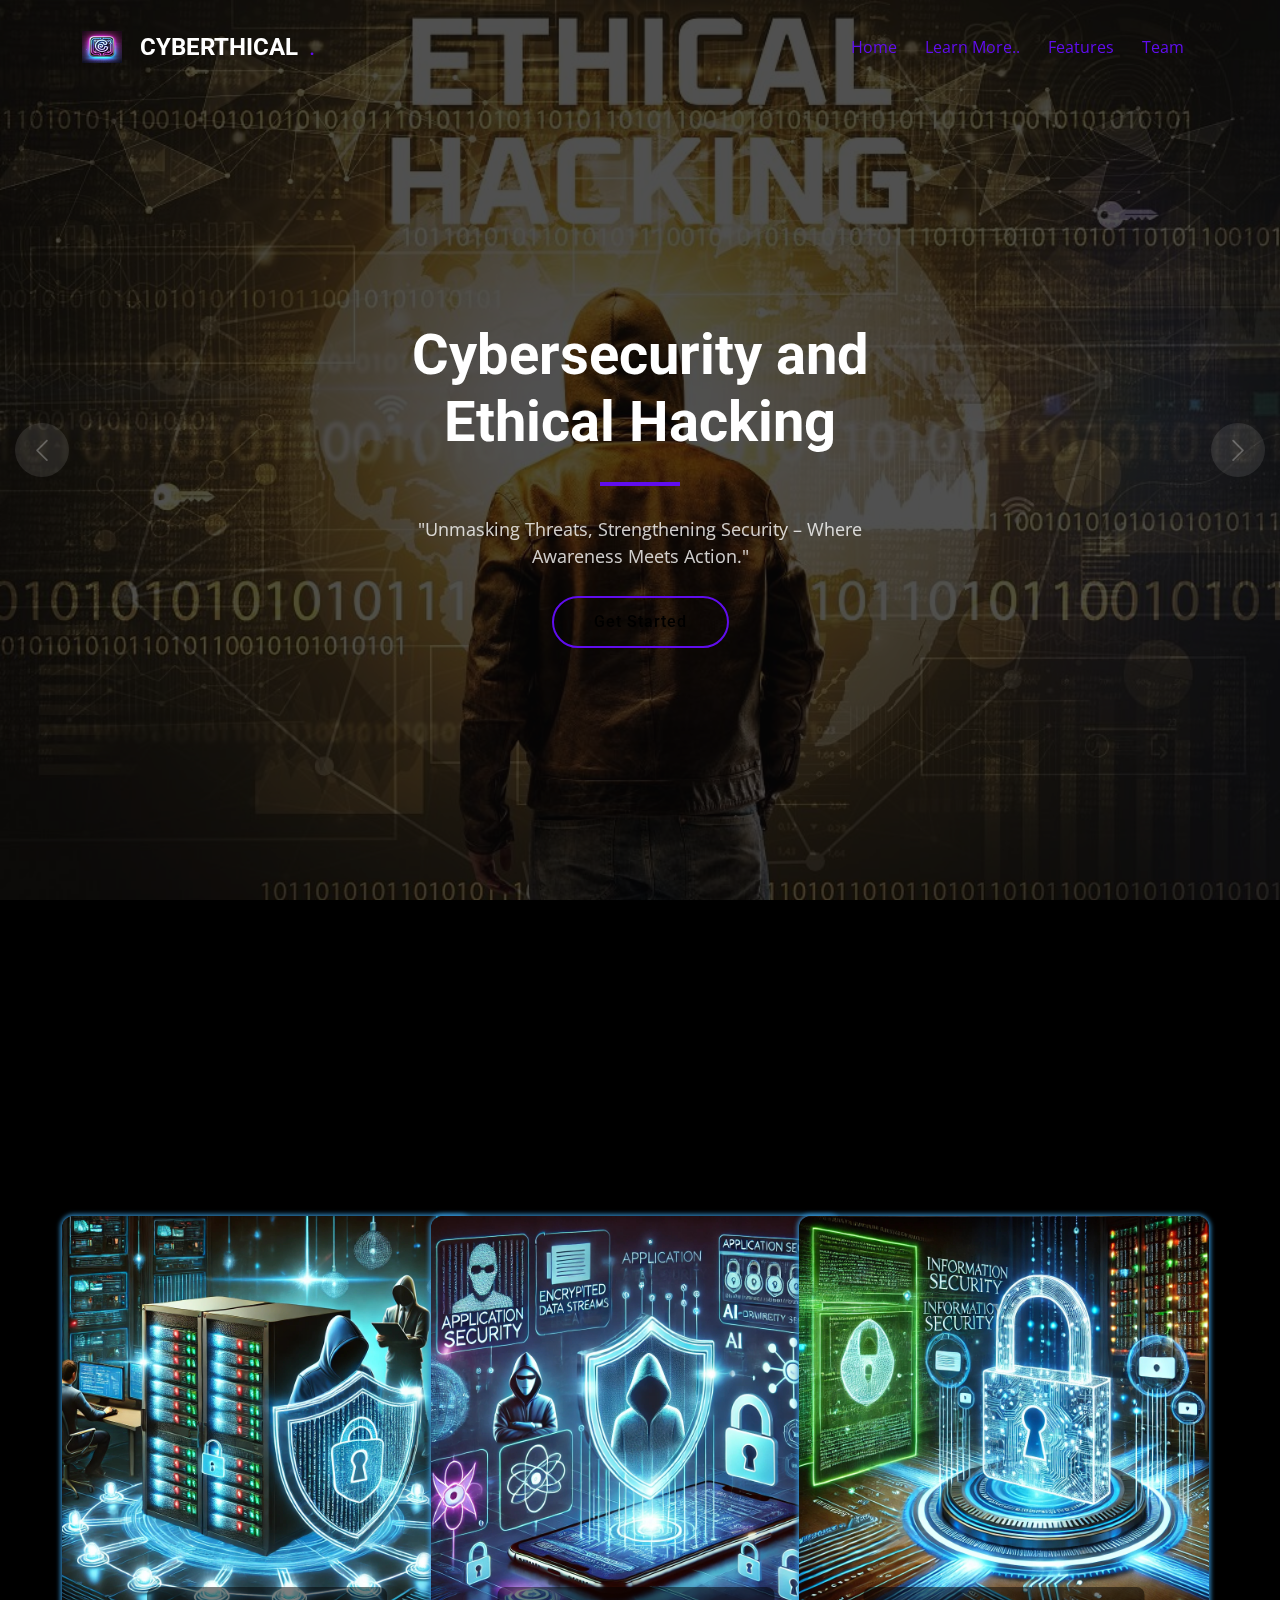
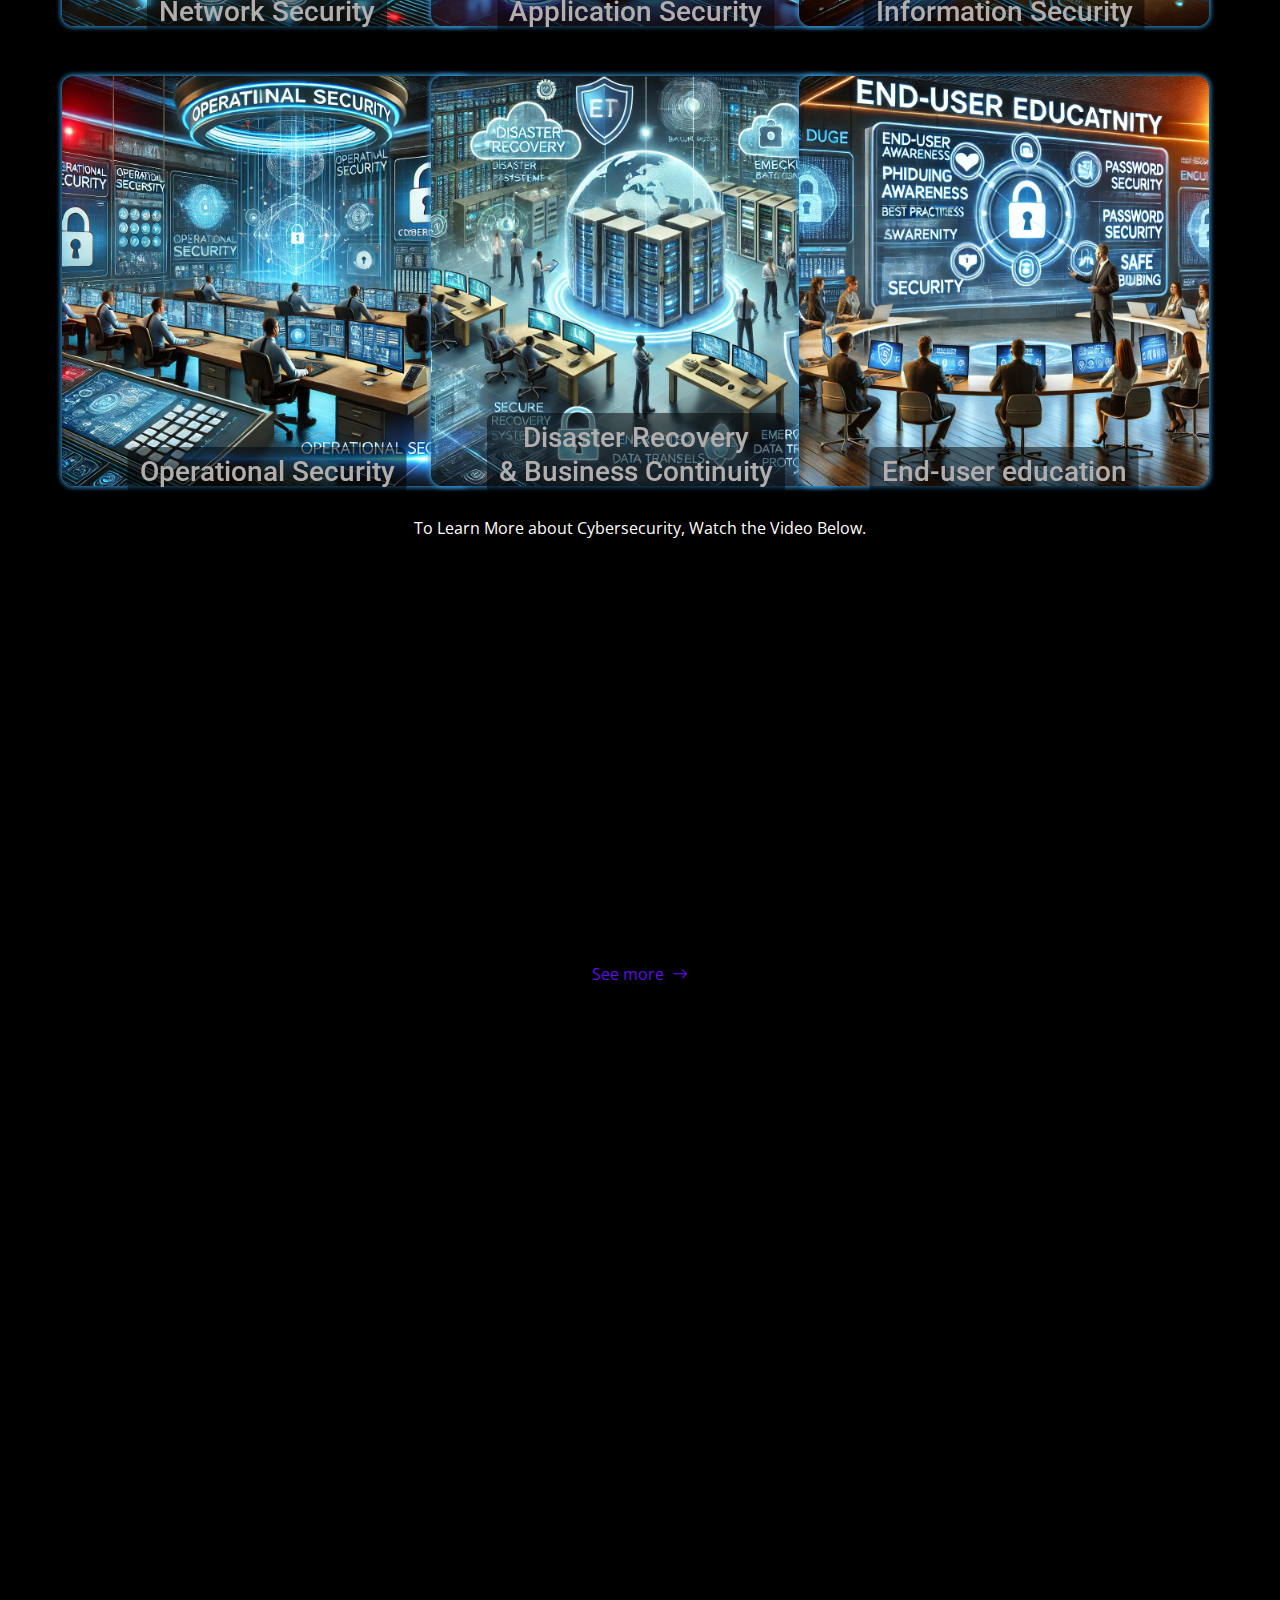
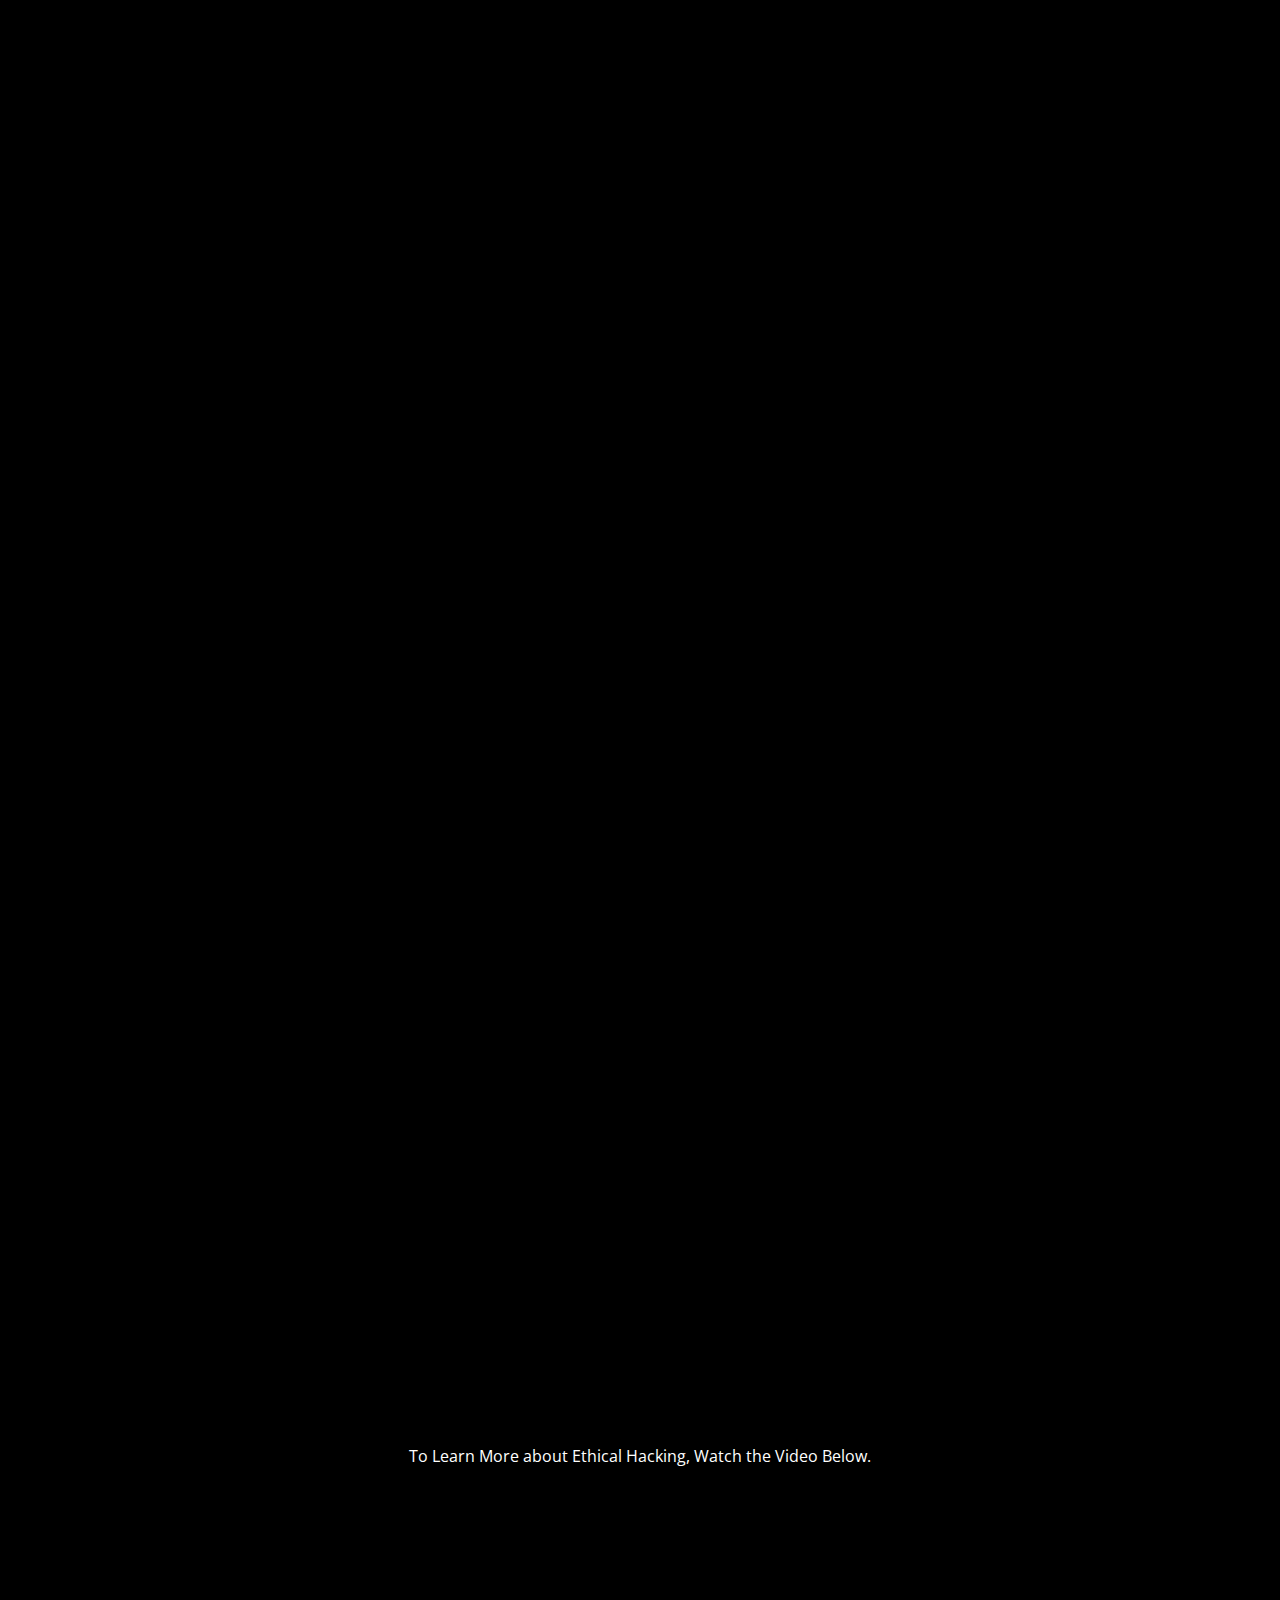
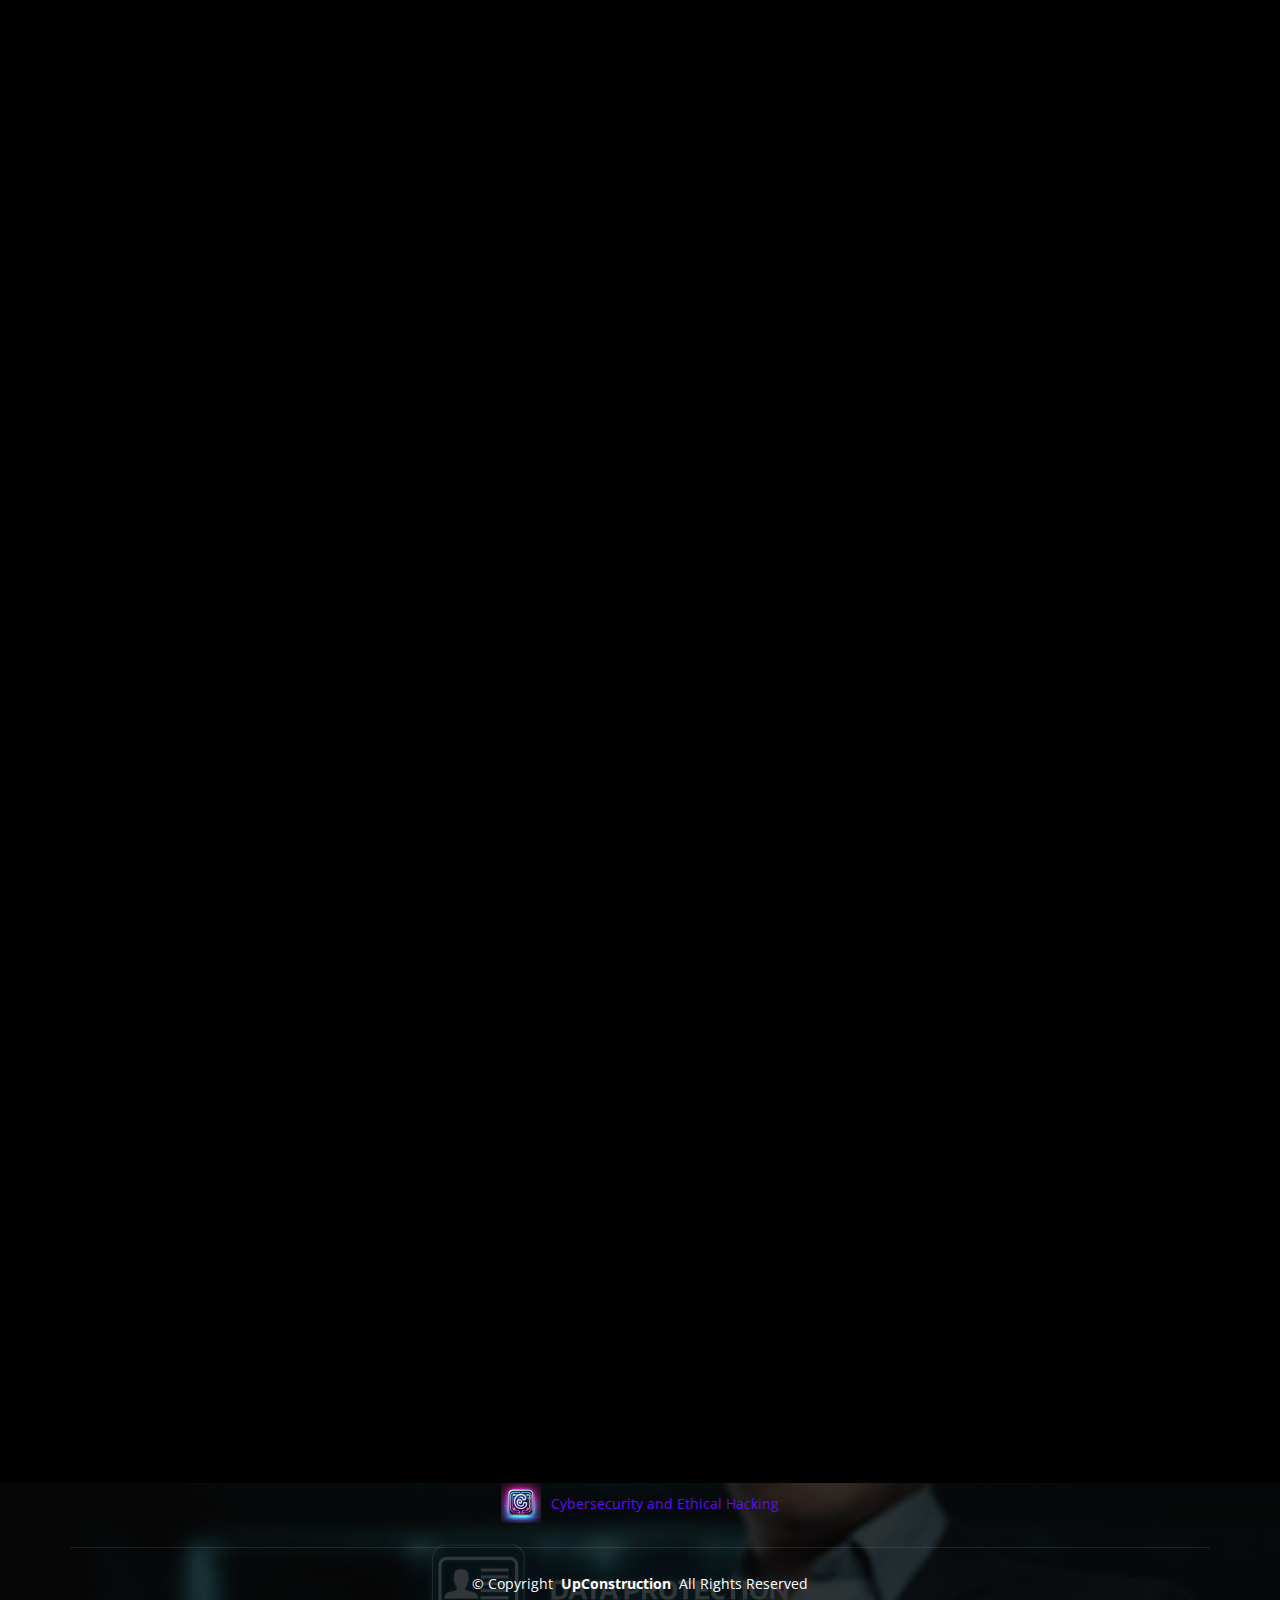
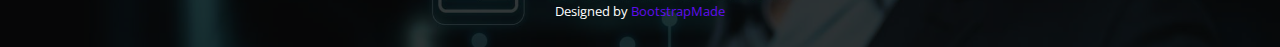
<file: index.html>
<!DOCTYPE html>
<html lang="en">

<head>
  <meta charset="utf-8">
  <meta content="width=device-width, initial-scale=1.0" name="viewport">
  <title>CYBERTHICAL</title>
  <meta name="description" content="">
  <meta name="keywords" content="">

  <!-- Favicons -->
  <link href="assets/img/C.jpg" rel="icon">
  <link href="assets/img/C.png" rel="apple-touch-icon">

  <!-- Fonts -->
  <link href="https://fonts.googleapis.com" rel="preconnect">
  <link href="https://fonts.gstatic.com" rel="preconnect" crossorigin>
  <link href="https://fonts.googleapis.com/css2?family=Roboto:ital,wght@0,100;0,300;0,400;0,500;0,700;0,900;1,100;1,300;1,400;1,500;1,700;1,900&family=Open+Sans:ital,wght@0,300;0,400;0,500;0,600;0,700;0,800;1,300;1,400;1,500;1,600;1,700;1,800&family=Poppins:ital,wght@0,100;0,200;0,300;0,400;0,500;0,600;0,700;0,800;0,900;1,100;1,200;1,300;1,400;1,500;1,600;1,700;1,800;1,900&display=swap" rel="stylesheet">

  <!-- Vendor CSS Files -->
  <link href="assets/vendor/bootstrap/css/bootstrap.min.css" rel="stylesheet">
  <link href="assets/vendor/bootstrap-icons/bootstrap-icons.css" rel="stylesheet">
  <link href="assets/vendor/aos/aos.css" rel="stylesheet">
  <link href="assets/vendor/fontawesome-free/css/all.min.css" rel="stylesheet">
  <link href="assets/vendor/glightbox/css/glightbox.min.css" rel="stylesheet">
  <link href="assets/vendor/swiper/swiper-bundle.min.css" rel="stylesheet">

  <!-- Main CSS File -->
  <link href="assets/css/main.css" rel="stylesheet">

  <!-- =======================================================
  * Template Name: UpConstruction
  * Template URL: https://bootstrapmade.com/upconstruction-bootstrap-construction-website-template/
  * Updated: Aug 07 2024 with Bootstrap v5.3.3
  * Author: BootstrapMade.com
  * License: https://bootstrapmade.com/license/
  ======================================================== -->
</head>

<body class="index-page">

  <header id="header" class="header d-flex align-items-center fixed-top">
    <div class="container-fluid container-xl position-relative d-flex align-items-center justify-content-between">

      <a href="" class="logo d-flex align-items-center">
        <!-- Uncomment the line below if you also wish to use an image logo -->
        <!-- <img src="assets/img/logo.png" alt=""> -->
        <img src="assets/img/C.jpg" alt="Logo Icon" class="title-icon">
        <h1 class="sitename">CYBERTHICAL</h1>
        <span>.</span>

        <nav id="navmenu" class="navmenu">
          <ul>
            <li><a href="index.html">Home</a></li>
            <li><a href="Learn More.html">Learn More..</a></li>
            <li><a href="f.html">Features</a></li>
            <li><a href="Team.html">Team</a></li>
          <i class="mobile-nav-toggle d-xl-none bi bi-list"></i>
          

    </div>
  </header>

  <main class="main">


    <!-- front page -->
    <section id="hero" class="hero section dark-background">

      <div class="info d-flex align-items-center">
        <div class="container">
          <div class="row justify-content-center" data-aos="fade-up" data-aos-delay="100">
            <div class="col-lg-6 text-center"><h2 style="text-align: center;">Cybersecurity and Ethical Hacking</h2><p>"Unmasking Threats, Strengthening Security – Where Awareness Meets Action."</p></div>
              <div class="text-center">
                <a href="#get-started" class="btn-get-started">Get Started</a>
            </div>
            
            </div>
          </div>
        </div>
      </div>

      
      <div id="hero-carousel" class="carousel slide" data-bs-ride="carousel" data-bs-interval="5000">

        <div class="carousel-item">
          <img src="assets/img/hero-carousel/cybersecurity.jpg" alt="">
        </div>

        <div class="carousel-item active">
          <img src="assets/img/hero-carousel/ethicalhacking.jpeg" alt="">
        </div>

        <div class="carousel-item">
          <img src="assets/img/hero-carousel/cybersecurity1.jpg" alt="">
        </div>

        <div class="carousel-item">
          <img src="assets/img/hero-carousel/ethicalhacking1.jpg" alt="">
        </div>

        <div class="carousel-item">
          <img src="assets/img/hero-carousel/cybersecurity2.jpg" alt="">
        </div>

        <a class="carousel-control-prev" href="#hero-carousel" role="button" data-bs-slide="prev">
          <span class="carousel-control-prev-icon bi bi-chevron-left" aria-hidden="true"></span>
        </a>

        <a class="carousel-control-next" href="#hero-carousel" role="button" data-bs-slide="next">
          <span class="carousel-control-next-icon bi bi-chevron-right" aria-hidden="true"></span>
        </a>

      </div>

    </section>    <!-- front page -->

    <!-- Get Started Section -->
    <section id="get-started" class="get-started section">

      <div class="container mt-5">
        <!-- Cybersecurity Heading and Description -->
        <div class="container section-title" data-aos="fade-up">
          <div class="col-12">
                <h2>Cybersecurity</h2>
                <p> is the practice of defending computers, servers, mobile devices, electronic systems, networks, and data from malicious attacks. It's also known as information technology security or electronic information security.

                  The term <em>"CYBERSECURITY"</em> applies in a variety of contexts, from business to mobile computing, and can be divided into a few common categories:</p>
            </div>
        </div>
        <!-- Flip Cards Section -->
        <div class="row">
            <div class="col-12">
                <div class="card-container">
                    <div class="flip-card">
                        <div class="flip-card-inner">
                          <div class="flip-card-front">
                            <img src="assets/img/types/network.jpg" alt="">
                            <div class="front-text">
                                <h3>Network Security</h3>
                            </div>
                        </div>                        
                            <div class="flip-card-back"><p>Is the practice of securing a computer network from intruders, whether targeted attackers or opportunistic malware.</p>
                            </div>
                        </div>
                    </div>
                    <div class="flip-card">
                      <div class="flip-card-inner">
                        <div class="flip-card-front">
                          <img src="assets/img/types/application.jpg" alt="">
                          <div class="front-text">
                              <h3>Application Security</h3>
                            </div>
                          </div>
                            <div class="flip-card-back"> Focuses on keeping software and devices free of threats. A compromised application could provide access to the data its designed to protect. Successful security begins in the design stage, well before a program or device is deployed.</div>
                        </div>
                    </div>
                    <div class="flip-card">
                      <div class="flip-card-inner">
                        <div class="flip-card-front">
                          <img src="assets/img/types/information.jpg" alt="">
                          <div class="front-text">
                              <h3>Information Security</h3>
                          </div>
                      </div>                        
                          <div class="flip-card-back"><p>Securing sensitive data from unauthorized access or modification.</p>
                          </div>
                      </div>
                  </div>
                  <div class="flip-card">
                    <div class="flip-card-inner">
                      <div class="flip-card-front">
                        <img src="assets/img/types/operational.jpg" alt="">
                        <div class="front-text">
                            <h3>Operational Security</h3>
                        </div>
                    </div>                        
                        <div class="flip-card-back"><p>Includes the processes and decisions for handling and protecting data assets. The permissions users have when accessing a network and the procedures that determine how and where data may be stored or shared all fall under this umbrella.</p>
                        </div>
                    </div>
                </div>
                <div class="flip-card">
                  <div class="flip-card-inner">
                    <div class="flip-card-front">
                      <img src="assets/img/types/disaster.jpg" alt="">
                      <div class="front-text">
                          <h3>Disaster Recovery <br>& Business Continuity</h3>
                      </div>
                  </div>                        
                      <div class="flip-card-back"><p>Define how an organization responds to a cyber-security incident or any other event that causes the loss of operations or data. Disaster recovery policies dictate how the organization restores its operations and information to return to the same operating capacity as before the event. Business continuity is the plan the organization falls back on while trying to operate without certain resources.</p>
                      </div>
                  </div>
              </div>
              <div class="flip-card">
                <div class="flip-card-inner">
                  <div class="flip-card-front">
                    <img src="assets/img/types/educational.jpg" alt="">
                    <div class="front-text">
                        <h3>End-user education</h3>
                    </div>
                </div>                        
                    <div class="flip-card-back"><p>Addresses the most unpredictable cyber-security factor: people. Anyone can accidentally introduce a virus to an otherwise secure system by failing to follow good security practices. Teaching users to delete suspicious email attachments, not plug in unidentified USB drives, and various other important lessons is vital for the security of any organization.</p>
                    </div>
                </div>
            </div>
                </div>
            </div>
        </div>
    </div>

    <div class="text-center">
      <p>
        To Learn More about Cybersecurity, Watch the Video Below.
      </p>
      </div>
    <div style="text-align: center;">
      <iframe width="900" height="400" src="https://www.youtube.com/embed/inWWhr5tnEA?si=WjL2KeciRzvRvTZG" 
          title="YouTube video player" frameborder="0" allow="accelerometer; autoplay; clipboard-write; 
          encrypted-media; gyroscope; picture-in-picture; web-share" 
          referrerpolicy="strict-origin-when-cross-origin" allowfullscreen>
      </iframe>
    </div>

    <div class="text-center">
      <a href="#" class="readmore stretched-link d-inline-flex align-items-center">
          See more <i class="bi bi-arrow-right ms-2"></i>
      </a>
  </div>


    <!-- eh Section -->
    <section id="eh" class="eh section">

      <!--  Ethical Hacking Heading and Description -->
      <div class="container">
        <div class="container section-title" data-aos="fade-up">
          <div class="col-12">
              <h2>Ethical Hacking</h2>
              <p>
                Ethical hacking is the practice of testing an IT system for vulnerabilities by duplicating the intent and actions of malicious hackers. Ethical hackers use their findings to improve system security, often by suggesting changes to system design or configuration.
                Ethical hacking is also known as penetration testing, intrusion testing, or red teaming. It is used to identify and address security vulnerabilities in a system. Ethical hackers are security professionals who use their hacking skills for defensive purposes.
              </p>
              <div class="container-box">
                <h3>Types of Ethical Hacking:</h3>
              </div>
              
              
          </div>
      </div>
      
      <div class="container">

        <div class="row gy-4">

          <div class="col-lg-6" data-aos="fade-up" data-aos-delay="100">
            <div class="card-item">
              <div class="row">
                <div class="col-xl-5">
                  <div class="card-bg"><img src="assets/img/ha/web.jpg" alt=""></div>
                </div>
                <div class="col-xl-7 d-flex align-items-center">
                  <div class="card-body">
                    <h4 class="card-title">Web Application Hacking</h4>
                    <p>It involves testing web applications for vulnerabilities like SQL injection, cross-site scripting (XSS), and security misconfigurations. Ethical hackers focus on identifying flaws that could allow unauthorized access or data breaches.

                    </p>
                  </div>
                </div>
              </div>
            </div>
          </div><!-- End Card Item -->

          <div class="col-lg-6" data-aos="fade-up" data-aos-delay="200">
            <div class="card-item">
              <div class="row">
                <div class="col-xl-5">
                  <div class="card-bg"><img src="assets/img/ha/networking.jpg" alt=""></div>
                </div>
                <div class="col-xl-7 d-flex align-items-center">
                  <div class="card-body">
                    <h4 class="card-title">Network Hacking</h4>
                    <p>It focuses on identifying weaknesses in a network's security. This includes scanning for open ports, identifying vulnerable services, and exploiting weaknesses in network protocols to gain unauthorized access or disrupt services.</p>
                  </div>
                </div>
              </div>
            </div>
          </div><!-- End Card Item -->

          <div class="col-lg-6" data-aos="fade-up" data-aos-delay="300">
            <div class="card-item">
              <div class="row">
                <div class="col-xl-5">
                  <div class="card-bg"><img src="assets/img/ha/wlan.jpg" alt=""></div>
                </div>
                <div class="col-xl-7 d-flex align-items-center">
                  <div class="card-body">
                    <h4 class="card-title">Wireless Network Hacking</h4>
                    <p>It targets wireless networks to find and exploit Wi-Fi security protocols like WEP, WPA, and WPA2 vulnerabilities. The goal is to gain unauthorized access to the wireless network or intercept data.</p>
                  </div>
                </div>
              </div>
            </div>
          </div><!-- End Card Item -->

          <div class="col-lg-6" data-aos="fade-up" data-aos-delay="400">
            <div class="card-item">
              <div class="row">
                <div class="col-xl-5">
                  <div class="card-bg"><img src="assets/img/ha/system.jpg" alt=""></div>
                </div>
                <div class="col-xl-7 d-flex align-items-center">
                  <div class="card-body">
                    <h4 class="card-title">System Hacking</h4>
                    <p>It involves hacking into individual systems to gain unauthorized access, escalate privileges, or execute malicious actions. Techniques include password cracking, exploiting system vulnerabilities, and installing malicious software.</p>
                  </div>
                </div>
              </div>
            </div>
          </div><!-- End Card Item -->

          <div class="col-lg-6" data-aos="fade-up" data-aos-delay="200">
            <div class="card-item">
              <div class="row">
                <div class="col-xl-5">
                  <div class="card-bg"><img src="assets/img/ha/social.jpg" alt=""></div>
                </div>
                <div class="col-xl-7 d-flex align-items-center">
                  <div class="card-body">
                    <h4 class="card-title">Social Engineering</h4>
                    <p>It exploits human psychology to gain unauthorized access to systems or information. Ethical hackers use phishing, baiting, or pretexting to trick users into revealing sensitive information or performing actions that compromise security.</p>
                  </div>
                </div>
              </div>
            </div>
          </div><!-- End Card Item -->

          <div class="col-lg-6" data-aos="fade-up" data-aos-delay="300">
            <div class="card-item">
              <div class="row">
                <div class="col-xl-5">
                  <div class="card-bg"><img src="assets/img/ha/ehmp.jpg" alt=""></div>
                </div>
                <div class="col-xl-7 d-flex align-items-center">
                  <div class="card-body">
                    <h4 class="card-title">Ethical Hacking of Mobile Platforms</h4>
                    <p>It focuses on identifying vulnerabilities in mobile operating systems (iOS, Android) and applications. This includes testing for insecure data storage, insufficient transport layer protection, and weak authentication mechanisms..</p>
                  </div>
                </div>
              </div>
            </div>
          </div><!-- End Card Item -->

          <div class="col-lg-6" data-aos="fade-up" data-aos-delay="200">
            <div class="card-item">
              <div class="row">
                <div class="col-xl-5">
                  <div class="card-bg"><img src="assets/img/ha/physical.jpg" alt=""></div>
                </div>
                <div class="col-xl-7 d-flex align-items-center">
                  <div class="card-body">
                    <h4 class="card-title">Physical Hacking</h4>
                    <p>It involves gaining unauthorized physical access to facilities or devices. Ethical hackers may test the security of physical entry points, such as doors, locks, and biometric systems, to identify vulnerabilities that could allow unauthorized access.</p>
                  </div>
                </div>
              </div>
            </div>
          </div><!-- End Card Item -->

          <div class="col-lg-6" data-aos="fade-up" data-aos-delay="300">
            <div class="card-item">
              <div class="row">
                <div class="col-xl-5">
                  <div class="card-bg"><img src="assets/img/ha/csl.jpg" alt=""></div>
                </div>
                <div class="col-xl-7 d-flex align-items-center">
                  <div class="card-body">
                    <h4 class="card-title"> Cloud Security Testing</h4>
                    <p>It involves assessing the security of cloud infrastructure, applications, and services. Ethical hackers test for misconfigurations, insecure APIs, and other vulnerabilities that could be exploited in a cloud environment.</p>
                  </div>
                </div>
              </div>
            </div>
          </div><!-- End Card Item -->

          <div class="col-lg-6" data-aos="fade-up" data-aos-delay="200">
            <div class="card-item">
              <div class="row">
                <div class="col-xl-5">
                  <div class="card-bg"><img src="assets/img/ha/iot.jpg" alt=""></div>
                </div>
                <div class="col-xl-7 d-flex align-items-center">
                  <div class="card-body">
                    <h4 class="card-title">IoT (Internet of Things) Hackings</h4>
                    <p>It focuses on identifying security flaws in IoT devices and networks. This includes testing the security of smart devices, wearable technology, and other connected devices to prevent unauthorized access and data breaches.</p>
                  </div>
                </div>
              </div>
            </div>
          </div><!-- End Card Item -->

          <div class="col-lg-6" data-aos="fade-up" data-aos-delay="300">
            <div class="card-item">
              <div class="row">
                <div class="col-xl-5">
                  <div class="card-bg"><img src="assets/img/ha/reverse.jpg" alt=""></div>
                </div>
                <div class="col-xl-7 d-flex align-items-center">
                  <div class="card-body">
                    <h4 class="card-title"> Reverse Engineering</h4>
                    <p>It involves analyzing software or hardware to discover vulnerabilities, understand how it works, or develop exploits. Ethical hackers use reverse engineering to uncover hidden flaws or malicious code within applications or firmware.</p>
                  </div>
                </div>
              </div>
            </div>
          </div><!-- End Card Item -->
          

        </div>

      </div>

      <div class="text-center">
        <p>
          To Learn More about Ethical Hacking, Watch the Video Below.
        </p>
        </div>
      <div style="text-align: center;">
        <iframe width="900" height="400" src="https://www.youtube.com/embed/XLvPpirlmEs?si=MlQQDDu73iXhqMW7" 
            title="YouTube video player" frameborder="0" allow="accelerometer; autoplay; clipboard-write; 
            encrypted-media; gyroscope; picture-in-picture; web-share" 
            referrerpolicy="strict-origin-when-cross-origin" allowfullscreen>
        </iframe>
      </div>
  
    </section><!-- /EH Section -->


    
    <!-- hacker Section -->
    <section id="hacker" class="hacker section">

      <!-- Section Title -->
      <div class="container" data-aos="fade-up" style="text-align: center;">
        <h2>Types of Hacker</h2>
      </div>
      <div class="container">

          <div class="row gy-4 isotope-container" data-aos="fade-up" data-aos-delay="200">

            <div class="col-lg-4 col-md-6 portfolio-item isotope-item filter-remodeling">
              <div class="portfolio-content h-100">
                <img src="assets/img/hackers/Gray Hat Hacker.jpg" class="img-fluid" alt="">
                <div class="portfolio-info" style="text-align: center;">
                  <h4>Gray Hat Hacker</h4>
                  <p>A grey hat (greyhat or gray hat) is a computer hacker or computer security expert who may sometimes violate laws or typical ethical standards, but usually does not have the malicious intent typical of a black hat hacker.</p>
                </div>
              </div>
            </div><!--Gray-->

            <div class="col-lg-4 col-md-6 portfolio-item isotope-item filter-remodeling">
              <div class="portfolio-content h-100">
                <img src="assets/img/hackers/Black Hat Hacker.jpg" class="img-fluid" alt="">
                <div class="portfolio-info" style="text-align: center;">
                  <h4>Black Hat Hacker</h4>
                  <p>A black hat hacker (or blackhat) is a computer hacker who violates laws or ethical standards for nefarious purposes, such as cybercrime, cyberwarfare, or malice. These acts can range from piracy to identity theft. A black hat is often referred to as a "cracker".</p>
                </div>
              </div>
            </div><!--Black-->

            <div class="col-lg-4 col-md-6 portfolio-item isotope-item filter-remodeling">
              <div class="portfolio-content h-100">
                <img src="assets/img/hackers/White Hat Hacker.jpg" class="img-fluid" alt="">
                <div class="portfolio-info" style="text-align: center;">
                  <h4>White Hat Hacker</h4>
                  <p>A white-hat hacker, a whitehat is an ethical security hacker. Ethical hacking is a term meant to imply a broader category than just penetration testing. Under the owner's consent, white-hat hackers aim to identify any vulnerabilities or security issues the current system has.</p>
                </div>
              </div>
            </div><!--White-->

    </section><!-- /Projects Section -->

    <!-- Faq Section -->
    <section id="faq" class="faq section">
      <!-- Section Title -->
      <div class="container section-title" data-aos="fade-up">
        <h2>Frequently Asked Questions</h2>
      </div><!-- End Section Title -->

      <div class="container" data-aos="fade-up">
        <div class="row">
          <div class="col-12">
            <div class="custom-accordion" id="accordion-faq">
              <div class="accordion-item">
                <h2 class="mb-0">
                  <button class="btn btn-link" type="button" data-bs-toggle="collapse" data-bs-target="#collapse-faq-1">
                    Why is cybersecurity important?
                  </button>
                </h2>

                <div id="collapse-faq-1" class="collapse" aria-labelledby="headingOne" data-parent="#accordion-faq">
                  <div class="accordion-body">
                    It helps protect sensitive information, prevents cyberattacks, and ensures data integrity, confidentiality, and availability.
                  </div>
                </div>
              </div>
              
               <!-- .accordion-item -->

            <div class="accordion-item">
              <h2 class="mb-0">
                <button class="btn btn-link" type="button" data-bs-toggle="collapse" data-bs-target="#collapse-faq-2">
                  What are the main types of cyber threats?
                </button>
              </h2>

              <div id="collapse-faq-2" class="collapse" aria-labelledby="headingTwo" data-parent="#accordion-faq">
                <div class="accordion-body">
                  <br>Phishing (fraudulent emails and messages)<br/>
                  <br>Malware (viruses, ransomware, spyware)<br/>
                  <br>DDoS attacks (disrupting websites/services)<br/> 
                  <br>Social engineering (manipulating people to gain access)<br/>
                  <br>Zero-day exploits (unknown vulnerabilities)<br/>
                </div>
              </div>
            </div>
            <!-- .accordion-item -->

            <div class="accordion-item">
              <h2 class="mb-0">
                <button class="btn btn-link collapsed" type="button" data-bs-toggle="collapse" data-bs-target="#collapse-faq-3">
                  How can I protect myself from cyber threats?
                </button>
              </h2>

              <div id="collapse-faq-3" class="collapse" aria-labelledby="headingThree" data-parent="#accordion-faq">
                <div class="accordion-body">
                  <br>Use strong and unique passwords<br/>
                  <br>Enable two-factor authentication (2FA)<br/>
                  <br>Keep software and OS updated<br/> 
                  <br>Be cautious of phishing emails<br/>
                  <br>Use a reliable antivirus program<br/>
                </div>
              </div>
            </div>
           
            <!-- .accordion-item -->

            <div class="accordion-item">
              <h2 class="mb-0">
                <button class="btn btn-link collapsed" type="button" data-bs-toggle="collapse" data-bs-target="#collapse-faq-4">
                  What is the purpose of ethical hacking?
                </button>
              </h2>

              <div id="collapse-faq-4" class="collapse" aria-labelledby="headingFour" data-parent="#accordion-faq">
                <div class="accordion-body">
                  Ethical hacking aims to identify and fix security vulnerabilities in a system before malicious hackers can exploit them. It helps organizations strengthen their defenses.
                </div>
              </div>
            </div>
            
            <!-- .accordion-item -->

            <div class="accordion-item">
              <h2 class="mb-0">
                <button class="btn btn-link collapsed" type="button" data-bs-toggle="collapse" data-bs-target="#collapse-faq-5">
                  What are the types of hackers?
                </button>
              </h2>

              <div id="collapse-faq-5" class="collapse" aria-labelledby="headingFive" data-parent="#accordion-faq">
                <div class="accordion-body">
                  <br>White Hat Hackers (Ethical hackers who protect systems)<br/>
                  <br>Black Hat Hackers (Criminal hackers who exploit vulnerabilities)<br/>
                  <br>Gray Hat Hackers (Hackers who operate in a legal/illegal mix)<br/>
                </div>
              </div>
            </div>
            
             <!-- .accordion-item -->

             <div class="accordion-item">
              <h2 class="mb-0">
                <button class="btn btn-link collapsed" type="button" data-bs-toggle="collapse" data-bs-target="#collapse-faq-6">
                  What are the best free platforms to practice ethical hacking?
                </button>
              </h2>

              <div id="collapse-faq-6" class="collapse" aria-labelledby="headingSix" data-parent="#accordion-faq">
                <div class="accordion-body">
                  <br>TryHackMe (tryhackme.com)<br/>
                  <br>Hack The Box (hackthebox.com)<br/>
                  <br>OverTheWire WarGames (overthewire.org)<br/>
                  <br>Root Me (root-me.org)<br/>
                  <br>OWASP Security Shepherd<br/>
                </div>
              </div>
            </div>
            <!-- .accordion-item -->

          </div>
        </div>
      </div>
      </div>
    </section><!-- /Faq Section -->

  </main>

  <footer id="footer" class="footer dark-background">

    <div class="container footer-top d-flex justify-content-center">
      <a href="index.html" class="logo d-flex align-items-center">
        <img src="assets/img/C.jpg" alt="Logo Icon" class="title-icon">
        <span class="sitename">Cybersecurity and Ethical Hacking</span>
      </a>
    </div>
    
       

    <div class="container copyright text-center mt-4">
      <p>© <span>Copyright</span> <strong class="px-1 sitename">UpConstruction</strong> <span>All Rights Reserved</span></p>
      <div class="credits">
        <!-- All the links in the footer should remain intact. -->
        <!-- You can delete the links only if you've purchased the pro version. -->
        <!-- Licensing information: https://bootstrapmade.com/license/ -->
        <!-- Purchase the pro version with working PHP/AJAX contact form: [buy-url] -->
        Designed by <a href="https://bootstrapmade.com/">BootstrapMade</a>
      </div>
    </div>

  </footer>

  <!-- Scroll Top -->
  <a href="#" id="scroll-top" class="scroll-top d-flex align-items-center justify-content-center"><i class="bi bi-arrow-up-short"></i></a>

  <!-- Preloader -->
  <div id="preloader"></div>

  <!-- Vendor JS Files -->
  <script src="assets/vendor/bootstrap/js/bootstrap.bundle.min.js"></script>
  <script src="assets/vendor/php-email-form/validate.js"></script>
  <script src="assets/vendor/aos/aos.js"></script>
  <script src="assets/vendor/glightbox/js/glightbox.min.js"></script>
  <script src="assets/vendor/imagesloaded/imagesloaded.pkgd.min.js"></script>
  <script src="assets/vendor/isotope-layout/isotope.pkgd.min.js"></script>
  <script src="assets/vendor/swiper/swiper-bundle.min.js"></script>
  <script src="assets/vendor/purecounter/purecounter_vanilla.js"></script>

  <!-- Main JS File -->
  <script src="assets/js/main.js"></script>

</body>

</html>
</file>
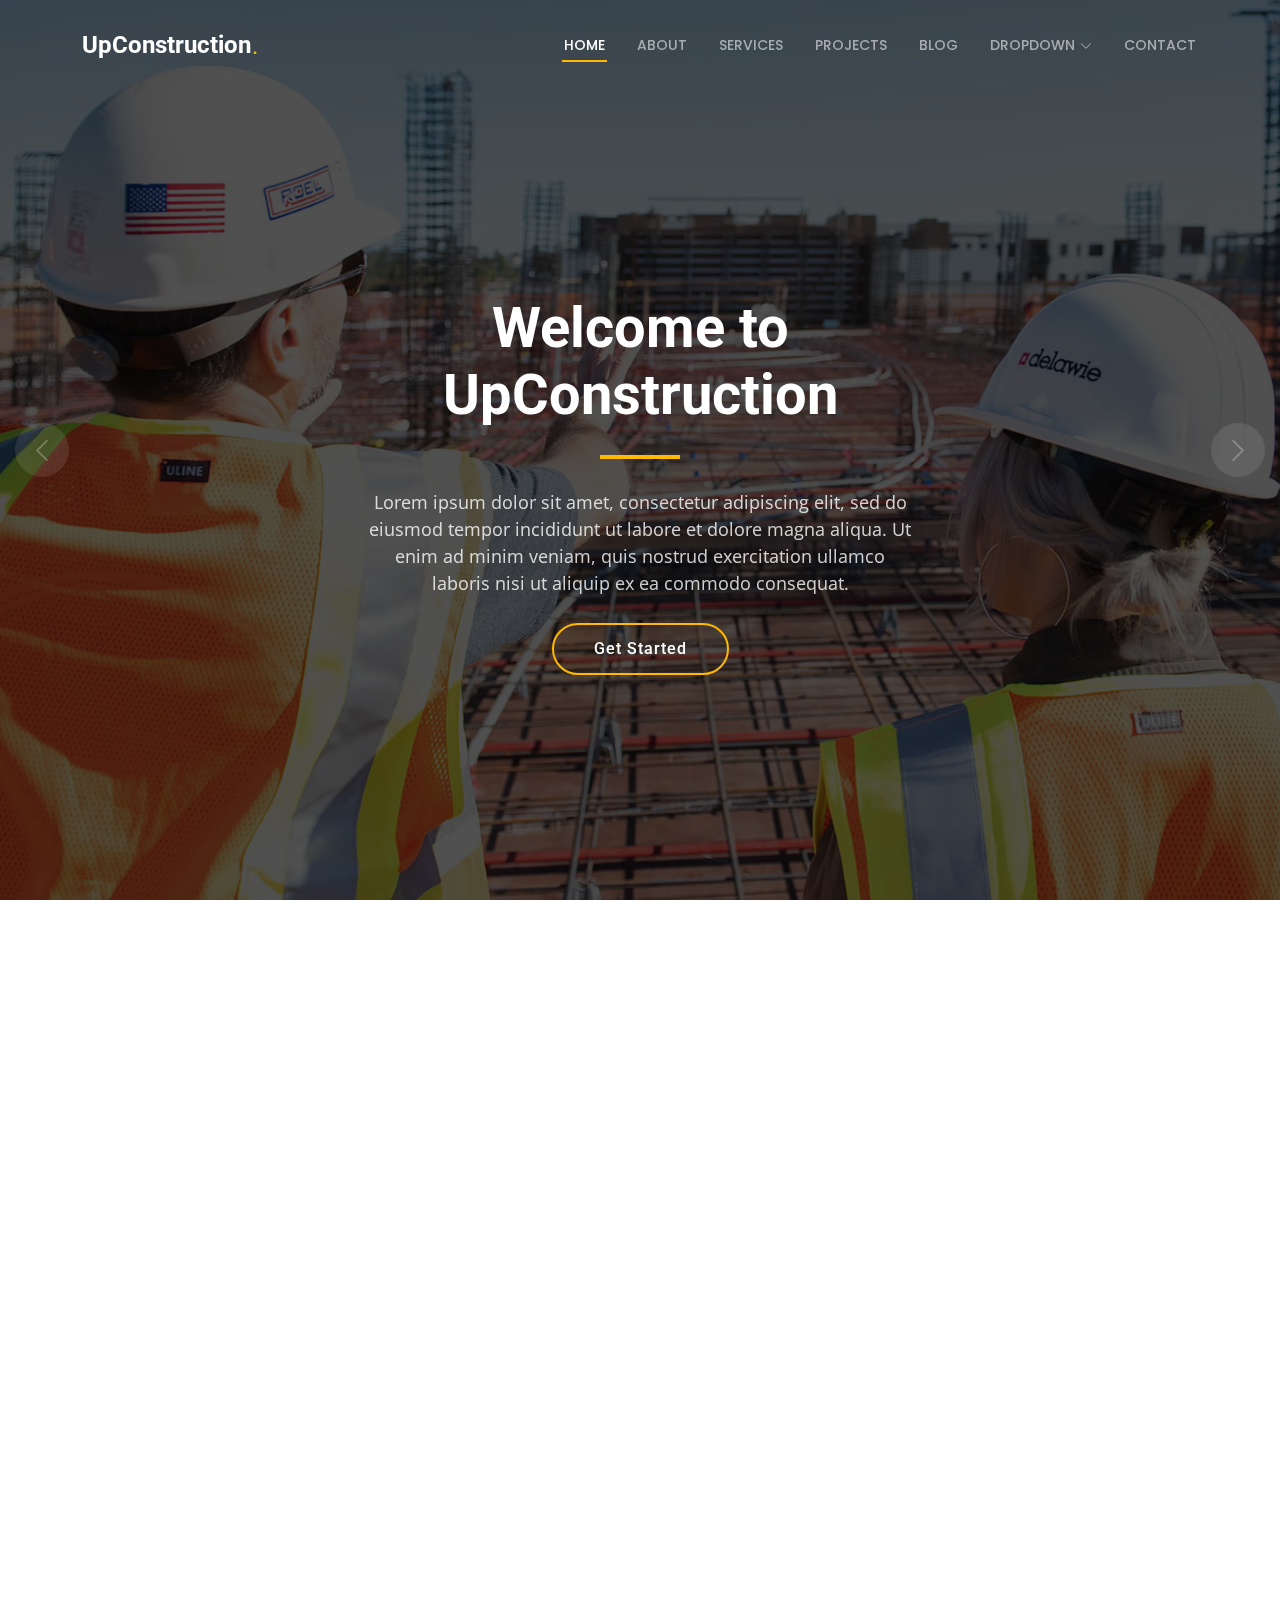
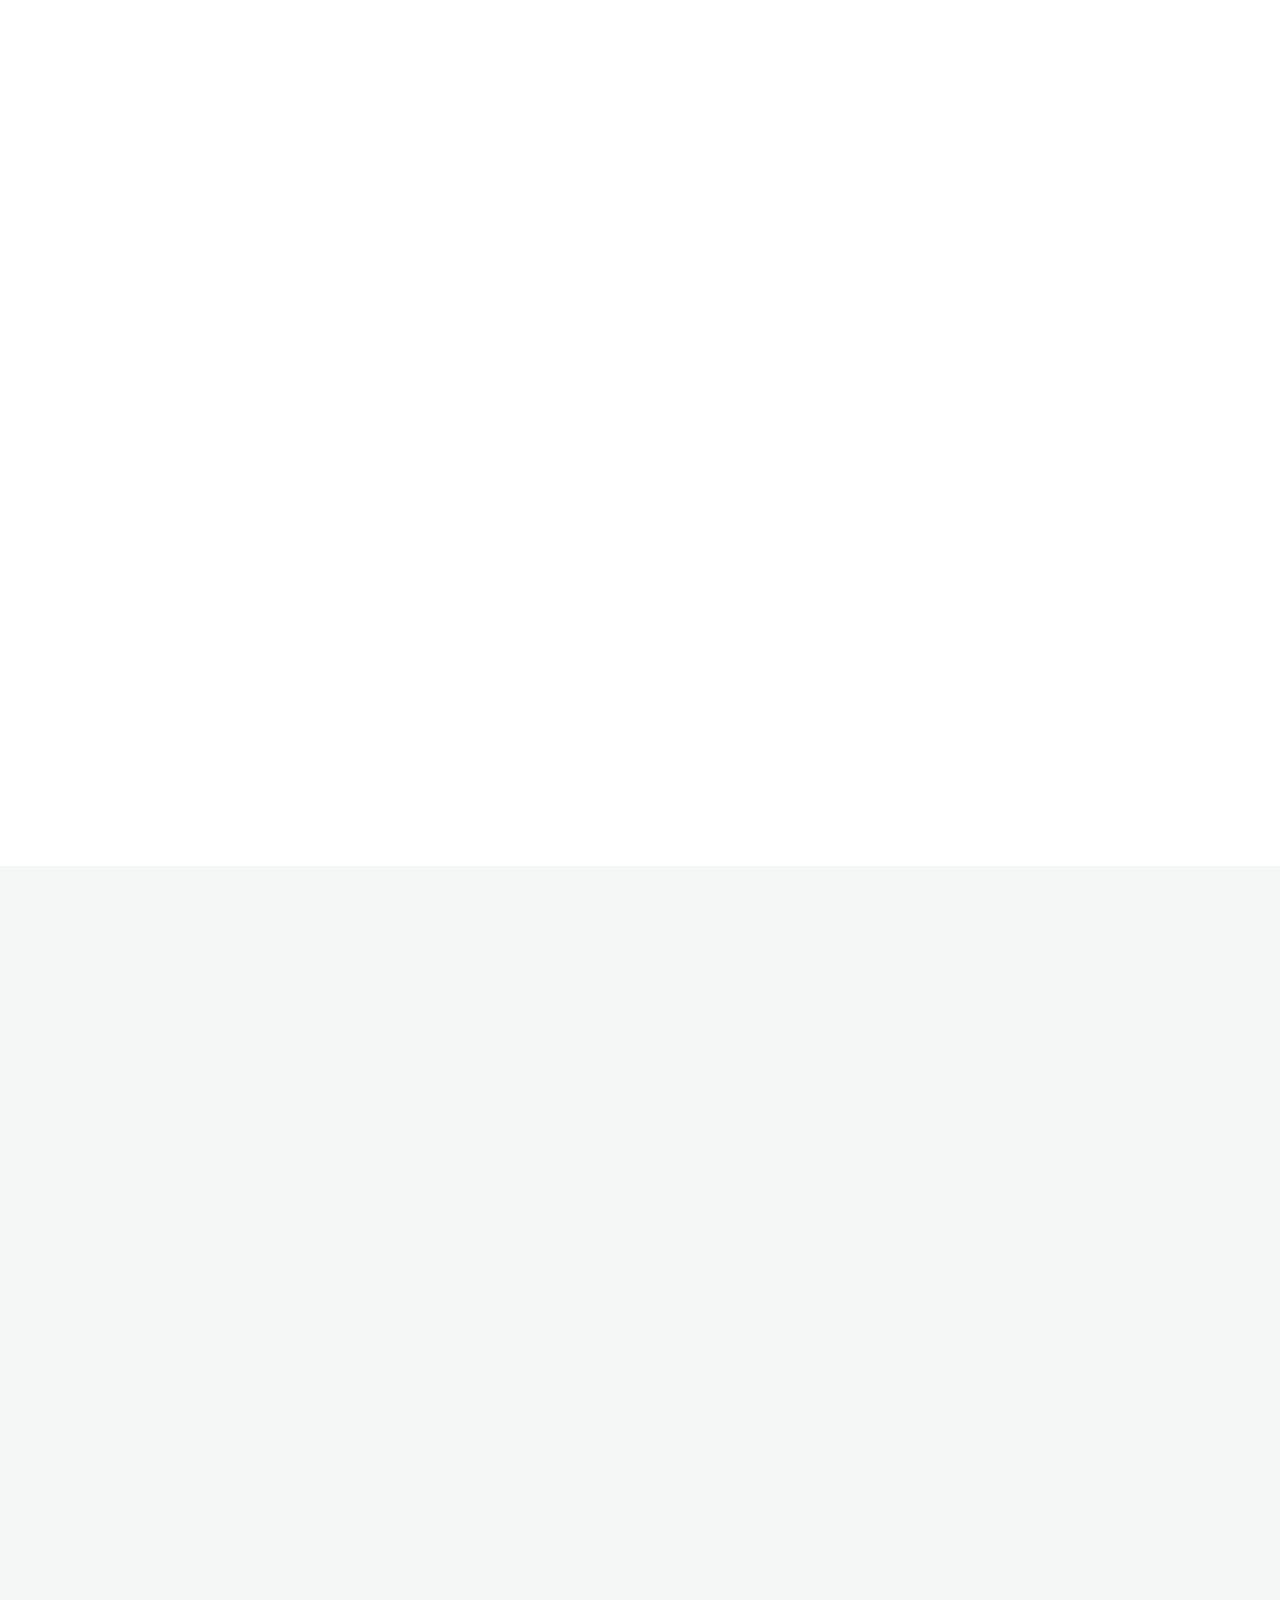
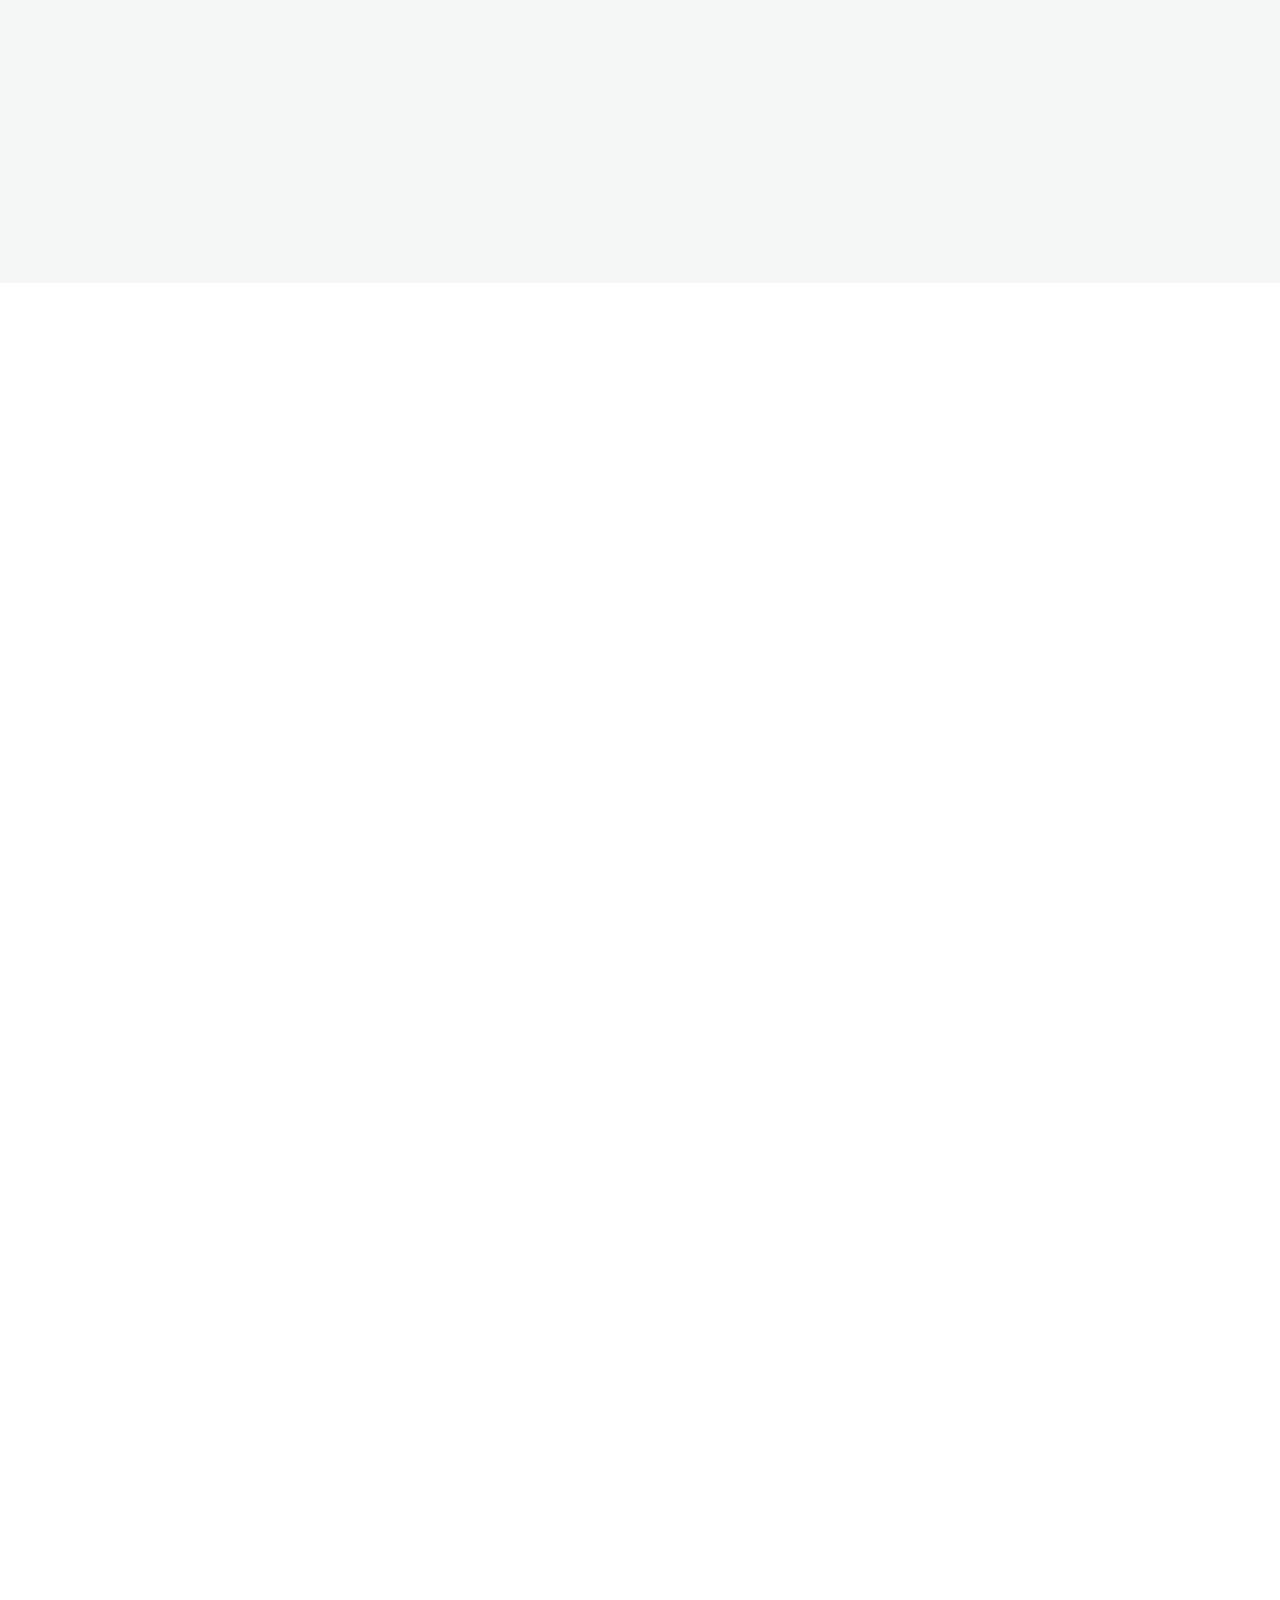
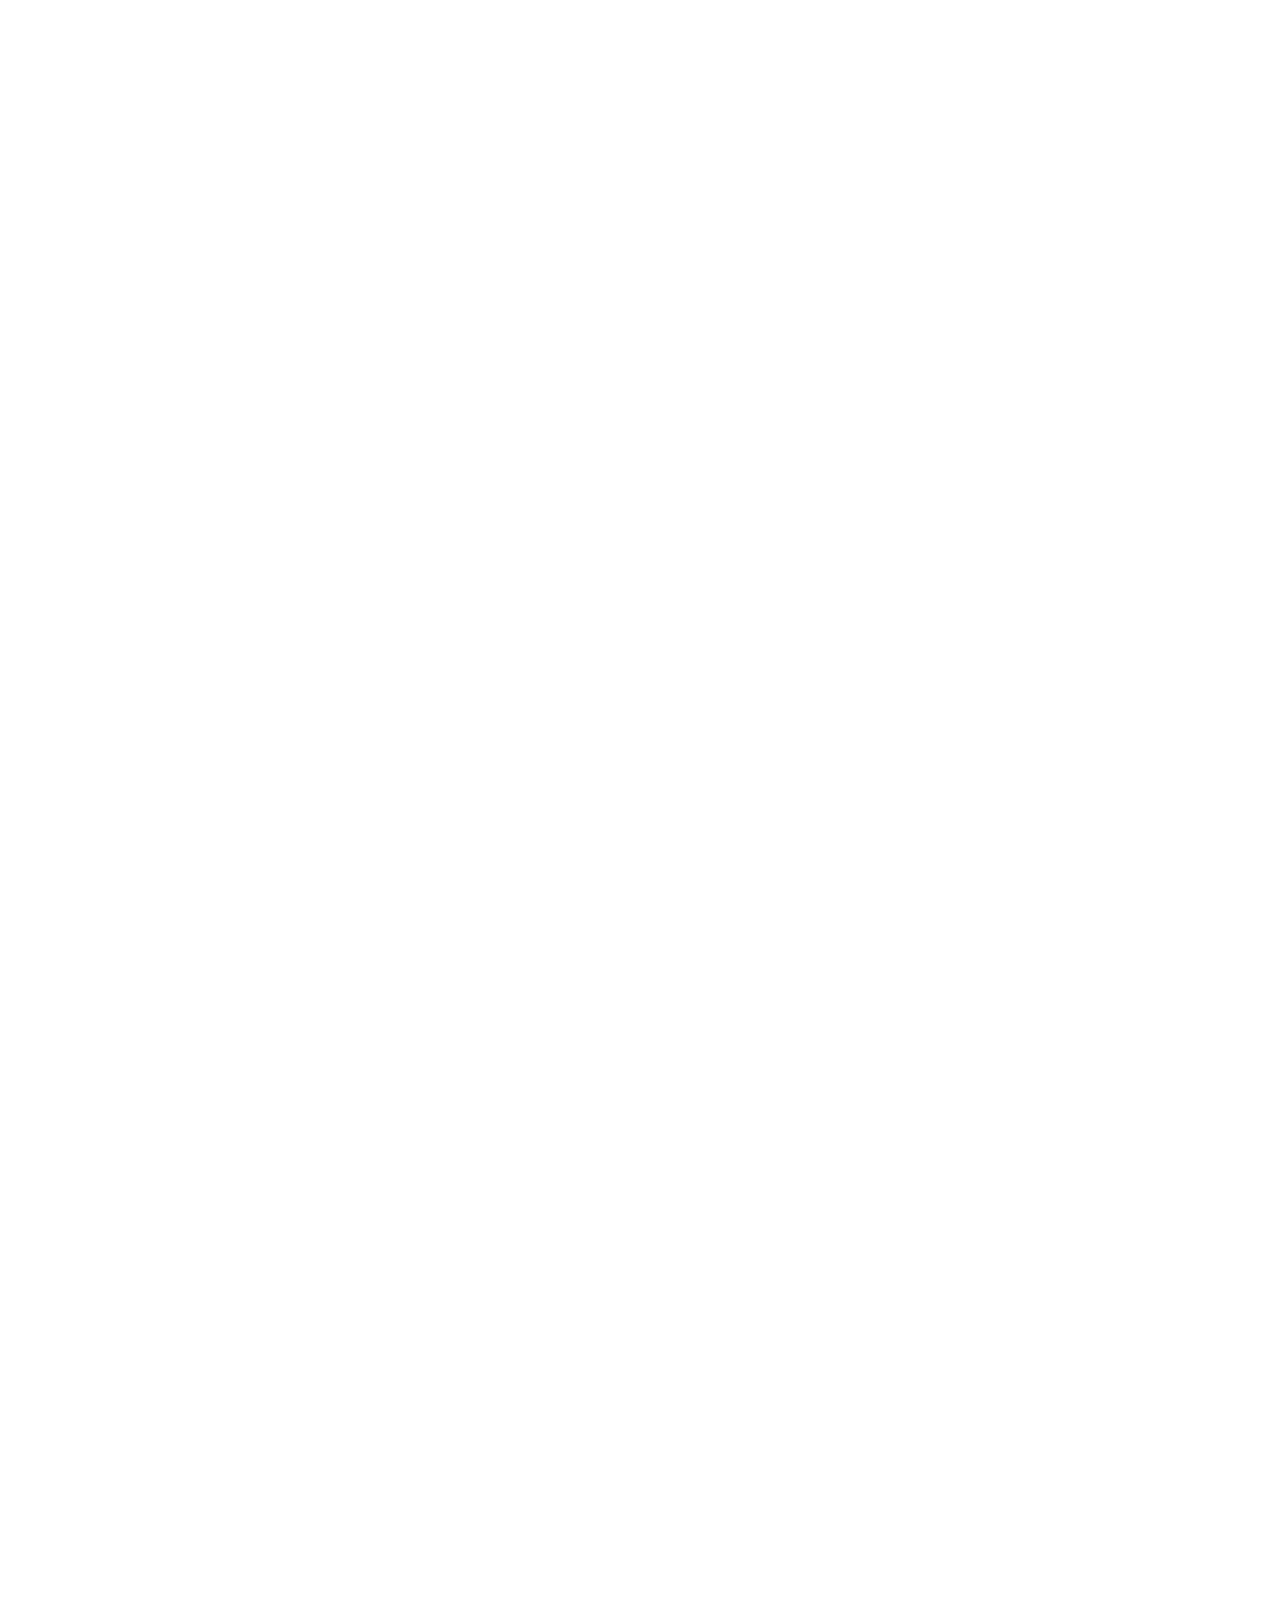
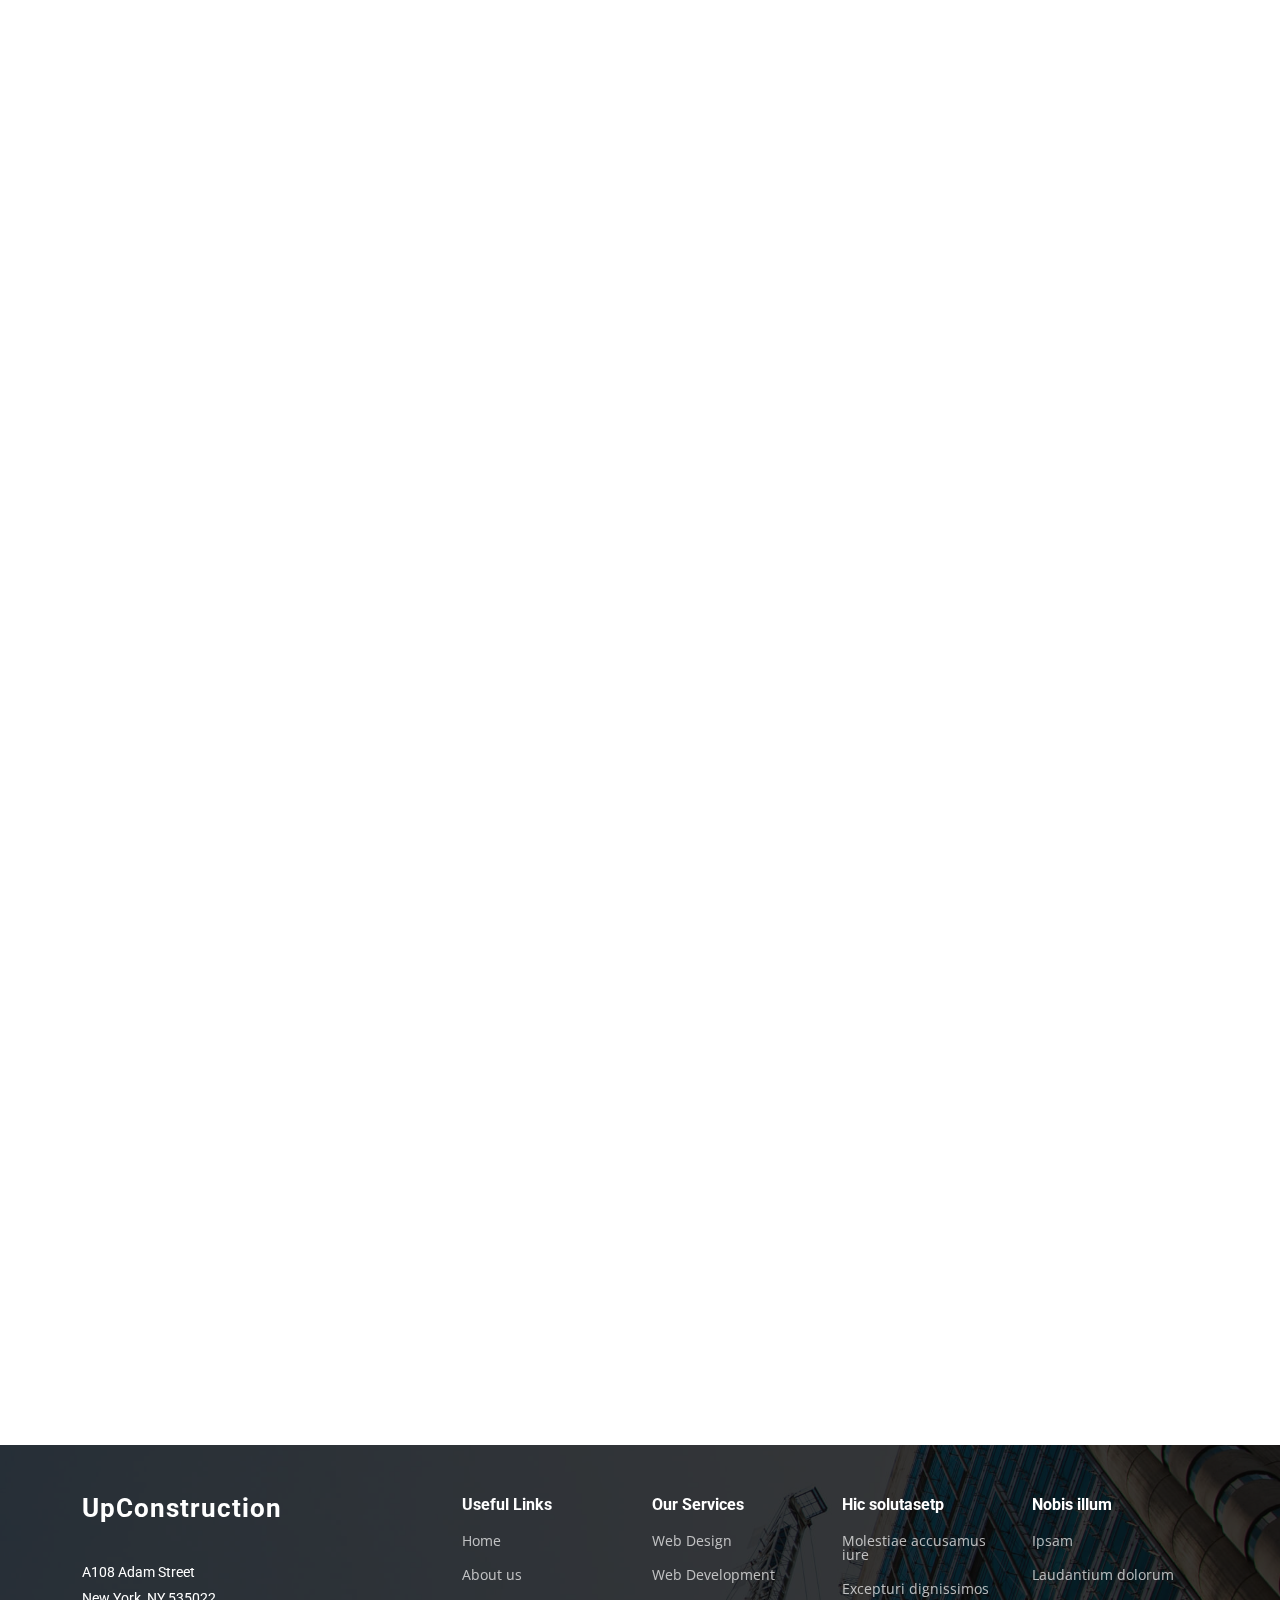
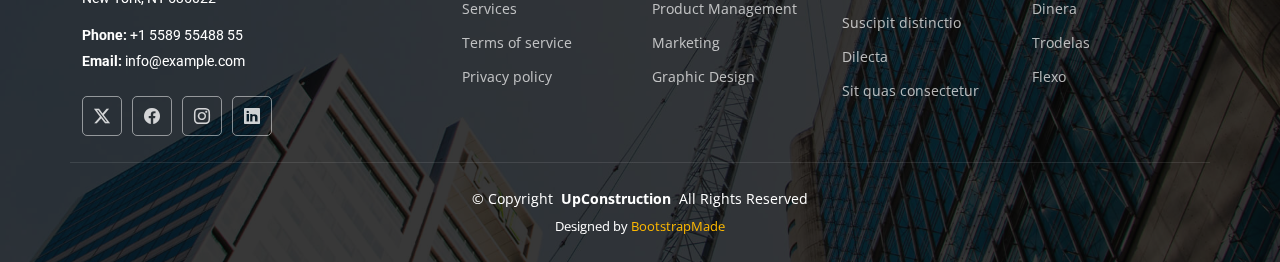
<file: UpConstruction/index.html>
<!DOCTYPE html>
<html lang="en">

<head>
  <meta charset="utf-8">
  <meta content="width=device-width, initial-scale=1.0" name="viewport">
  <title>Index - UpConstruction Bootstrap Template</title>
  <meta name="description" content="">
  <meta name="keywords" content="">

  <!-- Favicons -->
  <link href="assets/img/favicon.png" rel="icon">
  <link href="assets/img/apple-touch-icon.png" rel="apple-touch-icon">

  <!-- Fonts -->
  <link href="https://fonts.googleapis.com" rel="preconnect">
  <link href="https://fonts.gstatic.com" rel="preconnect" crossorigin>
  <link href="https://fonts.googleapis.com/css2?family=Roboto:ital,wght@0,100;0,300;0,400;0,500;0,700;0,900;1,100;1,300;1,400;1,500;1,700;1,900&family=Open+Sans:ital,wght@0,300;0,400;0,500;0,600;0,700;0,800;1,300;1,400;1,500;1,600;1,700;1,800&family=Poppins:ital,wght@0,100;0,200;0,300;0,400;0,500;0,600;0,700;0,800;0,900;1,100;1,200;1,300;1,400;1,500;1,600;1,700;1,800;1,900&display=swap" rel="stylesheet">

  <!-- Vendor CSS Files -->
  <link href="assets/vendor/bootstrap/css/bootstrap.min.css" rel="stylesheet">
  <link href="assets/vendor/bootstrap-icons/bootstrap-icons.css" rel="stylesheet">
  <link href="assets/vendor/aos/aos.css" rel="stylesheet">
  <link href="assets/vendor/fontawesome-free/css/all.min.css" rel="stylesheet">
  <link href="assets/vendor/glightbox/css/glightbox.min.css" rel="stylesheet">
  <link href="assets/vendor/swiper/swiper-bundle.min.css" rel="stylesheet">

  <!-- Main CSS File -->
  <link href="assets/css/main.css" rel="stylesheet">

  <!-- =======================================================
  * Template Name: UpConstruction
  * Template URL: https://bootstrapmade.com/upconstruction-bootstrap-construction-website-template/
  * Updated: Aug 07 2024 with Bootstrap v5.3.3
  * Author: BootstrapMade.com
  * License: https://bootstrapmade.com/license/
  ======================================================== -->
</head>

<body class="index-page">

  <header id="header" class="header d-flex align-items-center fixed-top">
    <div class="container-fluid container-xl position-relative d-flex align-items-center justify-content-between">

      <a href="index.html" class="logo d-flex align-items-center">
        <!-- Uncomment the line below if you also wish to use an image logo -->
        <!-- <img src="assets/img/logo.png" alt=""> -->
        <h1 class="sitename">UpConstruction</h1> <span>.</span>
      </a>

      <nav id="navmenu" class="navmenu">
        <ul>
          <li><a href="index.html" class="active">Home</a></li>
          <li><a href="about.html">About</a></li>
          <li><a href="services.html">Services</a></li>
          <li><a href="projects.html">Projects</a></li>
          <li><a href="blog.html">Blog</a></li>
          <li class="dropdown"><a href="#"><span>Dropdown</span> <i class="bi bi-chevron-down toggle-dropdown"></i></a>
            <ul>
              <li><a href="#">Dropdown 1</a></li>
              <li class="dropdown"><a href="#"><span>Deep Dropdown</span> <i class="bi bi-chevron-down toggle-dropdown"></i></a>
                <ul>
                  <li><a href="#">Deep Dropdown 1</a></li>
                  <li><a href="#">Deep Dropdown 2</a></li>
                  <li><a href="#">Deep Dropdown 3</a></li>
                  <li><a href="#">Deep Dropdown 4</a></li>
                  <li><a href="#">Deep Dropdown 5</a></li>
                </ul>
              </li>
              <li><a href="#">Dropdown 2</a></li>
              <li><a href="#">Dropdown 3</a></li>
              <li><a href="#">Dropdown 4</a></li>
            </ul>
          </li>
          <li><a href="contact.html">Contact</a></li>
        </ul>
        <i class="mobile-nav-toggle d-xl-none bi bi-list"></i>
      </nav>

    </div>
  </header>

  <main class="main">

    <!-- Hero Section -->
    <section id="hero" class="hero section dark-background">

      <div class="info d-flex align-items-center">
        <div class="container">
          <div class="row justify-content-center" data-aos="fade-up" data-aos-delay="100">
            <div class="col-lg-6 text-center">
              <h2>Welcome to UpConstruction</h2>
              <p>Lorem ipsum dolor sit amet, consectetur adipiscing elit, sed do eiusmod tempor incididunt ut labore et dolore magna aliqua. Ut enim ad minim veniam, quis nostrud exercitation ullamco laboris nisi ut aliquip ex ea commodo consequat.</p>
              <a href="#get-started" class="btn-get-started">Get Started</a>
            </div>
          </div>
        </div>
      </div>

      <div id="hero-carousel" class="carousel slide" data-bs-ride="carousel" data-bs-interval="5000">

        <div class="carousel-item">
          <img src="assets/img/hero-carousel/hero-carousel-1.jpg" alt="">
        </div>

        <div class="carousel-item active">
          <img src="assets/img/hero-carousel/hero-carousel-2.jpg" alt="">
        </div>

        <div class="carousel-item">
          <img src="assets/img/hero-carousel/hero-carousel-3.jpg" alt="">
        </div>

        <div class="carousel-item">
          <img src="assets/img/hero-carousel/hero-carousel-4.jpg" alt="">
        </div>

        <div class="carousel-item">
          <img src="assets/img/hero-carousel/hero-carousel-5.jpg" alt="">
        </div>

        <a class="carousel-control-prev" href="#hero-carousel" role="button" data-bs-slide="prev">
          <span class="carousel-control-prev-icon bi bi-chevron-left" aria-hidden="true"></span>
        </a>

        <a class="carousel-control-next" href="#hero-carousel" role="button" data-bs-slide="next">
          <span class="carousel-control-next-icon bi bi-chevron-right" aria-hidden="true"></span>
        </a>

      </div>

    </section><!-- /Hero Section -->

    <!-- Get Started Section -->
    <section id="get-started" class="get-started section">

      <div class="container">

        <div class="row justify-content-between gy-4">

          <div class="col-lg-6 d-flex align-items-center" data-aos="zoom-out" data-aos-delay="100">
            <div class="content">
              <h3>Minus hic non reiciendis ea possimus at quia.</h3>
              <p>Rem id rerum. Debitis deserunt quidem delectus expedita ducimus dolor. Aut iusto ipsa. Eos ipsum nobis ipsa soluta itaque perspiciatis fuga ipsum perspiciatis. Eum amet fugiat totam nisi possimus ut delectus dicta.
              </p>
              <p>Aliquam velit deserunt autem. Inventore et saepe. Tenetur suscipit eligendi labore culpa eos. Deserunt porro magni qui necessitatibus dolorem at animi cupiditate.</p>
            </div>
          </div>

          <div class="col-lg-5" data-aos="zoom-out" data-aos-delay="200">
            <form action="forms/quote.php" method="post" class="php-email-form">
              <h3>Get a quote</h3>
              <p>Vel nobis odio laboriosam et hic voluptatem. Inventore vitae totam. Rerum repellendus enim linead sero park flows.</p>
              <div class="row gy-3">

                <div class="col-12">
                  <input type="text" name="name" class="form-control" placeholder="Name" required="">
                </div>

                <div class="col-12 ">
                  <input type="email" class="form-control" name="email" placeholder="Email" required="">
                </div>

                <div class="col-12">
                  <input type="text" class="form-control" name="phone" placeholder="Phone" required="">
                </div>

                <div class="col-12">
                  <textarea class="form-control" name="message" rows="6" placeholder="Message" required=""></textarea>
                </div>

                <div class="col-12 text-center">
                  <div class="loading">Loading</div>
                  <div class="error-message"></div>
                  <div class="sent-message">Your quote request has been sent successfully. Thank you!</div>

                  <button type="submit">Get a quote</button>
                </div>

              </div>
            </form>
          </div><!-- End Quote Form -->

        </div>

      </div>

    </section><!-- /Get Started Section -->

    <!-- Constructions Section -->
    <section id="constructions" class="constructions section">

      <!-- Section Title -->
      <div class="container section-title" data-aos="fade-up">
        <h2>Constructions</h2>
        <p>Necessitatibus eius consequatur ex aliquid fuga eum quidem sint consectetur velit</p>
      </div><!-- End Section Title -->

      <div class="container">

        <div class="row gy-4">

          <div class="col-lg-6" data-aos="fade-up" data-aos-delay="100">
            <div class="card-item">
              <div class="row">
                <div class="col-xl-5">
                  <div class="card-bg"><img src="assets/img/constructions-1.jpg" alt=""></div>
                </div>
                <div class="col-xl-7 d-flex align-items-center">
                  <div class="card-body">
                    <h4 class="card-title">Eligendi omnis sunt veritatis.</h4>
                    <p>Fuga in dolorum et iste et culpa. Commodi possimus nesciunt modi voluptatem placeat deleniti adipisci. Cum delectus doloribus non veritatis. Officia temporibus illo magnam. Dolor eos et.</p>
                  </div>
                </div>
              </div>
            </div>
          </div><!-- End Card Item -->

          <div class="col-lg-6" data-aos="fade-up" data-aos-delay="200">
            <div class="card-item">
              <div class="row">
                <div class="col-xl-5">
                  <div class="card-bg"><img src="assets/img/constructions-2.jpg" alt=""></div>
                </div>
                <div class="col-xl-7 d-flex align-items-center">
                  <div class="card-body">
                    <h4 class="card-title">Possimus ut sed velit assumenda</h4>
                    <p>Sunt deserunt maiores voluptatem autem est rerum perferendis rerum blanditiis. Est laboriosam qui iste numquam laboriosam voluptatem architecto. Est laudantium sunt at quas aut hic. Eum dignissimos.</p>
                  </div>
                </div>
              </div>
            </div>
          </div><!-- End Card Item -->

          <div class="col-lg-6" data-aos="fade-up" data-aos-delay="300">
            <div class="card-item">
              <div class="row">
                <div class="col-xl-5">
                  <div class="card-bg"><img src="assets/img/constructions-3.jpg" alt=""></div>
                </div>
                <div class="col-xl-7 d-flex align-items-center">
                  <div class="card-body">
                    <h4 class="card-title">Error beatae dolor inventore aut</h4>
                    <p>Dicta porro nobis. Velit cum in. Nesciunt dignissimos enim molestiae facilis numquam quae quaerat ipsam omnis. Neque debitis ipsum at architecto officia laboriosam odit. Ut sunt temporibus nulla culpa.</p>
                  </div>
                </div>
              </div>
            </div>
          </div><!-- End Card Item -->

          <div class="col-lg-6" data-aos="fade-up" data-aos-delay="400">
            <div class="card-item">
              <div class="row">
                <div class="col-xl-5">
                  <div class="card-bg"><img src="assets/img/constructions-4.jpg" alt=""></div>
                </div>
                <div class="col-xl-7 d-flex align-items-center">
                  <div class="card-body">
                    <h4 class="card-title">Expedita voluptas ut ut nesciunt</h4>
                    <p>Aut est quidem doloremque voluptatem magnam quis excepturi vero quia. Eum eos doloremque architecto illo at beatae dolore. Fugiat suscipit et sint ratione dolores. Aut aliquid ea dolores libero nobis.</p>
                  </div>
                </div>
              </div>
            </div>
          </div><!-- End Card Item -->

        </div>

      </div>

    </section><!-- /Constructions Section -->

    <!-- Services Section -->
    <section id="services" class="services section light-background">

      <!-- Section Title -->
      <div class="container section-title" data-aos="fade-up">
        <h2>Services</h2>
        <p>Necessitatibus eius consequatur ex aliquid fuga eum quidem sint consectetur velit</p>
      </div><!-- End Section Title -->

      <div class="container">

        <div class="row gy-4">

          <div class="col-lg-4 col-md-6" data-aos="fade-up" data-aos-delay="100">
            <div class="service-item  position-relative">
              <div class="icon">
                <i class="fa-solid fa-mountain-city"></i>
              </div>
              <h3>Nesciunt Mete</h3>
              <p>Provident nihil minus qui consequatur non omnis maiores. Eos accusantium minus dolores iure perferendis tempore et consequatur.</p>
              <a href="#" class="readmore stretched-link">Read more <i class="bi bi-arrow-right"></i></a>
            </div>
          </div><!-- End Service Item -->

          <div class="col-lg-4 col-md-6" data-aos="fade-up" data-aos-delay="200">
            <div class="service-item position-relative">
              <div class="icon">
                <i class="fa-solid fa-arrow-up-from-ground-water"></i>
              </div>
              <h3>Eosle Commodi</h3>
              <p>Ut autem aut autem non a. Sint sint sit facilis nam iusto sint. Libero corrupti neque eum hic non ut nesciunt dolorem.</p>
              <a href="#" class="readmore stretched-link">Read more <i class="bi bi-arrow-right"></i></a>
            </div>
          </div><!-- End Service Item -->

          <div class="col-lg-4 col-md-6" data-aos="fade-up" data-aos-delay="300">
            <div class="service-item position-relative">
              <div class="icon">
                <i class="fa-solid fa-compass-drafting"></i>
              </div>
              <h3>Ledo Markt</h3>
              <p>Ut excepturi voluptatem nisi sed. Quidem fuga consequatur. Minus ea aut. Vel qui id voluptas adipisci eos earum corrupti.</p>
              <a href="#" class="readmore stretched-link">Read more <i class="bi bi-arrow-right"></i></a>
            </div>
          </div><!-- End Service Item -->

          <div class="col-lg-4 col-md-6" data-aos="fade-up" data-aos-delay="400">
            <div class="service-item position-relative">
              <div class="icon">
                <i class="fa-solid fa-trowel-bricks"></i>
              </div>
              <h3>Asperiores Commodit</h3>
              <p>Non et temporibus minus omnis sed dolor esse consequatur. Cupiditate sed error ea fuga sit provident adipisci neque.</p>
              <a href="#" class="readmore stretched-link">Read more <i class="bi bi-arrow-right"></i></a>
            </div>
          </div><!-- End Service Item -->

          <div class="col-lg-4 col-md-6" data-aos="fade-up" data-aos-delay="500">
            <div class="service-item position-relative">
              <div class="icon">
                <i class="fa-solid fa-helmet-safety"></i>
              </div>
              <h3>Velit Doloremque</h3>
              <p>Cumque et suscipit saepe. Est maiores autem enim facilis ut aut ipsam corporis aut. Sed animi at autem alias eius labore.</p>
              <a href="#" class="readmore stretched-link">Read more <i class="bi bi-arrow-right"></i></a>
            </div>
          </div><!-- End Service Item -->

          <div class="col-lg-4 col-md-6" data-aos="fade-up" data-aos-delay="600">
            <div class="service-item position-relative">
              <div class="icon">
                <i class="fa-solid fa-arrow-up-from-ground-water"></i>
              </div>
              <h3>Dolori Architecto</h3>
              <p>Hic molestias ea quibusdam eos. Fugiat enim doloremque aut neque non et debitis iure. Corrupti recusandae ducimus enim.</p>
              <a href="#" class="readmore stretched-link">Read more <i class="bi bi-arrow-right"></i></a>
            </div>
          </div><!-- End Service Item -->

        </div>

      </div>

    </section><!-- /Services Section -->

    <!-- Alt Services Section -->
    <section id="alt-services" class="alt-services section">

      <div class="container">

        <div class="row justify-content-around gy-4">
          <div class="features-image col-lg-6" data-aos="fade-up" data-aos-delay="100"><img src="assets/img/alt-services.jpg" alt=""></div>

          <div class="col-lg-5 d-flex flex-column justify-content-center" data-aos="fade-up" data-aos-delay="200">
            <h3>Enim quis est voluptatibus aliquid consequatur fugiat</h3>
            <p>Esse voluptas cumque vel exercitationem. Reiciendis est hic accusamus. Non ipsam et sed minima temporibus laudantium. Soluta voluptate sed facere corporis dolores excepturi</p>

            <div class="icon-box d-flex position-relative" data-aos="fade-up" data-aos-delay="300">
              <i class="bi bi-easel flex-shrink-0"></i>
              <div>
                <h4><a href="" class="stretched-link">Lorem Ipsum</a></h4>
                <p>Voluptatum deleniti atque corrupti quos dolores et quas molestias excepturi sint occaecati cupiditate non provident</p>
              </div>
            </div><!-- End Icon Box -->

            <div class="icon-box d-flex position-relative" data-aos="fade-up" data-aos-delay="400">
              <i class="bi bi-patch-check flex-shrink-0"></i>
              <div>
                <h4><a href="" class="stretched-link">Nemo Enim</a></h4>
                <p>At vero eos et accusamus et iusto odio dignissimos ducimus qui blanditiis praesentium voluptatum deleniti atque</p>
              </div>
            </div><!-- End Icon Box -->

            <div class="icon-box d-flex position-relative" data-aos="fade-up" data-aos-delay="500">
              <i class="bi bi-brightness-high flex-shrink-0"></i>
              <div>
                <h4><a href="" class="stretched-link">Dine Pad</a></h4>
                <p>Explicabo est voluptatum asperiores consequatur magnam. Et veritatis odit. Sunt aut deserunt minus aut eligendi omnis</p>
              </div>
            </div><!-- End Icon Box -->

            <div class="icon-box d-flex position-relative" data-aos="fade-up" data-aos-delay="600">
              <i class="bi bi-brightness-high flex-shrink-0"></i>
              <div>
                <h4><a href="" class="stretched-link">Tride clov</a></h4>
                <p>Est voluptatem labore deleniti quis a delectus et. Saepe dolorem libero sit non aspernatur odit amet. Et eligendi</p>
              </div>
            </div><!-- End Icon Box -->

          </div>
        </div>

      </div>

    </section><!-- /Alt Services Section -->

    <!-- Features Section -->
    <section id="features" class="features section">

      <div class="container">

        <ul class="nav nav-tabs row  g-2 d-flex" data-aos="fade-up" data-aos-delay="100" role="tablist">

          <li class="nav-item col-3" role="presentation">
            <a class="nav-link active show" data-bs-toggle="tab" data-bs-target="#features-tab-1" aria-selected="true" role="tab">
              <h4>Modisit</h4>
            </a>
          </li><!-- End tab nav item -->

          <li class="nav-item col-3" role="presentation">
            <a class="nav-link" data-bs-toggle="tab" data-bs-target="#features-tab-2" aria-selected="false" tabindex="-1" role="tab">
              <h4>Praesenti</h4>
            </a><!-- End tab nav item -->

          </li>
          <li class="nav-item col-3" role="presentation">
            <a class="nav-link" data-bs-toggle="tab" data-bs-target="#features-tab-3" aria-selected="false" tabindex="-1" role="tab">
              <h4>Explica</h4>
            </a>
          </li><!-- End tab nav item -->

          <li class="nav-item col-3" role="presentation">
            <a class="nav-link" data-bs-toggle="tab" data-bs-target="#features-tab-4" aria-selected="false" tabindex="-1" role="tab">
              <h4>Nostrum</h4>
            </a>
          </li><!-- End tab nav item -->

        </ul>

        <div class="tab-content" data-aos="fade-up" data-aos-delay="200">

          <div class="tab-pane fade active show" id="features-tab-1" role="tabpanel">
            <div class="row">
              <div class="col-lg-6 order-2 order-lg-1 mt-3 mt-lg-0 d-flex flex-column justify-content-center">
                <h3>Voluptatem dignissimos provident</h3>
                <p class="fst-italic">
                  Lorem ipsum dolor sit amet, consectetur adipiscing elit, sed do eiusmod tempor incididunt ut labore et dolore
                  magna aliqua.
                </p>
                <ul>
                  <li><i class="bi bi-check2-all"></i> <span>Ullamco laboris nisi ut aliquip ex ea commodo consequat.</span></li>
                  <li><i class="bi bi-check2-all"></i> <span>Duis aute irure dolor in reprehenderit in voluptate velit.</span></li>
                  <li><i class="bi bi-check2-all"></i> <span>Ullamco laboris nisi ut aliquip ex ea commodo consequat. Duis aute irure dolor in reprehenderit in voluptate trideta storacalaperda mastiro dolore eu fugiat nulla pariatur.</span></li>
                </ul>
              </div>
              <div class="col-lg-6 order-1 order-lg-2 text-center">
                <img src="assets/img/features-1.jpg" alt="" class="img-fluid">
              </div>
            </div>
          </div><!-- End tab content item -->

          <div class="tab-pane fade" id="features-tab-2" role="tabpanel">
            <div class="row">
              <div class="col-lg-6 order-2 order-lg-1 mt-3 mt-lg-0 d-flex flex-column justify-content-center">
                <h3>Neque exercitationem debitis</h3>
                <p class="fst-italic">
                  Lorem ipsum dolor sit amet, consectetur adipiscing elit, sed do eiusmod tempor incididunt ut labore et dolore
                  magna aliqua.
                </p>
                <ul>
                  <li><i class="bi bi-check2-all"></i> <span>Ullamco laboris nisi ut aliquip ex ea commodo consequat.</span></li>
                  <li><i class="bi bi-check2-all"></i> <span>Duis aute irure dolor in reprehenderit in voluptate velit.</span></li>
                  <li><i class="bi bi-check2-all"></i> <span>Provident mollitia neque rerum asperiores dolores quos qui a. Ipsum neque dolor voluptate nisi sed.</span></li>
                  <li><i class="bi bi-check2-all"></i> <span>Ullamco laboris nisi ut aliquip ex ea commodo consequat. Duis aute irure dolor in reprehenderit in voluptate trideta storacalaperda mastiro dolore eu fugiat nulla pariatur.</span></li>
                </ul>
              </div>
              <div class="col-lg-6 order-1 order-lg-2 text-center">
                <img src="assets/img/features-2.jpg" alt="" class="img-fluid">
              </div>
            </div>
          </div><!-- End tab content item -->

          <div class="tab-pane fade" id="features-tab-3" role="tabpanel">
            <div class="row">
              <div class="col-lg-6 order-2 order-lg-1 mt-3 mt-lg-0 d-flex flex-column justify-content-center">
                <h3>Voluptatibus commodi accusamu</h3>
                <ul>
                  <li><i class="bi bi-check2-all"></i> <span>Ullamco laboris nisi ut aliquip ex ea commodo consequat.</span></li>
                  <li><i class="bi bi-check2-all"></i> <span>Duis aute irure dolor in reprehenderit in voluptate velit.</span></li>
                  <li><i class="bi bi-check2-all"></i> <span>Provident mollitia neque rerum asperiores dolores quos qui a. Ipsum neque dolor voluptate nisi sed.</span></li>
                </ul>
                <p class="fst-italic">
                  Lorem ipsum dolor sit amet, consectetur adipiscing elit, sed do eiusmod tempor incididunt ut labore et dolore
                  magna aliqua.
                </p>
              </div>
              <div class="col-lg-6 order-1 order-lg-2 text-center">
                <img src="assets/img/features-3.jpg" alt="" class="img-fluid">
              </div>
            </div>
          </div><!-- End tab content item -->

          <div class="tab-pane fade" id="features-tab-4" role="tabpanel">
            <div class="row">
              <div class="col-lg-6 order-2 order-lg-1 mt-3 mt-lg-0 d-flex flex-column justify-content-center">
                <h3>Omnis fugiat ea explicabo sunt</h3>
                <p class="fst-italic">
                  Lorem ipsum dolor sit amet, consectetur adipiscing elit, sed do eiusmod tempor incididunt ut labore et dolore
                  magna aliqua.
                </p>
                <ul>
                  <li><i class="bi bi-check2-all"></i> <span>Ullamco laboris nisi ut aliquip ex ea commodo consequat.</span></li>
                  <li><i class="bi bi-check2-all"></i> <span>Duis aute irure dolor in reprehenderit in voluptate velit.</span></li>
                  <li><i class="bi bi-check2-all"></i> <span>Ullamco laboris nisi ut aliquip ex ea commodo consequat. Duis aute irure dolor in reprehenderit in voluptate trideta storacalaperda mastiro dolore eu fugiat nulla pariatur.</span></li>
                </ul>
              </div>
              <div class="col-lg-6 order-1 order-lg-2 text-center">
                <img src="assets/img/features-4.jpg" alt="" class="img-fluid">
              </div>
            </div>
          </div><!-- End tab content item -->

        </div>

      </div>

    </section><!-- /Features Section -->

    <!-- Projects Section -->
    <section id="projects" class="projects section">

      <!-- Section Title -->
      <div class="container section-title" data-aos="fade-up">
        <h2>Projects</h2>
        <p>Necessitatibus eius consequatur ex aliquid fuga eum quidem sint consectetur velit</p>
      </div><!-- End Section Title -->

      <div class="container">

        <div class="isotope-layout" data-default-filter="*" data-layout="masonry" data-sort="original-order">

          <ul class="portfolio-filters isotope-filters" data-aos="fade-up" data-aos-delay="100">
            <li data-filter="*" class="filter-active">All</li>
            <li data-filter=".filter-remodeling">Remodeling</li>
            <li data-filter=".filter-construction">Construction</li>
            <li data-filter=".filter-repairs">Repairs</li>
            <li data-filter=".filter-design">Design</li>
          </ul><!-- End Portfolio Filters -->

          <div class="row gy-4 isotope-container" data-aos="fade-up" data-aos-delay="200">

            <div class="col-lg-4 col-md-6 portfolio-item isotope-item filter-remodeling">
              <div class="portfolio-content h-100">
                <img src="assets/img/projects/remodeling-1.jpg" class="img-fluid" alt="">
                <div class="portfolio-info">
                  <h4>App 1</h4>
                  <p>Lorem ipsum, dolor sit amet consectetur</p>
                  <a href="assets/img/projects/remodeling-1.jpg" title="App 1" data-gallery="portfolio-gallery-app" class="glightbox preview-link"><i class="bi bi-zoom-in"></i></a>
                  <a href="project-details.html" title="More Details" class="details-link"><i class="bi bi-link-45deg"></i></a>
                </div>
              </div>
            </div><!-- End Portfolio Item -->

            <div class="col-lg-4 col-md-6 portfolio-item isotope-item filter-construction">
              <div class="portfolio-content h-100">
                <img src="assets/img/projects/construction-1.jpg" class="img-fluid" alt="">
                <div class="portfolio-info">
                  <h4>Product 1</h4>
                  <p>Lorem ipsum, dolor sit amet consectetur</p>
                  <a href="assets/img/projects/construction-1.jpg" title="Product 1" data-gallery="portfolio-gallery-product" class="glightbox preview-link"><i class="bi bi-zoom-in"></i></a>
                  <a href="project-details.html" title="More Details" class="details-link"><i class="bi bi-link-45deg"></i></a>
                </div>
              </div>
            </div><!-- End Portfolio Item -->

            <div class="col-lg-4 col-md-6 portfolio-item isotope-item filter-repairs">
              <div class="portfolio-content h-100">
                <img src="assets/img/projects/repairs-1.jpg" class="img-fluid" alt="">
                <div class="portfolio-info">
                  <h4>Branding 1</h4>
                  <p>Lorem ipsum, dolor sit amet consectetur</p>
                  <a href="assets/img/projects/repairs-1.jpg" title="Branding 1" data-gallery="portfolio-gallery-branding" class="glightbox preview-link"><i class="bi bi-zoom-in"></i></a>
                  <a href="project-details.html" title="More Details" class="details-link"><i class="bi bi-link-45deg"></i></a>
                </div>
              </div>
            </div><!-- End Portfolio Item -->

            <div class="col-lg-4 col-md-6 portfolio-item isotope-item filter-design">
              <div class="portfolio-content h-100">
                <img src="assets/img/projects/design-1.jpg" class="img-fluid" alt="">
                <div class="portfolio-info">
                  <h4>Books 1</h4>
                  <p>Lorem ipsum, dolor sit amet consectetur</p>
                  <a href="assets/img/projects/design-1.jpg" title="Branding 1" data-gallery="portfolio-gallery-book" class="glightbox preview-link"><i class="bi bi-zoom-in"></i></a>
                  <a href="project-details.html" title="More Details" class="details-link"><i class="bi bi-link-45deg"></i></a>
                </div>
              </div>
            </div><!-- End Portfolio Item -->

            <div class="col-lg-4 col-md-6 portfolio-item isotope-item filter-remodeling">
              <div class="portfolio-content h-100">
                <img src="assets/img/projects/remodeling-2.jpg" class="img-fluid" alt="">
                <div class="portfolio-info">
                  <h4>App 2</h4>
                  <p>Lorem ipsum, dolor sit amet consectetur</p>
                  <a href="assets/img/projects/remodeling-2.jpg" title="App 2" data-gallery="portfolio-gallery-app" class="glightbox preview-link"><i class="bi bi-zoom-in"></i></a>
                  <a href="project-details.html" title="More Details" class="details-link"><i class="bi bi-link-45deg"></i></a>
                </div>
              </div>
            </div><!-- End Portfolio Item -->

            <div class="col-lg-4 col-md-6 portfolio-item isotope-item filter-construction">
              <div class="portfolio-content h-100">
                <img src="assets/img/projects/construction-2.jpg" class="img-fluid" alt="">
                <div class="portfolio-info">
                  <h4>Product 2</h4>
                  <p>Lorem ipsum, dolor sit amet consectetur</p>
                  <a href="assets/img/projects/construction-2.jpg" title="Product 2" data-gallery="portfolio-gallery-product" class="glightbox preview-link"><i class="bi bi-zoom-in"></i></a>
                  <a href="project-details.html" title="More Details" class="details-link"><i class="bi bi-link-45deg"></i></a>
                </div>
              </div>
            </div><!-- End Portfolio Item -->

            <div class="col-lg-4 col-md-6 portfolio-item isotope-item filter-repairs">
              <div class="portfolio-content h-100">
                <img src="assets/img/projects/repairs-2.jpg" class="img-fluid" alt="">
                <div class="portfolio-info">
                  <h4>Branding 2</h4>
                  <p>Lorem ipsum, dolor sit amet consectetur</p>
                  <a href="assets/img/projects/repairs-2.jpg" title="Branding 2" data-gallery="portfolio-gallery-branding" class="glightbox preview-link"><i class="bi bi-zoom-in"></i></a>
                  <a href="project-details.html" title="More Details" class="details-link"><i class="bi bi-link-45deg"></i></a>
                </div>
              </div>
            </div><!-- End Portfolio Item -->

            <div class="col-lg-4 col-md-6 portfolio-item isotope-item filter-design">
              <div class="portfolio-content h-100">
                <img src="assets/img/projects/design-2.jpg" class="img-fluid" alt="">
                <div class="portfolio-info">
                  <h4>Books 2</h4>
                  <p>Lorem ipsum, dolor sit amet consectetur</p>
                  <a href="assets/img/projects/design-2.jpg" title="Branding 2" data-gallery="portfolio-gallery-book" class="glightbox preview-link"><i class="bi bi-zoom-in"></i></a>
                  <a href="project-details.html" title="More Details" class="details-link"><i class="bi bi-link-45deg"></i></a>
                </div>
              </div>
            </div><!-- End Portfolio Item -->

            <div class="col-lg-4 col-md-6 portfolio-item isotope-item filter-remodeling">
              <div class="portfolio-content h-100">
                <img src="assets/img/projects/remodeling-3.jpg" class="img-fluid" alt="">
                <div class="portfolio-info">
                  <h4>App 3</h4>
                  <p>Lorem ipsum, dolor sit amet consectetur</p>
                  <a href="assets/img/projects/remodeling-3.jpg" title="App 3" data-gallery="portfolio-gallery-app" class="glightbox preview-link"><i class="bi bi-zoom-in"></i></a>
                  <a href="project-details.html" title="More Details" class="details-link"><i class="bi bi-link-45deg"></i></a>
                </div>
              </div>
            </div><!-- End Portfolio Item -->

            <div class="col-lg-4 col-md-6 portfolio-item isotope-item filter-construction">
              <div class="portfolio-content h-100">
                <img src="assets/img/projects/construction-3.jpg" class="img-fluid" alt="">
                <div class="portfolio-info">
                  <h4>Product 3</h4>
                  <p>Lorem ipsum, dolor sit amet consectetur</p>
                  <a href="assets/img/projects/construction-3.jpg" title="Product 3" data-gallery="portfolio-gallery-product" class="glightbox preview-link"><i class="bi bi-zoom-in"></i></a>
                  <a href="project-details.html" title="More Details" class="details-link"><i class="bi bi-link-45deg"></i></a>
                </div>
              </div>
            </div><!-- End Portfolio Item -->

            <div class="col-lg-4 col-md-6 portfolio-item isotope-item filter-repairs">
              <div class="portfolio-content h-100">
                <img src="assets/img/projects/repairs-3.jpg" class="img-fluid" alt="">
                <div class="portfolio-info">
                  <h4>Branding 3</h4>
                  <p>Lorem ipsum, dolor sit amet consectetur</p>
                  <a href="assets/img/projects/repairs-3.jpg" title="Branding 2" data-gallery="portfolio-gallery-branding" class="glightbox preview-link"><i class="bi bi-zoom-in"></i></a>
                  <a href="project-details.html" title="More Details" class="details-link"><i class="bi bi-link-45deg"></i></a>
                </div>
              </div>
            </div><!-- End Portfolio Item -->

            <div class="col-lg-4 col-md-6 portfolio-item isotope-item filter-design">
              <div class="portfolio-content h-100">
                <img src="assets/img/projects/design-3.jpg" class="img-fluid" alt="">
                <div class="portfolio-info">
                  <h4>Books 3</h4>
                  <p>Lorem ipsum, dolor sit amet consectetur</p>
                  <a href="assets/img/projects/design-3.jpg" title="Branding 3" data-gallery="portfolio-gallery-book" class="glightbox preview-link"><i class="bi bi-zoom-in"></i></a>
                  <a href="project-details.html" title="More Details" class="details-link"><i class="bi bi-link-45deg"></i></a>
                </div>
              </div>
            </div><!-- End Portfolio Item -->

          </div><!-- End Portfolio Container -->

        </div>

      </div>

    </section><!-- /Projects Section -->

    <!-- Testimonials Section -->
    <section id="testimonials" class="testimonials section">

      <!-- Section Title -->
      <div class="container section-title" data-aos="fade-up">
        <h2>Testimonials</h2>
        <p>Necessitatibus eius consequatur ex aliquid fuga eum quidem sint consectetur velit</p>
      </div><!-- End Section Title -->

      <div class="container" data-aos="fade-up" data-aos-delay="100">

        <div class="swiper init-swiper">
          <script type="application/json" class="swiper-config">
            {
              "loop": true,
              "speed": 600,
              "autoplay": {
                "delay": 5000
              },
              "slidesPerView": "auto",
              "pagination": {
                "el": ".swiper-pagination",
                "type": "bullets",
                "clickable": true
              },
              "breakpoints": {
                "320": {
                  "slidesPerView": 1,
                  "spaceBetween": 40
                },
                "1200": {
                  "slidesPerView": 2,
                  "spaceBetween": 20
                }
              }
            }
          </script>
          <div class="swiper-wrapper">

            <div class="swiper-slide">
              <div class="testimonial-wrap">
                <div class="testimonial-item">
                  <img src="assets/img/testimonials/testimonials-1.jpg" class="testimonial-img" alt="">
                  <h3>Saul Goodman</h3>
                  <h4>Ceo &amp; Founder</h4>
                  <div class="stars">
                    <i class="bi bi-star-fill"></i><i class="bi bi-star-fill"></i><i class="bi bi-star-fill"></i><i class="bi bi-star-fill"></i><i class="bi bi-star-fill"></i>
                  </div>
                  <p>
                    <i class="bi bi-quote quote-icon-left"></i>
                    <span>Proin iaculis purus consequat sem cure digni ssim donec porttitora entum suscipit rhoncus. Accusantium quam, ultricies eget id, aliquam eget nibh et. Maecen aliquam, risus at semper.</span>
                    <i class="bi bi-quote quote-icon-right"></i>
                  </p>
                </div>
              </div>
            </div><!-- End testimonial item -->

            <div class="swiper-slide">
              <div class="testimonial-wrap">
                <div class="testimonial-item">
                  <img src="assets/img/testimonials/testimonials-2.jpg" class="testimonial-img" alt="">
                  <h3>Sara Wilsson</h3>
                  <h4>Designer</h4>
                  <div class="stars">
                    <i class="bi bi-star-fill"></i><i class="bi bi-star-fill"></i><i class="bi bi-star-fill"></i><i class="bi bi-star-fill"></i><i class="bi bi-star-fill"></i>
                  </div>
                  <p>
                    <i class="bi bi-quote quote-icon-left"></i>
                    <span>Export tempor illum tamen malis malis eram quae irure esse labore quem cillum quid cillum eram malis quorum velit fore eram velit sunt aliqua noster fugiat irure amet legam anim culpa.</span>
                    <i class="bi bi-quote quote-icon-right"></i>
                  </p>
                </div>
              </div>
            </div><!-- End testimonial item -->

            <div class="swiper-slide">
              <div class="testimonial-wrap">
                <div class="testimonial-item">
                  <img src="assets/img/testimonials/testimonials-3.jpg" class="testimonial-img" alt="">
                  <h3>Jena Karlis</h3>
                  <h4>Store Owner</h4>
                  <div class="stars">
                    <i class="bi bi-star-fill"></i><i class="bi bi-star-fill"></i><i class="bi bi-star-fill"></i><i class="bi bi-star-fill"></i><i class="bi bi-star-fill"></i>
                  </div>
                  <p>
                    <i class="bi bi-quote quote-icon-left"></i>
                    <span>Enim nisi quem export duis labore cillum quae magna enim sint quorum nulla quem veniam duis minim tempor labore quem eram duis noster aute amet eram fore quis sint minim.</span>
                    <i class="bi bi-quote quote-icon-right"></i>
                  </p>
                </div>
              </div>
            </div><!-- End testimonial item -->

            <div class="swiper-slide">
              <div class="testimonial-wrap">
                <div class="testimonial-item">
                  <img src="assets/img/testimonials/testimonials-4.jpg" class="testimonial-img" alt="">
                  <h3>Matt Brandon</h3>
                  <h4>Freelancer</h4>
                  <div class="stars">
                    <i class="bi bi-star-fill"></i><i class="bi bi-star-fill"></i><i class="bi bi-star-fill"></i><i class="bi bi-star-fill"></i><i class="bi bi-star-fill"></i>
                  </div>
                  <p>
                    <i class="bi bi-quote quote-icon-left"></i>
                    <span>Fugiat enim eram quae cillum dolore dolor amet nulla culpa multos export minim fugiat minim velit minim dolor enim duis veniam ipsum anim magna sunt elit fore quem dolore labore illum veniam.</span>
                    <i class="bi bi-quote quote-icon-right"></i>
                  </p>
                </div>
              </div>
            </div><!-- End testimonial item -->

            <div class="swiper-slide">
              <div class="testimonial-wrap">
                <div class="testimonial-item">
                  <img src="assets/img/testimonials/testimonials-5.jpg" class="testimonial-img" alt="">
                  <h3>John Larson</h3>
                  <h4>Entrepreneur</h4>
                  <div class="stars">
                    <i class="bi bi-star-fill"></i><i class="bi bi-star-fill"></i><i class="bi bi-star-fill"></i><i class="bi bi-star-fill"></i><i class="bi bi-star-fill"></i>
                  </div>
                  <p>
                    <i class="bi bi-quote quote-icon-left"></i>
                    <span>Quis quorum aliqua sint quem legam fore sunt eram irure aliqua veniam tempor noster veniam enim culpa labore duis sunt culpa nulla illum cillum fugiat legam esse veniam culpa fore nisi cillum quid.</span>
                    <i class="bi bi-quote quote-icon-right"></i>
                  </p>
                </div>
              </div>
            </div><!-- End testimonial item -->

          </div>
          <div class="swiper-pagination"></div>
        </div>

      </div>

    </section><!-- /Testimonials Section -->

    <!-- Recent Blog Posts Section -->
    <section id="recent-blog-posts" class="recent-blog-posts section">

      <!-- Section Title -->
      <div class="container section-title" data-aos="fade-up">
        <h2>Recent Blog Posts</h2>
        <p>Necessitatibus eius consequatur ex aliquid fuga eum quidem sint consectetur velit</p>
      </div><!-- End Section Title -->

      <div class="container">

        <div class="row gy-5">

          <div class="col-xl-4 col-md-6">
            <div class="post-item position-relative h-100" data-aos="fade-up" data-aos-delay="100">

              <div class="post-img position-relative overflow-hidden">
                <img src="assets/img/blog/blog-1.jpg" class="img-fluid" alt="">
                <span class="post-date">December 12</span>
              </div>

              <div class="post-content d-flex flex-column">

                <h3 class="post-title">Eum ad dolor et. Autem aut fugiat debitis</h3>

                <div class="meta d-flex align-items-center">
                  <div class="d-flex align-items-center">
                    <i class="bi bi-person"></i> <span class="ps-2">Julia Parker</span>
                  </div>
                  <span class="px-3 text-black-50">/</span>
                  <div class="d-flex align-items-center">
                    <i class="bi bi-folder2"></i> <span class="ps-2">Politics</span>
                  </div>
                </div>

                <hr>

                <a href="blog-details.html" class="readmore stretched-link"><span>Read More</span><i class="bi bi-arrow-right"></i></a>

              </div>

            </div>
          </div><!-- End post item -->

          <div class="col-xl-4 col-md-6">
            <div class="post-item position-relative h-100" data-aos="fade-up" data-aos-delay="200">

              <div class="post-img position-relative overflow-hidden">
                <img src="assets/img/blog/blog-2.jpg" class="img-fluid" alt="">
                <span class="post-date">July 17</span>
              </div>

              <div class="post-content d-flex flex-column">

                <h3 class="post-title">Et repellendus molestiae qui est sed omnis</h3>

                <div class="meta d-flex align-items-center">
                  <div class="d-flex align-items-center">
                    <i class="bi bi-person"></i> <span class="ps-2">Mario Douglas</span>
                  </div>
                  <span class="px-3 text-black-50">/</span>
                  <div class="d-flex align-items-center">
                    <i class="bi bi-folder2"></i> <span class="ps-2">Sports</span>
                  </div>
                </div>

                <hr>

                <a href="blog-details.html" class="readmore stretched-link"><span>Read More</span><i class="bi bi-arrow-right"></i></a>

              </div>

            </div>
          </div><!-- End post item -->

          <div class="col-xl-4 col-md-6" data-aos="fade-up" data-aos-delay="300">
            <div class="post-item position-relative h-100">

              <div class="post-img position-relative overflow-hidden">
                <img src="assets/img/blog/blog-3.jpg" class="img-fluid" alt="">
                <span class="post-date">September 05</span>
              </div>

              <div class="post-content d-flex flex-column">

                <h3 class="post-title">Quia assumenda est et veritati tirana ploder</h3>

                <div class="meta d-flex align-items-center">
                  <div class="d-flex align-items-center">
                    <i class="bi bi-person"></i> <span class="ps-2">Lisa Hunter</span>
                  </div>
                  <span class="px-3 text-black-50">/</span>
                  <div class="d-flex align-items-center">
                    <i class="bi bi-folder2"></i> <span class="ps-2">Economics</span>
                  </div>
                </div>

                <hr>

                <a href="blog-details.html" class="readmore stretched-link"><span>Read More</span><i class="bi bi-arrow-right"></i></a>

              </div>

            </div>
          </div><!-- End post item -->

        </div>

      </div>

    </section><!-- /Recent Blog Posts Section -->

  </main>

  <footer id="footer" class="footer dark-background">

    <div class="container footer-top">
      <div class="row gy-4">
        <div class="col-lg-4 col-md-6 footer-about">
          <a href="index.html" class="logo d-flex align-items-center">
            <span class="sitename">UpConstruction</span>
          </a>
          <div class="footer-contact pt-3">
            <p>A108 Adam Street</p>
            <p>New York, NY 535022</p>
            <p class="mt-3"><strong>Phone:</strong> <span>+1 5589 55488 55</span></p>
            <p><strong>Email:</strong> <span>info@example.com</span></p>
          </div>
          <div class="social-links d-flex mt-4">
            <a href=""><i class="bi bi-twitter-x"></i></a>
            <a href=""><i class="bi bi-facebook"></i></a>
            <a href=""><i class="bi bi-instagram"></i></a>
            <a href=""><i class="bi bi-linkedin"></i></a>
          </div>
        </div>

        <div class="col-lg-2 col-md-3 footer-links">
          <h4>Useful Links</h4>
          <ul>
            <li><a href="#">Home</a></li>
            <li><a href="#">About us</a></li>
            <li><a href="#">Services</a></li>
            <li><a href="#">Terms of service</a></li>
            <li><a href="#">Privacy policy</a></li>
          </ul>
        </div>

        <div class="col-lg-2 col-md-3 footer-links">
          <h4>Our Services</h4>
          <ul>
            <li><a href="#">Web Design</a></li>
            <li><a href="#">Web Development</a></li>
            <li><a href="#">Product Management</a></li>
            <li><a href="#">Marketing</a></li>
            <li><a href="#">Graphic Design</a></li>
          </ul>
        </div>

        <div class="col-lg-2 col-md-3 footer-links">
          <h4>Hic solutasetp</h4>
          <ul>
            <li><a href="#">Molestiae accusamus iure</a></li>
            <li><a href="#">Excepturi dignissimos</a></li>
            <li><a href="#">Suscipit distinctio</a></li>
            <li><a href="#">Dilecta</a></li>
            <li><a href="#">Sit quas consectetur</a></li>
          </ul>
        </div>

        <div class="col-lg-2 col-md-3 footer-links">
          <h4>Nobis illum</h4>
          <ul>
            <li><a href="#">Ipsam</a></li>
            <li><a href="#">Laudantium dolorum</a></li>
            <li><a href="#">Dinera</a></li>
            <li><a href="#">Trodelas</a></li>
            <li><a href="#">Flexo</a></li>
          </ul>
        </div>

      </div>
    </div>

    <div class="container copyright text-center mt-4">
      <p>© <span>Copyright</span> <strong class="px-1 sitename">UpConstruction</strong> <span>All Rights Reserved</span></p>
      <div class="credits">
        <!-- All the links in the footer should remain intact. -->
        <!-- You can delete the links only if you've purchased the pro version. -->
        <!-- Licensing information: https://bootstrapmade.com/license/ -->
        <!-- Purchase the pro version with working PHP/AJAX contact form: [buy-url] -->
        Designed by <a href="https://bootstrapmade.com/">BootstrapMade</a>
      </div>
    </div>

  </footer>

  <!-- Scroll Top -->
  <a href="#" id="scroll-top" class="scroll-top d-flex align-items-center justify-content-center"><i class="bi bi-arrow-up-short"></i></a>

  <!-- Preloader -->
  <div id="preloader"></div>

  <!-- Vendor JS Files -->
  <script src="assets/vendor/bootstrap/js/bootstrap.bundle.min.js"></script>
  <script src="assets/vendor/php-email-form/validate.js"></script>
  <script src="assets/vendor/aos/aos.js"></script>
  <script src="assets/vendor/glightbox/js/glightbox.min.js"></script>
  <script src="assets/vendor/imagesloaded/imagesloaded.pkgd.min.js"></script>
  <script src="assets/vendor/isotope-layout/isotope.pkgd.min.js"></script>
  <script src="assets/vendor/swiper/swiper-bundle.min.js"></script>
  <script src="assets/vendor/purecounter/purecounter_vanilla.js"></script>

  <!-- Main JS File -->
  <script src="assets/js/main.js"></script>

</body>

</html>
</file>
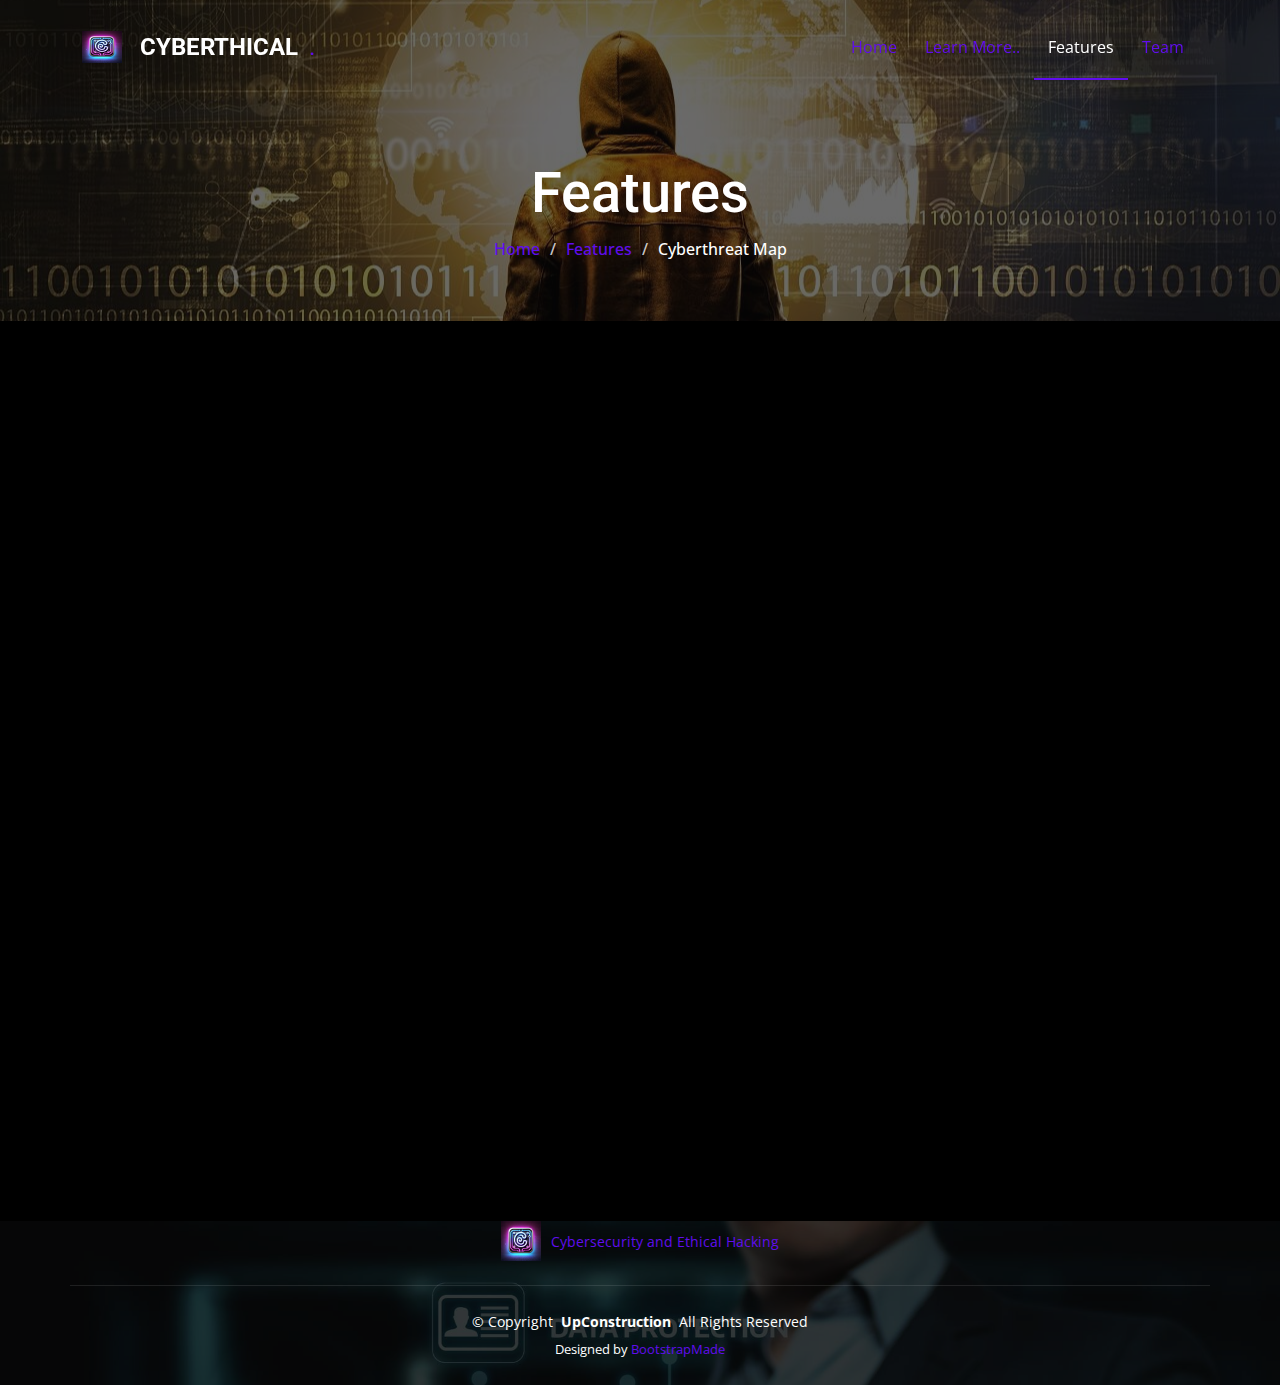
<file: ctm.html>
<!DOCTYPE html>
<html lang="en">

<head>
  <meta charset="utf-8">
  <meta content="width=device-width, initial-scale=1.0" name="viewport">
  <title>Team - CYBERTHICAL</title>
  <meta name="description" content="">
  <meta name="keywords" content="">

  <!-- Favicons -->
  <link href="assets/img/favicon.png" rel="icon">
  <link href="assets/img/apple-touch-icon.png" rel="apple-touch-icon">

  <!-- Fonts -->
  <link href="https://fonts.googleapis.com" rel="preconnect">
  <link href="https://fonts.gstatic.com" rel="preconnect" crossorigin>
  <link href="https://fonts.googleapis.com/css2?family=Roboto:ital,wght@0,100;0,300;0,400;0,500;0,700;0,900;1,100;1,300;1,400;1,500;1,700;1,900&family=Open+Sans:ital,wght@0,300;0,400;0,500;0,600;0,700;0,800;1,300;1,400;1,500;1,600;1,700;1,800&family=Poppins:ital,wght@0,100;0,200;0,300;0,400;0,500;0,600;0,700;0,800;0,900;1,100;1,200;1,300;1,400;1,500;1,600;1,700;1,800;1,900&display=swap" rel="stylesheet">

  <!-- Vendor CSS Files -->
  <link href="assets/vendor/bootstrap/css/bootstrap.min.css" rel="stylesheet">
  <link href="assets/vendor/bootstrap-icons/bootstrap-icons.css" rel="stylesheet">
  <link href="assets/vendor/aos/aos.css" rel="stylesheet">
  <link href="assets/vendor/fontawesome-free/css/all.min.css" rel="stylesheet">
  <link href="assets/vendor/glightbox/css/glightbox.min.css" rel="stylesheet">
  <link href="assets/vendor/swiper/swiper-bundle.min.css" rel="stylesheet">

  <!-- Main CSS File -->
  <link href="assets/css/main.css" rel="stylesheet">

  <!-- =======================================================
  * Template Name: UpConstruction
  * Template URL: https://bootstrapmade.com/upconstruction-bootstrap-construction-website-template/
  * Updated: Aug 07 2024 with Bootstrap v5.3.3
  * Author: BootstrapMade.com
  * License: https://bootstrapmade.com/license/
  ======================================================== -->
</head>

<body class="Team-page">

  <header id="header" class="header d-flex align-items-center fixed-top">
    <div class="container-fluid container-xl position-relative d-flex align-items-center justify-content-between">

      <a href="" class="logo d-flex align-items-center">
        <!-- Uncomment the line below if you also wish to use an image logo -->
        <!-- <img src="assets/img/logo.png" alt=""> -->
        <img src="assets/img/C.jpg" alt="Logo Icon" class="title-icon">
        <h1 class="sitename">CYBERTHICAL</h1>
        <span>.</span>

      <nav id="navmenu" class="navmenu">
        <ul>
          <li><a href="index.html">Home</a></li>
          <li><a href="Learn More.html">Learn More..</a></li>
          <li><a href="f.html"  class="active">Features</a></li>
          <li><a href="Team.html">Team</a></li>
        <i class="mobile-nav-toggle d-xl-none bi bi-list"></i>
      </nav>
    </div>
  </header>


 <!-- Page Title -->
 <div class="page-title dark-background" style="background-image: url(assets/img/hero-carousel/ethicalhacking.jpeg);">
    <div class="container position-relative">
      <h1>Features</h1>
      <nav class="breadcrumbs">
        <ol>
          <li><a href="index.html">Home</a></li>
          <li><a href="f.html">Features</a></li>
          <li class="current">Cyberthreat Map</li>
        </ol>
      </nav>
    </div>
  </div><!-- End Page Title -->

  <main class="main">

    <!-- Full-Screen Embedded Section -->
<section id="cm" class="cm section" style="width: 100vw; height: 100vh; padding: 0; margin: 0; overflow: hidden;">
  <iframe src="https://livethreatmap.radware.com/" style="width: 100vw; height: 100vh; border: none;"></iframe>
</section>
  
  </main>

  <footer id="footer" class="footer dark-background">

    <div class="container footer-top d-flex justify-content-center">
      <a href="index.html" class="logo d-flex align-items-center">
        <img src="assets/img/C.jpg" alt="Logo Icon" class="title-icon">
        <span class="sitename">Cybersecurity and Ethical Hacking</span>
      </a>
    </div>
    
       

    <div class="container copyright text-center mt-4">
      <p>© <span>Copyright</span> <strong class="px-1 sitename">UpConstruction</strong> <span>All Rights Reserved</span></p>
      <div class="credits">
        <!-- All the links in the footer should remain intact. -->
        <!-- You can delete the links only if you've purchased the pro version. -->
        <!-- Licensing information: https://bootstrapmade.com/license/ -->
        <!-- Purchase the pro version with working PHP/AJAX contact form: [buy-url] -->
        Designed by <a href="https://bootstrapmade.com/">BootstrapMade</a>
      </div>
    </div>

  </footer>
  <!-- Scroll Top -->
  <a href="#" id="scroll-top" class="scroll-top d-flex align-items-center justify-content-center"><i class="bi bi-arrow-up-short"></i></a>

  <!-- Preloader -->
  <div id="preloader"></div>

  <!-- Vendor JS Files -->
  <script src="assets/vendor/bootstrap/js/bootstrap.bundle.min.js"></script>
  <script src="assets/vendor/php-email-form/validate.js"></script>
  <script src="assets/vendor/aos/aos.js"></script>
  <script src="assets/vendor/glightbox/js/glightbox.min.js"></script>
  <script src="assets/vendor/imagesloaded/imagesloaded.pkgd.min.js"></script>
  <script src="assets/vendor/isotope-layout/isotope.pkgd.min.js"></script>
  <script src="assets/vendor/swiper/swiper-bundle.min.js"></script>
  <script src="assets/vendor/purecounter/purecounter_vanilla.js"></script>

  <!-- Main JS File -->
  <script src="assets/js/main.js"></script>

</body>

</html>
</file>
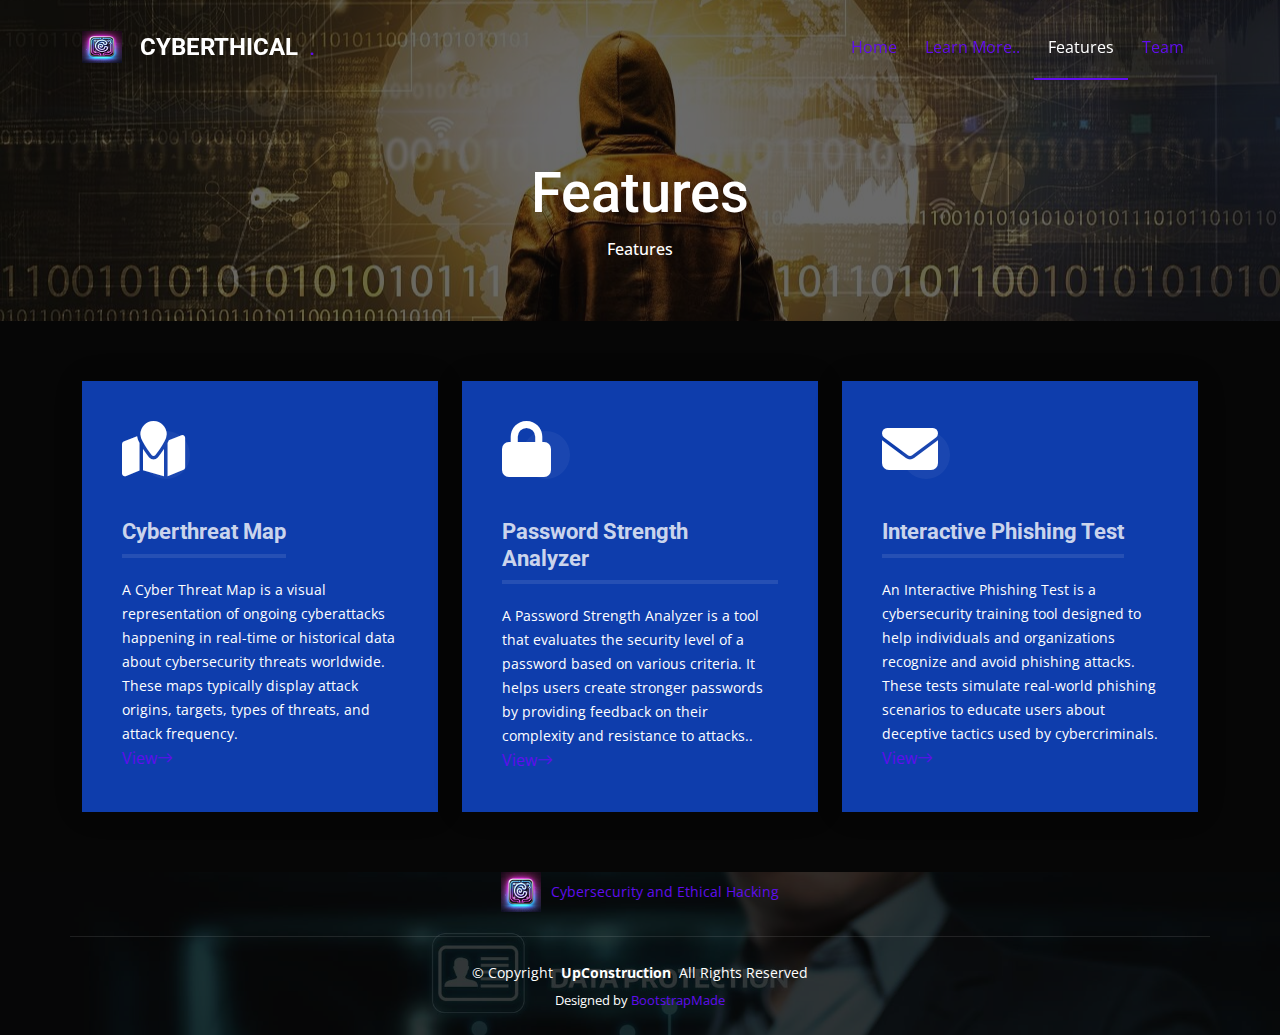
<file: f.html>
<!DOCTYPE html>
<html lang="en">

<head>
  <meta charset="utf-8">
  <meta content="width=device-width, initial-scale=1.0" name="viewport">
  <title>Team - CYBERTHICAL</title>
  <meta name="description" content="">
  <meta name="keywords" content="">

  <!-- Favicons -->
  <link href="assets/img/favicon.png" rel="icon">
  <link href="assets/img/apple-touch-icon.png" rel="apple-touch-icon">

  <!-- Fonts -->
  <link href="https://fonts.googleapis.com" rel="preconnect">
  <link href="https://fonts.gstatic.com" rel="preconnect" crossorigin>
  <link href="https://fonts.googleapis.com/css2?family=Roboto:ital,wght@0,100;0,300;0,400;0,500;0,700;0,900;1,100;1,300;1,400;1,500;1,700;1,900&family=Open+Sans:ital,wght@0,300;0,400;0,500;0,600;0,700;0,800;1,300;1,400;1,500;1,600;1,700;1,800&family=Poppins:ital,wght@0,100;0,200;0,300;0,400;0,500;0,600;0,700;0,800;0,900;1,100;1,200;1,300;1,400;1,500;1,600;1,700;1,800;1,900&display=swap" rel="stylesheet">

  <!-- Vendor CSS Files -->
  <link href="assets/vendor/bootstrap/css/bootstrap.min.css" rel="stylesheet">
  <link href="assets/vendor/bootstrap-icons/bootstrap-icons.css" rel="stylesheet">
  <link href="assets/vendor/aos/aos.css" rel="stylesheet">
  <link href="assets/vendor/fontawesome-free/css/all.min.css" rel="stylesheet">
  <link href="assets/vendor/glightbox/css/glightbox.min.css" rel="stylesheet">
  <link href="assets/vendor/swiper/swiper-bundle.min.css" rel="stylesheet">

  <!-- Main CSS File -->
  <link href="assets/css/main.css" rel="stylesheet">

  <!-- =======================================================
  * Template Name: UpConstruction
  * Template URL: https://bootstrapmade.com/upconstruction-bootstrap-construction-website-template/
  * Updated: Aug 07 2024 with Bootstrap v5.3.3
  * Author: BootstrapMade.com
  * License: https://bootstrapmade.com/license/
  ======================================================== -->
</head>

<body class="Team-page">

  <header id="header" class="header d-flex align-items-center fixed-top">
    <div class="container-fluid container-xl position-relative d-flex align-items-center justify-content-between">

      <a href="" class="logo d-flex align-items-center">
        <!-- Uncomment the line below if you also wish to use an image logo -->
        <!-- <img src="assets/img/logo.png" alt=""> -->
        <img src="assets/img/C.jpg" alt="Logo Icon" class="title-icon">
        <h1 class="sitename">CYBERTHICAL</h1>
        <span>.</span>

      <nav id="navmenu" class="navmenu">
        <ul>
          <li><a href="index.html">Home</a></li>
          <li><a href="Learn More.html">Learn More..</a></li>
          <li><a href="f.html"  class="active">Features</a></li>
          <li><a href="Team.html">Team</a></li>
        <i class="mobile-nav-toggle d-xl-none bi bi-list"></i>
      </nav>
    </div>
  </header>


 <!-- Page Title -->
 <div class="page-title dark-background" style="background-image: url(assets/img/hero-carousel/ethicalhacking.jpeg);">
    <div class="container position-relative">
      <h1>Features</h1>
      <nav class="breadcrumbs">
        <ol>
          <li class="current">Features</li>
        </ol>
      </nav>
    </div>
  </div><!-- End Page Title -->

  <main class="main">


  <!-- Services Section -->
  <section id="services" class="services section dark-background">

    <!-- Section Title -->
    
    </div><!-- End Section Title -->
    <div class="container">

      <div class="row gy-4">

        <div class="col-lg-4 col-md-6" data-aos="fade-up" data-aos-delay="100">
          <div class="service-item  position-relative">
            <div class="icon">
              <i class="fa-solid fa-map-location"></i> <!-- If you want a map with a location marker -->
            </div>
            <h3>Cyberthreat Map</h3>
            <p>A Cyber Threat Map is a visual representation of ongoing cyberattacks happening in real-time or historical data about cybersecurity threats worldwide. These maps typically display attack origins, targets, types of threats, and attack frequency.</p>
            <a href="ctm.html" class="view stretched-link">View<i class="bi bi-arrow-right"></i></a>
          </div>
        </div><!-- End Service Item -->

        <div class="col-lg-4 col-md-6" data-aos="fade-up" data-aos-delay="200">
          <div class="service-item position-relative">
            <div class="icon">
              <i class="fa-solid fa-lock"></i>
            </div>
            <h3>Password Strength Analyzer</h3>
            <p>A Password Strength Analyzer is a tool that evaluates the security level of a password based on various criteria. It helps users create stronger passwords by providing feedback on their complexity and resistance to attacks..</p>
            <a href="pm.html" class="view stretched-link">View<i class="bi bi-arrow-right"></i></a>
          </div>
        </div><!-- End Service Item -->

        <div class="col-lg-4 col-md-6" data-aos="fade-up" data-aos-delay="300">
          <div class="service-item position-relative">
            <div class="icon">
                </i> <i class="fa-solid fa-envelope"></i>
            </div>
            <h3>Interactive Phishing Test</h3>
            <p>An Interactive Phishing Test is a cybersecurity training tool designed to help individuals and organizations recognize and avoid phishing attacks. These tests simulate real-world phishing scenarios to educate users about deceptive tactics used by cybercriminals.</p>
            <a href="ipt.html" class="view stretched-link">View<i class="bi bi-arrow-right"></i></a>
          </div>
        </div><!-- End Service Item -->

        
  </section><!-- /Services Section -->

  </main>

  <footer id="footer" class="footer dark-background">

    <div class="container footer-top d-flex justify-content-center">
      <a href="index.html" class="logo d-flex align-items-center">
        <img src="assets/img/C.jpg" alt="Logo Icon" class="title-icon">
        <span class="sitename">Cybersecurity and Ethical Hacking</span>
      </a>
    </div>
    
       

    <div class="container copyright text-center mt-4">
      <p>© <span>Copyright</span> <strong class="px-1 sitename">UpConstruction</strong> <span>All Rights Reserved</span></p>
      <div class="credits">
        <!-- All the links in the footer should remain intact. -->
        <!-- You can delete the links only if you've purchased the pro version. -->
        <!-- Licensing information: https://bootstrapmade.com/license/ -->
        <!-- Purchase the pro version with working PHP/AJAX contact form: [buy-url] -->
        Designed by <a href="https://bootstrapmade.com/">BootstrapMade</a>
      </div>
    </div>

  </footer>
  <!-- Scroll Top -->
  <a href="#" id="scroll-top" class="scroll-top d-flex align-items-center justify-content-center"><i class="bi bi-arrow-up-short"></i></a>

  <!-- Preloader -->
  <div id="preloader"></div>

  <!-- Vendor JS Files -->
  <script src="assets/vendor/bootstrap/js/bootstrap.bundle.min.js"></script>
  <script src="assets/vendor/php-email-form/validate.js"></script>
  <script src="assets/vendor/aos/aos.js"></script>
  <script src="assets/vendor/glightbox/js/glightbox.min.js"></script>
  <script src="assets/vendor/imagesloaded/imagesloaded.pkgd.min.js"></script>
  <script src="assets/vendor/isotope-layout/isotope.pkgd.min.js"></script>
  <script src="assets/vendor/swiper/swiper-bundle.min.js"></script>
  <script src="assets/vendor/purecounter/purecounter_vanilla.js"></script>

  <!-- Main JS File -->
  <script src="assets/js/main.js"></script>

</body>

</html>
</file>
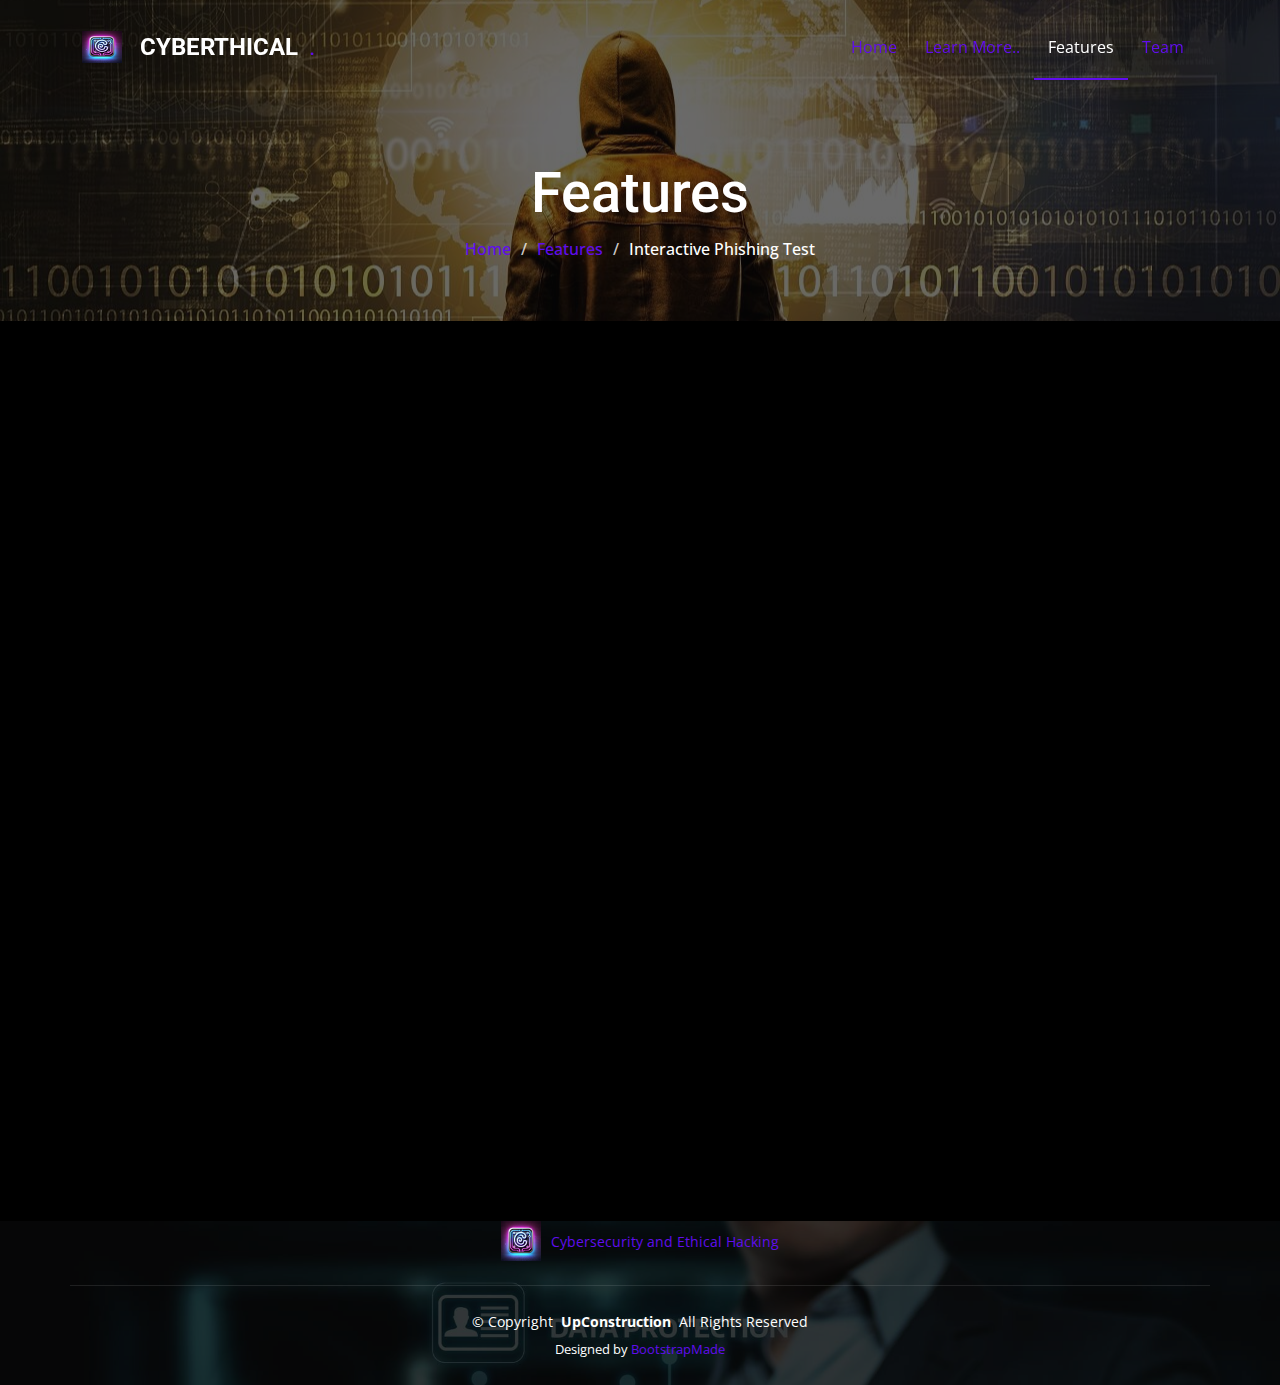
<file: ipt.html>
<!DOCTYPE html>
<html lang="en">

<head>
  <meta charset="utf-8">
  <meta content="width=device-width, initial-scale=1.0" name="viewport">
  <title>Team - CYBERTHICAL</title>
  <meta name="description" content="">
  <meta name="keywords" content="">

  <!-- Favicons -->
  <link href="assets/img/favicon.png" rel="icon">
  <link href="assets/img/apple-touch-icon.png" rel="apple-touch-icon">

  <!-- Fonts -->
  <link href="https://fonts.googleapis.com" rel="preconnect">
  <link href="https://fonts.gstatic.com" rel="preconnect" crossorigin>
  <link href="https://fonts.googleapis.com/css2?family=Roboto:ital,wght@0,100;0,300;0,400;0,500;0,700;0,900;1,100;1,300;1,400;1,500;1,700;1,900&family=Open+Sans:ital,wght@0,300;0,400;0,500;0,600;0,700;0,800;1,300;1,400;1,500;1,600;1,700;1,800&family=Poppins:ital,wght@0,100;0,200;0,300;0,400;0,500;0,600;0,700;0,800;0,900;1,100;1,200;1,300;1,400;1,500;1,600;1,700;1,800;1,900&display=swap" rel="stylesheet">

  <!-- Vendor CSS Files -->
  <link href="assets/vendor/bootstrap/css/bootstrap.min.css" rel="stylesheet">
  <link href="assets/vendor/bootstrap-icons/bootstrap-icons.css" rel="stylesheet">
  <link href="assets/vendor/aos/aos.css" rel="stylesheet">
  <link href="assets/vendor/fontawesome-free/css/all.min.css" rel="stylesheet">
  <link href="assets/vendor/glightbox/css/glightbox.min.css" rel="stylesheet">
  <link href="assets/vendor/swiper/swiper-bundle.min.css" rel="stylesheet">

  <!-- Main CSS File -->
  <link href="assets/css/main.css" rel="stylesheet">

  <!-- =======================================================
  * Template Name: UpConstruction
  * Template URL: https://bootstrapmade.com/upconstruction-bootstrap-construction-website-template/
  * Updated: Aug 07 2024 with Bootstrap v5.3.3
  * Author: BootstrapMade.com
  * License: https://bootstrapmade.com/license/
  ======================================================== -->
</head>

<body class="Team-page">

  <header id="header" class="header d-flex align-items-center fixed-top">
    <div class="container-fluid container-xl position-relative d-flex align-items-center justify-content-between">

      <a href="" class="logo d-flex align-items-center">
        <!-- Uncomment the line below if you also wish to use an image logo -->
        <!-- <img src="assets/img/logo.png" alt=""> -->
        <img src="assets/img/C.jpg" alt="Logo Icon" class="title-icon">
        <h1 class="sitename">CYBERTHICAL</h1>
        <span>.</span>

      <nav id="navmenu" class="navmenu">
        <ul>
          <li><a href="index.html">Home</a></li>
          <li><a href="Learn More.html">Learn More..</a></li>
          <li><a href="f.html"  class="active">Features</a></li>
          <li><a href="Team.html">Team</a></li>
        <i class="mobile-nav-toggle d-xl-none bi bi-list"></i>
      </nav>
    </div>
  </header>


 <!-- Page Title -->
 <div class="page-title dark-background" style="background-image: url(assets/img/hero-carousel/ethicalhacking.jpeg);">
    <div class="container position-relative">
      <h1>Features</h1>
      <nav class="breadcrumbs">
        <ol>
          <li><a href="index.html">Home</a></li>
          <li><a href="f.html" >Features</a></li>
          <li class="current">Interactive Phishing Test</li>
        </ol>
      </nav>
    </div>
  </div><!-- End Page Title -->

  <main class="main">

    <!-- Full-Screen Embedded Section -->
<section id="ipt" class="ipt section" style="width: 100vw; height: 100vh; padding: 0; margin: 0; overflow: hidden;">
    <iframe src="https://gbt.bank/can-you-spot-a-phishing-scam/" style="width: 100%; height: 100%; border: none;"></iframe>
  </section>
  
  
  
  
  </main>

  <footer id="footer" class="footer dark-background">

    <div class="container footer-top d-flex justify-content-center">
      <a href="index.html" class="logo d-flex align-items-center">
        <img src="assets/img/C.jpg" alt="Logo Icon" class="title-icon">
        <span class="sitename">Cybersecurity and Ethical Hacking</span>
      </a>
    </div>
    
       

    <div class="container copyright text-center mt-4">
      <p>© <span>Copyright</span> <strong class="px-1 sitename">UpConstruction</strong> <span>All Rights Reserved</span></p>
      <div class="credits">
        <!-- All the links in the footer should remain intact. -->
        <!-- You can delete the links only if you've purchased the pro version. -->
        <!-- Licensing information: https://bootstrapmade.com/license/ -->
        <!-- Purchase the pro version with working PHP/AJAX contact form: [buy-url] -->
        Designed by <a href="https://bootstrapmade.com/">BootstrapMade</a>
      </div>
    </div>

  </footer>
  <!-- Scroll Top -->
  <a href="#" id="scroll-top" class="scroll-top d-flex align-items-center justify-content-center"><i class="bi bi-arrow-up-short"></i></a>

  <!-- Preloader -->
  <div id="preloader"></div>

  <!-- Vendor JS Files -->
  <script src="assets/vendor/bootstrap/js/bootstrap.bundle.min.js"></script>
  <script src="assets/vendor/php-email-form/validate.js"></script>
  <script src="assets/vendor/aos/aos.js"></script>
  <script src="assets/vendor/glightbox/js/glightbox.min.js"></script>
  <script src="assets/vendor/imagesloaded/imagesloaded.pkgd.min.js"></script>
  <script src="assets/vendor/isotope-layout/isotope.pkgd.min.js"></script>
  <script src="assets/vendor/swiper/swiper-bundle.min.js"></script>
  <script src="assets/vendor/purecounter/purecounter_vanilla.js"></script>

  <!-- Main JS File -->
  <script src="assets/js/main.js"></script>

</body>

</html>
</file>
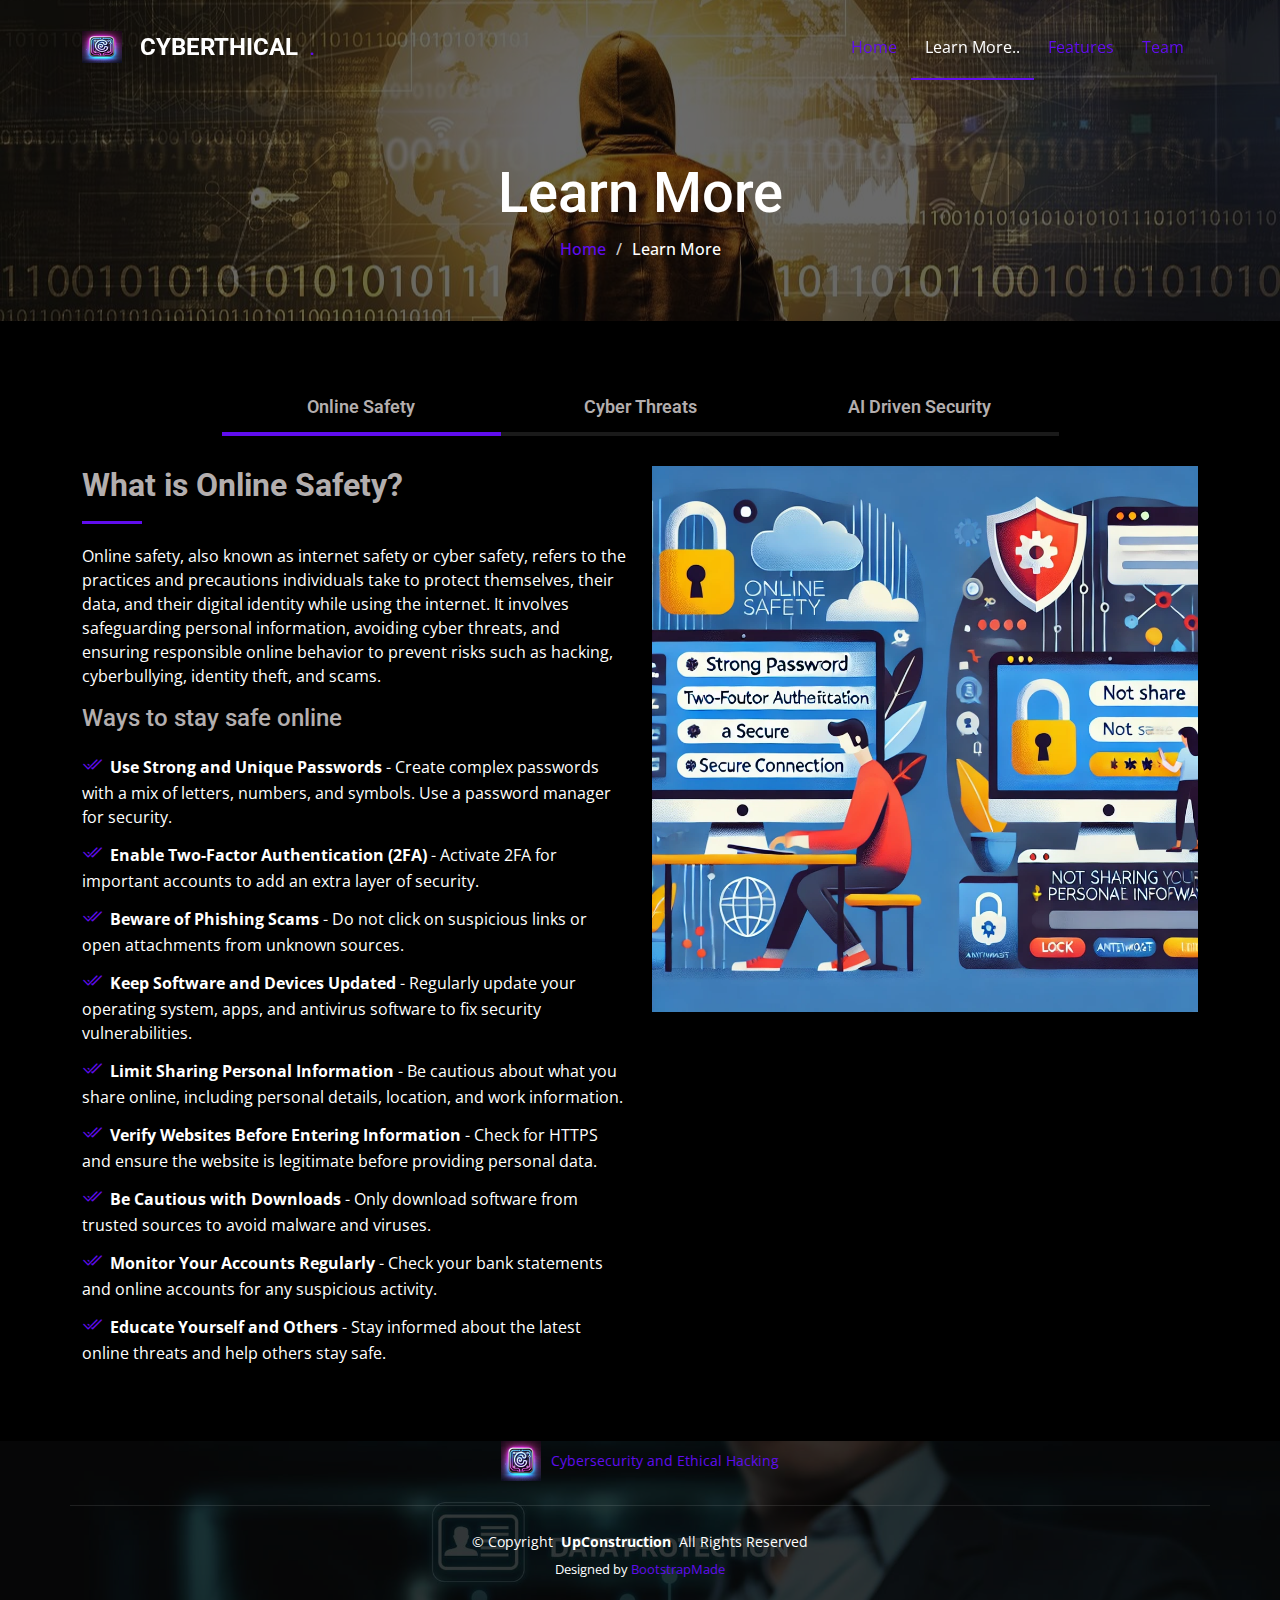
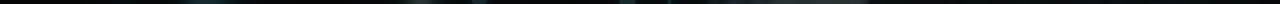
<file: Learn More.html>
<!DOCTYPE html>
<html lang="en">

<head>
  <meta charset="utf-8">
  <meta content="width=device-width, initial-scale=1.0" name="viewport">
  <title>Learn More - CYBERTHICAL</title>
  <meta name="description" content="">
  <meta name="keywords" content="">

  <!-- Favicons -->
  <link href="assets/img/favicon.png" rel="icon">
  <link href="assets/img/apple-touch-icon.png" rel="apple-touch-icon">

  <!-- Fonts -->
  <link href="https://fonts.googleapis.com" rel="preconnect">
  <link href="https://fonts.gstatic.com" rel="preconnect" crossorigin>
  <link href="https://fonts.googleapis.com/css2?family=Roboto:ital,wght@0,100;0,300;0,400;0,500;0,700;0,900;1,100;1,300;1,400;1,500;1,700;1,900&family=Open+Sans:ital,wght@0,300;0,400;0,500;0,600;0,700;0,800;1,300;1,400;1,500;1,600;1,700;1,800&family=Poppins:ital,wght@0,100;0,200;0,300;0,400;0,500;0,600;0,700;0,800;0,900;1,100;1,200;1,300;1,400;1,500;1,600;1,700;1,800;1,900&display=swap" rel="stylesheet">

  <!-- Vendor CSS Files -->
  <link href="assets/vendor/bootstrap/css/bootstrap.min.css" rel="stylesheet">
  <link href="assets/vendor/bootstrap-icons/bootstrap-icons.css" rel="stylesheet">
  <link href="assets/vendor/aos/aos.css" rel="stylesheet">
  <link href="assets/vendor/fontawesome-free/css/all.min.css" rel="stylesheet">
  <link href="assets/vendor/glightbox/css/glightbox.min.css" rel="stylesheet">
  <link href="assets/vendor/swiper/swiper-bundle.min.css" rel="stylesheet">

  <!-- Main CSS File -->
  <link href="assets/css/main.css" rel="stylesheet">

  <!-- =======================================================
  * Template Name: UpConstruction
  * Template URL: https://bootstrapmade.com/upconstruction-bootstrap-construction-website-template/
  * Updated: Aug 07 2024 with Bootstrap v5.3.3
  * Author: BootstrapMade.com
  * License: https://bootstrapmade.com/license/
  ======================================================== -->
</head>

<body class="Learn More-page">

  <header id="header" class="header d-flex align-items-center fixed-top">
    <div class="container-fluid container-xl position-relative d-flex align-items-center justify-content-between">

      <a href="" class="logo d-flex align-items-center">
        <!-- Uncomment the line below if you also wish to use an image logo -->
        <!-- <img src="assets/img/logo.png" alt=""> -->
        <img src="assets/img/C.jpg" alt="Logo Icon" class="title-icon">
        <h1 class="sitename">CYBERTHICAL</h1>
        <span>.</span>
        <nav id="navmenu" class="navmenu">
          <ul>
            <li><a href="index.html">Home</a></li>
            <li><a href="Learn More.html"  class="active">Learn More..</a></li>
            <li><a href="f.html">Features</a></li>
            <li><a href="Team.html">Team</a></li>
          <i class="mobile-nav-toggle d-xl-none bi bi-list"></i>
    </div>
  </header>

  <main class="main">

    <!-- Page Title -->
<div class="page-title dark-background" style="background-image: url(assets/img/hero-carousel/ethicalhacking.jpeg);">
  <div class="container position-relative">
    <h1>Learn More</h1>
    <nav class="breadcrumbs">
      <ol>
        <li><a href="index.html">Home</a></li>
        <li class="current">Learn More</li>
      </ol>
    </nav>
  </div>
</div><!-- End Page Title -->

<!-- Features Section -->
<section id="features" class="features section">
  <div class="container">

    <!-- Tab Navigation -->
    <ul class="nav nav-tabs row g-0 d-flex justify-content-center" data-aos="fade-up" data-aos-delay="100" role="tablist">

      <!-- Tab Item 1 -->
      <li class="nav-item col-md-3 col-4 text-center" role="presentation">
        <a class="nav-link active" data-bs-toggle="tab" data-bs-target="#features-tab-1" aria-selected="true" role="tab">
          <h4>Online Safety</h4>
        </a>
      </li><!-- End Tab Item 1 -->

      <!-- Tab Item 2 -->
      <li class="nav-item col-md-3 col-4 text-center" role="presentation">
        <a class="nav-link" data-bs-toggle="tab" data-bs-target="#features-tab-2" aria-selected="false" tabindex="-1" role="tab">
          <h4>Cyber Threats</h4>
        </a>
      </li><!-- End Tab Item 2 -->

      <!-- Tab Item 3 -->
      <li class="nav-item col-md-3 col-4 text-center" role="presentation">
        <a class="nav-link" data-bs-toggle="tab" data-bs-target="#features-tab-3" aria-selected="false" tabindex="-1" role="tab">
          <h4>AI Driven Security</h4>
        </a>
      </li><!-- End Tab Item 3 -->

    </ul><!-- End Tab Navigation -->

    <!-- Tab Content -->
    <div class="tab-content" data-aos="fade-up" data-aos-delay="200">

      <!-- Tab Content 1 -->
      <div class="tab-pane fade show active" id="features-tab-1" role="tabpanel">
        <div class="row">
          <div class="col-lg-6 order-2 order-lg-1 mt-3 mt-lg-0 d-flex flex-column justify-content-center">
            <h3>What is Online Safety?</h3>
            <p class="fst-sanserif">
              Online safety, also known as internet safety or cyber safety, refers to the practices and precautions individuals take to protect themselves, their data, and their digital identity while using the internet. It involves safeguarding personal information, avoiding cyber threats, and ensuring responsible online behavior to prevent risks such as hacking, cyberbullying, identity theft, and scams.
            </p>
            <h4>Ways to stay safe online</h4>
            <ul>
              <li><i class="bi bi-check2-all"></i> <span><b>Use Strong and Unique Passwords</b> - 
                Create complex passwords with a mix of letters, numbers, and symbols. Use a password manager for security.</span></li>
              <li><i class="bi bi-check2-all"></i> <span><b>Enable Two-Factor Authentication (2FA)</b> - 
                  Activate 2FA for important accounts to add an extra layer of security.</span></li>
              <li><i class="bi bi-check2-all"></i> <span><b>Beware of Phishing Scams</b> - 
                Do not click on suspicious links or open attachments from unknown sources.</span></li>
              <li><i class="bi bi-check2-all"></i> <span><b>Keep Software and Devices Updated</b> - 
                Regularly update your operating system, apps, and antivirus software to fix security vulnerabilities.</span></li>
              <li><i class="bi bi-check2-all"></i> <span><b>Limit Sharing Personal Information</b> - 
                Be cautious about what you share online, including personal details, location, and work information.</span></li>
              <li><i class="bi bi-check2-all"></i> <span><b>Verify Websites Before Entering Information</b> - 
                Check for HTTPS and ensure the website is legitimate before providing personal data.</span></li>
              <li><i class="bi bi-check2-all"></i> <span><b>Be Cautious with Downloads</b> - 
                  Only download software from trusted sources to avoid malware and viruses.</span></li>
              <li><i class="bi bi-check2-all"></i> <span><b>Monitor Your Accounts Regularly</b> - 
                Check your bank statements and online accounts for any suspicious activity.</span></li>
              <li><i class="bi bi-check2-all"></i> <span><b>Educate Yourself and Others</b> - 
                Stay informed about the latest online threats and help others stay safe.</span></li>
            </ul>
          </div>
          <div class="col-lg-6 order-1 order-lg-2 text-center">
            <img src="assets/img/lm/ol.jpg" alt="Online Safety" class="img-fluid w-100">
          </div>
        </div>
      </div><!-- End Tab Content 1 -->

      <!-- Tab Content 2 -->
      <div class="tab-pane fade" id="features-tab-2" role="tabpanel">
        <div class="row">
          <div class="col-lg-6 order-2 order-lg-1 mt-3 mt-lg-0 d-flex flex-column justify-content-center">
            <h3>What are Cyber Threats?</h3>
            <p class="fst-sanserif">
              Cyber threats refer to malicious activities or potential dangers that target computer systems, networks, and digital devices to steal, damage, or disrupt data and operations. These threats can come from hackers, cybercriminals, nation-state actors, or even insider threats within an organization.
            </p>
            <h4>Common Types of Cyber Threats</h4>
            <ul>
              <li><i class="bi bi-check2-all"></i> <span><b>Malware</b> - Malicious software designed to infect, damage, or control devices, including viruses, worms, Trojans, and ransomware.</span></li>
              <li><i class="bi bi-check2-all"></i> <span><b>Phishing</b> - Tricking people into providing sensitive data via fake emails or websites.</span></li>
              <li><i class="bi bi-check2-all"></i> <span><b>DoS & DDoS Attacks</b> - Overloading a system with excessive traffic to make it unavailable.</span></li>
              <li><i class="bi bi-check2-all"></i> <span><b>Man-in-the-Middle (MitM)</b> - Intercepting and manipulating communication between two parties.</span></li>
              <li><i class="bi bi-check2-all"></i> <span><b>Zero-Day Exploits</b> - Cybercriminals exploiting software vulnerabilities before developers can fix them.</span></li>
            </ul>
          </div>
          <div class="col-lg-6 order-1 order-lg-2 text-center">
            <img src="assets/img/lm/ct.jpg" alt="Cyber Threats" class="img-fluid">
          </div>
        </div>
      </div><!-- End Tab Content 2 -->

      <!-- Tab Content 3 -->
      <div class="tab-pane fade" id="features-tab-3" role="tabpanel">
        <div class="row">
          <div class="col-lg-6 order-2 order-lg-1 mt-3 mt-lg-0 d-flex flex-column justify-content-center">
            <h3>What is AI-Driven Security?</h3>
            <p class="fst-sanserif">
              AI-driven security refers to the use of artificial intelligence (AI) and machine learning (ML) to enhance cybersecurity measures, detect threats, and respond to cyberattacks more efficiently.
            </p>
            <h4>Benefits of AI-Driven Security</h4>
            <ul>
              <li><i class="bi bi-check2-all"></i> <span><b>Threat Detection and Prevention</b> - AI analyzes vast amounts of data to detect anomalies and potential threats in real-time.</span></li>
              <li><i class="bi bi-check2-all"></i> <span><b>Automated Incident Response</b> - AI-powered systems can respond to security breaches automatically.</span></li>
              <li><i class="bi bi-check2-all"></i> <span><b>Behavioral Analysis</b> - AI monitors user behavior to identify suspicious activities.</span></li>
            </ul>
          </div>
          <div class="col-lg-6 order-1 order-lg-2 text-center">
            <img src="assets/img/lm/ai.jpg" alt="AI Security" class="img-fluid">
          </div>
        </div>
      </div><!-- End Tab Content 3 -->

    </div><!-- End Tab Content -->

  </div><!-- End Container -->
</section><!-- End Features Section -->


  </main>

  <footer id="footer" class="footer dark-background">

    <div class="container footer-top d-flex justify-content-center">
      <a href="index.html" class="logo d-flex align-items-center">
        <img src="assets/img/C.jpg" alt="Logo Icon" class="title-icon">
        <span class="sitename">Cybersecurity and Ethical Hacking</span>
      </a>
    </div>
    
       

    <div class="container copyright text-center mt-4">
      <p>© <span>Copyright</span> <strong class="px-1 sitename">UpConstruction</strong> <span>All Rights Reserved</span></p>
      <div class="credits">
        <!-- All the links in the footer should remain intact. -->
        <!-- You can delete the links only if you've purchased the pro version. -->
        <!-- Licensing information: https://bootstrapmade.com/license/ -->
        <!-- Purchase the pro version with working PHP/AJAX contact form: [buy-url] -->
        Designed by <a href="https://bootstrapmade.com/">BootstrapMade</a>
      </div>
    </div>

  </footer>

  <!-- Scroll Top -->
  <a href="#" id="scroll-top" class="scroll-top d-flex align-items-center justify-content-center"><i class="bi bi-arrow-up-short"></i></a>

  <!-- Preloader -->
  <div id="preloader"></div>

  <!-- Vendor JS Files -->
  <script src="assets/vendor/bootstrap/js/bootstrap.bundle.min.js"></script>
  <script src="assets/vendor/php-email-form/validate.js"></script>
  <script src="assets/vendor/aos/aos.js"></script>
  <script src="assets/vendor/glightbox/js/glightbox.min.js"></script>
  <script src="assets/vendor/imagesloaded/imagesloaded.pkgd.min.js"></script>
  <script src="assets/vendor/isotope-layout/isotope.pkgd.min.js"></script>
  <script src="assets/vendor/swiper/swiper-bundle.min.js"></script>
  <script src="assets/vendor/purecounter/purecounter_vanilla.js"></script>

  <!-- Main JS File -->
  <script src="assets/js/main.js"></script>

</body>

</html>
</file>
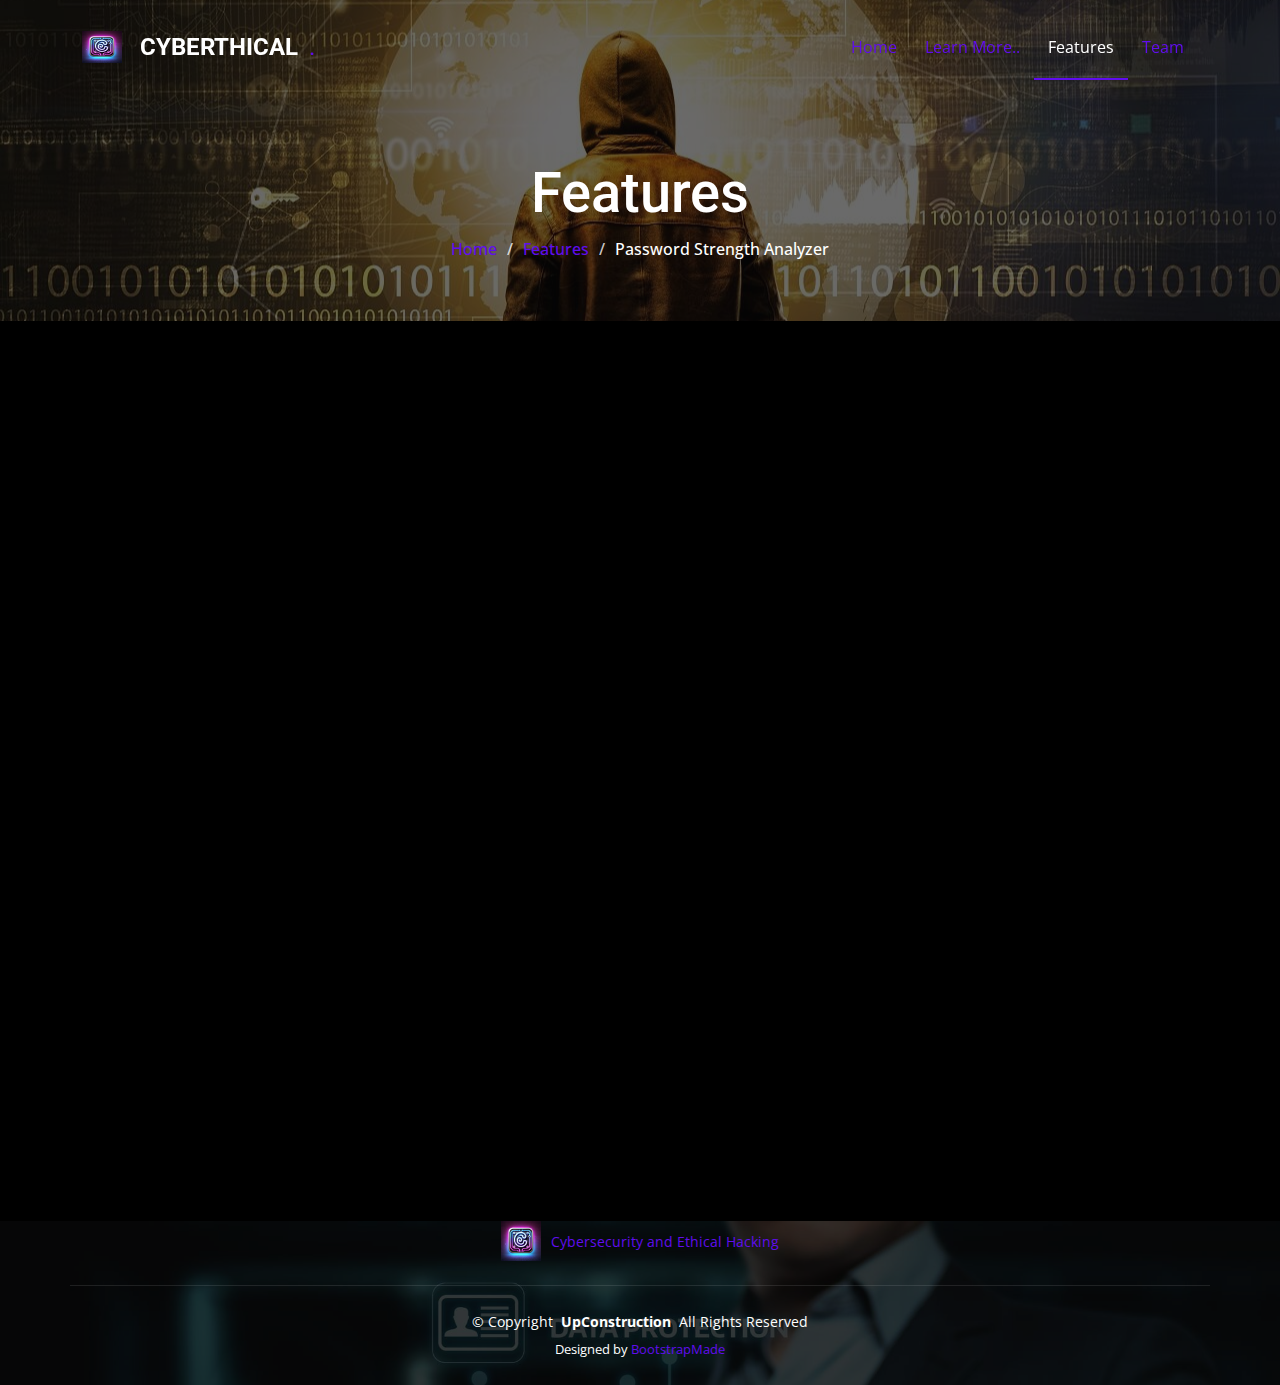
<file: pm.html>
<!DOCTYPE html>
<html lang="en">

<head>
  <meta charset="utf-8">
  <meta content="width=device-width, initial-scale=1.0" name="viewport">
  <title>Team - CYBERTHICAL</title>
  <meta name="description" content="">
  <meta name="keywords" content="">

  <!-- Favicons -->
  <link href="assets/img/favicon.png" rel="icon">
  <link href="assets/img/apple-touch-icon.png" rel="apple-touch-icon">

  <!-- Fonts -->
  <link href="https://fonts.googleapis.com" rel="preconnect">
  <link href="https://fonts.gstatic.com" rel="preconnect" crossorigin>
  <link href="https://fonts.googleapis.com/css2?family=Roboto:ital,wght@0,100;0,300;0,400;0,500;0,700;0,900;1,100;1,300;1,400;1,500;1,700;1,900&family=Open+Sans:ital,wght@0,300;0,400;0,500;0,600;0,700;0,800;1,300;1,400;1,500;1,600;1,700;1,800&family=Poppins:ital,wght@0,100;0,200;0,300;0,400;0,500;0,600;0,700;0,800;0,900;1,100;1,200;1,300;1,400;1,500;1,600;1,700;1,800;1,900&display=swap" rel="stylesheet">

  <!-- Vendor CSS Files -->
  <link href="assets/vendor/bootstrap/css/bootstrap.min.css" rel="stylesheet">
  <link href="assets/vendor/bootstrap-icons/bootstrap-icons.css" rel="stylesheet">
  <link href="assets/vendor/aos/aos.css" rel="stylesheet">
  <link href="assets/vendor/fontawesome-free/css/all.min.css" rel="stylesheet">
  <link href="assets/vendor/glightbox/css/glightbox.min.css" rel="stylesheet">
  <link href="assets/vendor/swiper/swiper-bundle.min.css" rel="stylesheet">

  <!-- Main CSS File -->
  <link href="assets/css/main.css" rel="stylesheet">

  <!-- =======================================================
  * Template Name: UpConstruction
  * Template URL: https://bootstrapmade.com/upconstruction-bootstrap-construction-website-template/
  * Updated: Aug 07 2024 with Bootstrap v5.3.3
  * Author: BootstrapMade.com
  * License: https://bootstrapmade.com/license/
  ======================================================== -->
</head>

<body class="Team-page">

  <header id="header" class="header d-flex align-items-center fixed-top">
    <div class="container-fluid container-xl position-relative d-flex align-items-center justify-content-between">

      <a href="" class="logo d-flex align-items-center">
        <!-- Uncomment the line below if you also wish to use an image logo -->
        <!-- <img src="assets/img/logo.png" alt=""> -->
        <img src="assets/img/C.jpg" alt="Logo Icon" class="title-icon">
        <h1 class="sitename">CYBERTHICAL</h1>
        <span>.</span>

      <nav id="navmenu" class="navmenu">
        <ul>
          <li><a href="index.html">Home</a></li>
          <li><a href="Learn More.html">Learn More..</a></li>
          <li><a href="f.html"  class="active">Features</a></li>
          <li><a href="Team.html">Team</a></li>
        <i class="mobile-nav-toggle d-xl-none bi bi-list"></i>
      </nav>
    </div>
  </header>


 <!-- Page Title -->
 <div class="page-title dark-background" style="background-image: url(assets/img/hero-carousel/ethicalhacking.jpeg);">
    <div class="container position-relative">
      <h1>Features</h1>
      <nav class="breadcrumbs">
        <ol>
          <li><a href="index.html">Home</a></li>
          <li><a href="f.html">Features</a></li>
          <li class="current">Password Strength Analyzer</li>
        </ol>
      </nav>
    </div>
  </div><!-- End Page Title -->

  <main class="main">

 <!-- Full-Screen Embedded Section -->
    <section id="pm" class="pm section" style="width: 100vw; height: 100vh; padding: 0; margin: 0; overflow: hidden;">
        <iframe src="https://www.passwordmonster.com/" style="width: 100vw; height: 100vh; border: none;"></iframe>
  
  
  
  </main>

  <footer id="footer" class="footer dark-background">

    <div class="container footer-top d-flex justify-content-center">
      <a href="index.html" class="logo d-flex align-items-center">
        <img src="assets/img/C.jpg" alt="Logo Icon" class="title-icon">
        <span class="sitename">Cybersecurity and Ethical Hacking</span>
      </a>
    </div>
    
       

    <div class="container copyright text-center mt-4">
      <p>© <span>Copyright</span> <strong class="px-1 sitename">UpConstruction</strong> <span>All Rights Reserved</span></p>
      <div class="credits">
        <!-- All the links in the footer should remain intact. -->
        <!-- You can delete the links only if you've purchased the pro version. -->
        <!-- Licensing information: https://bootstrapmade.com/license/ -->
        <!-- Purchase the pro version with working PHP/AJAX contact form: [buy-url] -->
        Designed by <a href="https://bootstrapmade.com/">BootstrapMade</a>
      </div>
    </div>

  </footer>
  <!-- Scroll Top -->
  <a href="#" id="scroll-top" class="scroll-top d-flex align-items-center justify-content-center"><i class="bi bi-arrow-up-short"></i></a>

  <!-- Preloader -->
  <div id="preloader"></div>

  <!-- Vendor JS Files -->
  <script src="assets/vendor/bootstrap/js/bootstrap.bundle.min.js"></script>
  <script src="assets/vendor/php-email-form/validate.js"></script>
  <script src="assets/vendor/aos/aos.js"></script>
  <script src="assets/vendor/glightbox/js/glightbox.min.js"></script>
  <script src="assets/vendor/imagesloaded/imagesloaded.pkgd.min.js"></script>
  <script src="assets/vendor/isotope-layout/isotope.pkgd.min.js"></script>
  <script src="assets/vendor/swiper/swiper-bundle.min.js"></script>
  <script src="assets/vendor/purecounter/purecounter_vanilla.js"></script>

  <!-- Main JS File -->
  <script src="assets/js/main.js"></script>

</body>

</html>
</file>
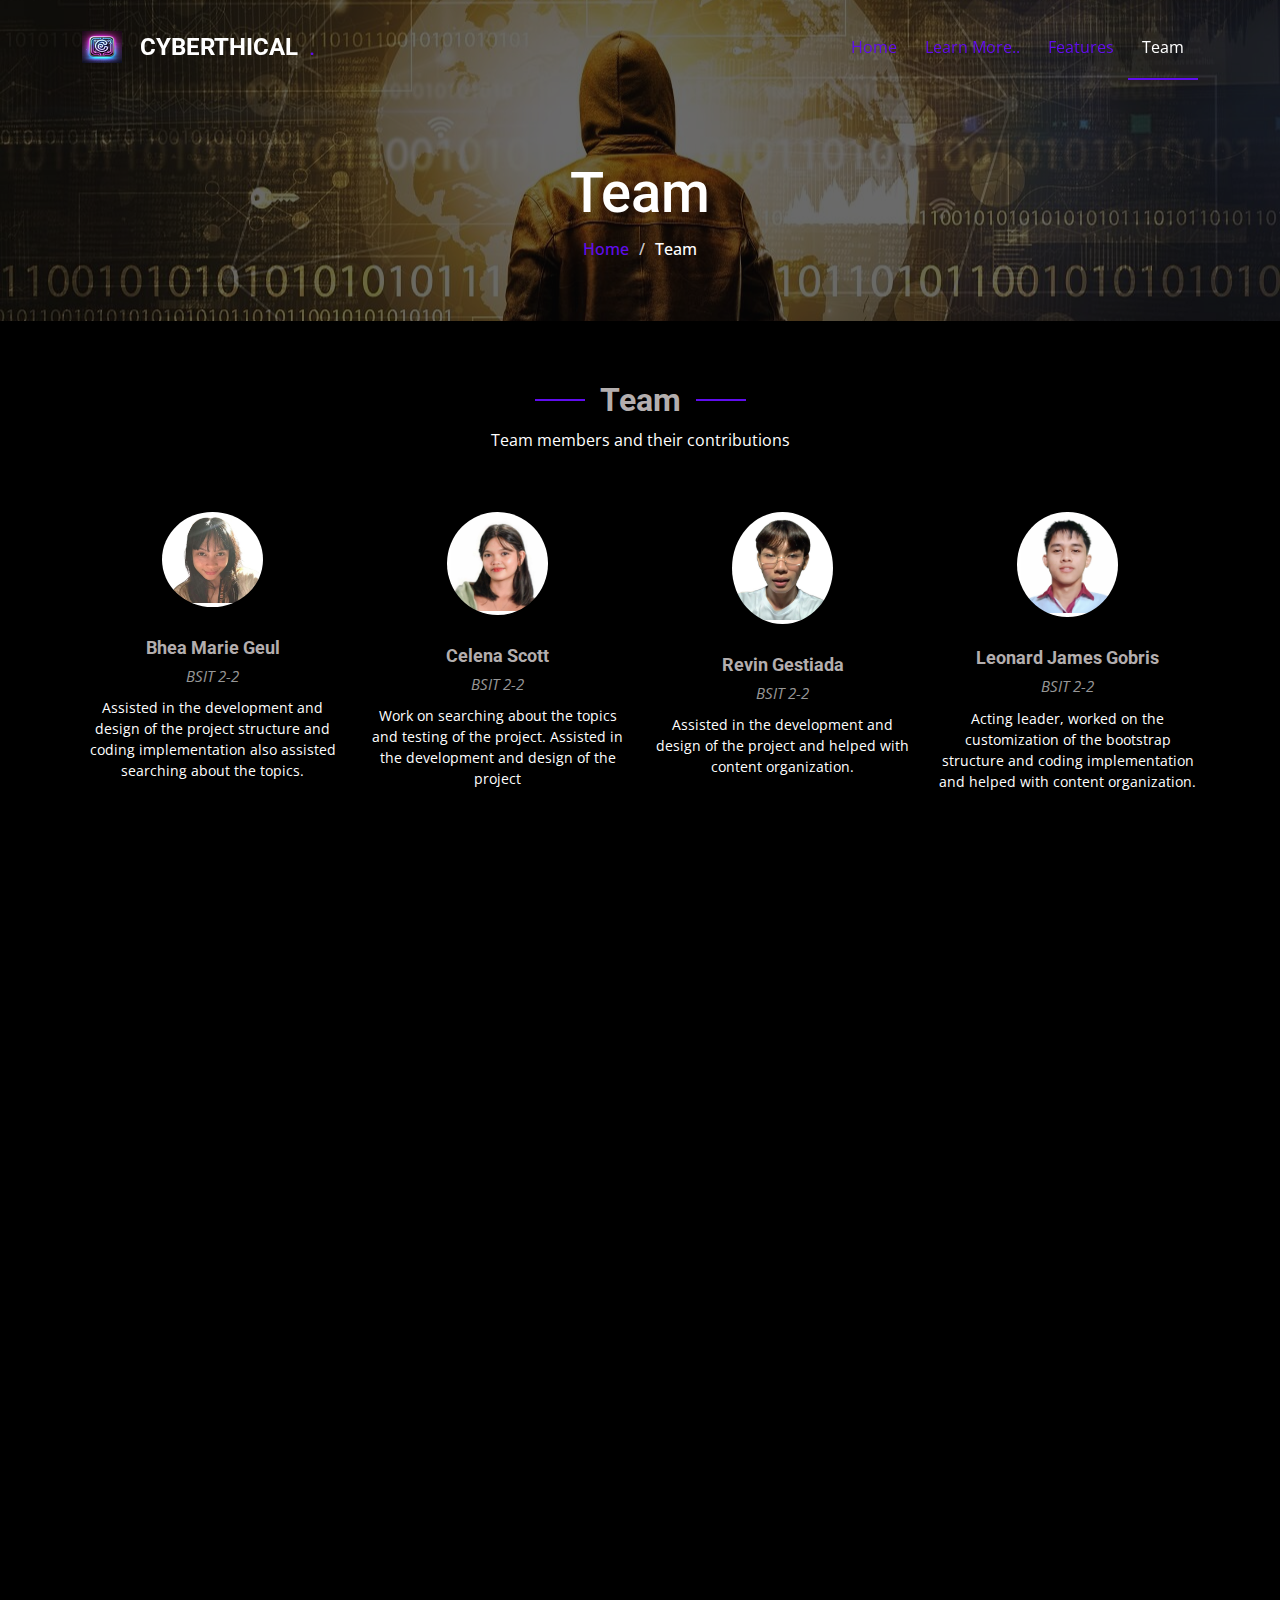
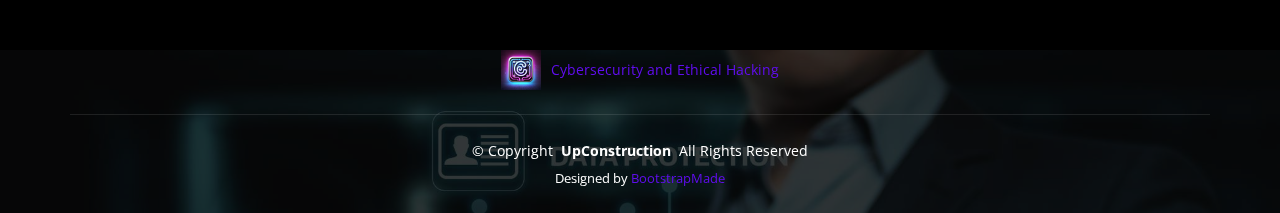
<file: Team.html>
<!DOCTYPE html>
<html lang="en">

<head>
  <meta charset="utf-8">
  <meta content="width=device-width, initial-scale=1.0" name="viewport">
  <title>Team - CYBERTHICAL</title>
  <meta name="description" content="">
  <meta name="keywords" content="">

  <!-- Favicons -->
  <link href="assets/img/favicon.png" rel="icon">
  <link href="assets/img/apple-touch-icon.png" rel="apple-touch-icon">

  <!-- Fonts -->
  <link href="https://fonts.googleapis.com" rel="preconnect">
  <link href="https://fonts.gstatic.com" rel="preconnect" crossorigin>
  <link href="https://fonts.googleapis.com/css2?family=Roboto:ital,wght@0,100;0,300;0,400;0,500;0,700;0,900;1,100;1,300;1,400;1,500;1,700;1,900&family=Open+Sans:ital,wght@0,300;0,400;0,500;0,600;0,700;0,800;1,300;1,400;1,500;1,600;1,700;1,800&family=Poppins:ital,wght@0,100;0,200;0,300;0,400;0,500;0,600;0,700;0,800;0,900;1,100;1,200;1,300;1,400;1,500;1,600;1,700;1,800;1,900&display=swap" rel="stylesheet">

  <!-- Vendor CSS Files -->
  <link href="assets/vendor/bootstrap/css/bootstrap.min.css" rel="stylesheet">
  <link href="assets/vendor/bootstrap-icons/bootstrap-icons.css" rel="stylesheet">
  <link href="assets/vendor/aos/aos.css" rel="stylesheet">
  <link href="assets/vendor/fontawesome-free/css/all.min.css" rel="stylesheet">
  <link href="assets/vendor/glightbox/css/glightbox.min.css" rel="stylesheet">
  <link href="assets/vendor/swiper/swiper-bundle.min.css" rel="stylesheet">

  <!-- Main CSS File -->
  <link href="assets/css/main.css" rel="stylesheet">

  <!-- =======================================================
  * Template Name: UpConstruction
  * Template URL: https://bootstrapmade.com/upconstruction-bootstrap-construction-website-template/
  * Updated: Aug 07 2024 with Bootstrap v5.3.3
  * Author: BootstrapMade.com
  * License: https://bootstrapmade.com/license/
  ======================================================== -->
</head>

<body class="Team-page">

  <header id="header" class="header d-flex align-items-center fixed-top">
    <div class="container-fluid container-xl position-relative d-flex align-items-center justify-content-between">

      <a href="" class="logo d-flex align-items-center">
        <!-- Uncomment the line below if you also wish to use an image logo -->
        <!-- <img src="assets/img/logo.png" alt=""> -->
        <img src="assets/img/C.jpg" alt="Logo Icon" class="title-icon">
        <h1 class="sitename">CYBERTHICAL</h1>
        <span>.</span>

        <nav id="navmenu" class="navmenu">
          <ul>
            <li><a href="index.html">Home</a></li>
            <li><a href="Learn More.html">Learn More..</a></li>
            <li><a href="f.html">Features</a></li>
            <li><a href="Team.html" class="active">Team</a></li>
          <i class="mobile-nav-toggle d-xl-none bi bi-list"></i>
    </div>
  </header>

  <!-- Page Title -->
  <div class="page-title dark-background" style="background-image: url(assets/img/hero-carousel/ethicalhacking.jpeg);">
    <div class="container position-relative">
      <h1>Team</h1>
      <nav class="breadcrumbs">
        <ol>
          <li><a href="index.html">Home</a></li>
          <li class="current">Team</li>
        </ol>
      </nav>
    </div>
  </div><!-- End Page Title -->

  <main class="main">

  <!-- Team Section -->
<section id="team" class="team section">
  <!-- Section Title -->
  <div class="container section-title" data-aos="fade-up">
    <h2>Team</h2>
    <p>Team members and their contributions</p>
  </div><!-- End Section Title -->

  <div class="container">
    <div class="row gy-5 flex-nowrap overflow-auto">
      <div class="col-lg-3 col-md-6 member" data-aos="fade-up" data-aos-delay="100">
        <div class="member-img">
          <img src="assets/img/member/bhea.jpg" class="img-fluid" alt="">
          <div class="social">
            <a href="https://www.facebook.com/bheamariegeul"><i class="bi bi-facebook"></i></a>
            <a href="https://www.instagram.com/ninifulss/"><i class="bi bi-instagram"></i></a>
          </div>
        </div>
        <div class="member-info text-center">
          <h4>Bhea Marie Geul</h4>
          <span>BSIT 2-2</span>
          <p>Assisted in the development and design of the project structure and coding implementation also assisted searching about the topics.</p>
        </div>
      </div><!-- End Team Member -->

      <div class="col-lg-3 col-md-6 member" data-aos="fade-up" data-aos-delay="200">
        <div class="member-img">
          <img src="assets/img/member/Celena.jpg" class="img-fluid" alt="">
          <div class="social">
            <a href="https://www.facebook.com/celenajean.scott"><i class="bi bi-facebook"></i></a>
            <a href="https://www.instagram.com/itzjust_cln/"><i class="bi bi-instagram"></i></a>
          </div>
        </div>
        <div class="member-info text-center">
          <h4>Celena Scott</h4>
          <span>BSIT 2-2</span>
          <p>Work on searching about the topics and testing of the project. Assisted in the development and design of the project</p>
        </div>
      </div><!-- End Team Member -->

      <div class="col-lg-3 col-md-6 member" data-aos="fade-up" data-aos-delay="300">
        <div class="member-img">
          <img src="assets/img/member/revin.jpg" class="img-fluid" alt="">
          <div class="social">
            <a href="https://www.facebook.com/revin.gestiada.3"><i class="bi bi-facebook"></i></a>
            <a href="https://www.instagram.com/reebeen"><i class="bi bi-instagram"></i></a>
          </div>
        </div>
        <div class="member-info text-center">
          <h4>Revin Gestiada</h4>
          <span>BSIT 2-2</span>
          <p>Assisted in the development and design of the project and helped with content organization.</p>
        </div>
      </div><!-- End Team Member -->

      <div class="col-lg-3 col-md-6 member" data-aos="fade-up" data-aos-delay="400">
        <div class="member-img">
          <img src="assets/img/member/Leonard.jpg" class="img-fluid" alt="">
          <div class="social">
            <a href="https://www.facebook.com/gobrisjamesleonard15"><i class="bi bi-facebook"></i></a>
            <a href="https://www.instagram.com/ley_jmes/"><i class="bi bi-instagram"></i></a>
          </div>
        </div>
        <div class="member-info text-center">
          <h4>Leonard James Gobris</h4>
          <span>BSIT 2-2</span>
          <p>Acting leader, worked on the customization of the bootstrap structure and coding implementation and helped with content organization.</p>
        </div>
      </div><!-- End Team Member -->
    </div>
  </div>
</section>

<!-- Testimonials Section -->
<section id="testimonials" class="testimonials section">

  <div class="container" data-aos="fade-up" data-aos-delay="100">

    <div class="swiper init-swiper">
      <script type="application/json" class="swiper-config">
        {
          "loop": true,
          "speed": 600,
          "autoplay": {
            "delay": 5000
          },
          "slidesPerView": "auto",
          "pagination": {
            "el": ".swiper-pagination",
            "type": "bullets",
            "clickable": true
          },
          "breakpoints": {
            "320": {
              "slidesPerView": 1,
              "spaceBetween": 40
            },
            "1200": {
              "slidesPerView": 2,
              "spaceBetween": 20
            }
          }
        }
      </script>
      <div class="swiper-wrapper">

        <div class="swiper-slide">
          <div class="testimonial-wrap">
            <div class="testimonial-item">
              <img src="assets/img/member/bhea.jpg" class="testimonial-img" alt="">
              <h3>Bhea Geul</h3>
              <h4>BSIT 2-2</h4>         
              <p>
                <i class="bi bi-quote quote-icon-left"></i>
                <span>PLove cures people - both the ones who give it and the ones who receive it. - Karl A. Menninger</span>
                <i class="bi bi-quote quote-icon-right"></i>
              </p>
            </div>
          </div>
        </div><!-- End testimonial item -->

        <div class="swiper-slide">
          <div class="testimonial-wrap">
            <div class="testimonial-item">
              <img src="assets/img/member/revin.jpg" class="testimonial-img" alt="">
              <h3>Revin Gestiada</h3>
              <h4>BSIT 2-2S</h4>
              <p>
                <i class="bi bi-quote quote-icon-left"></i>
                <span>Work like you don't need the money. Love like you've never been hurt. Dance like nobody's watching. - Satchel Paige</span>
                <i class="bi bi-quote quote-icon-right"></i>
              </p>
            </div>
          </div>
        </div><!-- End testimonial item -->

        <div class="swiper-slide">
          <div class="testimonial-wrap">
            <div class="testimonial-item">
              <img src="assets/img/member/Celena.jpg" class="testimonial-img" alt="">
              <h3>Celena Scott</h3>
              <h4>BSIT 2-2</h4>
              <p>
                <i class="bi bi-quote quote-icon-left"></i>
                <span>“Believe in yourself. You are braver than you think, more talented than you know, and capable of more than you imagine.”
                  ― Roy T. Bennett, The Light in the Heart</span>
                <i class="bi bi-quote quote-icon-right"></i>
              </p>
            </div>
          </div>
        </div><!-- End testimonial item -->

        <div class="swiper-slide">
          <div class="testimonial-wrap">
            <div class="testimonial-item">
              <img src="assets/img/member/Leonard.jpg" class="testimonial-img" alt="">
              <h3>Leonard James Gobris</h3>
              <h4>BSIT 2-2</h4>
              <p>
                <i class="bi bi-quote quote-icon-left"></i>
                <span>Nurture your mind with great thoughts, for you will never go any higher than you think. - Benjamin Disraeli</span>
                <i class="bi bi-quote quote-icon-right"></i>
              </p>
            </div>
          </div>
        </div><!-- End testimonial item -->


  </main>

  <footer id="footer" class="footer dark-background">

    <div class="container footer-top d-flex justify-content-center">
      <a href="index.html" class="logo d-flex align-items-center">
        <img src="assets/img/C.jpg" alt="Logo Icon" class="title-icon">
        <span class="sitename">Cybersecurity and Ethical Hacking</span>
      </a>
    </div>
    
       

    <div class="container copyright text-center mt-4">
      <p>© <span>Copyright</span> <strong class="px-1 sitename">UpConstruction</strong> <span>All Rights Reserved</span></p>
      <div class="credits">
        <!-- All the links in the footer should remain intact. -->
        <!-- You can delete the links only if you've purchased the pro version. -->
        <!-- Licensing information: https://bootstrapmade.com/license/ -->
        <!-- Purchase the pro version with working PHP/AJAX contact form: [buy-url] -->
        Designed by <a href="https://bootstrapmade.com/">BootstrapMade</a>
      </div>
    </div>

  </footer>
  <!-- Scroll Top -->
  <a href="#" id="scroll-top" class="scroll-top d-flex align-items-center justify-content-center"><i class="bi bi-arrow-up-short"></i></a>

  <!-- Preloader -->
  <div id="preloader"></div>

  <!-- Vendor JS Files -->
  <script src="assets/vendor/bootstrap/js/bootstrap.bundle.min.js"></script>
  <script src="assets/vendor/php-email-form/validate.js"></script>
  <script src="assets/vendor/aos/aos.js"></script>
  <script src="assets/vendor/glightbox/js/glightbox.min.js"></script>
  <script src="assets/vendor/imagesloaded/imagesloaded.pkgd.min.js"></script>
  <script src="assets/vendor/isotope-layout/isotope.pkgd.min.js"></script>
  <script src="assets/vendor/swiper/swiper-bundle.min.js"></script>
  <script src="assets/vendor/purecounter/purecounter_vanilla.js"></script>

  <!-- Main JS File -->
  <script src="assets/js/main.js"></script>

</body>

</html>
</file>
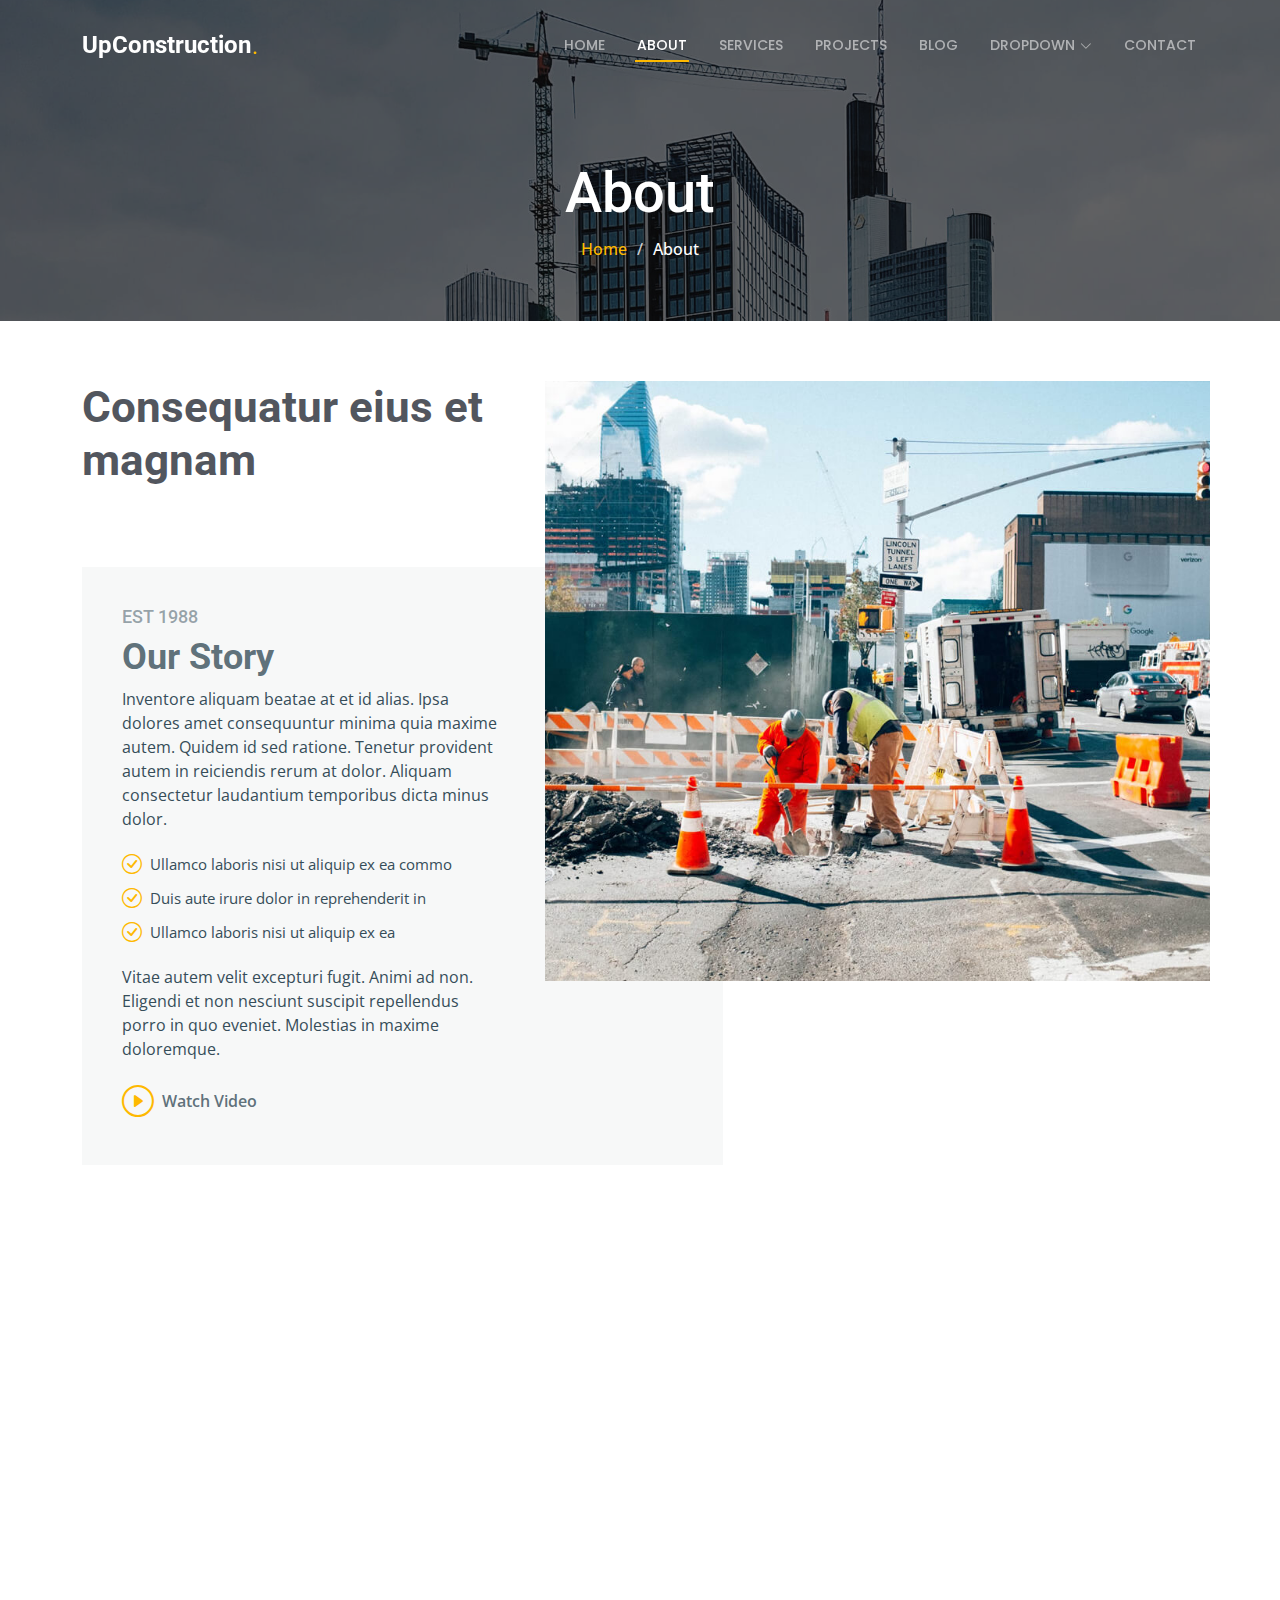
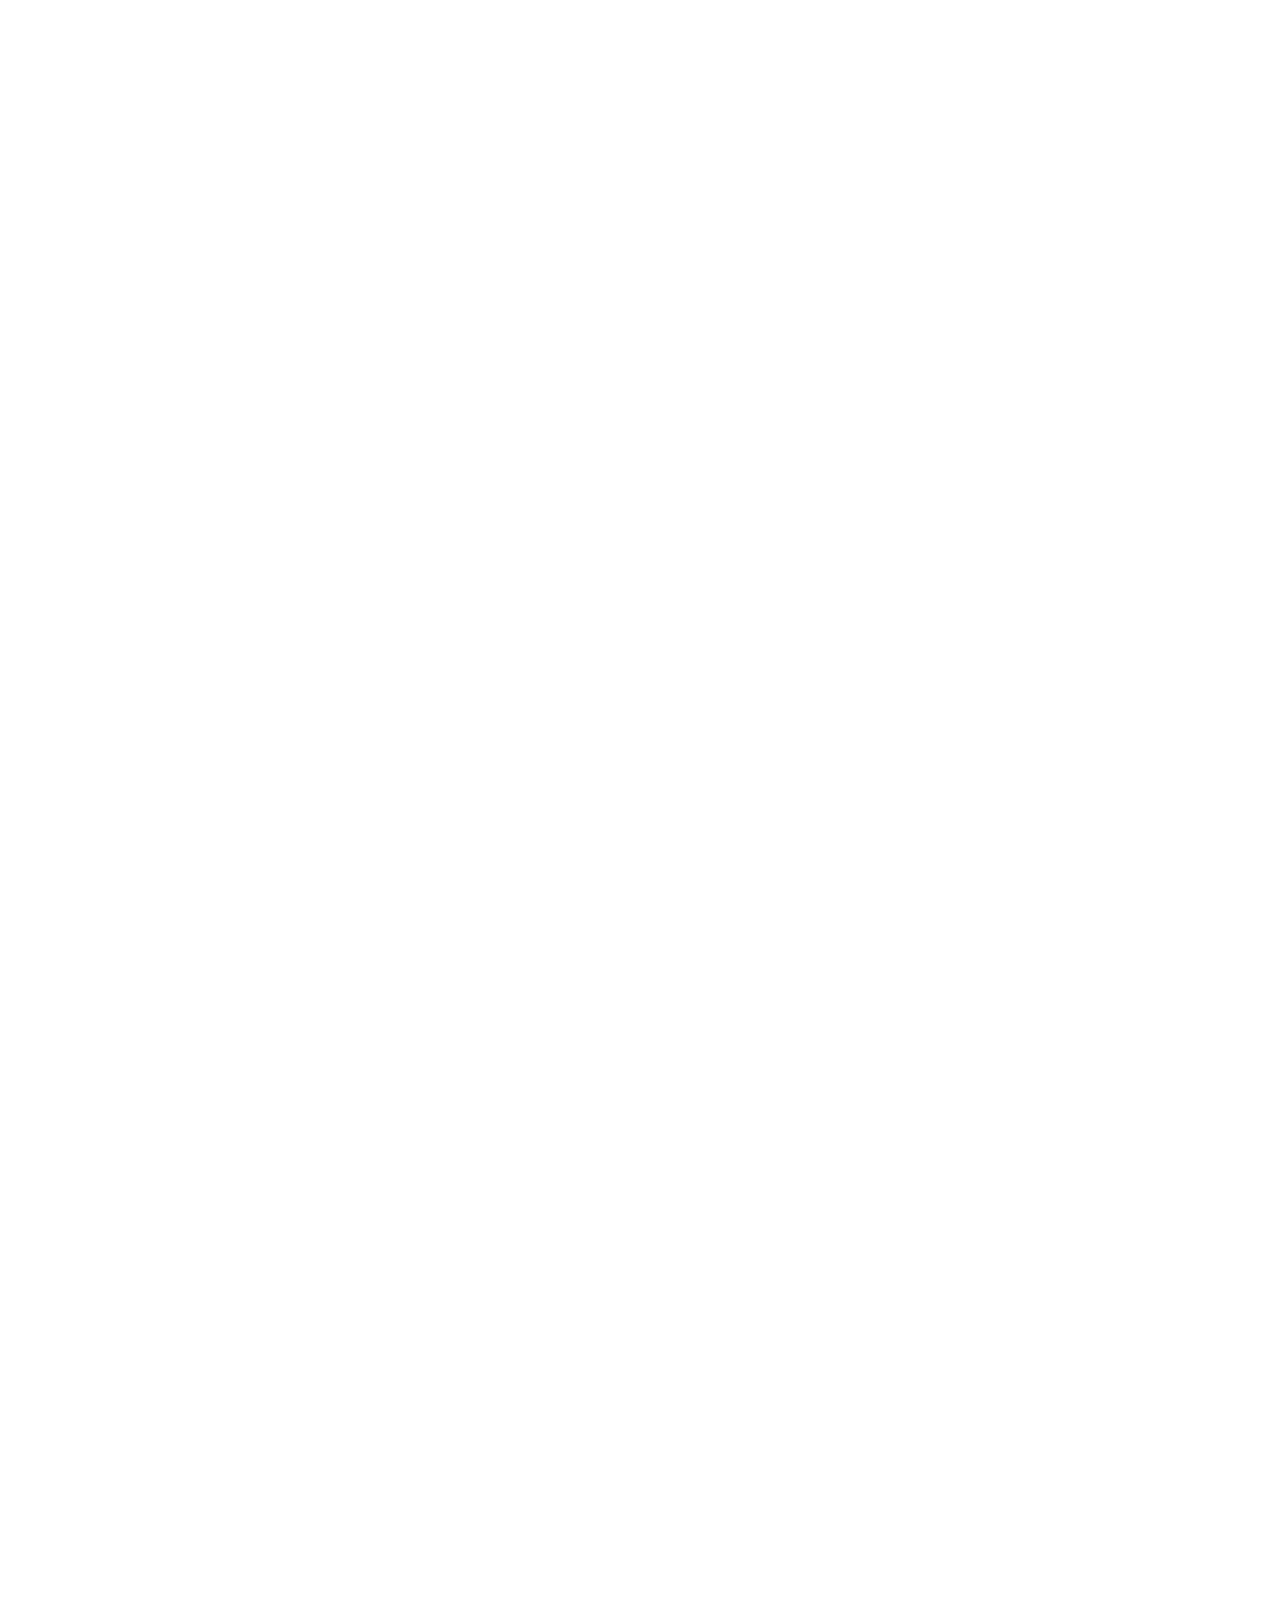
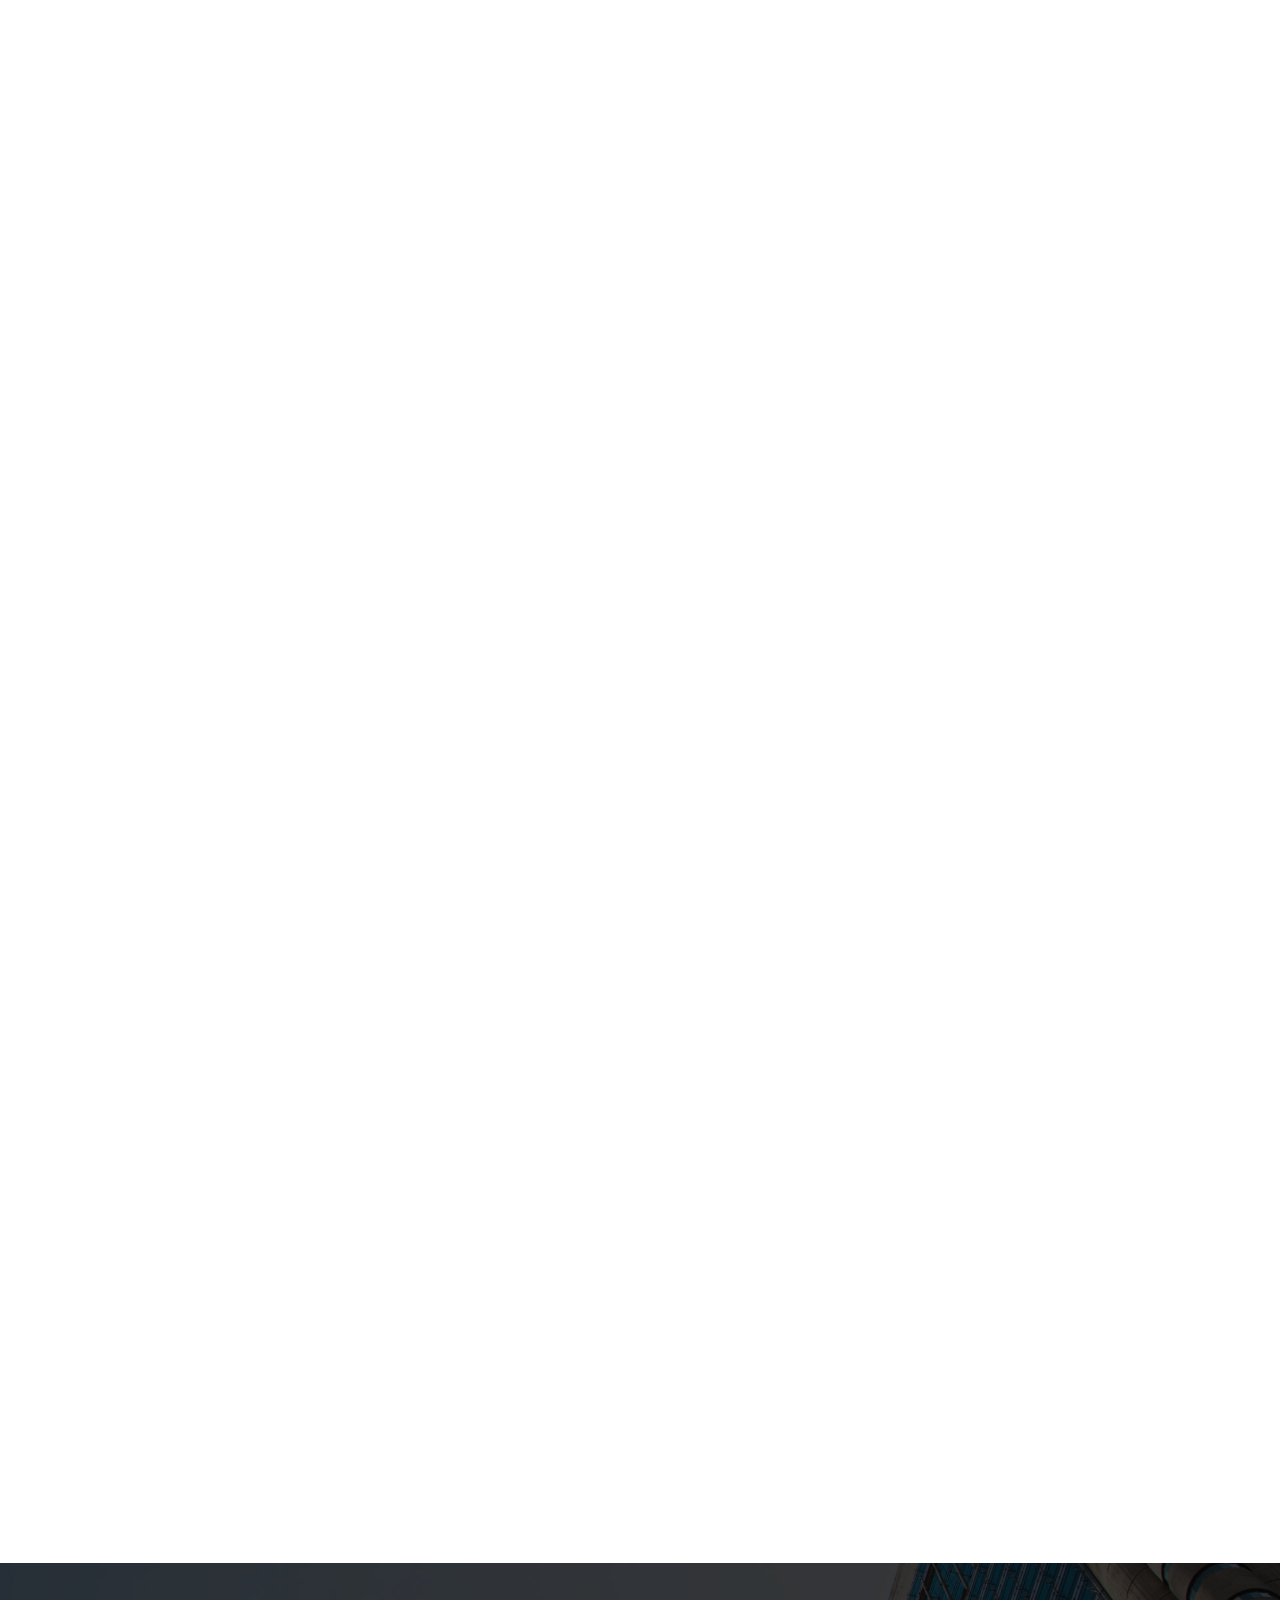
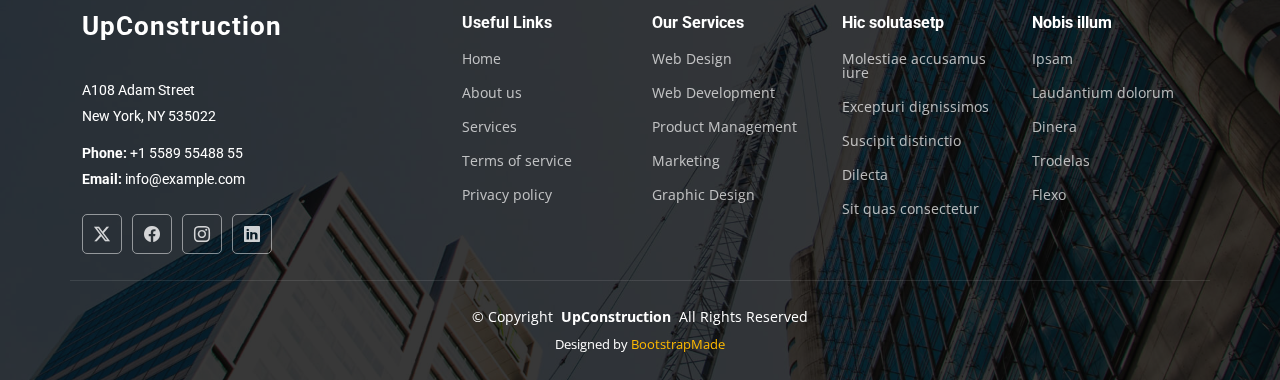
<file: UpConstruction/about.html>
<!DOCTYPE html>
<html lang="en">

<head>
  <meta charset="utf-8">
  <meta content="width=device-width, initial-scale=1.0" name="viewport">
  <title>About - UpConstruction Bootstrap Template</title>
  <meta name="description" content="">
  <meta name="keywords" content="">

  <!-- Favicons -->
  <link href="assets/img/favicon.png" rel="icon">
  <link href="assets/img/apple-touch-icon.png" rel="apple-touch-icon">

  <!-- Fonts -->
  <link href="https://fonts.googleapis.com" rel="preconnect">
  <link href="https://fonts.gstatic.com" rel="preconnect" crossorigin>
  <link href="https://fonts.googleapis.com/css2?family=Roboto:ital,wght@0,100;0,300;0,400;0,500;0,700;0,900;1,100;1,300;1,400;1,500;1,700;1,900&family=Open+Sans:ital,wght@0,300;0,400;0,500;0,600;0,700;0,800;1,300;1,400;1,500;1,600;1,700;1,800&family=Poppins:ital,wght@0,100;0,200;0,300;0,400;0,500;0,600;0,700;0,800;0,900;1,100;1,200;1,300;1,400;1,500;1,600;1,700;1,800;1,900&display=swap" rel="stylesheet">

  <!-- Vendor CSS Files -->
  <link href="assets/vendor/bootstrap/css/bootstrap.min.css" rel="stylesheet">
  <link href="assets/vendor/bootstrap-icons/bootstrap-icons.css" rel="stylesheet">
  <link href="assets/vendor/aos/aos.css" rel="stylesheet">
  <link href="assets/vendor/fontawesome-free/css/all.min.css" rel="stylesheet">
  <link href="assets/vendor/glightbox/css/glightbox.min.css" rel="stylesheet">
  <link href="assets/vendor/swiper/swiper-bundle.min.css" rel="stylesheet">

  <!-- Main CSS File -->
  <link href="assets/css/main.css" rel="stylesheet">

  <!-- =======================================================
  * Template Name: UpConstruction
  * Template URL: https://bootstrapmade.com/upconstruction-bootstrap-construction-website-template/
  * Updated: Aug 07 2024 with Bootstrap v5.3.3
  * Author: BootstrapMade.com
  * License: https://bootstrapmade.com/license/
  ======================================================== -->
</head>

<body class="about-page">

  <header id="header" class="header d-flex align-items-center fixed-top">
    <div class="container-fluid container-xl position-relative d-flex align-items-center justify-content-between">

      <a href="index.html" class="logo d-flex align-items-center">
        <!-- Uncomment the line below if you also wish to use an image logo -->
        <!-- <img src="assets/img/logo.png" alt=""> -->
        <h1 class="sitename">UpConstruction</h1> <span>.</span>
      </a>

      <nav id="navmenu" class="navmenu">
        <ul>
          <li><a href="index.html">Home</a></li>
          <li><a href="about.html" class="active">About</a></li>
          <li><a href="services.html">Services</a></li>
          <li><a href="projects.html">Projects</a></li>
          <li><a href="blog.html">Blog</a></li>
          <li class="dropdown"><a href="#"><span>Dropdown</span> <i class="bi bi-chevron-down toggle-dropdown"></i></a>
            <ul>
              <li><a href="#">Dropdown 1</a></li>
              <li class="dropdown"><a href="#"><span>Deep Dropdown</span> <i class="bi bi-chevron-down toggle-dropdown"></i></a>
                <ul>
                  <li><a href="#">Deep Dropdown 1</a></li>
                  <li><a href="#">Deep Dropdown 2</a></li>
                  <li><a href="#">Deep Dropdown 3</a></li>
                  <li><a href="#">Deep Dropdown 4</a></li>
                  <li><a href="#">Deep Dropdown 5</a></li>
                </ul>
              </li>
              <li><a href="#">Dropdown 2</a></li>
              <li><a href="#">Dropdown 3</a></li>
              <li><a href="#">Dropdown 4</a></li>
            </ul>
          </li>
          <li><a href="contact.html">Contact</a></li>
        </ul>
        <i class="mobile-nav-toggle d-xl-none bi bi-list"></i>
      </nav>

    </div>
  </header>

  <main class="main">

    <!-- Page Title -->
    <div class="page-title dark-background" style="background-image: url(assets/img/page-title-bg.jpg);">
      <div class="container position-relative">
        <h1>About</h1>
        <nav class="breadcrumbs">
          <ol>
            <li><a href="index.html">Home</a></li>
            <li class="current">About</li>
          </ol>
        </nav>
      </div>
    </div><!-- End Page Title -->

    <!-- About Section -->
    <section id="about" class="about section">

      <div class="container">

        <div class="row position-relative">

          <div class="col-lg-7 about-img" data-aos="zoom-out" data-aos-delay="200"><img src="assets/img/about.jpg"></div>

          <div class="col-lg-7" data-aos="fade-up" data-aos-delay="100">
            <h2 class="inner-title">Consequatur eius et magnam</h2>
            <div class="our-story">
              <h4>Est 1988</h4>
              <h3>Our Story</h3>
              <p>Inventore aliquam beatae at et id alias. Ipsa dolores amet consequuntur minima quia maxime autem. Quidem id sed ratione. Tenetur provident autem in reiciendis rerum at dolor. Aliquam consectetur laudantium temporibus dicta minus dolor.</p>
              <ul>
                <li><i class="bi bi-check-circle"></i> <span>Ullamco laboris nisi ut aliquip ex ea commo</span></li>
                <li><i class="bi bi-check-circle"></i> <span>Duis aute irure dolor in reprehenderit in</span></li>
                <li><i class="bi bi-check-circle"></i> <span>Ullamco laboris nisi ut aliquip ex ea</span></li>
              </ul>
              <p>Vitae autem velit excepturi fugit. Animi ad non. Eligendi et non nesciunt suscipit repellendus porro in quo eveniet. Molestias in maxime doloremque.</p>

              <div class="watch-video d-flex align-items-center position-relative">
                <i class="bi bi-play-circle"></i>
                <a href="https://www.youtube.com/watch?v=Y7f98aduVJ8" class="glightbox stretched-link">Watch Video</a>
              </div>
            </div>
          </div>

        </div>

      </div>

    </section><!-- /About Section -->

    <!-- Stats Counter Section -->
    <section id="stats-counter" class="stats-counter section">

      <!-- Section Title -->
      <div class="container section-title" data-aos="fade-up">
        <h2>Stats</h2>
        <p>Necessitatibus eius consequatur ex aliquid fuga eum quidem sint consectetur velit</p>
      </div><!-- End Section Title -->

      <div class="container" data-aos="fade-up" data-aos-delay="100">

        <div class="row gy-4">

          <div class="col-lg-3 col-md-6">
            <div class="stats-item d-flex align-items-center w-100 h-100">
              <i class="bi bi-emoji-smile color-blue flex-shrink-0"></i>
              <div>
                <span data-purecounter-start="0" data-purecounter-end="232" data-purecounter-duration="1" class="purecounter"></span>
                <p>Happy Clients</p>
              </div>
            </div>
          </div><!-- End Stats Item -->

          <div class="col-lg-3 col-md-6">
            <div class="stats-item d-flex align-items-center w-100 h-100">
              <i class="bi bi-journal-richtext color-orange flex-shrink-0"></i>
              <div>
                <span data-purecounter-start="0" data-purecounter-end="521" data-purecounter-duration="1" class="purecounter"></span>
                <p>Projects</p>
              </div>
            </div>
          </div><!-- End Stats Item -->

          <div class="col-lg-3 col-md-6">
            <div class="stats-item d-flex align-items-center w-100 h-100">
              <i class="bi bi-headset color-green flex-shrink-0"></i>
              <div>
                <span data-purecounter-start="0" data-purecounter-end="1463" data-purecounter-duration="1" class="purecounter"></span>
                <p>Hours Of Support</p>
              </div>
            </div>
          </div><!-- End Stats Item -->

          <div class="col-lg-3 col-md-6">
            <div class="stats-item d-flex align-items-center w-100 h-100">
              <i class="bi bi-people color-pink flex-shrink-0"></i>
              <div>
                <span data-purecounter-start="0" data-purecounter-end="15" data-purecounter-duration="1" class="purecounter"></span>
                <p>Hard Workers</p>
              </div>
            </div>
          </div><!-- End Stats Item -->

        </div>

      </div>

    </section><!-- /Stats Counter Section -->

    <!-- Alt Services Section -->
    <section id="alt-services" class="alt-services section">

      <div class="container">

        <div class="row justify-content-around gy-4">
          <div class="features-image col-lg-6" data-aos="fade-up" data-aos-delay="100"><img src="assets/img/alt-services.jpg" alt=""></div>

          <div class="col-lg-5 d-flex flex-column justify-content-center" data-aos="fade-up" data-aos-delay="200">
            <h3>Enim quis est voluptatibus aliquid consequatur fugiat</h3>
            <p>Esse voluptas cumque vel exercitationem. Reiciendis est hic accusamus. Non ipsam et sed minima temporibus laudantium. Soluta voluptate sed facere corporis dolores excepturi</p>

            <div class="icon-box d-flex position-relative" data-aos="fade-up" data-aos-delay="300">
              <i class="bi bi-easel flex-shrink-0"></i>
              <div>
                <h4><a href="" class="stretched-link">Lorem Ipsum</a></h4>
                <p>Voluptatum deleniti atque corrupti quos dolores et quas molestias excepturi sint occaecati cupiditate non provident</p>
              </div>
            </div><!-- End Icon Box -->

            <div class="icon-box d-flex position-relative" data-aos="fade-up" data-aos-delay="400">
              <i class="bi bi-patch-check flex-shrink-0"></i>
              <div>
                <h4><a href="" class="stretched-link">Nemo Enim</a></h4>
                <p>At vero eos et accusamus et iusto odio dignissimos ducimus qui blanditiis praesentium voluptatum deleniti atque</p>
              </div>
            </div><!-- End Icon Box -->

            <div class="icon-box d-flex position-relative" data-aos="fade-up" data-aos-delay="500">
              <i class="bi bi-brightness-high flex-shrink-0"></i>
              <div>
                <h4><a href="" class="stretched-link">Dine Pad</a></h4>
                <p>Explicabo est voluptatum asperiores consequatur magnam. Et veritatis odit. Sunt aut deserunt minus aut eligendi omnis</p>
              </div>
            </div><!-- End Icon Box -->

            <div class="icon-box d-flex position-relative" data-aos="fade-up" data-aos-delay="600">
              <i class="bi bi-brightness-high flex-shrink-0"></i>
              <div>
                <h4><a href="" class="stretched-link">Tride clov</a></h4>
                <p>Est voluptatem labore deleniti quis a delectus et. Saepe dolorem libero sit non aspernatur odit amet. Et eligendi</p>
              </div>
            </div><!-- End Icon Box -->

          </div>
        </div>

      </div>

    </section><!-- /Alt Services Section -->

    <!-- Alt Services 2 Section -->
    <section id="alt-services-2" class="alt-services-2 section">

      <div class="container">

        <div class="row justify-content-around gy-4">

          <div class="col-lg-6 d-flex flex-column justify-content-center order-2 order-lg-1" data-aos="fade-up" data-aos-delay="100">
            <h3>Enim quis est voluptatibus aliquid consequatur</h3>
            <p>Esse voluptas cumque vel exercitationem. Reiciendis est hic accusamus. Non ipsam et sed minima temporibus laudantium. Soluta voluptate sed facere corporis dolores excepturi</p>

            <div class="row">

              <div class="col-lg-6 icon-box d-flex">
                <i class="bi bi-easel flex-shrink-0"></i>
                <div>
                  <h4>Lorem Ipsum</h4>
                  <p>Voluptatum deleniti atque corrupti quos dolores et quas molestias </p>
                </div>
              </div><!-- End Icon Box -->

              <div class="col-lg-6 icon-box d-flex">
                <i class="bi bi-patch-check flex-shrink-0"></i>
                <div>
                  <h4>Nemo Enim</h4>
                  <p>At vero eos et accusamus et iusto odio dignissimos ducimus qui blanditiise</p>
                </div>
              </div><!-- End Icon Box -->

              <div class="col-lg-6 icon-box d-flex">
                <i class="bi bi-brightness-high flex-shrink-0"></i>
                <div>
                  <h4>Dine Pad</h4>
                  <p>Explicabo est voluptatum asperiores consequatur magnam. Et veritatis odit</p>
                </div>
              </div><!-- End Icon Box -->

              <div class="col-lg-6 icon-box d-flex">
                <i class="bi bi-brightness-high flex-shrink-0"></i>
                <div>
                  <h4>Tride clov</h4>
                  <p>Est voluptatem labore deleniti quis a delectus et. Saepe dolorem libero sit</p>
                </div>
              </div><!-- End Icon Box -->

            </div>

          </div>

          <div class="features-image col-lg-5 order-1 order-lg-2" data-aos="fade-up" data-aos-delay="200">
            <img src="assets/img/features-3-2.jpg" alt="">
          </div>

        </div>

      </div>

    </section><!-- /Alt Services 2 Section -->

    <!-- Team Section -->
    <section id="team" class="team section">

      <!-- Section Title -->
      <div class="container section-title" data-aos="fade-up">
        <h2>Team</h2>
        <p>Necessitatibus eius consequatur ex aliquid fuga eum quidem sint consectetur velit</p>
      </div><!-- End Section Title -->

      <div class="container">

        <div class="row gy-5">

          <div class="col-lg-4 col-md-6 member" data-aos="fade-up" data-aos-delay="100">
            <div class="member-img">
              <img src="assets/img/team/team-1.jpg" class="img-fluid" alt="">
              <div class="social">
                <a href="#"><i class="bi bi-twitter-x"></i></a>
                <a href="#"><i class="bi bi-facebook"></i></a>
                <a href="#"><i class="bi bi-instagram"></i></a>
                <a href="#"><i class="bi bi-linkedin"></i></a>
              </div>
            </div>
            <div class="member-info text-center">
              <h4>Walter White</h4>
              <span>Chief Executive Officer</span>
              <p>Aliquam iure quaerat voluptatem praesentium possimus unde laudantium vel dolorum distinctio dire flow</p>
            </div>
          </div><!-- End Team Member -->

          <div class="col-lg-4 col-md-6 member" data-aos="fade-up" data-aos-delay="200">
            <div class="member-img">
              <img src="assets/img/team/team-2.jpg" class="img-fluid" alt="">
              <div class="social">
                <a href="#"><i class="bi bi-twitter-x"></i></a>
                <a href="#"><i class="bi bi-facebook"></i></a>
                <a href="#"><i class="bi bi-instagram"></i></a>
                <a href="#"><i class="bi bi-linkedin"></i></a>
              </div>
            </div>
            <div class="member-info text-center">
              <h4>Sarah Jhonson</h4>
              <span>Product Manager</span>
              <p>Labore ipsam sit consequatur exercitationem rerum laboriosam laudantium aut quod dolores exercitationem ut</p>
            </div>
          </div><!-- End Team Member -->

          <div class="col-lg-4 col-md-6 member" data-aos="fade-up" data-aos-delay="300">
            <div class="member-img">
              <img src="assets/img/team/team-3.jpg" class="img-fluid" alt="">
              <div class="social">
                <a href="#"><i class="bi bi-twitter-x"></i></a>
                <a href="#"><i class="bi bi-facebook"></i></a>
                <a href="#"><i class="bi bi-instagram"></i></a>
                <a href="#"><i class="bi bi-linkedin"></i></a>
              </div>
            </div>
            <div class="member-info text-center">
              <h4>William Anderson</h4>
              <span>CTO</span>
              <p>Illum minima ea autem doloremque ipsum quidem quas aspernatur modi ut praesentium vel tque sed facilis at qui</p>
            </div>
          </div><!-- End Team Member -->

          <div class="col-lg-4 col-md-6 member" data-aos="fade-up" data-aos-delay="400">
            <div class="member-img">
              <img src="assets/img/team/team-4.jpg" class="img-fluid" alt="">
              <div class="social">
                <a href="#"><i class="bi bi-twitter-x"></i></a>
                <a href="#"><i class="bi bi-facebook"></i></a>
                <a href="#"><i class="bi bi-instagram"></i></a>
                <a href="#"><i class="bi bi-linkedin"></i></a>
              </div>
            </div>
            <div class="member-info text-center">
              <h4>Amanda Jepson</h4>
              <span>Accountant</span>
              <p>Magni voluptatem accusamus assumenda cum nisi aut qui dolorem voluptate sed et veniam quasi quam consectetur</p>
            </div>
          </div><!-- End Team Member -->

          <div class="col-lg-4 col-md-6 member" data-aos="fade-up" data-aos-delay="500">
            <div class="member-img">
              <img src="assets/img/team/team-5.jpg" class="img-fluid" alt="">
              <div class="social">
                <a href="#"><i class="bi bi-twitter-x"></i></a>
                <a href="#"><i class="bi bi-facebook"></i></a>
                <a href="#"><i class="bi bi-instagram"></i></a>
                <a href="#"><i class="bi bi-linkedin"></i></a>
              </div>
            </div>
            <div class="member-info text-center">
              <h4>Brian Doe</h4>
              <span>Marketing</span>
              <p>Qui consequuntur quos accusamus magnam quo est molestiae eius laboriosam sunt doloribus quia impedit laborum velit</p>
            </div>
          </div><!-- End Team Member -->

          <div class="col-lg-4 col-md-6 member" data-aos="fade-up" data-aos-delay="600">
            <div class="member-img">
              <img src="assets/img/team/team-6.jpg" class="img-fluid" alt="">
              <div class="social">
                <a href="#"><i class="bi bi-twitter-x"></i></a>
                <a href="#"><i class="bi bi-facebook"></i></a>
                <a href="#"><i class="bi bi-instagram"></i></a>
                <a href="#"><i class="bi bi-linkedin"></i></a>
              </div>
            </div>
            <div class="member-info text-center">
              <h4>Josepha Palas</h4>
              <span>Operation</span>
              <p>Sint sint eveniet explicabo amet consequatur nesciunt error enim rerum earum et omnis fugit eligendi cupiditate vel</p>
            </div>
          </div><!-- End Team Member -->

        </div>

      </div>

    </section><!-- /Team Section -->

    <!-- Testimonials Section -->
    <section id="testimonials" class="testimonials section">

      <!-- Section Title -->
      <div class="container section-title" data-aos="fade-up">
        <h2>Testimonials</h2>
        <p>Necessitatibus eius consequatur ex aliquid fuga eum quidem sint consectetur velit</p>
      </div><!-- End Section Title -->

      <div class="container" data-aos="fade-up" data-aos-delay="100">

        <div class="swiper init-swiper">
          <script type="application/json" class="swiper-config">
            {
              "loop": true,
              "speed": 600,
              "autoplay": {
                "delay": 5000
              },
              "slidesPerView": "auto",
              "pagination": {
                "el": ".swiper-pagination",
                "type": "bullets",
                "clickable": true
              },
              "breakpoints": {
                "320": {
                  "slidesPerView": 1,
                  "spaceBetween": 40
                },
                "1200": {
                  "slidesPerView": 2,
                  "spaceBetween": 20
                }
              }
            }
          </script>
          <div class="swiper-wrapper">

            <div class="swiper-slide">
              <div class="testimonial-wrap">
                <div class="testimonial-item">
                  <img src="assets/img/testimonials/testimonials-1.jpg" class="testimonial-img" alt="">
                  <h3>Saul Goodman</h3>
                  <h4>Ceo &amp; Founder</h4>
                  <div class="stars">
                    <i class="bi bi-star-fill"></i><i class="bi bi-star-fill"></i><i class="bi bi-star-fill"></i><i class="bi bi-star-fill"></i><i class="bi bi-star-fill"></i>
                  </div>
                  <p>
                    <i class="bi bi-quote quote-icon-left"></i>
                    <span>Proin iaculis purus consequat sem cure digni ssim donec porttitora entum suscipit rhoncus. Accusantium quam, ultricies eget id, aliquam eget nibh et. Maecen aliquam, risus at semper.</span>
                    <i class="bi bi-quote quote-icon-right"></i>
                  </p>
                </div>
              </div>
            </div><!-- End testimonial item -->

            <div class="swiper-slide">
              <div class="testimonial-wrap">
                <div class="testimonial-item">
                  <img src="assets/img/testimonials/testimonials-2.jpg" class="testimonial-img" alt="">
                  <h3>Sara Wilsson</h3>
                  <h4>Designer</h4>
                  <div class="stars">
                    <i class="bi bi-star-fill"></i><i class="bi bi-star-fill"></i><i class="bi bi-star-fill"></i><i class="bi bi-star-fill"></i><i class="bi bi-star-fill"></i>
                  </div>
                  <p>
                    <i class="bi bi-quote quote-icon-left"></i>
                    <span>Export tempor illum tamen malis malis eram quae irure esse labore quem cillum quid cillum eram malis quorum velit fore eram velit sunt aliqua noster fugiat irure amet legam anim culpa.</span>
                    <i class="bi bi-quote quote-icon-right"></i>
                  </p>
                </div>
              </div>
            </div><!-- End testimonial item -->

            <div class="swiper-slide">
              <div class="testimonial-wrap">
                <div class="testimonial-item">
                  <img src="assets/img/testimonials/testimonials-3.jpg" class="testimonial-img" alt="">
                  <h3>Jena Karlis</h3>
                  <h4>Store Owner</h4>
                  <div class="stars">
                    <i class="bi bi-star-fill"></i><i class="bi bi-star-fill"></i><i class="bi bi-star-fill"></i><i class="bi bi-star-fill"></i><i class="bi bi-star-fill"></i>
                  </div>
                  <p>
                    <i class="bi bi-quote quote-icon-left"></i>
                    <span>Enim nisi quem export duis labore cillum quae magna enim sint quorum nulla quem veniam duis minim tempor labore quem eram duis noster aute amet eram fore quis sint minim.</span>
                    <i class="bi bi-quote quote-icon-right"></i>
                  </p>
                </div>
              </div>
            </div><!-- End testimonial item -->

            <div class="swiper-slide">
              <div class="testimonial-wrap">
                <div class="testimonial-item">
                  <img src="assets/img/testimonials/testimonials-4.jpg" class="testimonial-img" alt="">
                  <h3>Matt Brandon</h3>
                  <h4>Freelancer</h4>
                  <div class="stars">
                    <i class="bi bi-star-fill"></i><i class="bi bi-star-fill"></i><i class="bi bi-star-fill"></i><i class="bi bi-star-fill"></i><i class="bi bi-star-fill"></i>
                  </div>
                  <p>
                    <i class="bi bi-quote quote-icon-left"></i>
                    <span>Fugiat enim eram quae cillum dolore dolor amet nulla culpa multos export minim fugiat minim velit minim dolor enim duis veniam ipsum anim magna sunt elit fore quem dolore labore illum veniam.</span>
                    <i class="bi bi-quote quote-icon-right"></i>
                  </p>
                </div>
              </div>
            </div><!-- End testimonial item -->

            <div class="swiper-slide">
              <div class="testimonial-wrap">
                <div class="testimonial-item">
                  <img src="assets/img/testimonials/testimonials-5.jpg" class="testimonial-img" alt="">
                  <h3>John Larson</h3>
                  <h4>Entrepreneur</h4>
                  <div class="stars">
                    <i class="bi bi-star-fill"></i><i class="bi bi-star-fill"></i><i class="bi bi-star-fill"></i><i class="bi bi-star-fill"></i><i class="bi bi-star-fill"></i>
                  </div>
                  <p>
                    <i class="bi bi-quote quote-icon-left"></i>
                    <span>Quis quorum aliqua sint quem legam fore sunt eram irure aliqua veniam tempor noster veniam enim culpa labore duis sunt culpa nulla illum cillum fugiat legam esse veniam culpa fore nisi cillum quid.</span>
                    <i class="bi bi-quote quote-icon-right"></i>
                  </p>
                </div>
              </div>
            </div><!-- End testimonial item -->

          </div>
          <div class="swiper-pagination"></div>
        </div>

      </div>

    </section><!-- /Testimonials Section -->

  </main>

  <footer id="footer" class="footer dark-background">

    <div class="container footer-top">
      <div class="row gy-4">
        <div class="col-lg-4 col-md-6 footer-about">
          <a href="index.html" class="logo d-flex align-items-center">
            <span class="sitename">UpConstruction</span>
          </a>
          <div class="footer-contact pt-3">
            <p>A108 Adam Street</p>
            <p>New York, NY 535022</p>
            <p class="mt-3"><strong>Phone:</strong> <span>+1 5589 55488 55</span></p>
            <p><strong>Email:</strong> <span>info@example.com</span></p>
          </div>
          <div class="social-links d-flex mt-4">
            <a href=""><i class="bi bi-twitter-x"></i></a>
            <a href=""><i class="bi bi-facebook"></i></a>
            <a href=""><i class="bi bi-instagram"></i></a>
            <a href=""><i class="bi bi-linkedin"></i></a>
          </div>
        </div>

        <div class="col-lg-2 col-md-3 footer-links">
          <h4>Useful Links</h4>
          <ul>
            <li><a href="#">Home</a></li>
            <li><a href="#">About us</a></li>
            <li><a href="#">Services</a></li>
            <li><a href="#">Terms of service</a></li>
            <li><a href="#">Privacy policy</a></li>
          </ul>
        </div>

        <div class="col-lg-2 col-md-3 footer-links">
          <h4>Our Services</h4>
          <ul>
            <li><a href="#">Web Design</a></li>
            <li><a href="#">Web Development</a></li>
            <li><a href="#">Product Management</a></li>
            <li><a href="#">Marketing</a></li>
            <li><a href="#">Graphic Design</a></li>
          </ul>
        </div>

        <div class="col-lg-2 col-md-3 footer-links">
          <h4>Hic solutasetp</h4>
          <ul>
            <li><a href="#">Molestiae accusamus iure</a></li>
            <li><a href="#">Excepturi dignissimos</a></li>
            <li><a href="#">Suscipit distinctio</a></li>
            <li><a href="#">Dilecta</a></li>
            <li><a href="#">Sit quas consectetur</a></li>
          </ul>
        </div>

        <div class="col-lg-2 col-md-3 footer-links">
          <h4>Nobis illum</h4>
          <ul>
            <li><a href="#">Ipsam</a></li>
            <li><a href="#">Laudantium dolorum</a></li>
            <li><a href="#">Dinera</a></li>
            <li><a href="#">Trodelas</a></li>
            <li><a href="#">Flexo</a></li>
          </ul>
        </div>

      </div>
    </div>

    <div class="container copyright text-center mt-4">
      <p>© <span>Copyright</span> <strong class="px-1 sitename">UpConstruction</strong> <span>All Rights Reserved</span></p>
      <div class="credits">
        <!-- All the links in the footer should remain intact. -->
        <!-- You can delete the links only if you've purchased the pro version. -->
        <!-- Licensing information: https://bootstrapmade.com/license/ -->
        <!-- Purchase the pro version with working PHP/AJAX contact form: [buy-url] -->
        Designed by <a href="https://bootstrapmade.com/">BootstrapMade</a>
      </div>
    </div>

  </footer>

  <!-- Scroll Top -->
  <a href="#" id="scroll-top" class="scroll-top d-flex align-items-center justify-content-center"><i class="bi bi-arrow-up-short"></i></a>

  <!-- Preloader -->
  <div id="preloader"></div>

  <!-- Vendor JS Files -->
  <script src="assets/vendor/bootstrap/js/bootstrap.bundle.min.js"></script>
  <script src="assets/vendor/php-email-form/validate.js"></script>
  <script src="assets/vendor/aos/aos.js"></script>
  <script src="assets/vendor/glightbox/js/glightbox.min.js"></script>
  <script src="assets/vendor/imagesloaded/imagesloaded.pkgd.min.js"></script>
  <script src="assets/vendor/isotope-layout/isotope.pkgd.min.js"></script>
  <script src="assets/vendor/swiper/swiper-bundle.min.js"></script>
  <script src="assets/vendor/purecounter/purecounter_vanilla.js"></script>

  <!-- Main JS File -->
  <script src="assets/js/main.js"></script>

</body>

</html>
</file>
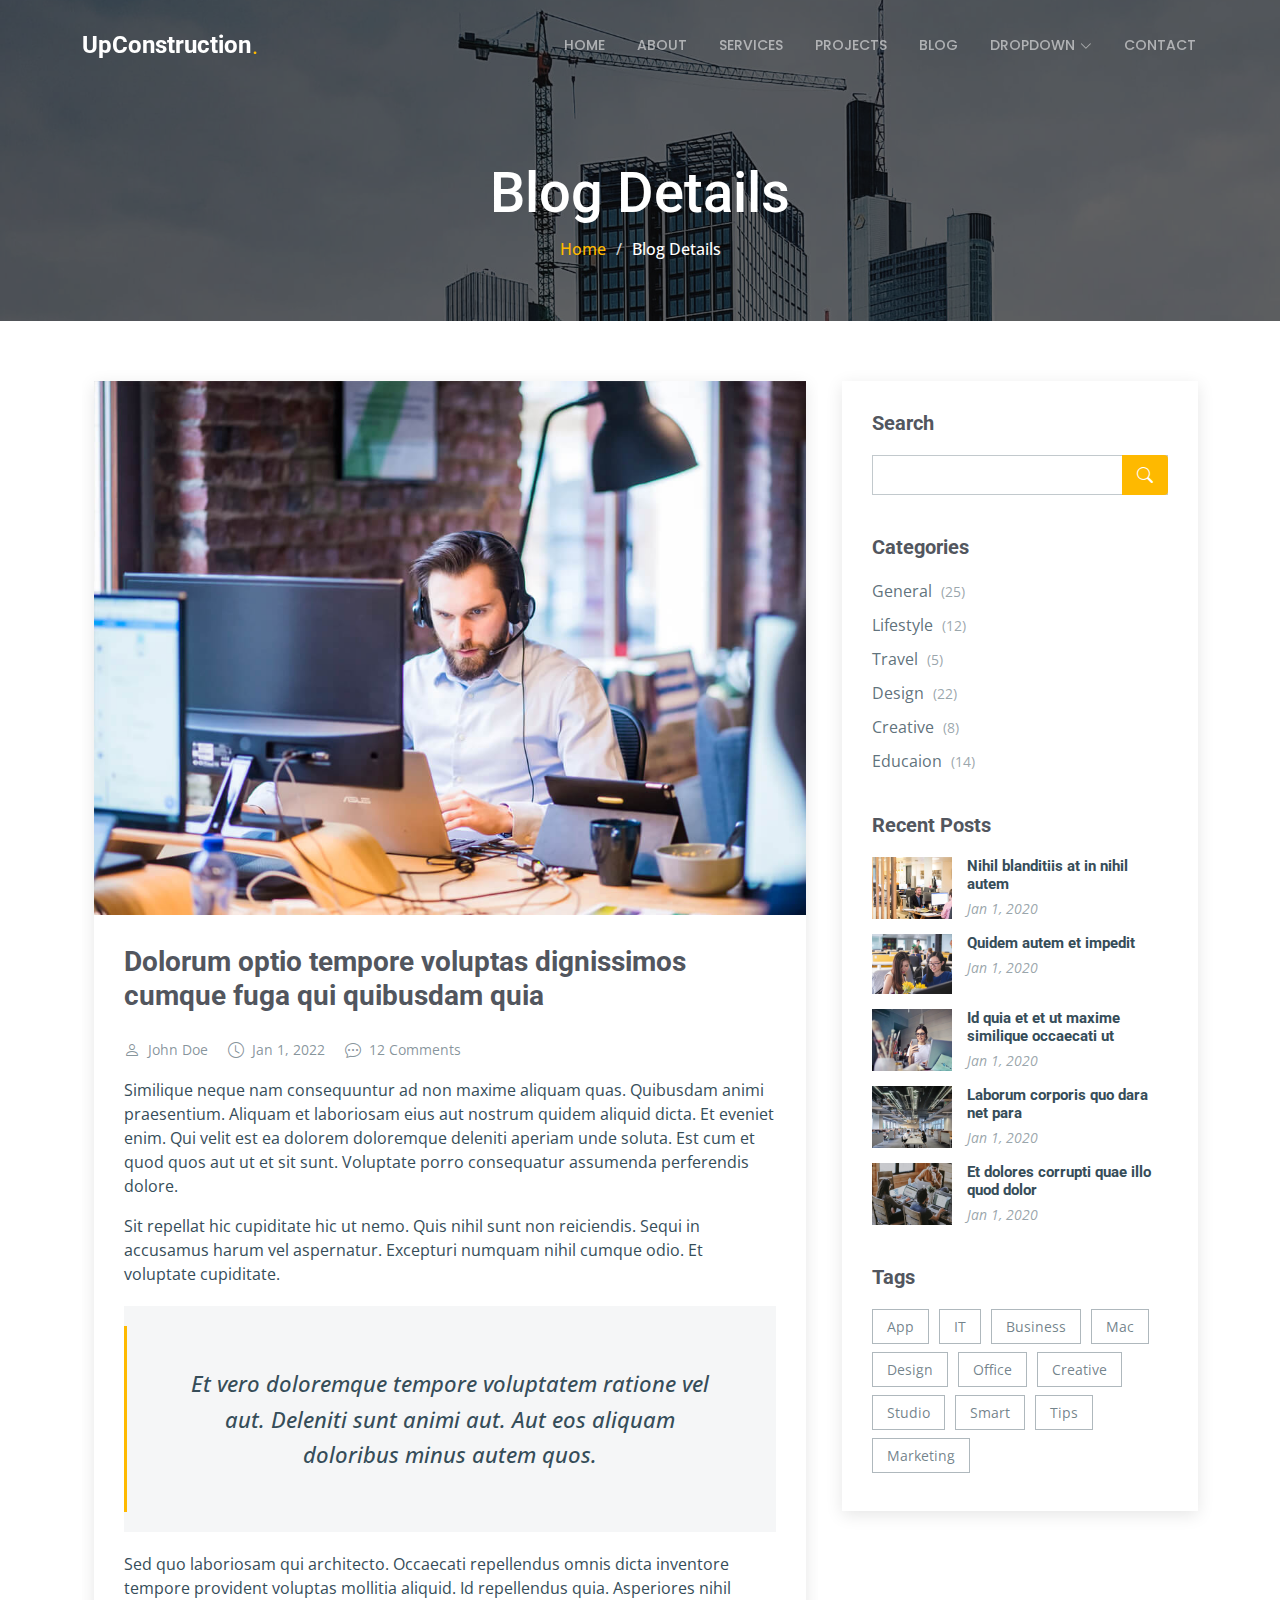
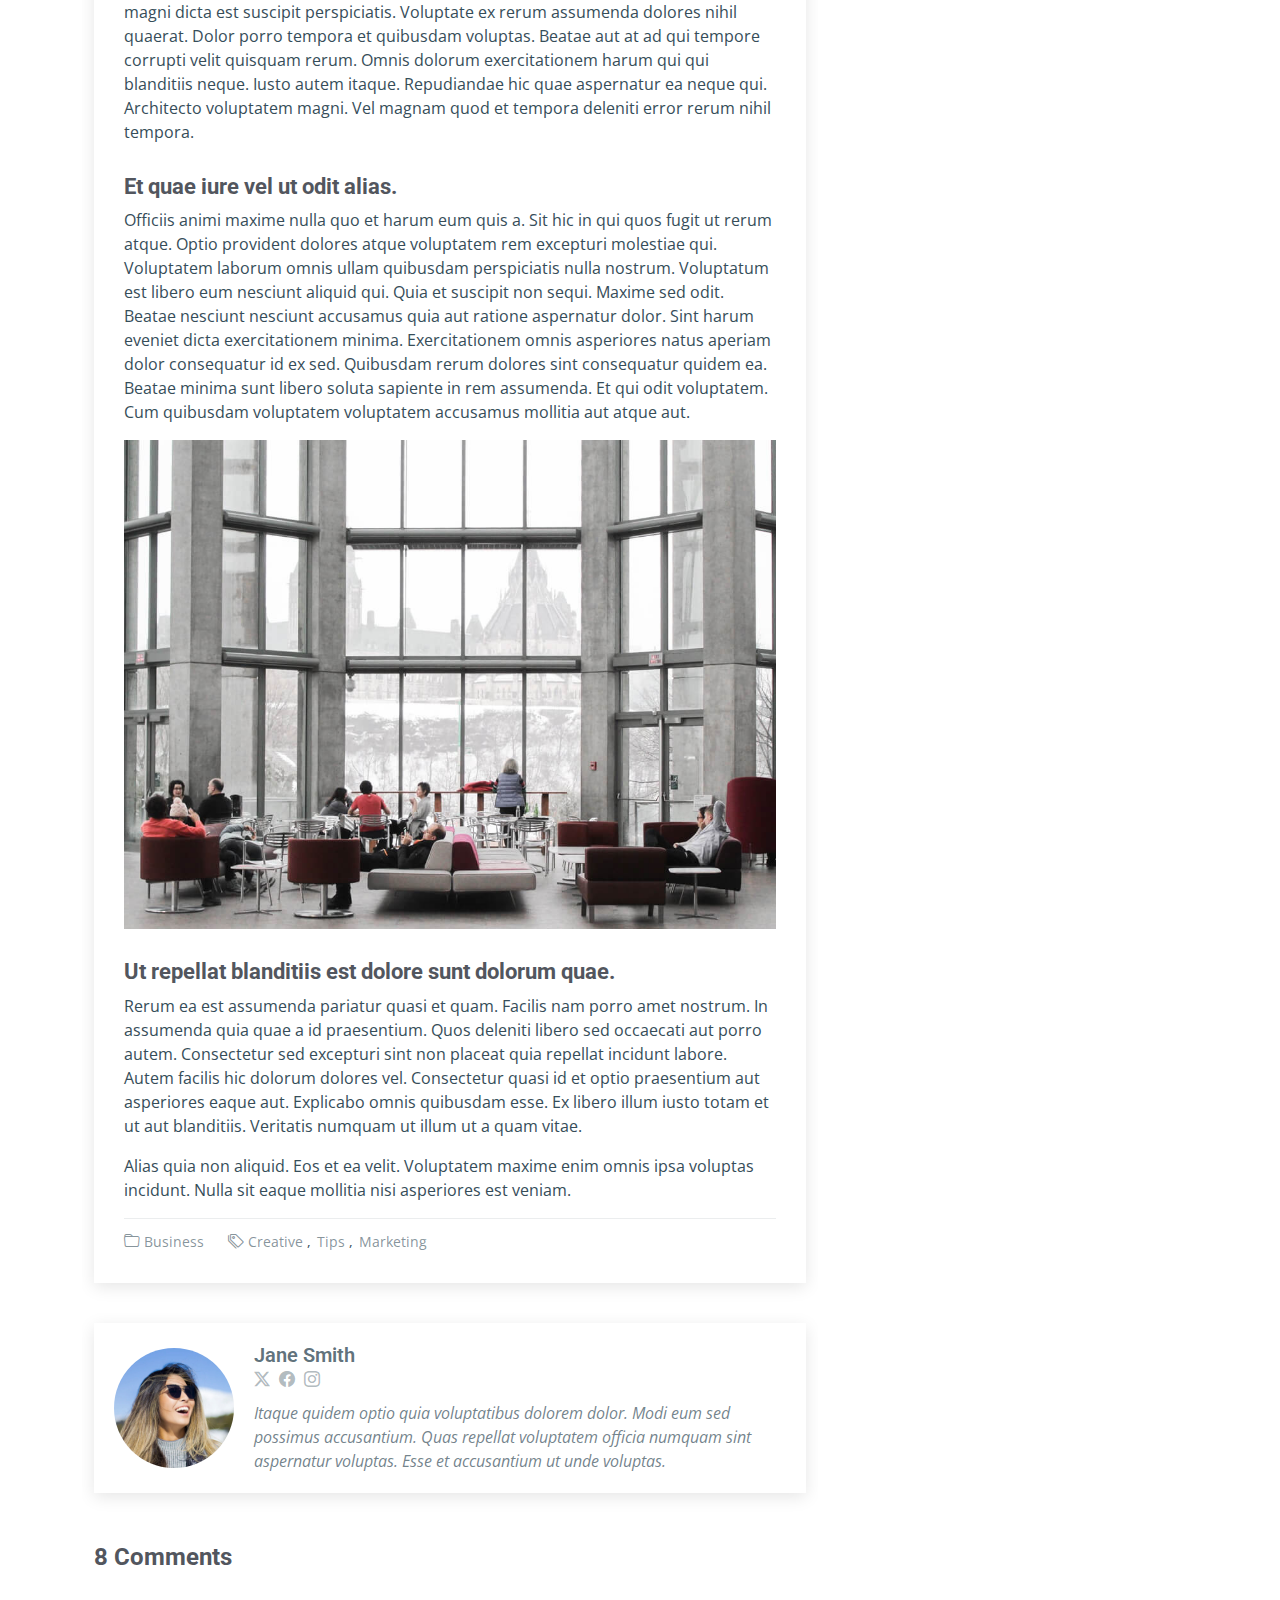
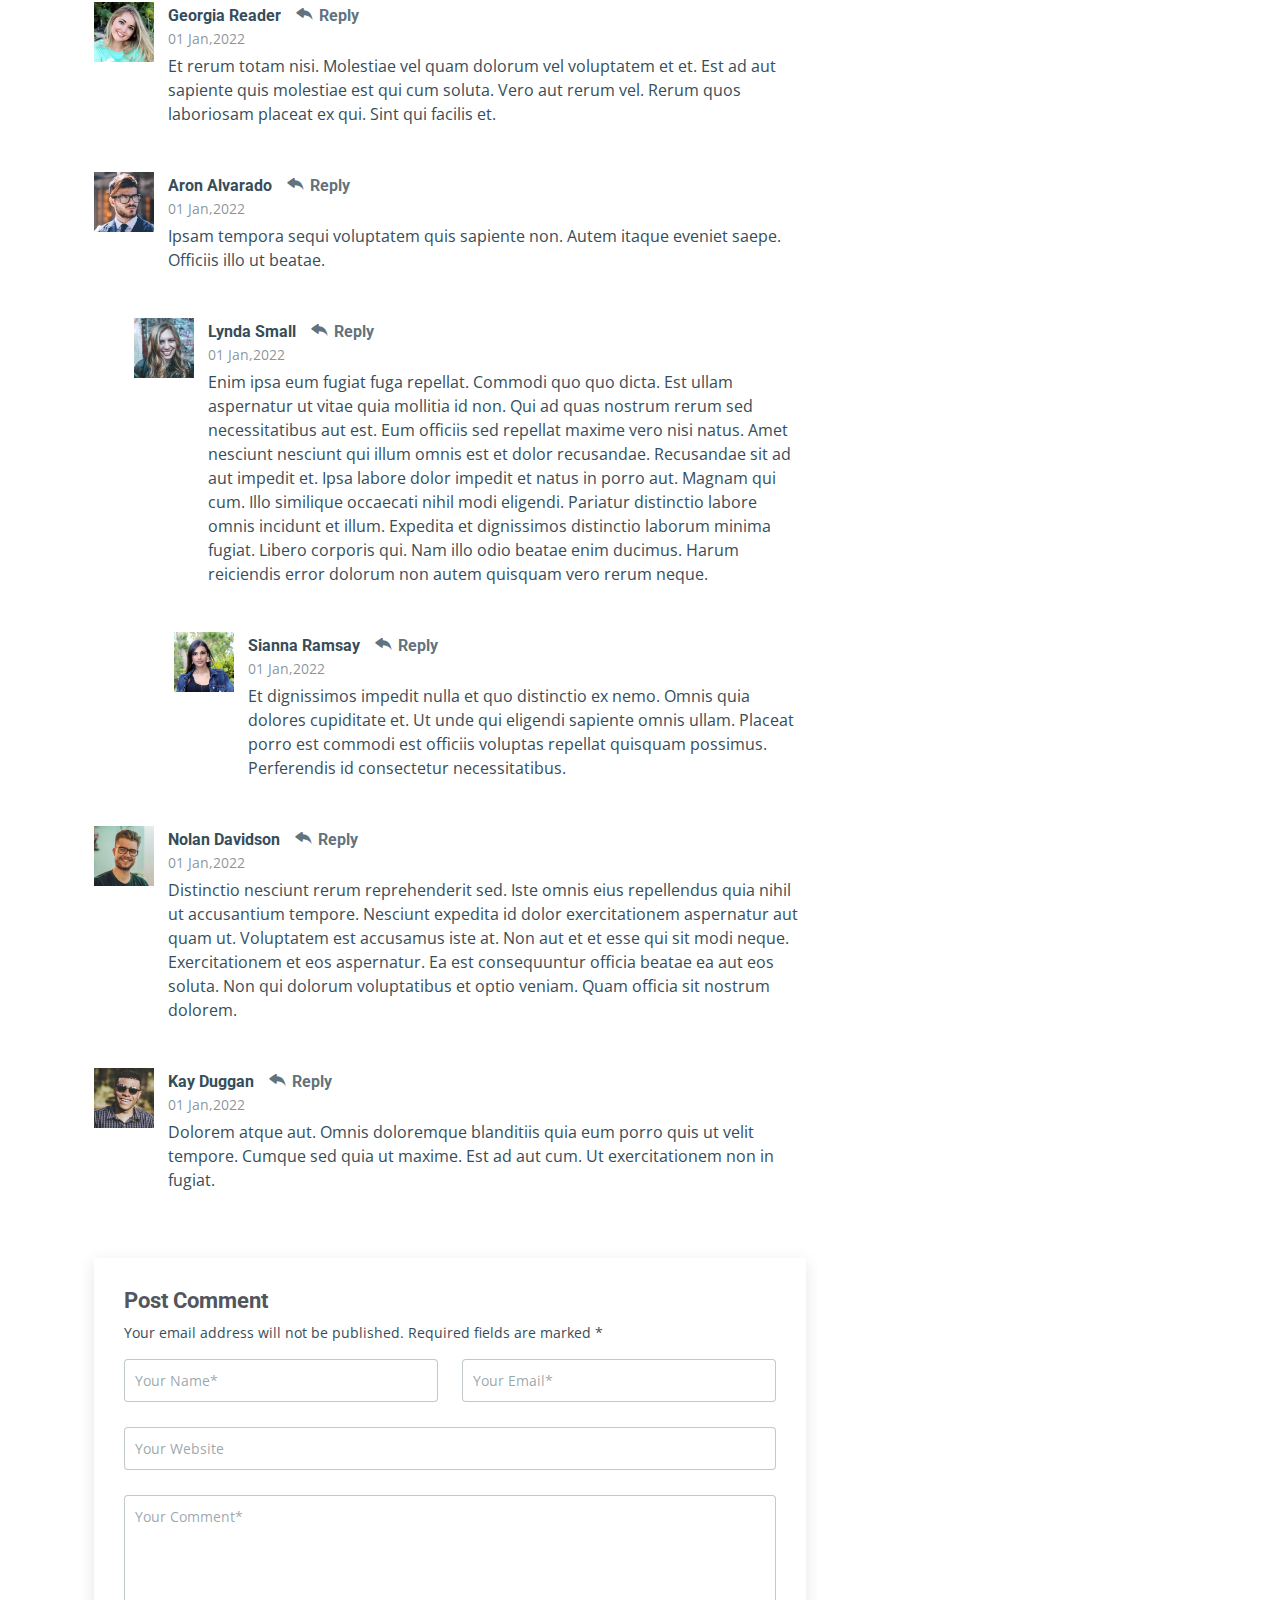
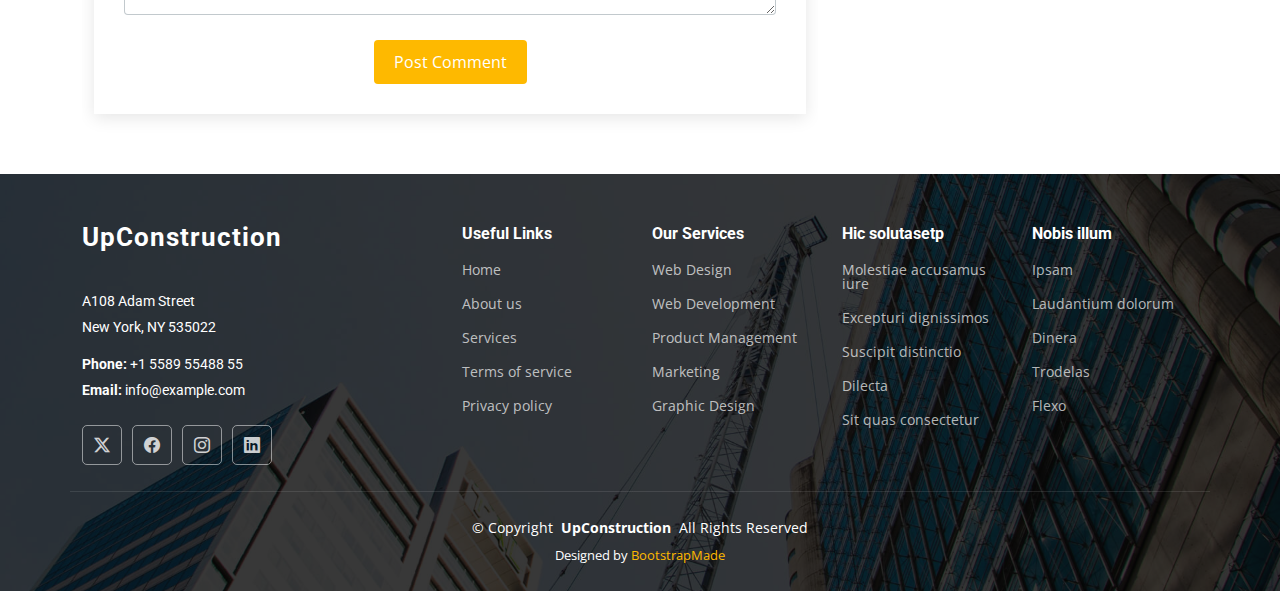
<file: UpConstruction/blog-details.html>
<!DOCTYPE html>
<html lang="en">

<head>
  <meta charset="utf-8">
  <meta content="width=device-width, initial-scale=1.0" name="viewport">
  <title>Blog Details - UpConstruction Bootstrap Template</title>
  <meta name="description" content="">
  <meta name="keywords" content="">

  <!-- Favicons -->
  <link href="assets/img/favicon.png" rel="icon">
  <link href="assets/img/apple-touch-icon.png" rel="apple-touch-icon">

  <!-- Fonts -->
  <link href="https://fonts.googleapis.com" rel="preconnect">
  <link href="https://fonts.gstatic.com" rel="preconnect" crossorigin>
  <link href="https://fonts.googleapis.com/css2?family=Roboto:ital,wght@0,100;0,300;0,400;0,500;0,700;0,900;1,100;1,300;1,400;1,500;1,700;1,900&family=Open+Sans:ital,wght@0,300;0,400;0,500;0,600;0,700;0,800;1,300;1,400;1,500;1,600;1,700;1,800&family=Poppins:ital,wght@0,100;0,200;0,300;0,400;0,500;0,600;0,700;0,800;0,900;1,100;1,200;1,300;1,400;1,500;1,600;1,700;1,800;1,900&display=swap" rel="stylesheet">

  <!-- Vendor CSS Files -->
  <link href="assets/vendor/bootstrap/css/bootstrap.min.css" rel="stylesheet">
  <link href="assets/vendor/bootstrap-icons/bootstrap-icons.css" rel="stylesheet">
  <link href="assets/vendor/aos/aos.css" rel="stylesheet">
  <link href="assets/vendor/fontawesome-free/css/all.min.css" rel="stylesheet">
  <link href="assets/vendor/glightbox/css/glightbox.min.css" rel="stylesheet">
  <link href="assets/vendor/swiper/swiper-bundle.min.css" rel="stylesheet">

  <!-- Main CSS File -->
  <link href="assets/css/main.css" rel="stylesheet">

  <!-- =======================================================
  * Template Name: UpConstruction
  * Template URL: https://bootstrapmade.com/upconstruction-bootstrap-construction-website-template/
  * Updated: Aug 07 2024 with Bootstrap v5.3.3
  * Author: BootstrapMade.com
  * License: https://bootstrapmade.com/license/
  ======================================================== -->
</head>

<body class="blog-details-page">

  <header id="header" class="header d-flex align-items-center fixed-top">
    <div class="container-fluid container-xl position-relative d-flex align-items-center justify-content-between">

      <a href="index.html" class="logo d-flex align-items-center">
        <!-- Uncomment the line below if you also wish to use an image logo -->
        <!-- <img src="assets/img/logo.png" alt=""> -->
        <h1 class="sitename">UpConstruction</h1> <span>.</span>
      </a>

      <nav id="navmenu" class="navmenu">
        <ul>
          <li><a href="index.html">Home</a></li>
          <li><a href="about.html">About</a></li>
          <li><a href="services.html">Services</a></li>
          <li><a href="projects.html">Projects</a></li>
          <li><a href="blog.html">Blog</a></li>
          <li class="dropdown"><a href="#"><span>Dropdown</span> <i class="bi bi-chevron-down toggle-dropdown"></i></a>
            <ul>
              <li><a href="#">Dropdown 1</a></li>
              <li class="dropdown"><a href="#"><span>Deep Dropdown</span> <i class="bi bi-chevron-down toggle-dropdown"></i></a>
                <ul>
                  <li><a href="#">Deep Dropdown 1</a></li>
                  <li><a href="#">Deep Dropdown 2</a></li>
                  <li><a href="#">Deep Dropdown 3</a></li>
                  <li><a href="#">Deep Dropdown 4</a></li>
                  <li><a href="#">Deep Dropdown 5</a></li>
                </ul>
              </li>
              <li><a href="#">Dropdown 2</a></li>
              <li><a href="#">Dropdown 3</a></li>
              <li><a href="#">Dropdown 4</a></li>
            </ul>
          </li>
          <li><a href="contact.html">Contact</a></li>
        </ul>
        <i class="mobile-nav-toggle d-xl-none bi bi-list"></i>
      </nav>

    </div>
  </header>

  <main class="main">

    <!-- Page Title -->
    <div class="page-title dark-background" style="background-image: url(assets/img/page-title-bg.jpg);">
      <div class="container position-relative">
        <h1>Blog Details</h1>
        <nav class="breadcrumbs">
          <ol>
            <li><a href="index.html">Home</a></li>
            <li class="current">Blog Details</li>
          </ol>
        </nav>
      </div>
    </div><!-- End Page Title -->

    <div class="container">
      <div class="row">

        <div class="col-lg-8">

          <!-- Blog Details Section -->
          <section id="blog-details" class="blog-details section">
            <div class="container">

              <article class="article">

                <div class="post-img">
                  <img src="assets/img/blog/blog-1.jpg" alt="" class="img-fluid">
                </div>

                <h2 class="title">Dolorum optio tempore voluptas dignissimos cumque fuga qui quibusdam quia</h2>

                <div class="meta-top">
                  <ul>
                    <li class="d-flex align-items-center"><i class="bi bi-person"></i> <a href="blog-details.html">John Doe</a></li>
                    <li class="d-flex align-items-center"><i class="bi bi-clock"></i> <a href="blog-details.html"><time datetime="2020-01-01">Jan 1, 2022</time></a></li>
                    <li class="d-flex align-items-center"><i class="bi bi-chat-dots"></i> <a href="blog-details.html">12 Comments</a></li>
                  </ul>
                </div><!-- End meta top -->

                <div class="content">
                  <p>
                    Similique neque nam consequuntur ad non maxime aliquam quas. Quibusdam animi praesentium. Aliquam et laboriosam eius aut nostrum quidem aliquid dicta.
                    Et eveniet enim. Qui velit est ea dolorem doloremque deleniti aperiam unde soluta. Est cum et quod quos aut ut et sit sunt. Voluptate porro consequatur assumenda perferendis dolore.
                  </p>

                  <p>
                    Sit repellat hic cupiditate hic ut nemo. Quis nihil sunt non reiciendis. Sequi in accusamus harum vel aspernatur. Excepturi numquam nihil cumque odio. Et voluptate cupiditate.
                  </p>

                  <blockquote>
                    <p>
                      Et vero doloremque tempore voluptatem ratione vel aut. Deleniti sunt animi aut. Aut eos aliquam doloribus minus autem quos.
                    </p>
                  </blockquote>

                  <p>
                    Sed quo laboriosam qui architecto. Occaecati repellendus omnis dicta inventore tempore provident voluptas mollitia aliquid. Id repellendus quia. Asperiores nihil magni dicta est suscipit perspiciatis. Voluptate ex rerum assumenda dolores nihil quaerat.
                    Dolor porro tempora et quibusdam voluptas. Beatae aut at ad qui tempore corrupti velit quisquam rerum. Omnis dolorum exercitationem harum qui qui blanditiis neque.
                    Iusto autem itaque. Repudiandae hic quae aspernatur ea neque qui. Architecto voluptatem magni. Vel magnam quod et tempora deleniti error rerum nihil tempora.
                  </p>

                  <h3>Et quae iure vel ut odit alias.</h3>
                  <p>
                    Officiis animi maxime nulla quo et harum eum quis a. Sit hic in qui quos fugit ut rerum atque. Optio provident dolores atque voluptatem rem excepturi molestiae qui. Voluptatem laborum omnis ullam quibusdam perspiciatis nulla nostrum. Voluptatum est libero eum nesciunt aliquid qui.
                    Quia et suscipit non sequi. Maxime sed odit. Beatae nesciunt nesciunt accusamus quia aut ratione aspernatur dolor. Sint harum eveniet dicta exercitationem minima. Exercitationem omnis asperiores natus aperiam dolor consequatur id ex sed. Quibusdam rerum dolores sint consequatur quidem ea.
                    Beatae minima sunt libero soluta sapiente in rem assumenda. Et qui odit voluptatem. Cum quibusdam voluptatem voluptatem accusamus mollitia aut atque aut.
                  </p>
                  <img src="assets/img/blog/blog-inside-post.jpg" class="img-fluid" alt="">

                  <h3>Ut repellat blanditiis est dolore sunt dolorum quae.</h3>
                  <p>
                    Rerum ea est assumenda pariatur quasi et quam. Facilis nam porro amet nostrum. In assumenda quia quae a id praesentium. Quos deleniti libero sed occaecati aut porro autem. Consectetur sed excepturi sint non placeat quia repellat incidunt labore. Autem facilis hic dolorum dolores vel.
                    Consectetur quasi id et optio praesentium aut asperiores eaque aut. Explicabo omnis quibusdam esse. Ex libero illum iusto totam et ut aut blanditiis. Veritatis numquam ut illum ut a quam vitae.
                  </p>
                  <p>
                    Alias quia non aliquid. Eos et ea velit. Voluptatem maxime enim omnis ipsa voluptas incidunt. Nulla sit eaque mollitia nisi asperiores est veniam.
                  </p>

                </div><!-- End post content -->

                <div class="meta-bottom">
                  <i class="bi bi-folder"></i>
                  <ul class="cats">
                    <li><a href="#">Business</a></li>
                  </ul>

                  <i class="bi bi-tags"></i>
                  <ul class="tags">
                    <li><a href="#">Creative</a></li>
                    <li><a href="#">Tips</a></li>
                    <li><a href="#">Marketing</a></li>
                  </ul>
                </div><!-- End meta bottom -->

              </article>

            </div>
          </section><!-- /Blog Details Section -->

          <!-- Blog Author Section -->
          <section id="blog-author" class="blog-author section">

            <div class="container">
              <div class="author-container d-flex align-items-center">
                <img src="assets/img/blog/blog-author.jpg" class="rounded-circle flex-shrink-0" alt="">
                <div>
                  <h4>Jane Smith</h4>
                  <div class="social-links">
                    <a href="https://x.com/#"><i class="bi bi-twitter-x"></i></a>
                    <a href="https://facebook.com/#"><i class="bi bi-facebook"></i></a>
                    <a href="https://instagram.com/#"><i class="biu bi-instagram"></i></a>
                  </div>
                  <p>
                    Itaque quidem optio quia voluptatibus dolorem dolor. Modi eum sed possimus accusantium. Quas repellat voluptatem officia numquam sint aspernatur voluptas. Esse et accusantium ut unde voluptas.
                  </p>
                </div>
              </div>
            </div>

          </section><!-- /Blog Author Section -->

          <!-- Blog Comments Section -->
          <section id="blog-comments" class="blog-comments section">

            <div class="container">

              <h4 class="comments-count">8 Comments</h4>

              <div id="comment-1" class="comment">
                <div class="d-flex">
                  <div class="comment-img"><img src="assets/img/blog/comments-1.jpg" alt=""></div>
                  <div>
                    <h5><a href="">Georgia Reader</a> <a href="#" class="reply"><i class="bi bi-reply-fill"></i> Reply</a></h5>
                    <time datetime="2020-01-01">01 Jan,2022</time>
                    <p>
                      Et rerum totam nisi. Molestiae vel quam dolorum vel voluptatem et et. Est ad aut sapiente quis molestiae est qui cum soluta.
                      Vero aut rerum vel. Rerum quos laboriosam placeat ex qui. Sint qui facilis et.
                    </p>
                  </div>
                </div>
              </div><!-- End comment #1 -->

              <div id="comment-2" class="comment">
                <div class="d-flex">
                  <div class="comment-img"><img src="assets/img/blog/comments-2.jpg" alt=""></div>
                  <div>
                    <h5><a href="">Aron Alvarado</a> <a href="#" class="reply"><i class="bi bi-reply-fill"></i> Reply</a></h5>
                    <time datetime="2020-01-01">01 Jan,2022</time>
                    <p>
                      Ipsam tempora sequi voluptatem quis sapiente non. Autem itaque eveniet saepe. Officiis illo ut beatae.
                    </p>
                  </div>
                </div>

                <div id="comment-reply-1" class="comment comment-reply">
                  <div class="d-flex">
                    <div class="comment-img"><img src="assets/img/blog/comments-3.jpg" alt=""></div>
                    <div>
                      <h5><a href="">Lynda Small</a> <a href="#" class="reply"><i class="bi bi-reply-fill"></i> Reply</a></h5>
                      <time datetime="2020-01-01">01 Jan,2022</time>
                      <p>
                        Enim ipsa eum fugiat fuga repellat. Commodi quo quo dicta. Est ullam aspernatur ut vitae quia mollitia id non. Qui ad quas nostrum rerum sed necessitatibus aut est. Eum officiis sed repellat maxime vero nisi natus. Amet nesciunt nesciunt qui illum omnis est et dolor recusandae.

                        Recusandae sit ad aut impedit et. Ipsa labore dolor impedit et natus in porro aut. Magnam qui cum. Illo similique occaecati nihil modi eligendi. Pariatur distinctio labore omnis incidunt et illum. Expedita et dignissimos distinctio laborum minima fugiat.

                        Libero corporis qui. Nam illo odio beatae enim ducimus. Harum reiciendis error dolorum non autem quisquam vero rerum neque.
                      </p>
                    </div>
                  </div>

                  <div id="comment-reply-2" class="comment comment-reply">
                    <div class="d-flex">
                      <div class="comment-img"><img src="assets/img/blog/comments-4.jpg" alt=""></div>
                      <div>
                        <h5><a href="">Sianna Ramsay</a> <a href="#" class="reply"><i class="bi bi-reply-fill"></i> Reply</a></h5>
                        <time datetime="2020-01-01">01 Jan,2022</time>
                        <p>
                          Et dignissimos impedit nulla et quo distinctio ex nemo. Omnis quia dolores cupiditate et. Ut unde qui eligendi sapiente omnis ullam. Placeat porro est commodi est officiis voluptas repellat quisquam possimus. Perferendis id consectetur necessitatibus.
                        </p>
                      </div>
                    </div>

                  </div><!-- End comment reply #2-->

                </div><!-- End comment reply #1-->

              </div><!-- End comment #2-->

              <div id="comment-3" class="comment">
                <div class="d-flex">
                  <div class="comment-img"><img src="assets/img/blog/comments-5.jpg" alt=""></div>
                  <div>
                    <h5><a href="">Nolan Davidson</a> <a href="#" class="reply"><i class="bi bi-reply-fill"></i> Reply</a></h5>
                    <time datetime="2020-01-01">01 Jan,2022</time>
                    <p>
                      Distinctio nesciunt rerum reprehenderit sed. Iste omnis eius repellendus quia nihil ut accusantium tempore. Nesciunt expedita id dolor exercitationem aspernatur aut quam ut. Voluptatem est accusamus iste at.
                      Non aut et et esse qui sit modi neque. Exercitationem et eos aspernatur. Ea est consequuntur officia beatae ea aut eos soluta. Non qui dolorum voluptatibus et optio veniam. Quam officia sit nostrum dolorem.
                    </p>
                  </div>
                </div>

              </div><!-- End comment #3 -->

              <div id="comment-4" class="comment">
                <div class="d-flex">
                  <div class="comment-img"><img src="assets/img/blog/comments-6.jpg" alt=""></div>
                  <div>
                    <h5><a href="">Kay Duggan</a> <a href="#" class="reply"><i class="bi bi-reply-fill"></i> Reply</a></h5>
                    <time datetime="2020-01-01">01 Jan,2022</time>
                    <p>
                      Dolorem atque aut. Omnis doloremque blanditiis quia eum porro quis ut velit tempore. Cumque sed quia ut maxime. Est ad aut cum. Ut exercitationem non in fugiat.
                    </p>
                  </div>
                </div>

              </div><!-- End comment #4 -->

            </div>

          </section><!-- /Blog Comments Section -->

          <!-- Comment Form Section -->
          <section id="comment-form" class="comment-form section">
            <div class="container">

              <form action="">

                <h4>Post Comment</h4>
                <p>Your email address will not be published. Required fields are marked * </p>
                <div class="row">
                  <div class="col-md-6 form-group">
                    <input name="name" type="text" class="form-control" placeholder="Your Name*">
                  </div>
                  <div class="col-md-6 form-group">
                    <input name="email" type="text" class="form-control" placeholder="Your Email*">
                  </div>
                </div>
                <div class="row">
                  <div class="col form-group">
                    <input name="website" type="text" class="form-control" placeholder="Your Website">
                  </div>
                </div>
                <div class="row">
                  <div class="col form-group">
                    <textarea name="comment" class="form-control" placeholder="Your Comment*"></textarea>
                  </div>
                </div>

                <div class="text-center">
                  <button type="submit" class="btn btn-primary">Post Comment</button>
                </div>

              </form>

            </div>
          </section><!-- /Comment Form Section -->

        </div>

        <div class="col-lg-4 sidebar">

          <div class="widgets-container">

            <!-- Search Widget -->
            <div class="search-widget widget-item">

              <h3 class="widget-title">Search</h3>
              <form action="">
                <input type="text">
                <button type="submit" title="Search"><i class="bi bi-search"></i></button>
              </form>

            </div><!--/Search Widget -->

            <!-- Categories Widget -->
            <div class="categories-widget widget-item">

              <h3 class="widget-title">Categories</h3>
              <ul class="mt-3">
                <li><a href="#">General <span>(25)</span></a></li>
                <li><a href="#">Lifestyle <span>(12)</span></a></li>
                <li><a href="#">Travel <span>(5)</span></a></li>
                <li><a href="#">Design <span>(22)</span></a></li>
                <li><a href="#">Creative <span>(8)</span></a></li>
                <li><a href="#">Educaion <span>(14)</span></a></li>
              </ul>

            </div><!--/Categories Widget -->

            <!-- Recent Posts Widget -->
            <div class="recent-posts-widget widget-item">

              <h3 class="widget-title">Recent Posts</h3>

              <div class="post-item">
                <img src="assets/img/blog/blog-recent-1.jpg" alt="" class="flex-shrink-0">
                <div>
                  <h4><a href="blog-details.html">Nihil blanditiis at in nihil autem</a></h4>
                  <time datetime="2020-01-01">Jan 1, 2020</time>
                </div>
              </div><!-- End recent post item-->

              <div class="post-item">
                <img src="assets/img/blog/blog-recent-2.jpg" alt="" class="flex-shrink-0">
                <div>
                  <h4><a href="blog-details.html">Quidem autem et impedit</a></h4>
                  <time datetime="2020-01-01">Jan 1, 2020</time>
                </div>
              </div><!-- End recent post item-->

              <div class="post-item">
                <img src="assets/img/blog/blog-recent-3.jpg" alt="" class="flex-shrink-0">
                <div>
                  <h4><a href="blog-details.html">Id quia et et ut maxime similique occaecati ut</a></h4>
                  <time datetime="2020-01-01">Jan 1, 2020</time>
                </div>
              </div><!-- End recent post item-->

              <div class="post-item">
                <img src="assets/img/blog/blog-recent-4.jpg" alt="" class="flex-shrink-0">
                <div>
                  <h4><a href="blog-details.html">Laborum corporis quo dara net para</a></h4>
                  <time datetime="2020-01-01">Jan 1, 2020</time>
                </div>
              </div><!-- End recent post item-->

              <div class="post-item">
                <img src="assets/img/blog/blog-recent-5.jpg" alt="" class="flex-shrink-0">
                <div>
                  <h4><a href="blog-details.html">Et dolores corrupti quae illo quod dolor</a></h4>
                  <time datetime="2020-01-01">Jan 1, 2020</time>
                </div>
              </div><!-- End recent post item-->

            </div><!--/Recent Posts Widget -->

            <!-- Tags Widget -->
            <div class="tags-widget widget-item">

              <h3 class="widget-title">Tags</h3>
              <ul>
                <li><a href="#">App</a></li>
                <li><a href="#">IT</a></li>
                <li><a href="#">Business</a></li>
                <li><a href="#">Mac</a></li>
                <li><a href="#">Design</a></li>
                <li><a href="#">Office</a></li>
                <li><a href="#">Creative</a></li>
                <li><a href="#">Studio</a></li>
                <li><a href="#">Smart</a></li>
                <li><a href="#">Tips</a></li>
                <li><a href="#">Marketing</a></li>
              </ul>

            </div><!--/Tags Widget -->

          </div>

        </div>

      </div>
    </div>

  </main>

  <footer id="footer" class="footer dark-background">

    <div class="container footer-top">
      <div class="row gy-4">
        <div class="col-lg-4 col-md-6 footer-about">
          <a href="index.html" class="logo d-flex align-items-center">
            <span class="sitename">UpConstruction</span>
          </a>
          <div class="footer-contact pt-3">
            <p>A108 Adam Street</p>
            <p>New York, NY 535022</p>
            <p class="mt-3"><strong>Phone:</strong> <span>+1 5589 55488 55</span></p>
            <p><strong>Email:</strong> <span>info@example.com</span></p>
          </div>
          <div class="social-links d-flex mt-4">
            <a href=""><i class="bi bi-twitter-x"></i></a>
            <a href=""><i class="bi bi-facebook"></i></a>
            <a href=""><i class="bi bi-instagram"></i></a>
            <a href=""><i class="bi bi-linkedin"></i></a>
          </div>
        </div>

        <div class="col-lg-2 col-md-3 footer-links">
          <h4>Useful Links</h4>
          <ul>
            <li><a href="#">Home</a></li>
            <li><a href="#">About us</a></li>
            <li><a href="#">Services</a></li>
            <li><a href="#">Terms of service</a></li>
            <li><a href="#">Privacy policy</a></li>
          </ul>
        </div>

        <div class="col-lg-2 col-md-3 footer-links">
          <h4>Our Services</h4>
          <ul>
            <li><a href="#">Web Design</a></li>
            <li><a href="#">Web Development</a></li>
            <li><a href="#">Product Management</a></li>
            <li><a href="#">Marketing</a></li>
            <li><a href="#">Graphic Design</a></li>
          </ul>
        </div>

        <div class="col-lg-2 col-md-3 footer-links">
          <h4>Hic solutasetp</h4>
          <ul>
            <li><a href="#">Molestiae accusamus iure</a></li>
            <li><a href="#">Excepturi dignissimos</a></li>
            <li><a href="#">Suscipit distinctio</a></li>
            <li><a href="#">Dilecta</a></li>
            <li><a href="#">Sit quas consectetur</a></li>
          </ul>
        </div>

        <div class="col-lg-2 col-md-3 footer-links">
          <h4>Nobis illum</h4>
          <ul>
            <li><a href="#">Ipsam</a></li>
            <li><a href="#">Laudantium dolorum</a></li>
            <li><a href="#">Dinera</a></li>
            <li><a href="#">Trodelas</a></li>
            <li><a href="#">Flexo</a></li>
          </ul>
        </div>

      </div>
    </div>

    <div class="container copyright text-center mt-4">
      <p>© <span>Copyright</span> <strong class="px-1 sitename">UpConstruction</strong> <span>All Rights Reserved</span></p>
      <div class="credits">
        <!-- All the links in the footer should remain intact. -->
        <!-- You can delete the links only if you've purchased the pro version. -->
        <!-- Licensing information: https://bootstrapmade.com/license/ -->
        <!-- Purchase the pro version with working PHP/AJAX contact form: [buy-url] -->
        Designed by <a href="https://bootstrapmade.com/">BootstrapMade</a>
      </div>
    </div>

  </footer>

  <!-- Scroll Top -->
  <a href="#" id="scroll-top" class="scroll-top d-flex align-items-center justify-content-center"><i class="bi bi-arrow-up-short"></i></a>

  <!-- Preloader -->
  <div id="preloader"></div>

  <!-- Vendor JS Files -->
  <script src="assets/vendor/bootstrap/js/bootstrap.bundle.min.js"></script>
  <script src="assets/vendor/php-email-form/validate.js"></script>
  <script src="assets/vendor/aos/aos.js"></script>
  <script src="assets/vendor/glightbox/js/glightbox.min.js"></script>
  <script src="assets/vendor/imagesloaded/imagesloaded.pkgd.min.js"></script>
  <script src="assets/vendor/isotope-layout/isotope.pkgd.min.js"></script>
  <script src="assets/vendor/swiper/swiper-bundle.min.js"></script>
  <script src="assets/vendor/purecounter/purecounter_vanilla.js"></script>

  <!-- Main JS File -->
  <script src="assets/js/main.js"></script>

</body>

</html>
</file>
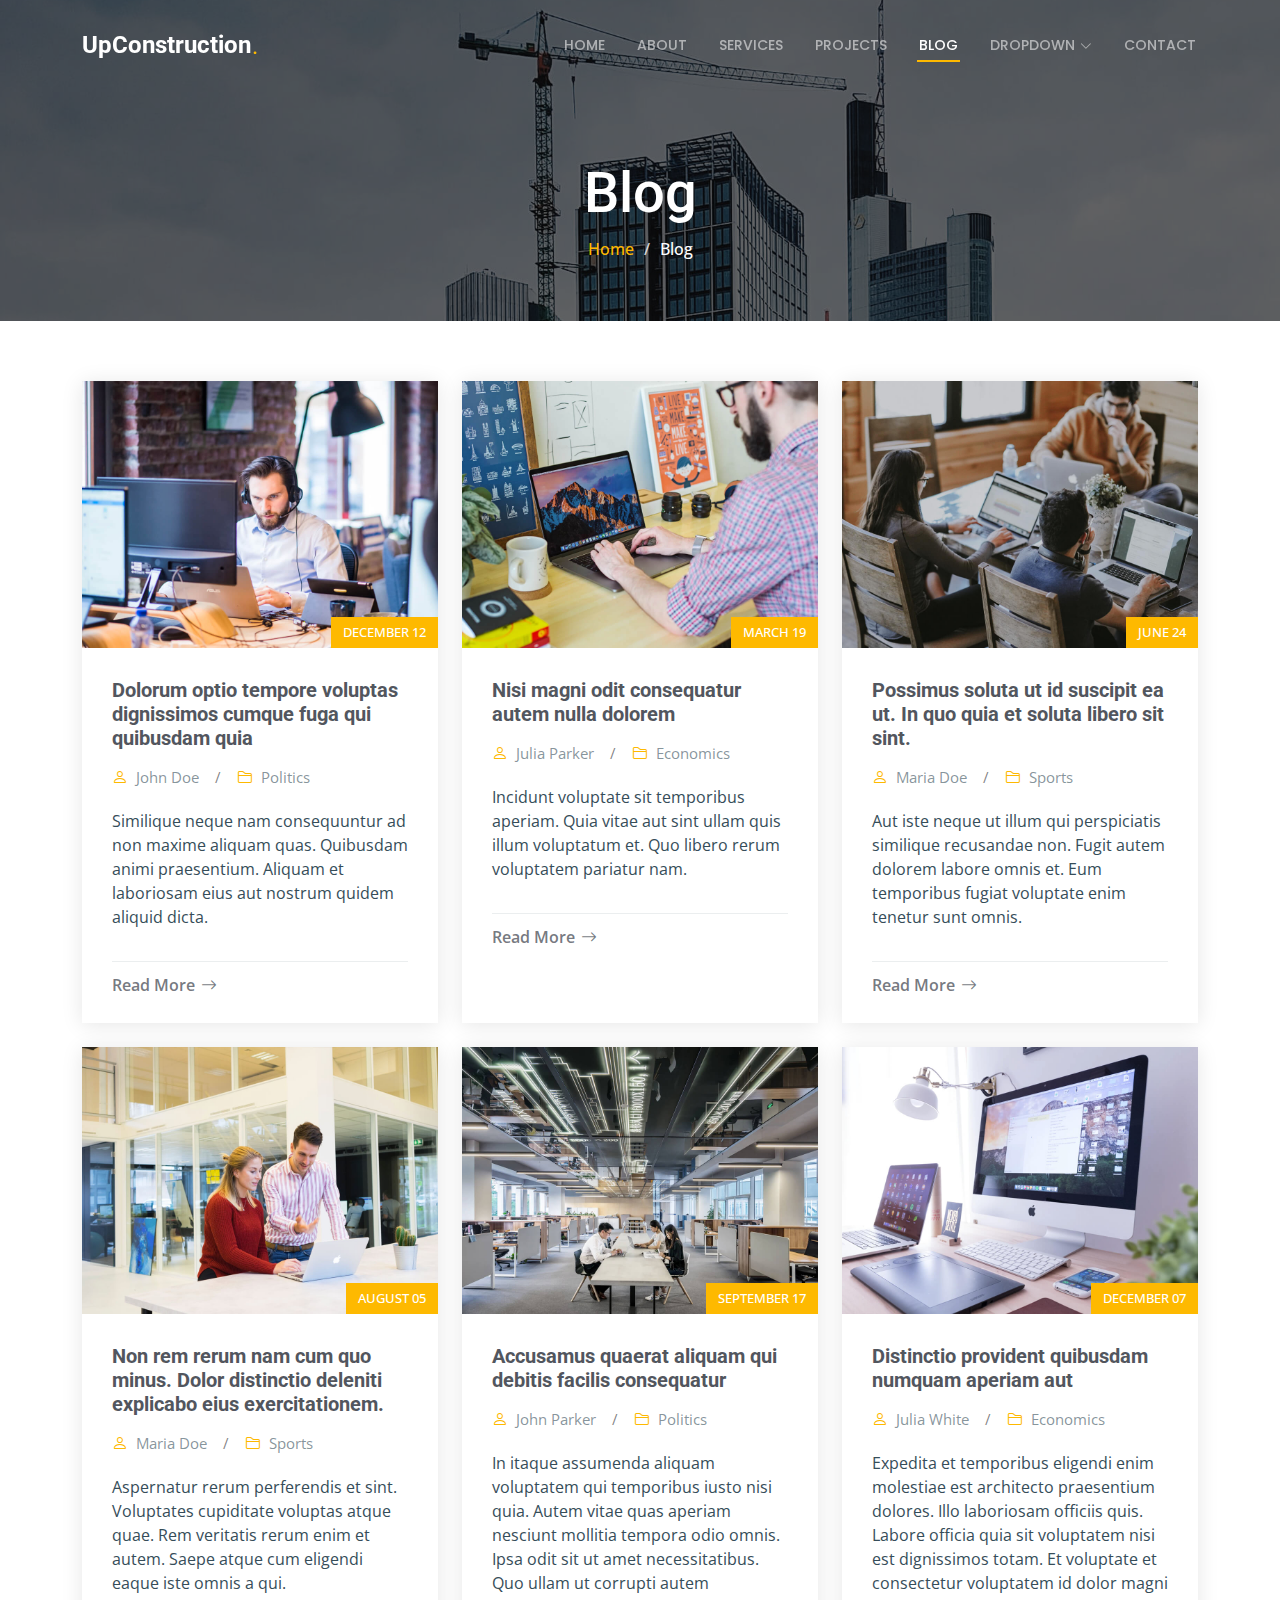
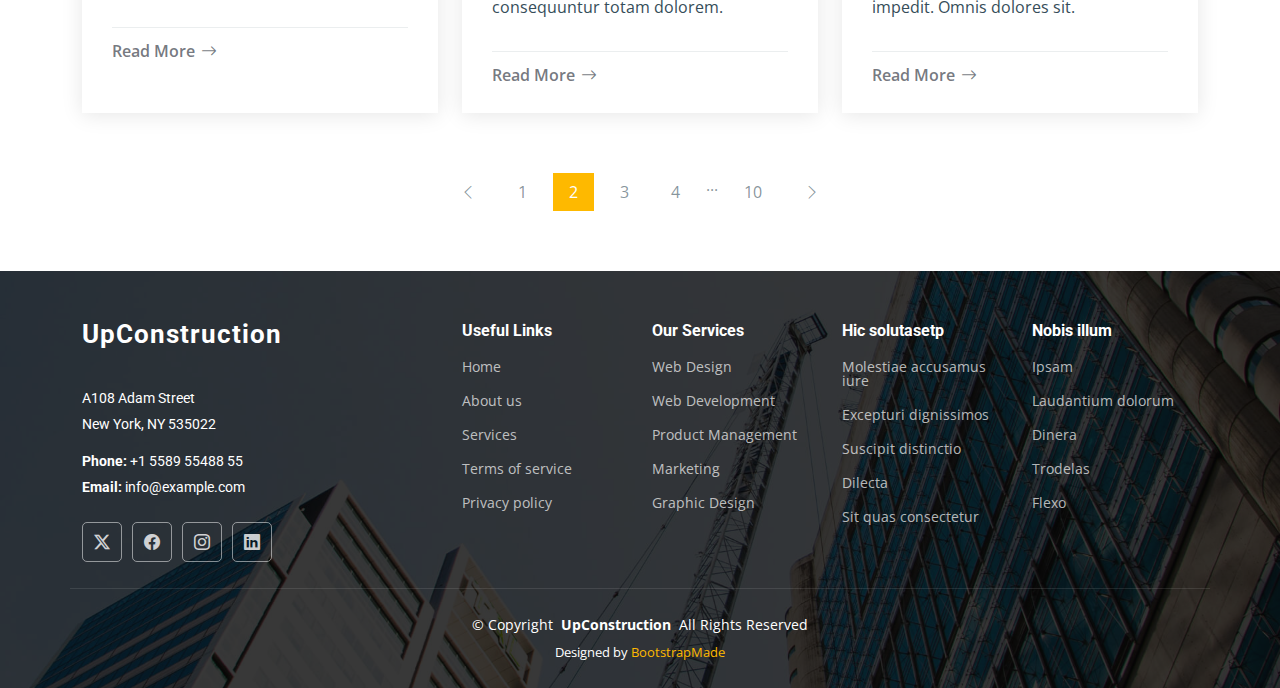
<file: UpConstruction/blog.html>
<!DOCTYPE html>
<html lang="en">

<head>
  <meta charset="utf-8">
  <meta content="width=device-width, initial-scale=1.0" name="viewport">
  <title>Blog - UpConstruction Bootstrap Template</title>
  <meta name="description" content="">
  <meta name="keywords" content="">

  <!-- Favicons -->
  <link href="assets/img/favicon.png" rel="icon">
  <link href="assets/img/apple-touch-icon.png" rel="apple-touch-icon">

  <!-- Fonts -->
  <link href="https://fonts.googleapis.com" rel="preconnect">
  <link href="https://fonts.gstatic.com" rel="preconnect" crossorigin>
  <link href="https://fonts.googleapis.com/css2?family=Roboto:ital,wght@0,100;0,300;0,400;0,500;0,700;0,900;1,100;1,300;1,400;1,500;1,700;1,900&family=Open+Sans:ital,wght@0,300;0,400;0,500;0,600;0,700;0,800;1,300;1,400;1,500;1,600;1,700;1,800&family=Poppins:ital,wght@0,100;0,200;0,300;0,400;0,500;0,600;0,700;0,800;0,900;1,100;1,200;1,300;1,400;1,500;1,600;1,700;1,800;1,900&display=swap" rel="stylesheet">

  <!-- Vendor CSS Files -->
  <link href="assets/vendor/bootstrap/css/bootstrap.min.css" rel="stylesheet">
  <link href="assets/vendor/bootstrap-icons/bootstrap-icons.css" rel="stylesheet">
  <link href="assets/vendor/aos/aos.css" rel="stylesheet">
  <link href="assets/vendor/fontawesome-free/css/all.min.css" rel="stylesheet">
  <link href="assets/vendor/glightbox/css/glightbox.min.css" rel="stylesheet">
  <link href="assets/vendor/swiper/swiper-bundle.min.css" rel="stylesheet">

  <!-- Main CSS File -->
  <link href="assets/css/main.css" rel="stylesheet">

  <!-- =======================================================
  * Template Name: UpConstruction
  * Template URL: https://bootstrapmade.com/upconstruction-bootstrap-construction-website-template/
  * Updated: Aug 07 2024 with Bootstrap v5.3.3
  * Author: BootstrapMade.com
  * License: https://bootstrapmade.com/license/
  ======================================================== -->
</head>

<body class="blog-page">

  <header id="header" class="header d-flex align-items-center fixed-top">
    <div class="container-fluid container-xl position-relative d-flex align-items-center justify-content-between">

      <a href="index.html" class="logo d-flex align-items-center">
        <!-- Uncomment the line below if you also wish to use an image logo -->
        <!-- <img src="assets/img/logo.png" alt=""> -->
        <h1 class="sitename">UpConstruction</h1> <span>.</span>
      </a>

      <nav id="navmenu" class="navmenu">
        <ul>
          <li><a href="index.html">Home</a></li>
          <li><a href="about.html">About</a></li>
          <li><a href="services.html">Services</a></li>
          <li><a href="projects.html">Projects</a></li>
          <li><a href="blog.html" class="active">Blog</a></li>
          <li class="dropdown"><a href="#"><span>Dropdown</span> <i class="bi bi-chevron-down toggle-dropdown"></i></a>
            <ul>
              <li><a href="#">Dropdown 1</a></li>
              <li class="dropdown"><a href="#"><span>Deep Dropdown</span> <i class="bi bi-chevron-down toggle-dropdown"></i></a>
                <ul>
                  <li><a href="#">Deep Dropdown 1</a></li>
                  <li><a href="#">Deep Dropdown 2</a></li>
                  <li><a href="#">Deep Dropdown 3</a></li>
                  <li><a href="#">Deep Dropdown 4</a></li>
                  <li><a href="#">Deep Dropdown 5</a></li>
                </ul>
              </li>
              <li><a href="#">Dropdown 2</a></li>
              <li><a href="#">Dropdown 3</a></li>
              <li><a href="#">Dropdown 4</a></li>
            </ul>
          </li>
          <li><a href="contact.html">Contact</a></li>
        </ul>
        <i class="mobile-nav-toggle d-xl-none bi bi-list"></i>
      </nav>

    </div>
  </header>

  <main class="main">

    <!-- Page Title -->
    <div class="page-title dark-background" style="background-image: url(assets/img/page-title-bg.jpg);">
      <div class="container position-relative">
        <h1>Blog</h1>
        <nav class="breadcrumbs">
          <ol>
            <li><a href="index.html">Home</a></li>
            <li class="current">Blog</li>
          </ol>
        </nav>
      </div>
    </div><!-- End Page Title -->

    <!-- Blog Posts Section -->
    <section id="blog-posts" class="blog-posts section">

      <div class="container">
        <div class="row gy-4">

          <div class="col-lg-4">
            <article class="position-relative h-100">

              <div class="post-img position-relative overflow-hidden">
                <img src="assets/img/blog/blog-1.jpg" class="img-fluid" alt="">
                <span class="post-date">December 12</span>
              </div>

              <div class="post-content d-flex flex-column">

                <h3 class="post-title">Dolorum optio tempore voluptas dignissimos cumque fuga qui quibusdam quia</h3>

                <div class="meta d-flex align-items-center">
                  <div class="d-flex align-items-center">
                    <i class="bi bi-person"></i> <span class="ps-2">John Doe</span>
                  </div>
                  <span class="px-3 text-black-50">/</span>
                  <div class="d-flex align-items-center">
                    <i class="bi bi-folder2"></i> <span class="ps-2">Politics</span>
                  </div>
                </div>

                <p>
                  Similique neque nam consequuntur ad non maxime aliquam quas. Quibusdam animi praesentium. Aliquam et laboriosam eius aut nostrum quidem aliquid dicta.
                </p>

                <hr>

                <a href="blog-details.html" class="readmore stretched-link"><span>Read More</span><i class="bi bi-arrow-right"></i></a>

              </div>

            </article>
          </div><!-- End post list item -->

          <div class="col-lg-4">
            <article class="position-relative h-100">

              <div class="post-img position-relative overflow-hidden">
                <img src="assets/img/blog/blog-2.jpg" class="img-fluid" alt="">
                <span class="post-date">March 19</span>
              </div>

              <div class="post-content d-flex flex-column">

                <h3 class="post-title">Nisi magni odit consequatur autem nulla dolorem</h3>

                <div class="meta d-flex align-items-center">
                  <div class="d-flex align-items-center">
                    <i class="bi bi-person"></i> <span class="ps-2">Julia Parker</span>
                  </div>
                  <span class="px-3 text-black-50">/</span>
                  <div class="d-flex align-items-center">
                    <i class="bi bi-folder2"></i> <span class="ps-2">Economics</span>
                  </div>
                </div>

                <p>
                  Incidunt voluptate sit temporibus aperiam. Quia vitae aut sint ullam quis illum voluptatum et. Quo libero rerum voluptatem pariatur nam.
                </p>

                <hr>

                <a href="blog-details.html" class="readmore stretched-link"><span>Read More</span><i class="bi bi-arrow-right"></i></a>

              </div>

            </article>
          </div><!-- End post list item -->

          <div class="col-lg-4">
            <article class="position-relative h-100">

              <div class="post-img position-relative overflow-hidden">
                <img src="assets/img/blog/blog-3.jpg" class="img-fluid" alt="">
                <span class="post-date">June 24</span>
              </div>

              <div class="post-content d-flex flex-column">

                <h3 class="post-title">Possimus soluta ut id suscipit ea ut. In quo quia et soluta libero sit sint.</h3>

                <div class="meta d-flex align-items-center">
                  <div class="d-flex align-items-center">
                    <i class="bi bi-person"></i> <span class="ps-2">Maria Doe</span>
                  </div>
                  <span class="px-3 text-black-50">/</span>
                  <div class="d-flex align-items-center">
                    <i class="bi bi-folder2"></i> <span class="ps-2">Sports</span>
                  </div>
                </div>

                <p>
                  Aut iste neque ut illum qui perspiciatis similique recusandae non. Fugit autem dolorem labore omnis et. Eum temporibus fugiat voluptate enim tenetur sunt omnis.
                </p>

                <hr>

                <a href="blog-details.html" class="readmore stretched-link"><span>Read More</span><i class="bi bi-arrow-right"></i></a>

              </div>

            </article>
          </div><!-- End post list item -->

          <div class="col-lg-4">
            <article class="position-relative h-100">

              <div class="post-img position-relative overflow-hidden">
                <img src="assets/img/blog/blog-4.jpg" class="img-fluid" alt="">
                <span class="post-date">August 05</span>
              </div>

              <div class="post-content d-flex flex-column">

                <h3 class="post-title">Non rem rerum nam cum quo minus. Dolor distinctio deleniti explicabo eius exercitationem.</h3>

                <div class="meta d-flex align-items-center">
                  <div class="d-flex align-items-center">
                    <i class="bi bi-person"></i> <span class="ps-2">Maria Doe</span>
                  </div>
                  <span class="px-3 text-black-50">/</span>
                  <div class="d-flex align-items-center">
                    <i class="bi bi-folder2"></i> <span class="ps-2">Sports</span>
                  </div>
                </div>

                <p>
                  Aspernatur rerum perferendis et sint. Voluptates cupiditate voluptas atque quae. Rem veritatis rerum enim et autem. Saepe atque cum eligendi eaque iste omnis a qui.
                </p>

                <hr>

                <a href="blog-details.html" class="readmore stretched-link"><span>Read More</span><i class="bi bi-arrow-right"></i></a>

              </div>

            </article>
          </div><!-- End post list item -->

          <div class="col-lg-4">
            <article class="position-relative h-100">

              <div class="post-img position-relative overflow-hidden">
                <img src="assets/img/blog/blog-5.jpg" class="img-fluid" alt="">
                <span class="post-date">September 17</span>
              </div>

              <div class="post-content d-flex flex-column">

                <h3 class="post-title">Accusamus quaerat aliquam qui debitis facilis consequatur</h3>

                <div class="meta d-flex align-items-center">
                  <div class="d-flex align-items-center">
                    <i class="bi bi-person"></i> <span class="ps-2">John Parker</span>
                  </div>
                  <span class="px-3 text-black-50">/</span>
                  <div class="d-flex align-items-center">
                    <i class="bi bi-folder2"></i> <span class="ps-2">Politics</span>
                  </div>
                </div>

                <p>
                  In itaque assumenda aliquam voluptatem qui temporibus iusto nisi quia. Autem vitae quas aperiam nesciunt mollitia tempora odio omnis. Ipsa odit sit ut amet necessitatibus. Quo ullam ut corrupti autem consequuntur totam dolorem.
                </p>

                <hr>

                <a href="blog-details.html" class="readmore stretched-link"><span>Read More</span><i class="bi bi-arrow-right"></i></a>

              </div>

            </article>
          </div><!-- End post list item -->

          <div class="col-lg-4">
            <article class="position-relative h-100">

              <div class="post-img position-relative overflow-hidden">
                <img src="assets/img/blog/blog-6.jpg" class="img-fluid" alt="">
                <span class="post-date">December 07</span>
              </div>

              <div class="post-content d-flex flex-column">

                <h3 class="post-title">Distinctio provident quibusdam numquam aperiam aut</h3>

                <div class="meta d-flex align-items-center">
                  <div class="d-flex align-items-center">
                    <i class="bi bi-person"></i> <span class="ps-2">Julia White</span>
                  </div>
                  <span class="px-3 text-black-50">/</span>
                  <div class="d-flex align-items-center">
                    <i class="bi bi-folder2"></i> <span class="ps-2">Economics</span>
                  </div>
                </div>

                <p>
                  Expedita et temporibus eligendi enim molestiae est architecto praesentium dolores. Illo laboriosam officiis quis. Labore officia quia sit voluptatem nisi est dignissimos totam. Et voluptate et consectetur voluptatem id dolor magni impedit. Omnis dolores sit.
                </p>

                <hr>

                <a href="blog-details.html" class="readmore stretched-link"><span>Read More</span><i class="bi bi-arrow-right"></i></a>

              </div>

            </article>
          </div><!-- End post list item -->

        </div>
      </div>

    </section><!-- /Blog Posts Section -->

    <!-- Blog Pagination Section -->
    <section id="blog-pagination" class="blog-pagination section">

      <div class="container">
        <div class="d-flex justify-content-center">
          <ul>
            <li><a href="#"><i class="bi bi-chevron-left"></i></a></li>
            <li><a href="#">1</a></li>
            <li><a href="#" class="active">2</a></li>
            <li><a href="#">3</a></li>
            <li><a href="#">4</a></li>
            <li>...</li>
            <li><a href="#">10</a></li>
            <li><a href="#"><i class="bi bi-chevron-right"></i></a></li>
          </ul>
        </div>
      </div>

    </section><!-- /Blog Pagination Section -->

  </main>

  <footer id="footer" class="footer dark-background">

    <div class="container footer-top">
      <div class="row gy-4">
        <div class="col-lg-4 col-md-6 footer-about">
          <a href="index.html" class="logo d-flex align-items-center">
            <span class="sitename">UpConstruction</span>
          </a>
          <div class="footer-contact pt-3">
            <p>A108 Adam Street</p>
            <p>New York, NY 535022</p>
            <p class="mt-3"><strong>Phone:</strong> <span>+1 5589 55488 55</span></p>
            <p><strong>Email:</strong> <span>info@example.com</span></p>
          </div>
          <div class="social-links d-flex mt-4">
            <a href=""><i class="bi bi-twitter-x"></i></a>
            <a href=""><i class="bi bi-facebook"></i></a>
            <a href=""><i class="bi bi-instagram"></i></a>
            <a href=""><i class="bi bi-linkedin"></i></a>
          </div>
        </div>

        <div class="col-lg-2 col-md-3 footer-links">
          <h4>Useful Links</h4>
          <ul>
            <li><a href="#">Home</a></li>
            <li><a href="#">About us</a></li>
            <li><a href="#">Services</a></li>
            <li><a href="#">Terms of service</a></li>
            <li><a href="#">Privacy policy</a></li>
          </ul>
        </div>

        <div class="col-lg-2 col-md-3 footer-links">
          <h4>Our Services</h4>
          <ul>
            <li><a href="#">Web Design</a></li>
            <li><a href="#">Web Development</a></li>
            <li><a href="#">Product Management</a></li>
            <li><a href="#">Marketing</a></li>
            <li><a href="#">Graphic Design</a></li>
          </ul>
        </div>

        <div class="col-lg-2 col-md-3 footer-links">
          <h4>Hic solutasetp</h4>
          <ul>
            <li><a href="#">Molestiae accusamus iure</a></li>
            <li><a href="#">Excepturi dignissimos</a></li>
            <li><a href="#">Suscipit distinctio</a></li>
            <li><a href="#">Dilecta</a></li>
            <li><a href="#">Sit quas consectetur</a></li>
          </ul>
        </div>

        <div class="col-lg-2 col-md-3 footer-links">
          <h4>Nobis illum</h4>
          <ul>
            <li><a href="#">Ipsam</a></li>
            <li><a href="#">Laudantium dolorum</a></li>
            <li><a href="#">Dinera</a></li>
            <li><a href="#">Trodelas</a></li>
            <li><a href="#">Flexo</a></li>
          </ul>
        </div>

      </div>
    </div>

    <div class="container copyright text-center mt-4">
      <p>© <span>Copyright</span> <strong class="px-1 sitename">UpConstruction</strong> <span>All Rights Reserved</span></p>
      <div class="credits">
        <!-- All the links in the footer should remain intact. -->
        <!-- You can delete the links only if you've purchased the pro version. -->
        <!-- Licensing information: https://bootstrapmade.com/license/ -->
        <!-- Purchase the pro version with working PHP/AJAX contact form: [buy-url] -->
        Designed by <a href="https://bootstrapmade.com/">BootstrapMade</a>
      </div>
    </div>

  </footer>

  <!-- Scroll Top -->
  <a href="#" id="scroll-top" class="scroll-top d-flex align-items-center justify-content-center"><i class="bi bi-arrow-up-short"></i></a>

  <!-- Preloader -->
  <div id="preloader"></div>

  <!-- Vendor JS Files -->
  <script src="assets/vendor/bootstrap/js/bootstrap.bundle.min.js"></script>
  <script src="assets/vendor/php-email-form/validate.js"></script>
  <script src="assets/vendor/aos/aos.js"></script>
  <script src="assets/vendor/glightbox/js/glightbox.min.js"></script>
  <script src="assets/vendor/imagesloaded/imagesloaded.pkgd.min.js"></script>
  <script src="assets/vendor/isotope-layout/isotope.pkgd.min.js"></script>
  <script src="assets/vendor/swiper/swiper-bundle.min.js"></script>
  <script src="assets/vendor/purecounter/purecounter_vanilla.js"></script>

  <!-- Main JS File -->
  <script src="assets/js/main.js"></script>

</body>

</html>
</file>
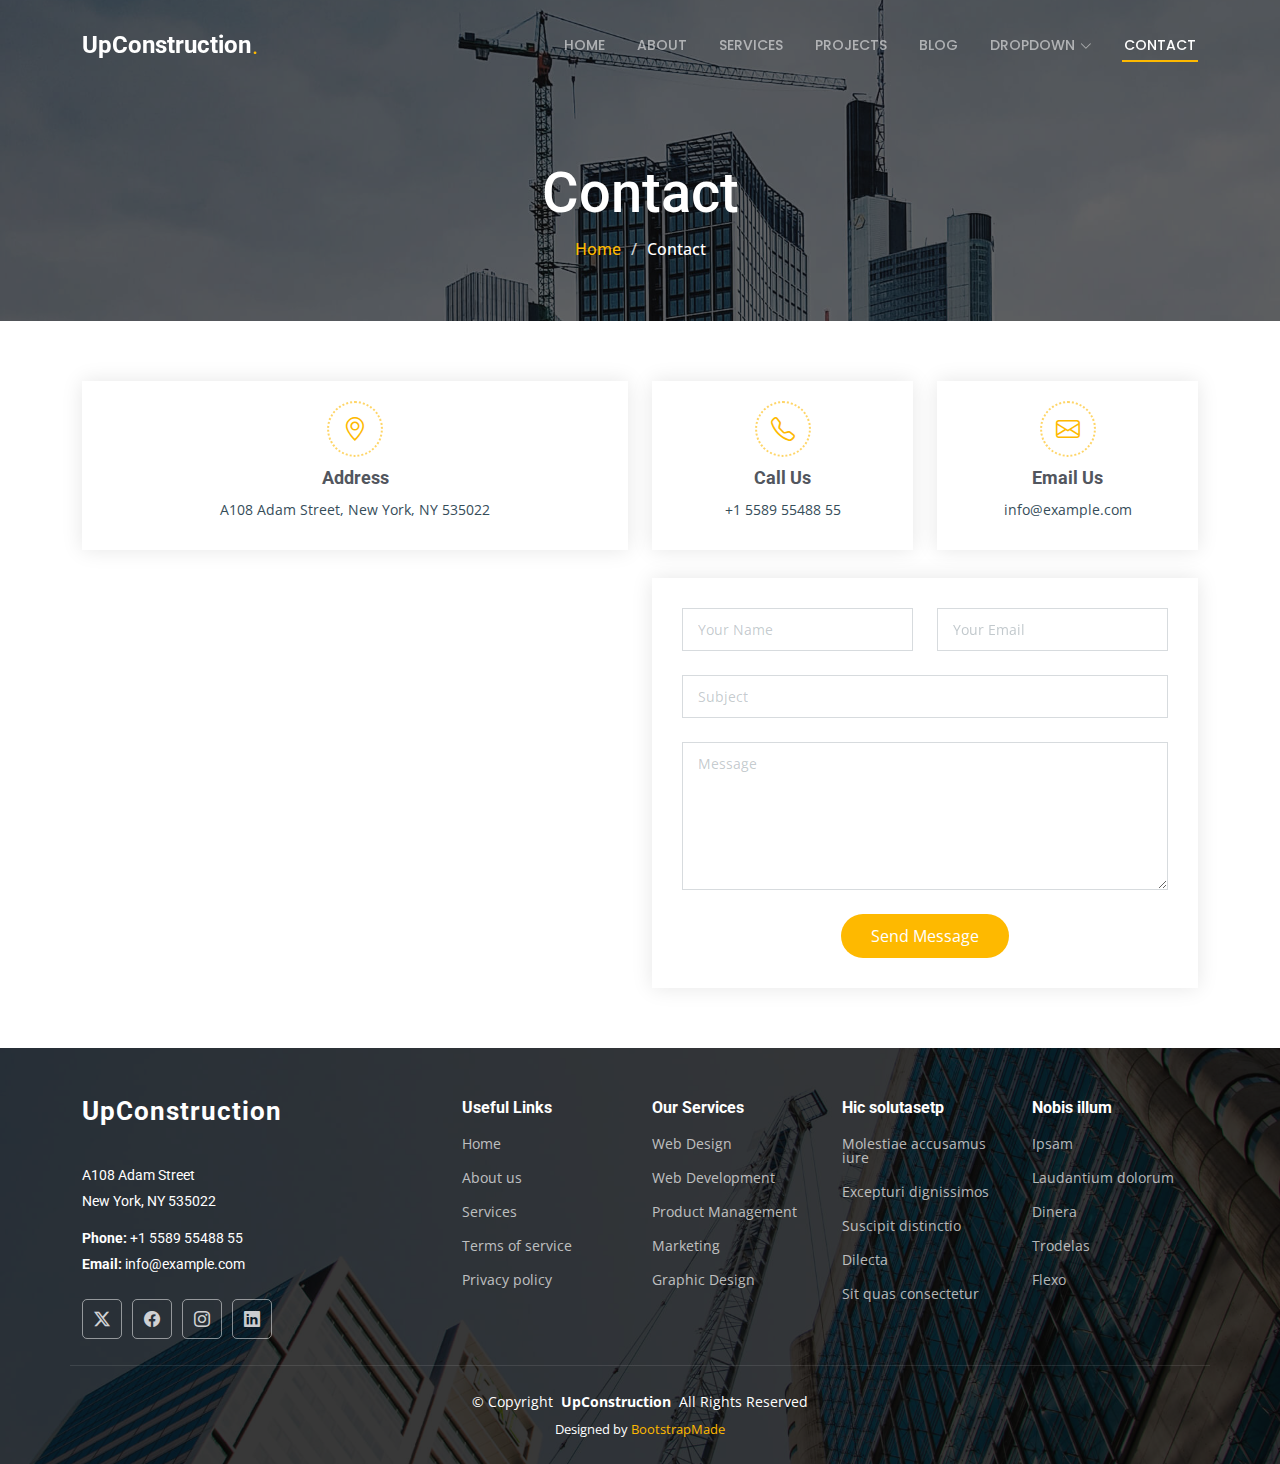
<file: UpConstruction/contact.html>
<!DOCTYPE html>
<html lang="en">

<head>
  <meta charset="utf-8">
  <meta content="width=device-width, initial-scale=1.0" name="viewport">
  <title>Contact - UpConstruction Bootstrap Template</title>
  <meta name="description" content="">
  <meta name="keywords" content="">

  <!-- Favicons -->
  <link href="assets/img/favicon.png" rel="icon">
  <link href="assets/img/apple-touch-icon.png" rel="apple-touch-icon">

  <!-- Fonts -->
  <link href="https://fonts.googleapis.com" rel="preconnect">
  <link href="https://fonts.gstatic.com" rel="preconnect" crossorigin>
  <link href="https://fonts.googleapis.com/css2?family=Roboto:ital,wght@0,100;0,300;0,400;0,500;0,700;0,900;1,100;1,300;1,400;1,500;1,700;1,900&family=Open+Sans:ital,wght@0,300;0,400;0,500;0,600;0,700;0,800;1,300;1,400;1,500;1,600;1,700;1,800&family=Poppins:ital,wght@0,100;0,200;0,300;0,400;0,500;0,600;0,700;0,800;0,900;1,100;1,200;1,300;1,400;1,500;1,600;1,700;1,800;1,900&display=swap" rel="stylesheet">

  <!-- Vendor CSS Files -->
  <link href="assets/vendor/bootstrap/css/bootstrap.min.css" rel="stylesheet">
  <link href="assets/vendor/bootstrap-icons/bootstrap-icons.css" rel="stylesheet">
  <link href="assets/vendor/aos/aos.css" rel="stylesheet">
  <link href="assets/vendor/fontawesome-free/css/all.min.css" rel="stylesheet">
  <link href="assets/vendor/glightbox/css/glightbox.min.css" rel="stylesheet">
  <link href="assets/vendor/swiper/swiper-bundle.min.css" rel="stylesheet">

  <!-- Main CSS File -->
  <link href="assets/css/main.css" rel="stylesheet">

  <!-- =======================================================
  * Template Name: UpConstruction
  * Template URL: https://bootstrapmade.com/upconstruction-bootstrap-construction-website-template/
  * Updated: Aug 07 2024 with Bootstrap v5.3.3
  * Author: BootstrapMade.com
  * License: https://bootstrapmade.com/license/
  ======================================================== -->
</head>

<body class="contact-page">

  <header id="header" class="header d-flex align-items-center fixed-top">
    <div class="container-fluid container-xl position-relative d-flex align-items-center justify-content-between">

      <a href="index.html" class="logo d-flex align-items-center">
        <!-- Uncomment the line below if you also wish to use an image logo -->
        <!-- <img src="assets/img/logo.png" alt=""> -->
        <h1 class="sitename">UpConstruction</h1> <span>.</span>
      </a>

      <nav id="navmenu" class="navmenu">
        <ul>
          <li><a href="index.html">Home</a></li>
          <li><a href="about.html">About</a></li>
          <li><a href="services.html">Services</a></li>
          <li><a href="projects.html">Projects</a></li>
          <li><a href="blog.html">Blog</a></li>
          <li class="dropdown"><a href="#"><span>Dropdown</span> <i class="bi bi-chevron-down toggle-dropdown"></i></a>
            <ul>
              <li><a href="#">Dropdown 1</a></li>
              <li class="dropdown"><a href="#"><span>Deep Dropdown</span> <i class="bi bi-chevron-down toggle-dropdown"></i></a>
                <ul>
                  <li><a href="#">Deep Dropdown 1</a></li>
                  <li><a href="#">Deep Dropdown 2</a></li>
                  <li><a href="#">Deep Dropdown 3</a></li>
                  <li><a href="#">Deep Dropdown 4</a></li>
                  <li><a href="#">Deep Dropdown 5</a></li>
                </ul>
              </li>
              <li><a href="#">Dropdown 2</a></li>
              <li><a href="#">Dropdown 3</a></li>
              <li><a href="#">Dropdown 4</a></li>
            </ul>
          </li>
          <li><a href="contact.html" class="active">Contact</a></li>
        </ul>
        <i class="mobile-nav-toggle d-xl-none bi bi-list"></i>
      </nav>

    </div>
  </header>

  <main class="main">

    <!-- Page Title -->
    <div class="page-title dark-background" style="background-image: url(assets/img/page-title-bg.jpg);">
      <div class="container position-relative">
        <h1>Contact</h1>
        <nav class="breadcrumbs">
          <ol>
            <li><a href="index.html">Home</a></li>
            <li class="current">Contact</li>
          </ol>
        </nav>
      </div>
    </div><!-- End Page Title -->

    <!-- Contact Section -->
    <section id="contact" class="contact section">

      <div class="container" data-aos="fade-up" data-aos-delay="100">

        <div class="row gy-4">

          <div class="col-lg-6">
            <div class="info-item d-flex flex-column justify-content-center align-items-center" data-aos="fade-up" data-aos-delay="200">
              <i class="bi bi-geo-alt"></i>
              <h3>Address</h3>
              <p>A108 Adam Street, New York, NY 535022</p>
            </div>
          </div><!-- End Info Item -->

          <div class="col-lg-3 col-md-6">
            <div class="info-item d-flex flex-column justify-content-center align-items-center" data-aos="fade-up" data-aos-delay="300">
              <i class="bi bi-telephone"></i>
              <h3>Call Us</h3>
              <p>+1 5589 55488 55</p>
            </div>
          </div><!-- End Info Item -->

          <div class="col-lg-3 col-md-6">
            <div class="info-item d-flex flex-column justify-content-center align-items-center" data-aos="fade-up" data-aos-delay="400">
              <i class="bi bi-envelope"></i>
              <h3>Email Us</h3>
              <p>info@example.com</p>
            </div>
          </div><!-- End Info Item -->

        </div>

        <div class="row gy-4 mt-1">
          <div class="col-lg-6" data-aos="fade-up" data-aos-delay="300">
            <iframe src="https://www.google.com/maps/embed?pb=!1m14!1m8!1m3!1d48389.78314118045!2d-74.006138!3d40.710059!3m2!1i1024!2i768!4f13.1!3m3!1m2!1s0x89c25a22a3bda30d%3A0xb89d1fe6bc499443!2sDowntown%20Conference%20Center!5e0!3m2!1sen!2sus!4v1676961268712!5m2!1sen!2sus" frameborder="0" style="border:0; width: 100%; height: 400px;" allowfullscreen="" loading="lazy" referrerpolicy="no-referrer-when-downgrade"></iframe>
          </div><!-- End Google Maps -->

          <div class="col-lg-6">
            <form action="forms/contact.php" method="post" class="php-email-form" data-aos="fade-up" data-aos-delay="400">
              <div class="row gy-4">

                <div class="col-md-6">
                  <input type="text" name="name" class="form-control" placeholder="Your Name" required="">
                </div>

                <div class="col-md-6 ">
                  <input type="email" class="form-control" name="email" placeholder="Your Email" required="">
                </div>

                <div class="col-md-12">
                  <input type="text" class="form-control" name="subject" placeholder="Subject" required="">
                </div>

                <div class="col-md-12">
                  <textarea class="form-control" name="message" rows="6" placeholder="Message" required=""></textarea>
                </div>

                <div class="col-md-12 text-center">
                  <div class="loading">Loading</div>
                  <div class="error-message"></div>
                  <div class="sent-message">Your message has been sent. Thank you!</div>

                  <button type="submit">Send Message</button>
                </div>

              </div>
            </form>
          </div><!-- End Contact Form -->

        </div>

      </div>

    </section><!-- /Contact Section -->

  </main>

  <footer id="footer" class="footer dark-background">

    <div class="container footer-top">
      <div class="row gy-4">
        <div class="col-lg-4 col-md-6 footer-about">
          <a href="index.html" class="logo d-flex align-items-center">
            <span class="sitename">UpConstruction</span>
          </a>
          <div class="footer-contact pt-3">
            <p>A108 Adam Street</p>
            <p>New York, NY 535022</p>
            <p class="mt-3"><strong>Phone:</strong> <span>+1 5589 55488 55</span></p>
            <p><strong>Email:</strong> <span>info@example.com</span></p>
          </div>
          <div class="social-links d-flex mt-4">
            <a href=""><i class="bi bi-twitter-x"></i></a>
            <a href=""><i class="bi bi-facebook"></i></a>
            <a href=""><i class="bi bi-instagram"></i></a>
            <a href=""><i class="bi bi-linkedin"></i></a>
          </div>
        </div>

        <div class="col-lg-2 col-md-3 footer-links">
          <h4>Useful Links</h4>
          <ul>
            <li><a href="#">Home</a></li>
            <li><a href="#">About us</a></li>
            <li><a href="#">Services</a></li>
            <li><a href="#">Terms of service</a></li>
            <li><a href="#">Privacy policy</a></li>
          </ul>
        </div>

        <div class="col-lg-2 col-md-3 footer-links">
          <h4>Our Services</h4>
          <ul>
            <li><a href="#">Web Design</a></li>
            <li><a href="#">Web Development</a></li>
            <li><a href="#">Product Management</a></li>
            <li><a href="#">Marketing</a></li>
            <li><a href="#">Graphic Design</a></li>
          </ul>
        </div>

        <div class="col-lg-2 col-md-3 footer-links">
          <h4>Hic solutasetp</h4>
          <ul>
            <li><a href="#">Molestiae accusamus iure</a></li>
            <li><a href="#">Excepturi dignissimos</a></li>
            <li><a href="#">Suscipit distinctio</a></li>
            <li><a href="#">Dilecta</a></li>
            <li><a href="#">Sit quas consectetur</a></li>
          </ul>
        </div>

        <div class="col-lg-2 col-md-3 footer-links">
          <h4>Nobis illum</h4>
          <ul>
            <li><a href="#">Ipsam</a></li>
            <li><a href="#">Laudantium dolorum</a></li>
            <li><a href="#">Dinera</a></li>
            <li><a href="#">Trodelas</a></li>
            <li><a href="#">Flexo</a></li>
          </ul>
        </div>

      </div>
    </div>

    <div class="container copyright text-center mt-4">
      <p>© <span>Copyright</span> <strong class="px-1 sitename">UpConstruction</strong> <span>All Rights Reserved</span></p>
      <div class="credits">
        <!-- All the links in the footer should remain intact. -->
        <!-- You can delete the links only if you've purchased the pro version. -->
        <!-- Licensing information: https://bootstrapmade.com/license/ -->
        <!-- Purchase the pro version with working PHP/AJAX contact form: [buy-url] -->
        Designed by <a href="https://bootstrapmade.com/">BootstrapMade</a>
      </div>
    </div>

  </footer>

  <!-- Scroll Top -->
  <a href="#" id="scroll-top" class="scroll-top d-flex align-items-center justify-content-center"><i class="bi bi-arrow-up-short"></i></a>

  <!-- Preloader -->
  <div id="preloader"></div>

  <!-- Vendor JS Files -->
  <script src="assets/vendor/bootstrap/js/bootstrap.bundle.min.js"></script>
  <script src="assets/vendor/php-email-form/validate.js"></script>
  <script src="assets/vendor/aos/aos.js"></script>
  <script src="assets/vendor/glightbox/js/glightbox.min.js"></script>
  <script src="assets/vendor/imagesloaded/imagesloaded.pkgd.min.js"></script>
  <script src="assets/vendor/isotope-layout/isotope.pkgd.min.js"></script>
  <script src="assets/vendor/swiper/swiper-bundle.min.js"></script>
  <script src="assets/vendor/purecounter/purecounter_vanilla.js"></script>

  <!-- Main JS File -->
  <script src="assets/js/main.js"></script>

</body>

</html>
</file>
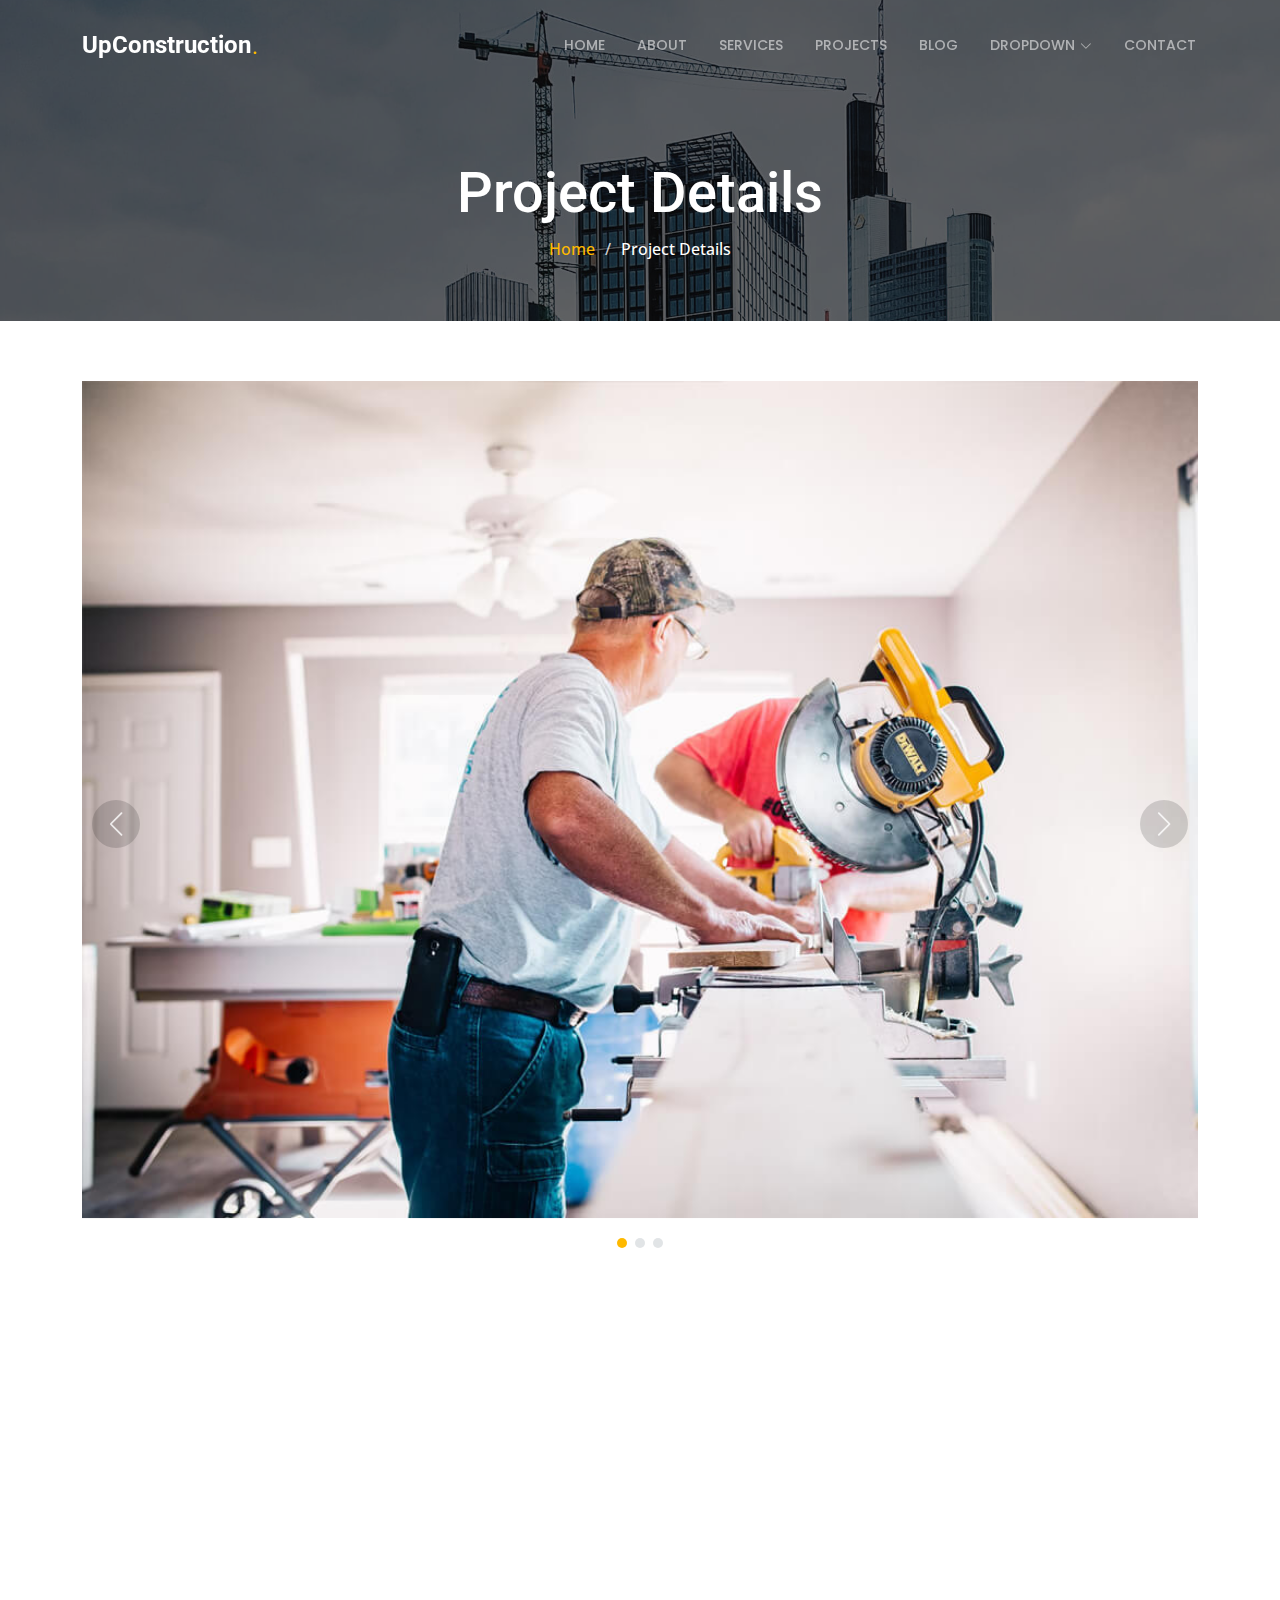
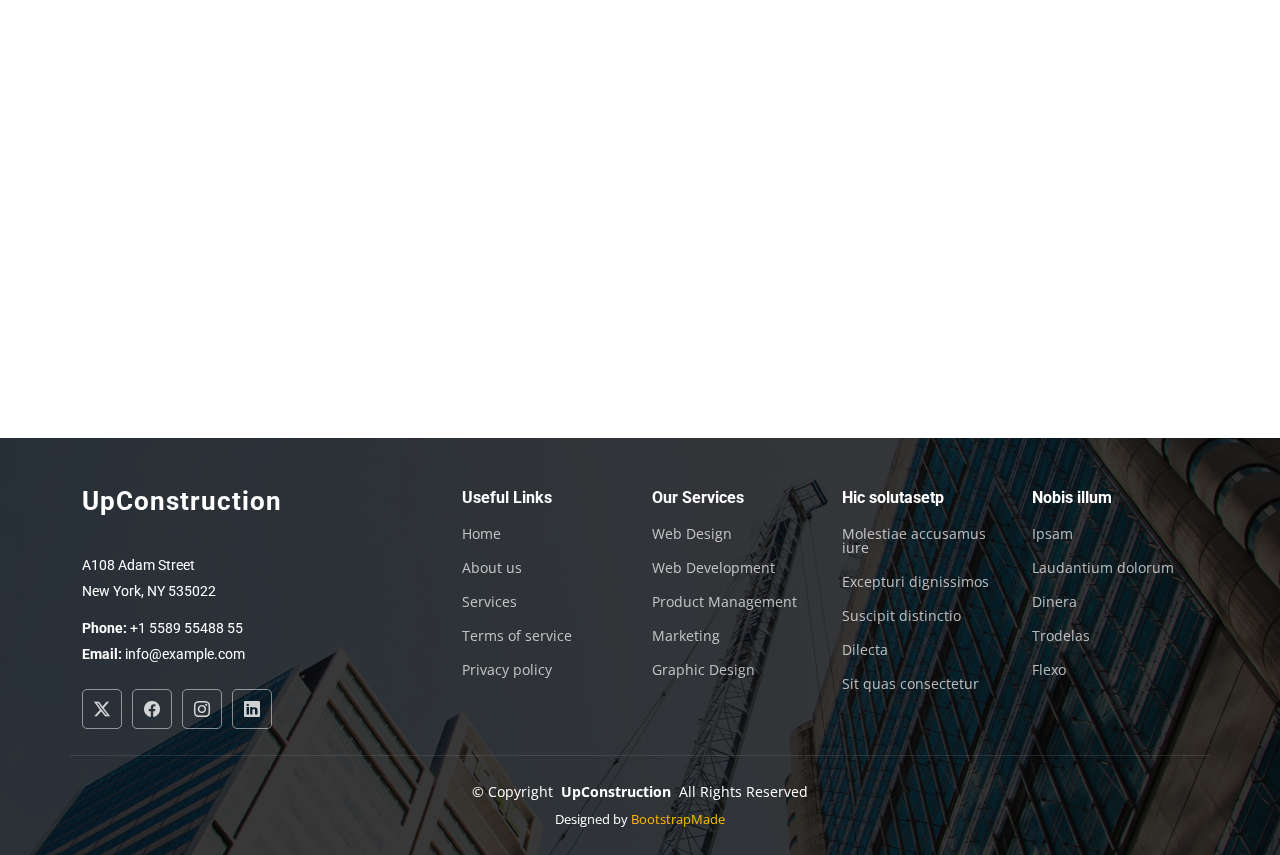
<file: UpConstruction/project-details.html>
<!DOCTYPE html>
<html lang="en">

<head>
  <meta charset="utf-8">
  <meta content="width=device-width, initial-scale=1.0" name="viewport">
  <title>Project Details - UpConstruction Bootstrap Template</title>
  <meta name="description" content="">
  <meta name="keywords" content="">

  <!-- Favicons -->
  <link href="assets/img/favicon.png" rel="icon">
  <link href="assets/img/apple-touch-icon.png" rel="apple-touch-icon">

  <!-- Fonts -->
  <link href="https://fonts.googleapis.com" rel="preconnect">
  <link href="https://fonts.gstatic.com" rel="preconnect" crossorigin>
  <link href="https://fonts.googleapis.com/css2?family=Roboto:ital,wght@0,100;0,300;0,400;0,500;0,700;0,900;1,100;1,300;1,400;1,500;1,700;1,900&family=Open+Sans:ital,wght@0,300;0,400;0,500;0,600;0,700;0,800;1,300;1,400;1,500;1,600;1,700;1,800&family=Poppins:ital,wght@0,100;0,200;0,300;0,400;0,500;0,600;0,700;0,800;0,900;1,100;1,200;1,300;1,400;1,500;1,600;1,700;1,800;1,900&display=swap" rel="stylesheet">

  <!-- Vendor CSS Files -->
  <link href="assets/vendor/bootstrap/css/bootstrap.min.css" rel="stylesheet">
  <link href="assets/vendor/bootstrap-icons/bootstrap-icons.css" rel="stylesheet">
  <link href="assets/vendor/aos/aos.css" rel="stylesheet">
  <link href="assets/vendor/fontawesome-free/css/all.min.css" rel="stylesheet">
  <link href="assets/vendor/glightbox/css/glightbox.min.css" rel="stylesheet">
  <link href="assets/vendor/swiper/swiper-bundle.min.css" rel="stylesheet">

  <!-- Main CSS File -->
  <link href="assets/css/main.css" rel="stylesheet">

  <!-- =======================================================
  * Template Name: UpConstruction
  * Template URL: https://bootstrapmade.com/upconstruction-bootstrap-construction-website-template/
  * Updated: Aug 07 2024 with Bootstrap v5.3.3
  * Author: BootstrapMade.com
  * License: https://bootstrapmade.com/license/
  ======================================================== -->
</head>

<body class="project-details-page">

  <header id="header" class="header d-flex align-items-center fixed-top">
    <div class="container-fluid container-xl position-relative d-flex align-items-center justify-content-between">

      <a href="index.html" class="logo d-flex align-items-center">
        <!-- Uncomment the line below if you also wish to use an image logo -->
        <!-- <img src="assets/img/logo.png" alt=""> -->
        <h1 class="sitename">UpConstruction</h1> <span>.</span>
      </a>

      <nav id="navmenu" class="navmenu">
        <ul>
          <li><a href="index.html">Home</a></li>
          <li><a href="about.html">About</a></li>
          <li><a href="services.html">Services</a></li>
          <li><a href="projects.html">Projects</a></li>
          <li><a href="blog.html">Blog</a></li>
          <li class="dropdown"><a href="#"><span>Dropdown</span> <i class="bi bi-chevron-down toggle-dropdown"></i></a>
            <ul>
              <li><a href="#">Dropdown 1</a></li>
              <li class="dropdown"><a href="#"><span>Deep Dropdown</span> <i class="bi bi-chevron-down toggle-dropdown"></i></a>
                <ul>
                  <li><a href="#">Deep Dropdown 1</a></li>
                  <li><a href="#">Deep Dropdown 2</a></li>
                  <li><a href="#">Deep Dropdown 3</a></li>
                  <li><a href="#">Deep Dropdown 4</a></li>
                  <li><a href="#">Deep Dropdown 5</a></li>
                </ul>
              </li>
              <li><a href="#">Dropdown 2</a></li>
              <li><a href="#">Dropdown 3</a></li>
              <li><a href="#">Dropdown 4</a></li>
            </ul>
          </li>
          <li><a href="contact.html">Contact</a></li>
        </ul>
        <i class="mobile-nav-toggle d-xl-none bi bi-list"></i>
      </nav>

    </div>
  </header>

  <main class="main">

    <!-- Page Title -->
    <div class="page-title dark-background" style="background-image: url(assets/img/page-title-bg.jpg);">
      <div class="container position-relative">
        <h1>Project Details</h1>
        <nav class="breadcrumbs">
          <ol>
            <li><a href="index.html">Home</a></li>
            <li class="current">Project Details</li>
          </ol>
        </nav>
      </div>
    </div><!-- End Page Title -->

    <!-- Project Details Section -->
    <section id="project-details" class="project-details section">

      <div class="container" data-aos="fade-up">

        <div class="portfolio-details-slider swiper init-swiper">
          <script type="application/json" class="swiper-config">
            {
              "loop": true,
              "speed": 600,
              "autoplay": {
                "delay": 5000
              },
              "slidesPerView": "auto",
              "navigation": {
                "nextEl": ".swiper-button-next",
                "prevEl": ".swiper-button-prev"
              },
              "pagination": {
                "el": ".swiper-pagination",
                "type": "bullets",
                "clickable": true
              }
            }
          </script>
          <div class="swiper-wrapper align-items-center">

            <div class="swiper-slide">
              <img src="assets/img/projects/remodeling-1.jpg" alt="">
            </div>

            <div class="swiper-slide">
              <img src="assets/img/projects/remodeling-2.jpg" alt="">
            </div>

            <div class="swiper-slide">
              <img src="assets/img/projects/remodeling-3.jpg" alt="">
            </div>

          </div>
          <div class="swiper-button-prev"></div>
          <div class="swiper-button-next"></div>
          <div class="swiper-pagination"></div>
        </div>

        <div class="row justify-content-between gy-4 mt-4">

          <div class="col-lg-8" data-aos="fade-up">
            <div class="portfolio-description">
              <h2>This is an example of portfolio details</h2>
              <p>
                Autem ipsum nam porro corporis rerum. Quis eos dolorem eos itaque inventore commodi labore quia quia. Exercitationem repudiandae officiis neque suscipit non officia eaque itaque enim. Voluptatem officia accusantium nesciunt est omnis tempora consectetur dignissimos. Sequi nulla at esse enim cum deserunt eius.
              </p>
              <p>
                Amet consequatur qui dolore veniam voluptatem voluptatem sit. Non aspernatur atque natus ut cum nam et. Praesentium error dolores rerum minus sequi quia veritatis eum. Eos et doloribus doloremque nesciunt molestiae laboriosam.
              </p>

              <div class="testimonial-item">
                <p>
                  <i class="bi bi-quote quote-icon-left"></i>
                  <span>Export tempor illum tamen malis malis eram quae irure esse labore quem cillum quid cillum eram malis quorum velit fore eram velit sunt aliqua noster fugiat irure amet legam anim culpa.</span>
                  <i class="bi bi-quote quote-icon-right"></i>
                </p>
                <div>
                  <img src="assets/img/testimonials/testimonials-2.jpg" class="testimonial-img" alt="">
                  <h3>Sara Wilsson</h3>
                  <h4>Designer</h4>
                </div>
              </div>

              <p>
                Impedit ipsum quae et aliquid doloribus et voluptatem quasi. Perspiciatis occaecati earum et magnam animi. Quibusdam non qui ea vitae suscipit vitae sunt. Repudiandae incidunt cumque minus deserunt assumenda tempore. Delectus voluptas necessitatibus est.
              </p>

              <p>
                Sunt voluptatum sapiente facilis quo odio aut ipsum repellat debitis. Molestiae et autem libero. Explicabo et quod necessitatibus similique quis dolor eum. Numquam eaque praesentium rem et qui nesciunt.
              </p>

            </div>
          </div>

          <div class="col-lg-3" data-aos="fade-up" data-aos-delay="100">
            <div class="portfolio-info">
              <h3>Project information</h3>
              <ul>
                <li><strong>Category</strong> Web design</li>
                <li><strong>Client</strong> ASU Company</li>
                <li><strong>Project date</strong> 01 March, 2020</li>
                <li><strong>Project URL</strong> <a href="#">www.example.com</a></li>
                <li><a href="#" class="btn-visit align-self-start">Visit Website</a></li>
              </ul>
            </div>
          </div>

        </div>

      </div>

    </section><!-- /Project Details Section -->

  </main>

  <footer id="footer" class="footer dark-background">

    <div class="container footer-top">
      <div class="row gy-4">
        <div class="col-lg-4 col-md-6 footer-about">
          <a href="index.html" class="logo d-flex align-items-center">
            <span class="sitename">UpConstruction</span>
          </a>
          <div class="footer-contact pt-3">
            <p>A108 Adam Street</p>
            <p>New York, NY 535022</p>
            <p class="mt-3"><strong>Phone:</strong> <span>+1 5589 55488 55</span></p>
            <p><strong>Email:</strong> <span>info@example.com</span></p>
          </div>
          <div class="social-links d-flex mt-4">
            <a href=""><i class="bi bi-twitter-x"></i></a>
            <a href=""><i class="bi bi-facebook"></i></a>
            <a href=""><i class="bi bi-instagram"></i></a>
            <a href=""><i class="bi bi-linkedin"></i></a>
          </div>
        </div>

        <div class="col-lg-2 col-md-3 footer-links">
          <h4>Useful Links</h4>
          <ul>
            <li><a href="#">Home</a></li>
            <li><a href="#">About us</a></li>
            <li><a href="#">Services</a></li>
            <li><a href="#">Terms of service</a></li>
            <li><a href="#">Privacy policy</a></li>
          </ul>
        </div>

        <div class="col-lg-2 col-md-3 footer-links">
          <h4>Our Services</h4>
          <ul>
            <li><a href="#">Web Design</a></li>
            <li><a href="#">Web Development</a></li>
            <li><a href="#">Product Management</a></li>
            <li><a href="#">Marketing</a></li>
            <li><a href="#">Graphic Design</a></li>
          </ul>
        </div>

        <div class="col-lg-2 col-md-3 footer-links">
          <h4>Hic solutasetp</h4>
          <ul>
            <li><a href="#">Molestiae accusamus iure</a></li>
            <li><a href="#">Excepturi dignissimos</a></li>
            <li><a href="#">Suscipit distinctio</a></li>
            <li><a href="#">Dilecta</a></li>
            <li><a href="#">Sit quas consectetur</a></li>
          </ul>
        </div>

        <div class="col-lg-2 col-md-3 footer-links">
          <h4>Nobis illum</h4>
          <ul>
            <li><a href="#">Ipsam</a></li>
            <li><a href="#">Laudantium dolorum</a></li>
            <li><a href="#">Dinera</a></li>
            <li><a href="#">Trodelas</a></li>
            <li><a href="#">Flexo</a></li>
          </ul>
        </div>

      </div>
    </div>

    <div class="container copyright text-center mt-4">
      <p>© <span>Copyright</span> <strong class="px-1 sitename">UpConstruction</strong> <span>All Rights Reserved</span></p>
      <div class="credits">
        <!-- All the links in the footer should remain intact. -->
        <!-- You can delete the links only if you've purchased the pro version. -->
        <!-- Licensing information: https://bootstrapmade.com/license/ -->
        <!-- Purchase the pro version with working PHP/AJAX contact form: [buy-url] -->
        Designed by <a href="https://bootstrapmade.com/">BootstrapMade</a>
      </div>
    </div>

  </footer>

  <!-- Scroll Top -->
  <a href="#" id="scroll-top" class="scroll-top d-flex align-items-center justify-content-center"><i class="bi bi-arrow-up-short"></i></a>

  <!-- Preloader -->
  <div id="preloader"></div>

  <!-- Vendor JS Files -->
  <script src="assets/vendor/bootstrap/js/bootstrap.bundle.min.js"></script>
  <script src="assets/vendor/php-email-form/validate.js"></script>
  <script src="assets/vendor/aos/aos.js"></script>
  <script src="assets/vendor/glightbox/js/glightbox.min.js"></script>
  <script src="assets/vendor/imagesloaded/imagesloaded.pkgd.min.js"></script>
  <script src="assets/vendor/isotope-layout/isotope.pkgd.min.js"></script>
  <script src="assets/vendor/swiper/swiper-bundle.min.js"></script>
  <script src="assets/vendor/purecounter/purecounter_vanilla.js"></script>

  <!-- Main JS File -->
  <script src="assets/js/main.js"></script>

</body>

</html>
</file>
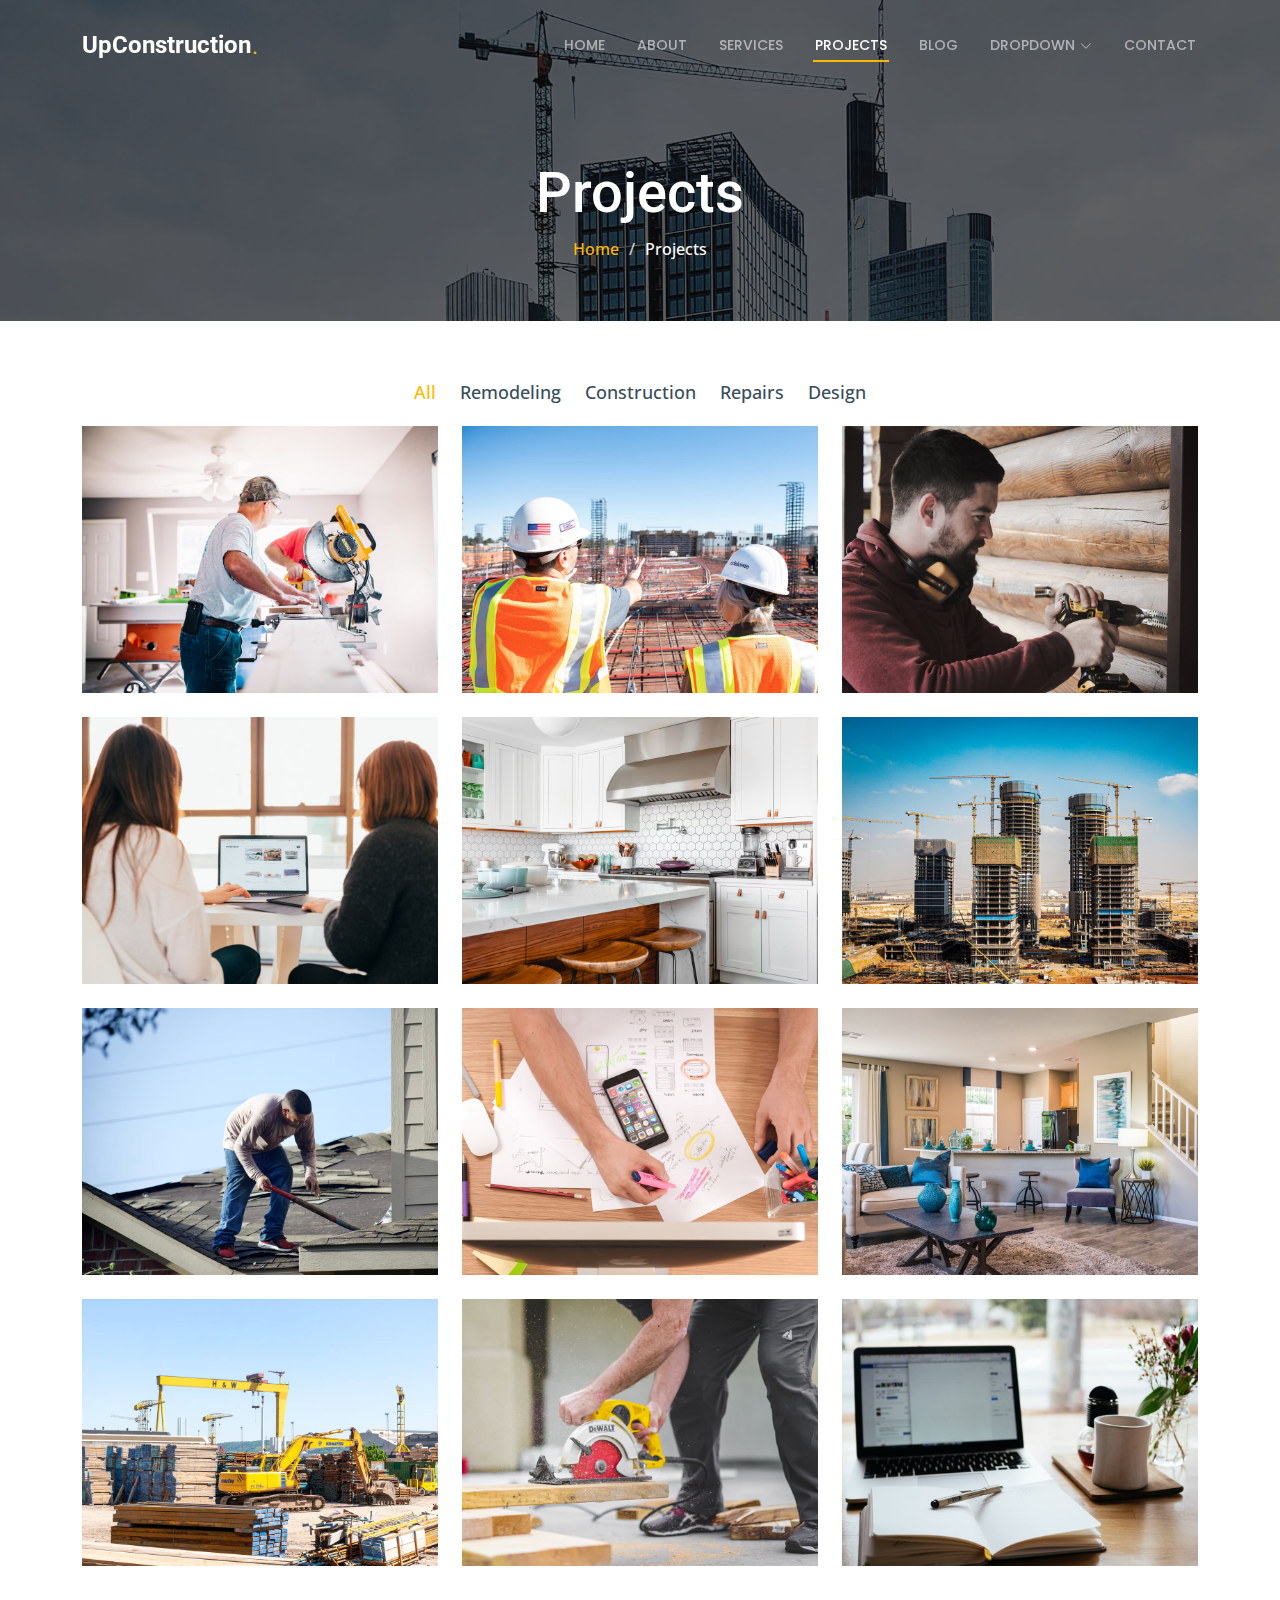
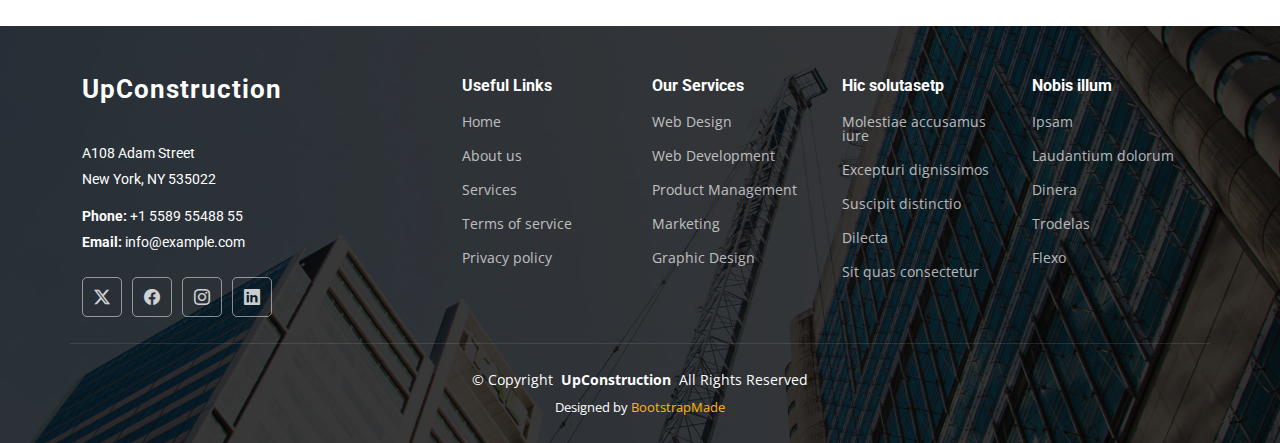
<file: UpConstruction/projects.html>
<!DOCTYPE html>
<html lang="en">

<head>
  <meta charset="utf-8">
  <meta content="width=device-width, initial-scale=1.0" name="viewport">
  <title>Projects - UpConstruction Bootstrap Template</title>
  <meta name="description" content="">
  <meta name="keywords" content="">

  <!-- Favicons -->
  <link href="assets/img/favicon.png" rel="icon">
  <link href="assets/img/apple-touch-icon.png" rel="apple-touch-icon">

  <!-- Fonts -->
  <link href="https://fonts.googleapis.com" rel="preconnect">
  <link href="https://fonts.gstatic.com" rel="preconnect" crossorigin>
  <link href="https://fonts.googleapis.com/css2?family=Roboto:ital,wght@0,100;0,300;0,400;0,500;0,700;0,900;1,100;1,300;1,400;1,500;1,700;1,900&family=Open+Sans:ital,wght@0,300;0,400;0,500;0,600;0,700;0,800;1,300;1,400;1,500;1,600;1,700;1,800&family=Poppins:ital,wght@0,100;0,200;0,300;0,400;0,500;0,600;0,700;0,800;0,900;1,100;1,200;1,300;1,400;1,500;1,600;1,700;1,800;1,900&display=swap" rel="stylesheet">

  <!-- Vendor CSS Files -->
  <link href="assets/vendor/bootstrap/css/bootstrap.min.css" rel="stylesheet">
  <link href="assets/vendor/bootstrap-icons/bootstrap-icons.css" rel="stylesheet">
  <link href="assets/vendor/aos/aos.css" rel="stylesheet">
  <link href="assets/vendor/fontawesome-free/css/all.min.css" rel="stylesheet">
  <link href="assets/vendor/glightbox/css/glightbox.min.css" rel="stylesheet">
  <link href="assets/vendor/swiper/swiper-bundle.min.css" rel="stylesheet">

  <!-- Main CSS File -->
  <link href="assets/css/main.css" rel="stylesheet">

  <!-- =======================================================
  * Template Name: UpConstruction
  * Template URL: https://bootstrapmade.com/upconstruction-bootstrap-construction-website-template/
  * Updated: Aug 07 2024 with Bootstrap v5.3.3
  * Author: BootstrapMade.com
  * License: https://bootstrapmade.com/license/
  ======================================================== -->
</head>

<body class="projects-page">

  <header id="header" class="header d-flex align-items-center fixed-top">
    <div class="container-fluid container-xl position-relative d-flex align-items-center justify-content-between">

      <a href="index.html" class="logo d-flex align-items-center">
        <!-- Uncomment the line below if you also wish to use an image logo -->
        <!-- <img src="assets/img/logo.png" alt=""> -->
        <h1 class="sitename">UpConstruction</h1> <span>.</span>
      </a>

      <nav id="navmenu" class="navmenu">
        <ul>
          <li><a href="index.html">Home</a></li>
          <li><a href="about.html">About</a></li>
          <li><a href="services.html">Services</a></li>
          <li><a href="projects.html" class="active">Projects</a></li>
          <li><a href="blog.html">Blog</a></li>
          <li class="dropdown"><a href="#"><span>Dropdown</span> <i class="bi bi-chevron-down toggle-dropdown"></i></a>
            <ul>
              <li><a href="#">Dropdown 1</a></li>
              <li class="dropdown"><a href="#"><span>Deep Dropdown</span> <i class="bi bi-chevron-down toggle-dropdown"></i></a>
                <ul>
                  <li><a href="#">Deep Dropdown 1</a></li>
                  <li><a href="#">Deep Dropdown 2</a></li>
                  <li><a href="#">Deep Dropdown 3</a></li>
                  <li><a href="#">Deep Dropdown 4</a></li>
                  <li><a href="#">Deep Dropdown 5</a></li>
                </ul>
              </li>
              <li><a href="#">Dropdown 2</a></li>
              <li><a href="#">Dropdown 3</a></li>
              <li><a href="#">Dropdown 4</a></li>
            </ul>
          </li>
          <li><a href="contact.html">Contact</a></li>
        </ul>
        <i class="mobile-nav-toggle d-xl-none bi bi-list"></i>
      </nav>

    </div>
  </header>

  <main class="main">

    <!-- Page Title -->
    <div class="page-title dark-background" style="background-image: url(assets/img/page-title-bg.jpg);">
      <div class="container position-relative">
        <h1>Projects</h1>
        <nav class="breadcrumbs">
          <ol>
            <li><a href="index.html">Home</a></li>
            <li class="current">Projects</li>
          </ol>
        </nav>
      </div>
    </div><!-- End Page Title -->

    <!-- Projects Section -->
    <section id="projects" class="projects section">

      <div class="container">

        <div class="isotope-layout" data-default-filter="*" data-layout="masonry" data-sort="original-order">

          <ul class="portfolio-filters isotope-filters" data-aos="fade-up" data-aos-delay="100">
            <li data-filter="*" class="filter-active">All</li>
            <li data-filter=".filter-remodeling">Remodeling</li>
            <li data-filter=".filter-construction">Construction</li>
            <li data-filter=".filter-repairs">Repairs</li>
            <li data-filter=".filter-design">Design</li>
          </ul><!-- End Portfolio Filters -->

          <div class="row gy-4 isotope-container" data-aos="fade-up" data-aos-delay="200">

            <div class="col-lg-4 col-md-6 portfolio-item isotope-item filter-remodeling">
              <div class="portfolio-content h-100">
                <img src="assets/img/projects/remodeling-1.jpg" class="img-fluid" alt="">
                <div class="portfolio-info">
                  <h4>App 1</h4>
                  <p>Lorem ipsum, dolor sit amet consectetur</p>
                  <a href="assets/img/projects/remodeling-1.jpg" title="App 1" data-gallery="portfolio-gallery-app" class="glightbox preview-link"><i class="bi bi-zoom-in"></i></a>
                  <a href="project-details.html" title="More Details" class="details-link"><i class="bi bi-link-45deg"></i></a>
                </div>
              </div>
            </div><!-- End Portfolio Item -->

            <div class="col-lg-4 col-md-6 portfolio-item isotope-item filter-construction">
              <div class="portfolio-content h-100">
                <img src="assets/img/projects/construction-1.jpg" class="img-fluid" alt="">
                <div class="portfolio-info">
                  <h4>Product 1</h4>
                  <p>Lorem ipsum, dolor sit amet consectetur</p>
                  <a href="assets/img/projects/construction-1.jpg" title="Product 1" data-gallery="portfolio-gallery-product" class="glightbox preview-link"><i class="bi bi-zoom-in"></i></a>
                  <a href="project-details.html" title="More Details" class="details-link"><i class="bi bi-link-45deg"></i></a>
                </div>
              </div>
            </div><!-- End Portfolio Item -->

            <div class="col-lg-4 col-md-6 portfolio-item isotope-item filter-repairs">
              <div class="portfolio-content h-100">
                <img src="assets/img/projects/repairs-1.jpg" class="img-fluid" alt="">
                <div class="portfolio-info">
                  <h4>Branding 1</h4>
                  <p>Lorem ipsum, dolor sit amet consectetur</p>
                  <a href="assets/img/projects/repairs-1.jpg" title="Branding 1" data-gallery="portfolio-gallery-branding" class="glightbox preview-link"><i class="bi bi-zoom-in"></i></a>
                  <a href="project-details.html" title="More Details" class="details-link"><i class="bi bi-link-45deg"></i></a>
                </div>
              </div>
            </div><!-- End Portfolio Item -->

            <div class="col-lg-4 col-md-6 portfolio-item isotope-item filter-design">
              <div class="portfolio-content h-100">
                <img src="assets/img/projects/design-1.jpg" class="img-fluid" alt="">
                <div class="portfolio-info">
                  <h4>Books 1</h4>
                  <p>Lorem ipsum, dolor sit amet consectetur</p>
                  <a href="assets/img/projects/design-1.jpg" title="Branding 1" data-gallery="portfolio-gallery-book" class="glightbox preview-link"><i class="bi bi-zoom-in"></i></a>
                  <a href="project-details.html" title="More Details" class="details-link"><i class="bi bi-link-45deg"></i></a>
                </div>
              </div>
            </div><!-- End Portfolio Item -->

            <div class="col-lg-4 col-md-6 portfolio-item isotope-item filter-remodeling">
              <div class="portfolio-content h-100">
                <img src="assets/img/projects/remodeling-2.jpg" class="img-fluid" alt="">
                <div class="portfolio-info">
                  <h4>App 2</h4>
                  <p>Lorem ipsum, dolor sit amet consectetur</p>
                  <a href="assets/img/projects/remodeling-2.jpg" title="App 2" data-gallery="portfolio-gallery-app" class="glightbox preview-link"><i class="bi bi-zoom-in"></i></a>
                  <a href="project-details.html" title="More Details" class="details-link"><i class="bi bi-link-45deg"></i></a>
                </div>
              </div>
            </div><!-- End Portfolio Item -->

            <div class="col-lg-4 col-md-6 portfolio-item isotope-item filter-construction">
              <div class="portfolio-content h-100">
                <img src="assets/img/projects/construction-2.jpg" class="img-fluid" alt="">
                <div class="portfolio-info">
                  <h4>Product 2</h4>
                  <p>Lorem ipsum, dolor sit amet consectetur</p>
                  <a href="assets/img/projects/construction-2.jpg" title="Product 2" data-gallery="portfolio-gallery-product" class="glightbox preview-link"><i class="bi bi-zoom-in"></i></a>
                  <a href="project-details.html" title="More Details" class="details-link"><i class="bi bi-link-45deg"></i></a>
                </div>
              </div>
            </div><!-- End Portfolio Item -->

            <div class="col-lg-4 col-md-6 portfolio-item isotope-item filter-repairs">
              <div class="portfolio-content h-100">
                <img src="assets/img/projects/repairs-2.jpg" class="img-fluid" alt="">
                <div class="portfolio-info">
                  <h4>Branding 2</h4>
                  <p>Lorem ipsum, dolor sit amet consectetur</p>
                  <a href="assets/img/projects/repairs-2.jpg" title="Branding 2" data-gallery="portfolio-gallery-branding" class="glightbox preview-link"><i class="bi bi-zoom-in"></i></a>
                  <a href="project-details.html" title="More Details" class="details-link"><i class="bi bi-link-45deg"></i></a>
                </div>
              </div>
            </div><!-- End Portfolio Item -->

            <div class="col-lg-4 col-md-6 portfolio-item isotope-item filter-design">
              <div class="portfolio-content h-100">
                <img src="assets/img/projects/design-2.jpg" class="img-fluid" alt="">
                <div class="portfolio-info">
                  <h4>Books 2</h4>
                  <p>Lorem ipsum, dolor sit amet consectetur</p>
                  <a href="assets/img/projects/design-2.jpg" title="Branding 2" data-gallery="portfolio-gallery-book" class="glightbox preview-link"><i class="bi bi-zoom-in"></i></a>
                  <a href="project-details.html" title="More Details" class="details-link"><i class="bi bi-link-45deg"></i></a>
                </div>
              </div>
            </div><!-- End Portfolio Item -->

            <div class="col-lg-4 col-md-6 portfolio-item isotope-item filter-remodeling">
              <div class="portfolio-content h-100">
                <img src="assets/img/projects/remodeling-3.jpg" class="img-fluid" alt="">
                <div class="portfolio-info">
                  <h4>App 3</h4>
                  <p>Lorem ipsum, dolor sit amet consectetur</p>
                  <a href="assets/img/projects/remodeling-3.jpg" title="App 3" data-gallery="portfolio-gallery-app" class="glightbox preview-link"><i class="bi bi-zoom-in"></i></a>
                  <a href="project-details.html" title="More Details" class="details-link"><i class="bi bi-link-45deg"></i></a>
                </div>
              </div>
            </div><!-- End Portfolio Item -->

            <div class="col-lg-4 col-md-6 portfolio-item isotope-item filter-construction">
              <div class="portfolio-content h-100">
                <img src="assets/img/projects/construction-3.jpg" class="img-fluid" alt="">
                <div class="portfolio-info">
                  <h4>Product 3</h4>
                  <p>Lorem ipsum, dolor sit amet consectetur</p>
                  <a href="assets/img/projects/construction-3.jpg" title="Product 3" data-gallery="portfolio-gallery-product" class="glightbox preview-link"><i class="bi bi-zoom-in"></i></a>
                  <a href="project-details.html" title="More Details" class="details-link"><i class="bi bi-link-45deg"></i></a>
                </div>
              </div>
            </div><!-- End Portfolio Item -->

            <div class="col-lg-4 col-md-6 portfolio-item isotope-item filter-repairs">
              <div class="portfolio-content h-100">
                <img src="assets/img/projects/repairs-3.jpg" class="img-fluid" alt="">
                <div class="portfolio-info">
                  <h4>Branding 3</h4>
                  <p>Lorem ipsum, dolor sit amet consectetur</p>
                  <a href="assets/img/projects/repairs-3.jpg" title="Branding 2" data-gallery="portfolio-gallery-branding" class="glightbox preview-link"><i class="bi bi-zoom-in"></i></a>
                  <a href="project-details.html" title="More Details" class="details-link"><i class="bi bi-link-45deg"></i></a>
                </div>
              </div>
            </div><!-- End Portfolio Item -->

            <div class="col-lg-4 col-md-6 portfolio-item isotope-item filter-design">
              <div class="portfolio-content h-100">
                <img src="assets/img/projects/design-3.jpg" class="img-fluid" alt="">
                <div class="portfolio-info">
                  <h4>Books 3</h4>
                  <p>Lorem ipsum, dolor sit amet consectetur</p>
                  <a href="assets/img/projects/design-3.jpg" title="Branding 3" data-gallery="portfolio-gallery-book" class="glightbox preview-link"><i class="bi bi-zoom-in"></i></a>
                  <a href="project-details.html" title="More Details" class="details-link"><i class="bi bi-link-45deg"></i></a>
                </div>
              </div>
            </div><!-- End Portfolio Item -->

          </div><!-- End Portfolio Container -->

        </div>

      </div>

    </section><!-- /Projects Section -->

  </main>

  <footer id="footer" class="footer dark-background">

    <div class="container footer-top">
      <div class="row gy-4">
        <div class="col-lg-4 col-md-6 footer-about">
          <a href="index.html" class="logo d-flex align-items-center">
            <span class="sitename">UpConstruction</span>
          </a>
          <div class="footer-contact pt-3">
            <p>A108 Adam Street</p>
            <p>New York, NY 535022</p>
            <p class="mt-3"><strong>Phone:</strong> <span>+1 5589 55488 55</span></p>
            <p><strong>Email:</strong> <span>info@example.com</span></p>
          </div>
          <div class="social-links d-flex mt-4">
            <a href=""><i class="bi bi-twitter-x"></i></a>
            <a href=""><i class="bi bi-facebook"></i></a>
            <a href=""><i class="bi bi-instagram"></i></a>
            <a href=""><i class="bi bi-linkedin"></i></a>
          </div>
        </div>

        <div class="col-lg-2 col-md-3 footer-links">
          <h4>Useful Links</h4>
          <ul>
            <li><a href="#">Home</a></li>
            <li><a href="#">About us</a></li>
            <li><a href="#">Services</a></li>
            <li><a href="#">Terms of service</a></li>
            <li><a href="#">Privacy policy</a></li>
          </ul>
        </div>

        <div class="col-lg-2 col-md-3 footer-links">
          <h4>Our Services</h4>
          <ul>
            <li><a href="#">Web Design</a></li>
            <li><a href="#">Web Development</a></li>
            <li><a href="#">Product Management</a></li>
            <li><a href="#">Marketing</a></li>
            <li><a href="#">Graphic Design</a></li>
          </ul>
        </div>

        <div class="col-lg-2 col-md-3 footer-links">
          <h4>Hic solutasetp</h4>
          <ul>
            <li><a href="#">Molestiae accusamus iure</a></li>
            <li><a href="#">Excepturi dignissimos</a></li>
            <li><a href="#">Suscipit distinctio</a></li>
            <li><a href="#">Dilecta</a></li>
            <li><a href="#">Sit quas consectetur</a></li>
          </ul>
        </div>

        <div class="col-lg-2 col-md-3 footer-links">
          <h4>Nobis illum</h4>
          <ul>
            <li><a href="#">Ipsam</a></li>
            <li><a href="#">Laudantium dolorum</a></li>
            <li><a href="#">Dinera</a></li>
            <li><a href="#">Trodelas</a></li>
            <li><a href="#">Flexo</a></li>
          </ul>
        </div>

      </div>
    </div>

    <div class="container copyright text-center mt-4">
      <p>© <span>Copyright</span> <strong class="px-1 sitename">UpConstruction</strong> <span>All Rights Reserved</span></p>
      <div class="credits">
        <!-- All the links in the footer should remain intact. -->
        <!-- You can delete the links only if you've purchased the pro version. -->
        <!-- Licensing information: https://bootstrapmade.com/license/ -->
        <!-- Purchase the pro version with working PHP/AJAX contact form: [buy-url] -->
        Designed by <a href="https://bootstrapmade.com/">BootstrapMade</a>
      </div>
    </div>

  </footer>

  <!-- Scroll Top -->
  <a href="#" id="scroll-top" class="scroll-top d-flex align-items-center justify-content-center"><i class="bi bi-arrow-up-short"></i></a>

  <!-- Preloader -->
  <div id="preloader"></div>

  <!-- Vendor JS Files -->
  <script src="assets/vendor/bootstrap/js/bootstrap.bundle.min.js"></script>
  <script src="assets/vendor/php-email-form/validate.js"></script>
  <script src="assets/vendor/aos/aos.js"></script>
  <script src="assets/vendor/glightbox/js/glightbox.min.js"></script>
  <script src="assets/vendor/imagesloaded/imagesloaded.pkgd.min.js"></script>
  <script src="assets/vendor/isotope-layout/isotope.pkgd.min.js"></script>
  <script src="assets/vendor/swiper/swiper-bundle.min.js"></script>
  <script src="assets/vendor/purecounter/purecounter_vanilla.js"></script>

  <!-- Main JS File -->
  <script src="assets/js/main.js"></script>

</body>

</html>
</file>
<file: assets/css/main.css>
/**
* Template Name: UpConstruction
* Template URL: https://bootstrapmade.com/upconstruction-bootstrap-construction-website-template/
* Updated: Aug 07 2024 with Bootstrap v5.3.3
* Author: BootstrapMade.com
* License: https://bootstrapmade.com/license/
*/

/*--------------------------------------------------------------
# Font & Color Variables
# Help: https://bootstrapmade.com/color-system/
--------------------------------------------------------------*/
/* Fonts */
:root {
  --default-font: "Open Sans",  system-ui, -apple-system, "Segoe UI", Roboto, "Helvetica Neue", Arial, "Noto Sans", "Liberation Sans", sans-serif, "Apple Color Emoji", "Segoe UI Emoji", "Segoe UI Symbol", "Noto Color Emoji";
  --heading-font: "Roboto",  sans-serif;
  --nav-font: "Poppins",  sans-serif;
}

/* Global Colors - The following color variables are used throughout the website. Updating them here will change the color scheme of the entire website */
:root { 
  --background-color: #000000; /* Background color for the entire website, including individual sections */
  --default-color: #ffffff; /* Default color used for the majority of the text content across the entire website */
  --heading-color: #b3aeae; /* Color for headings, subheadings and title throughout the website */
  --accent-color: #600dee; /* Accent color that represents your brand on the website. It's used for buttons, links, and other elements that need to stand out */
  --surface-color: #199df5; /* The surface color is used as a background of boxed elements within sections, such as cards, icon boxes, or other elements that require a visual separation from the global background. */
  --contrast-color: #ffffff; /* Contrast color for text, ensuring readability against backgrounds of accent, heading, or default colors. */
}

/* Nav Menu Colors - The following color variables are used specifically for the navigation menu. They are separate from the global colors to allow for more customization options */
:root {
  --nav-color: rgba(0, 0, 0, 0.55);  /* The default color of the main navmenu links */
  --nav-hover-color: #ffffff; /* Applied to main navmenu links when they are hovered over or active */
  --nav-mobile-background-color: #000000; /* Used as the background color for mobile navigation menu */
  --nav-dropdown-background-color: #ffffff; /* Used as the background color for dropdown items that appear when hovering over primary navigation items */
  --nav-dropdown-color: #0400ff; /* Used for navigation links of the dropdown items in the navigation menu. */
  --nav-dropdown-hover-color: #946363; /* Similar to --nav-hover-color, this color is applied to dropdown navigation links when they are hovered over. */
}

/* Color Presets - These classes override global colors when applied to any section or element, providing reuse of the sam color scheme. */

.light-background {
  --background-color: #f4f7f6;
  --surface-color: #ffffff;
}

.dark-background {
  --background-color: #060606;
  --default-color: #ffffff;
  --heading-color: #ffffff;
  --surface-color: #0e3dac;
  --contrast-color: #000000;
}

/* Smooth scroll */
:root {
  scroll-behavior: smooth;
}

/*--------------------------------------------------------------
# General Styling & Shared Classes
--------------------------------------------------------------*/
body {
  color: var(--default-color);
  background-color: var(--background-color);
  font-family: var(--default-font);
}

a {
  color: var(--accent-color);
  text-decoration: none;
  transition: 0.3s;
}

a:hover {
  color: color-mix(in srgb, var(--accent-color), transparent 25%);
  text-decoration: none;
}

h1,
h2,
h3,
h4,
h5,
h6 {
  color: var(--heading-color);
  font-family: var(--heading-font);
}



/*--------------------------------------------------------------
# Global Header
--------------------------------------------------------------*/
.header {
  --background-color: rgba(255, 255, 255, 0);
  --default-color: #ffffff;
  --heading-color: #ffffff;
  color: var(--default-color);
  background-color: var(--background-color);
  padding: 20px 0;
  transition: all 0.5s;
  z-index: 997;
}


.header .logo img {
  max-height: 32px;
  margin-right: 8px;
}

.header .logo h1 {
  font-size: 24px;
  margin: 0;
  font-weight: 700;
  color: var(--heading-color);
}

.header .logo span {
  font-size: 24px;
  padding-left: 1px;
  font-family: var(--heading-font);
  color: var(--color-primary);
}

.scrolled .header {
  box-shadow: 0px 0 18px rgb(43, 14, 211);
}

/* Global Header on Scroll
------------------------------*/
.scrolled .header {
  --background-color: rgb(0, 0, 0);
  --heading-color: #ffffff;
  --nav-color: #5500ff;
  --nav-hover-color: #0000fae2;
}

/*--------------------------------------------------------------
# Navigation Menu
--------------------------------------------------------------*/
/* Desktop Navigation */
/* Desktop Navigation */
@media (min-width: 1200px) {
  .navmenu {
    padding: 0;
  }

  .navmenu ul {
    margin: 0;
    display: flex;
    list-style: none;
    align-items: center;
  }

  .navmenu li {
    position: relative;
  }

  .navmenu>ul>li {
    white-space: nowrap;
    padding: 15px 14px;
  }

  .navmenu>ul>li:last-child {
    padding-right: 0;
  }

  .navmenu a:focus {
    color: var(--nav-color);
    font-size: 14px;
    padding: 0 2px;
    font-family: var(--nav-font);
    font-weight: 500;
    display: flex;
    align-items: center;
    justify-content: space-between;
    white-space: nowrap;
    transition: 0.3s;
    position: relative;
    text-transform: uppercase;
  }

  .navmenu a i,
  .navmenu a:focus i {
    font-size: 12px;
    line-height: 0;
    margin-left: 5px;
    transition: 0.3s;
  }

  .navmenu>ul>li>a:before {
    content: "";
    position: absolute;
    height: 2px;
    bottom: -6px;
    left: 0;
    background-color: var(--accent-color);
    visibility: hidden;
    width: 0px;
    transition: all 0.3s ease-in-out 0s;
  }

  .navmenu a:hover:before,
  .navmenu li:hover>a:before,
  .navmenu .active:before {
    visibility: visible;
    width: 100%;
  }

  .navmenu li:hover>a,
  .navmenu .active,
  .navmenu .active:focus {
    color: var(--nav-hover-color);
  }

  .navmenu .dropdown ul {
    margin: 0;
    padding: 10px 0;
    background: var(--nav-dropdown-background-color);
    display: block;
    position: absolute;
    visibility: hidden;
    left: 14px;
    top: 130%;
    opacity: 0;
    transition: 0.3s;
    border-radius: 4px;
    z-index: 99;
    box-shadow: 0px 0px 30px rgba(51, 0, 255, 0.1);
  }

  .navmenu .dropdown ul li {
    min-width: 200px;
  }

  .navmenu .dropdown ul a {
    padding: 10px 20px;
    font-size: 15px;
    text-transform: none;
    font-weight: 400;
    color: var(--nav-dropdown-color);
  }

  .navmenu .dropdown ul a i {
    font-size: 12px;
  }

  .navmenu .dropdown ul a:hover,
  .navmenu .dropdown ul .active:hover,
  .navmenu .dropdown ul li:hover>a {
    color: var(--nav-dropdown-hover-color);
  }

  .navmenu .dropdown:hover>ul {
    opacity: 1;
    top: 100%;
    visibility: visible;
  }

  .navmenu .dropdown .dropdown ul {
    top: 0;
    left: -90%;
    visibility: hidden;
  }

  .navmenu .dropdown .dropdown:hover>ul {
    opacity: 1;
    top: 0;
    left: -100%;
    visibility: visible;
  }
}

  .mobile-nav-active {
    overflow: hidden;
  }

  .mobile-nav-active .mobile-nav-toggle {
    color: #fff;
    position: absolute;
    font-size: 32px;
    top: 15px;
    right: 15px;
    margin-right: 0;
    z-index: 9999;
  }

  .mobile-nav-active .navmenu {
    position: fixed;
    overflow: hidden;
    inset: 0;
    background: rgba(33, 37, 41, 0.8);
    transition: 0.3s;
  }

  .mobile-nav-active .navmenu>ul {
    display: block;
  }


/*--------------------------------------------------------------
# Global Footer
--------------------------------------------------------------*/
.footer {
  color: var(--default-color);
  background-color: var(--background-color);
  background: url("../img/mg.jpeg") top center no-repeat;
  background-size: cover;
  font-size: 14px;
  position: relative;
}

.footer-links {
  text-align: center;
}

.footer-links span {
  display: inline-block;
  margin: 0 10px;
  
}

.footer .container {
  position: relative;
}

.footer:before {
  content: "";
  background: color-mix(in srgb, var(--background-color), transparent 20%);
  position: absolute;
  inset: 0;
}
.footer-top {
  display: flex;
  justify-content: center; /* Center the content horizontally */
  align-items: center; /* Align content vertically */
}

.logo {
  display: flex;
  align-items: center; /* Ensure the icon and text are aligned */
  gap: 10px; /* Space between icon and text */
  text-decoration: none; /* Remove underline from link */
}

.title-icon {
  width: 40px; /* Adjust size as needed */
  height: auto;
}


.footer .footer-about p {
  font-size: 14px;
  font-family: var(--heading-font);
}


.footer h4 {
  font-size: 16px;
  font-weight: bold;
  position: relative;
  padding-bottom: 12px;
}



.footer .copyright {
  padding-top: 25px;
  padding-bottom: 25px;
  border-top: 1px solid color-mix(in srgb, var(--default-color), transparent 90%);
}

.footer .copyright p {
  margin-bottom: 0;
}

.footer .credits {
  margin-top: 8px;
  font-size: 13px;
}

/*--------------------------------------------------------------
# Preloader
--------------------------------------------------------------*/
#preloader {
  position: fixed;
  inset: 0;
  z-index: 999999;
  overflow: hidden;
  background: var(--background-color);
  transition: all 0.6s ease-out;
}

#preloader:before {
  content: "";
  position: fixed;
  top: calc(50% - 30px);
  left: calc(50% - 30px);
  border: 6px solid #ffffff;
  border-color: var(--accent-color) transparent var(--accent-color) transparent;
  border-radius: 50%;
  width: 60px;
  height: 60px;
  animation: animate-preloader 1.5s linear infinite;
}

@keyframes animate-preloader {
  0% {
    transform: rotate(0deg);
  }

  100% {
    transform: rotate(360deg);
  }
}

/*--------------------------------------------------------------
# Scroll Top Button
--------------------------------------------------------------*/
.scroll-top {
  position: fixed;
  visibility: hidden;
  opacity: 0;
  right: 15px;
  bottom: 15px;
  z-index: 99999;
  background-color: var(--accent-color);
  width: 40px;
  height: 40px;
  border-radius: 4px;
  transition: all 0.4s;
}

.scroll-top i {
  font-size: 24px;
  color: var(--default-color);
  line-height: 0;
}

.scroll-top:hover {
  background-color: color-mix(in srgb, var(--accent-color), transparent 20%);
  color: var(--contrast-color);
}

.scroll-top.active {
  visibility: visible;
  opacity: 1;
}

/*--------------------------------------------------------------
# Disable aos animation delay on mobile devices
--------------------------------------------------------------*/
@media screen and (max-width: 768px) {
  [data-aos-delay] {
    transition-delay: 0 !important;
  }
}

/*--------------------------------------------------------------
# Global Page Titles & Breadcrumbs
--------------------------------------------------------------*/
.page-title {
  color: var(--default-color);
  background-color: var(--background-color);
  background-size: cover;
  background-position: center;
  background-repeat: no-repeat;
  padding: 160px 0 60px 0;
  text-align: center;
  position: relative;
}

.page-title:before {
  content: "";
  background-color: color-mix(in srgb, var(--background-color), transparent 40%);
  position: absolute;
  inset: 0;
}

.page-title h1 {
  font-size: 56px;
  font-weight: 500;
  margin-bottom: 10px;
}

.page-title .breadcrumbs ol {
  display: flex;
  flex-wrap: wrap;
  list-style: none;
  justify-content: center;
  padding: 0;
  margin: 0;
  font-size: 16px;
  font-weight: 500;
}

.page-title .breadcrumbs ol li+li {
  padding-left: 10px;
}

.page-title .breadcrumbs ol li+li::before {
  content: "/";
  display: inline-block;
  padding-right: 10px;
  color: color-mix(in srgb, var(--default-color), transparent 20%);
}

/*--------------------------------------------------------------
# Global Sections
--------------------------------------------------------------*/
section,
.section {
  color: var(--default-color);
  background-color: var(--background-color);
  padding: 60px 0;
  scroll-margin-top: 92px;
  overflow: clip;
}

@media (max-width: 1199px) {

  section,
  .section {
    scroll-margin-top: 76px;
  }
}

/*--------------------------------------------------------------
# Global Section Titles
--------------------------------------------------------------*/
.section-title {
  text-align: center;
  padding-bottom: 60px;
  position: relative;
}

.section-title h2 {
  font-size: 32px;
  font-weight: 700;
  position: relative;
}

.section-title h2:before,
.section-title h2:after {
  content: "";
  width: 50px;
  height: 2px;
  background: var(--accent-color);
  display: inline-block;
}

.section-title h2:before {
  margin: 0 15px 10px 0;
}

.section-title h2:after {
  margin: 0 0 10px 15px;
}

.section-title p {
  margin-bottom: 0;
}

/*--------------------------------------------------------------
# Hero Section
--------------------------------------------------------------*/
.hero {
  width: 100%;
  min-height: 100vh;
  position: relative;
  padding: 0;
  display: flex;
  align-items: center;
  justify-content: center;
  overflow: hidden;
}

.hero .info {
  position: relative;
  inset: 0;
  z-index: 3;
  padding: 140px 0 60px 0;
}

@media (max-width: 768px),
(max-height: 480px) {
  .hero .info {
    padding: 100px 50px 60px 50px;
  }
}

.hero .info h2 {
  margin-bottom: 30px;
  padding-bottom: 30px;
  font-size: 56px;
  font-weight: 700;
  position: relative;
}

.hero .info h2:after {
  content: "";
  position: absolute;
  display: block;
  width: 80px;
  height: 4px;
  background: var(--accent-color);
  left: 0;
  right: 0;
  bottom: 0;
  margin: auto;
}

@media (max-width: 768px) {
  .hero .info h2 {
    font-size: 36px;
  }
}

.hero .info p {
  color: color-mix(in srgb, var(--default-color), transparent 20%);
  font-size: 18px;
}

.hero .info .btn-get-started {
  color: var(--contrast-color);
  font-family: var(--heading-font);
  font-weight: 500;
  font-size: 16px;
  letter-spacing: 1px;
  display: inline-block;
  padding: 12px 40px;
  border-radius: 50px;
  transition: 0.5s;
  margin: 10px;
  border: 2px solid var(--accent-color);
}

.hero .info .btn-get-started:hover {
  background: var(--accent-color);
}

.hero .carousel {
  inset: 0;
  position: absolute;
  overflow: hidden;
}

.hero .carousel-item {
  position: absolute;
  inset: 0;
  background-size: cover;
  background-position: center;
  background-repeat: no-repeat;
  overflow: hidden;
  transition-duration: 0.4s;
}

.hero .carousel-item img {
  position: absolute;
  inset: 0;
  display: block;
  width: 100%;
  height: 100%;
  object-fit: cover;
  z-index: 1;
}

.hero .carousel-item::before {
  content: "";
  background-color: color-mix(in srgb, var(--background-color), transparent 30%);
  position: absolute;
  inset: 0;
  z-index: 2;
}

.hero .carousel-control-prev {
  justify-content: start;
}

@media (min-width: 640px) {
  .hero .carousel-control-prev {
    padding-left: 15px;
  }
}

.hero .carousel-control-next {
  justify-content: end;
}

@media (min-width: 640px) {
  .hero .carousel-control-next {
    padding-right: 15px;
  }
}

.hero .carousel-control-next-icon,
.hero .carousel-control-prev-icon {
  background: none;
  font-size: 26px;
  line-height: 0;
  background: color-mix(in srgb, var(--default-color), transparent 80%);
  color: color-mix(in srgb, var(--default-color), transparent 40%);
  border-radius: 50px;
  width: 54px;
  height: 54px;
  display: flex;
  align-items: center;
  justify-content: center;
}

.hero .carousel-control-prev,
.hero .carousel-control-next {
  z-index: 3;
  transition: 0.3s;
}

.hero .carousel-control-prev:focus,
.hero .carousel-control-next:focus {
  opacity: 0.5;
}

.hero .carousel-control-prev:hover,
.hero .carousel-control-next:hover {
  opacity: 0.9;
}

/*--------------------------------------------------------------
# Get Started Section
--------------------------------------------------------------*/
.get-started .content {
  padding: 30px 0;
}

.get-started .content h3 {
  font-size: 36px;
  font-weight: 600;
  margin-bottom: 25px;
  padding-bottom: 25px;
  position: relative;
}

.get-started .content h3:after {
  content: "";
  position: absolute;
  display: block;
  width: 60px;
  height: 4px;
  background: var(--accent-color);
  left: 0;
  bottom: 0;
}

.get-started .content p {
  font-size: 14px;
}

/*--------------------------------------------------------------
# eTHICAL HACKING Section
--------------------------------------------------------------*/
.eh .card-item {
  background-color: var(--surface-color);
  border: 1px solid color-mix(in srgb, var(--default-color), transparent 85%);
  position: relative;
  border-radius: 0;
}

.eh .card-item .card-bg {
  min-height: 300px;
  position: relative;
}

.eh .card-item .card-bg img {
  position: absolute;
  inset: 0;
  display: block;
  width: 100%;
  height: 100%;
  object-fit: cover;
  object-position: center;
  z-index: 1;
}

.eh .card-item .card-body {
  padding: 30px;
}

.eh .card-item h4 {
  font-weight: 700;
  font-size: 20px;
  margin-bottom: 15px;
}

.eh .card-item p {
  color: color-mix(in srgb, var(--default-color), transparent 40%);
  margin: 0;
}

/*--------------------------------------------------------------
# Services Section
--------------------------------------------------------------*/
.services .service-item {
  background-color: var(--surface-color);
  padding: 40px;
  box-shadow: 0px 0 30px rgba(0, 0, 0, 0.1);
  height: 100%;
}

.services .service-item .icon {
  width: 48px;
  height: 48px;
  position: relative;
  margin-bottom: 50px;
}

.services .service-item .icon i {
  color: var(--heading-color);
  font-size: 56px;
  transition: ease-in-out 0.3s;
  z-index: 2;
  position: relative;
}

.services .service-item .icon:before {
  position: absolute;
  content: "";
  height: 100%;
  width: 100%;
  background: color-mix(in srgb, var(--heading-color), transparent 95%);
  border-radius: 50px;
  z-index: 1;
  top: 10px;
  right: -20px;
  transition: 0.3s;
}

.services .service-item h3 {
  color: color-mix(in srgb, var(--heading-color), transparent 20%);
  font-weight: 700;
  margin: 0 0 20px 0;
  padding-bottom: 8px;
  font-size: 22px;
  position: relative;
  display: inline-block;
  border-bottom: 4px solid color-mix(in srgb, var(--heading-color), transparent 90%);
  transition: 0.3s;
}

.services .service-item p {
  line-height: 24px;
  font-size: 14px;
  margin-bottom: 0;
}

.services .service-item .readmore {
  margin-top: 15px;
  display: inline-block;
  color: color-mix(in srgb, var(--default-color), transparent 30%);
}

.services .service-item:hover .icon i {
  color: var(--heading-color);
}

.services .service-item:hover .icon:before {
  background: var(--accent-color);
}

.services .service-item:hover h3 {
  border-color: var(--accent-color);
  color: var(--heading-color);
}

.services .service-item:hover .readmore {
  color: var(--accent-color);
}

/*--------------------------------------------------------------
# Alt Services Section
--------------------------------------------------------------*/
.alt-services .features-image {
  position: relative;
  min-height: 400px;
}

.alt-services .features-image img {
  position: absolute;
  inset: 0;
  display: block;
  width: 100%;
  height: 100%;
  object-fit: cover;
  z-index: 1;
}

.alt-services h3 {
  font-size: 28px;
  font-weight: 700;
  margin-bottom: 20px;
  padding-bottom: 20px;
  position: relative;
}

.alt-services h3:after {
  content: "";
  background: var(--accent-color);
  position: absolute;
  display: block;
  width: 50px;
  height: 3px;
  left: 0;
  bottom: 0;
}

.alt-services .icon-box {
  margin-top: 50px;
}

.alt-services .icon-box i {
  color: var(--accent-color);
  background-color: var(--surface-color);
  display: flex;
  align-items: center;
  justify-content: center;
  margin-right: 25px;
  font-size: 28px;
  width: 56px;
  height: 56px;
  border-radius: 4px;
  line-height: 0;
  box-shadow: 0px 2px 30px rgba(0, 0, 0, 0.1);
  transition: 0.3s;
}

.alt-services .icon-box:hover i {
  background-color: var(--accent-color);
  color: var(--contrast-color);
}

.alt-services .icon-box h4 {
  font-weight: 700;
  margin-bottom: 10px;
  font-size: 18px;
}

.alt-services .icon-box h4 a {
  color: var(--heading-color);
  transition: 0.3s;
}

.alt-services .icon-box h4 a:hover {
  color: var(--accent-color);
}

.alt-services .icon-box p {
  line-height: 24px;
  font-size: 14px;
  margin-bottom: 0;
}

/*--------------------------------------------------------------
# Features Section
--------------------------------------------------------------*/
.features .nav-tabs {
  border: 0;
}

.features .nav-link {
  color: var(--heading-color);
  padding: 15px 0;
  transition: 0.3s;
  border-radius: 0;
  display: flex;
  align-items: center;
  justify-content: center;
  cursor: pointer;
  height: 100%;
  border: 0;
  border-bottom: 4px solid color-mix(in srgb, var(--default-color), transparent 90%);
}

.features .nav-link i {
  padding-right: 15px;
  font-size: 48px;
}

.features .nav-link h4 {
  font-size: 18px;
  font-weight: 600;
  margin: 0;
}

@media (max-width: 575px) {
  .features .nav-link h4 {
    font-size: 16px;
  }
}

.features .nav-link:hover {
  color: var(--accent-color);
  border-color: color-mix(in srgb, var(--default-color), transparent 80%);
}

.features .nav-link.active {
  background-color: var(--background-color);
  color: var(--accent-color);
  border-color: var(--accent-color);
}

.features .tab-content {
  margin-top: 30px;
}

.features .tab-pane h3 {
  color: var(--heading-color);
  font-weight: 700;
  font-size: 32px;
  position: relative;
  margin-bottom: 20px;
  padding-bottom: 20px;
}

.features .tab-pane h3:after {
  content: "";
  position: absolute;
  display: block;
  width: 60px;
  height: 3px;
  background: var(--accent-color);
  left: 0;
  bottom: 0;
}

.features .tab-pane ul {
  list-style: none;
  padding: 0;
}

.features .tab-pane ul li {
  padding-top: 10px;
}

.features .tab-pane ul i {
  font-size: 20px;
  padding-right: 4px;
  color: var(--accent-color);
}

.features .tab-pane p:last-child {
  margin-bottom: 0;
}

/*--------------------------------------------------------------
# Projects Section
--------------------------------------------------------------*/
.hacker .portfolio-filters {
  padding: 0;
  margin: 0 auto 20px auto;
  list-style: none;
  text-align: center;
}

.hacker .portfolio-filters li {
  cursor: pointer;
  display: inline-block;
  padding: 0;
  font-size: 18px;
  font-weight: 500;
  margin: 0 10px;
  line-height: 1;
  margin-bottom: 5px;
  transition: all 0.3s ease-in-out;
}

.hacker .portfolio-filters li:hover,
.hacker .portfolio-filters li.filter-active {
  color: var(--accent-color);
}

.hacker .portfolio-filters li:first-child {
  margin-left: 0;
}

.hacker .portfolio-filters li:last-child {
  margin-right: 0;
}

@media (max-width: 575px) {
  .hacker .portfolio-filters li {
    font-size: 14px;
    margin: 0 5px;
  }
}

.hacker .portfolio-content {
  position: relative;
  overflow: hidden;
}

.hacker .portfolio-content img {
  transition: 0.3s;
}

.hacker .portfolio-content .portfolio-info {
  opacity: 0;
  position: absolute;
  inset: 0;
  z-index: 3;
  transition: all ease-in-out 0.3s;
  background: rgba(0, 0, 0, 0.6);
  padding: 15px;
}

.hacker .portfolio-content .portfolio-info h4 {
  font-size: 14px;
  padding: 5px 10px;
  font-weight: 400;
  color: #ffffff;
  display: inline-block;
  background-color: var(--accent-color);
}

.hacker .portfolio-content .portfolio-info p {
  position: absolute;
  bottom: 10px;
  text-align: center;
  display: inline-block;
  left: 0;
  right: 0;
  font-size: 16px;
  font-weight: 600;
  color: rgba(255, 255, 255, 0.8);
}

.hacker .portfolio-content .portfolio-info .preview-link,
.hacker .portfolio-content .portfolio-info .details-link {
  position: absolute;
  left: calc(50% - 40px);
  font-size: 26px;
  top: calc(50% - 14px);
  color: #fff;
  transition: 0.3s;
  line-height: 1.2;
}

.hacker .portfolio-content .portfolio-info .preview-link:hover,
.hacker .portfolio-content .portfolio-info .details-link:hover {
  color: var(--accent-color);
}

.hacker .portfolio-content .portfolio-info .details-link {
  left: 50%;
  font-size: 34px;
  line-height: 0;
}

.hacker .portfolio-content:hover .portfolio-info {
  opacity: 1;
}

.hacker .portfolio-content:hover img {
  transform: scale(1.1);
}


/*--------------------------------------------------------------
# Recent Blog Posts Section
--------------------------------------------------------------*/
.recent-blog-posts .post-item {
  background: var(--surface-color);
  box-shadow: 0px 2px 20px rgba(0, 0, 0, 0.1);
  transition: 0.3s;
}

.recent-blog-posts .post-item .post-img img {
  transition: 0.5s;
}

.recent-blog-posts .post-item .post-date {
  position: absolute;
  right: 0;
  bottom: 0;
  background-color: var(--accent-color);
  color: var(--contrast-color);
  text-transform: uppercase;
  font-size: 13px;
  padding: 6px 12px;
  font-weight: 500;
}

.recent-blog-posts .post-item .post-content {
  padding: 30px;
}

.recent-blog-posts .post-item .post-title {
  color: var(--heading-color);
  font-size: 20px;
  font-weight: 700;
  transition: 0.3s;
  margin-bottom: 15px;
}

.recent-blog-posts .post-item .meta i {
  font-size: 16px;
  color: var(--accent-color);
}

.recent-blog-posts .post-item .meta span {
  font-size: 15px;
  color: color-mix(in srgb, var(--default-color), transparent 50%);
}

.recent-blog-posts .post-item hr {
  color: color-mix(in srgb, var(--default-color), transparent 80%);
  margin: 20px 0;
}

.recent-blog-posts .post-item .readmore {
  display: flex;
  align-items: center;
  font-weight: 600;
  line-height: 1;
  transition: 0.3s;
  color: color-mix(in srgb, var(--default-color), transparent 40%);
}

.recent-blog-posts .post-item .readmore i {
  line-height: 0;
  margin-left: 6px;
  font-size: 16px;
}

.recent-blog-posts .post-item:hover .post-title,
.recent-blog-posts .post-item:hover .readmore {
  color: var(--accent-color);
}

.recent-blog-posts .post-item:hover .post-img img {
  transform: scale(1.1);
}

/*--------------------------------------------------------------
# About Section
--------------------------------------------------------------*/
.about .inner-title {
  font-size: 2.75rem;
  font-weight: 700;
  margin: 30px 0;
}

@media (min-width: 991px) {
  .about .inner-title {
    max-width: 65%;
    margin: 0 0 80px 0;
  }
}

.about .our-story {
  padding: 40px;
  background-color: color-mix(in srgb, var(--default-color), transparent 96%);
}

@media (min-width: 991px) {
  .about .our-story {
    padding-right: 35%;
  }
}

.about .our-story h4 {
  text-transform: uppercase;
  font-size: 1.1rem;
  color: color-mix(in srgb, var(--default-color), transparent 50%);
}

.about .our-story h3 {
  font-size: 2.25rem;
  font-weight: 700;
  color: color-mix(in srgb, var(--default-color), transparent 20%);
}

.about .our-story p:last-child {
  margin-bottom: 0;
}

.about ul {
  list-style: none;
  padding: 0;
  font-size: 15px;
}

.about ul li {
  padding: 5px 0;
  display: flex;
  align-items: center;
}

.about ul i {
  font-size: 1.25rem;
  margin-right: 0.5rem;
  line-height: 1.2;
  color: var(--accent-color);
}

.about .watch-video i {
  font-size: 2rem;
  transition: 0.3s;
  color: var(--accent-color);
}

.about .watch-video a {
  font-weight: 600;
  color: color-mix(in srgb, var(--default-color), transparent 20%);
  margin-left: 8px;
  transition: 0.3s;
}

.about .watch-video:hover a {
  color: var(--accent-color);
}

.about .about-img {
  min-height: 400px;
  position: relative;
}

@media (min-width: 992px) {
  .about .about-img {
    position: absolute;
    top: 0;
    right: 0;
    min-height: 600px;
  }
}

.about .about-img img {
  position: absolute;
  inset: 0;
  display: block;
  width: 100%;
  height: 100%;
  object-fit: cover;
  object-position: center;
  z-index: 1;
}

/*--------------------------------------------------------------
# Stats Counter Section
--------------------------------------------------------------*/
.stats-counter .stats-item {
  box-shadow: 0px 0 30px rgba(0, 0, 0, 0.1);
  padding: 30px;
}

.stats-counter .stats-item i {
  color: var(--accent-color);
  font-size: 42px;
  line-height: 0;
  margin-right: 20px;
}

.stats-counter .stats-item span {
  color: var(--heading-color);
  font-size: 36px;
  display: block;
  font-weight: 600;
}

.stats-counter .stats-item p {
  padding: 0;
  margin: 0;
  font-family: var(--heading-font);
  font-size: 16px;
}

/*--------------------------------------------------------------
# Alt Services 2 Section
--------------------------------------------------------------*/
.alt-services-2 .features-image {
  position: relative;
  min-height: 400px;
}

.alt-services-2 .features-image img {
  position: absolute;
  inset: 0;
  display: block;
  width: 100%;
  height: 100%;
  object-fit: cover;
  z-index: 1;
}

.alt-services-2 h3 {
  font-size: 28px;
  font-weight: 700;
  margin-bottom: 20px;
}

.alt-services-2 .icon-box {
  margin-top: 30px;
}

.alt-services-2 .icon-box i {
  color: var(--accent-color);
  margin-right: 15px;
  font-size: 24px;
  line-height: 1.2;
}

.alt-services-2 .icon-box h4 {
  font-weight: 600;
  margin-bottom: 10px;
  font-size: 18px;
}

.alt-services-2 .icon-box p {
  line-height: 24px;
  font-size: 14px;
  margin-bottom: 0;
}

/*--------------------------------------------------------------
# Team Section
--------------------------------------------------------------*/
.team .member {
  position: relative;
}

.team .member .member-img {
  margin: 0 80px;
  border-radius: 50%;
  overflow: hidden;
  position: relative;
}

@media (max-width: 1024px) {
  .team .member .member-img {
    margin: 0 60px;
  }
}

.team .member .member-img img {
  position: relative;
  z-index: 1;
}

.team .member .member-img .social {
  position: absolute;
  inset: 0;
  background-color: rgba(0, 0, 0, 0.6);
  display: flex;
  justify-content: center;
  align-items: center;
  z-index: 2;
  padding-bottom: 20px;
  transition: 0.3s;
  visibility: hidden;
  opacity: 0;
}

.team .member .member-img .social a {
  transition: 0.3s;
  color: var(--contrast-color);
  font-size: 20px;
  margin: 0 8px;
}

.team .member .member-img .social a:hover {
  color: var(--accent-color);
}

.team .member .member-info {
  margin-top: 30px;
}

.team .member .member-info h4 {
  font-weight: 700;
  margin-bottom: 6px;
  font-size: 18px;
}

.team .member .member-info span {
  font-style: italic;
  display: block;
  font-size: 15px;
  color: color-mix(in srgb, var(--default-color), transparent 40%);
  margin-bottom: 10px;
}

.team .member .member-info p {
  margin-bottom: 0;
  font-size: 14px;
}

.team .member:hover .member-img .social {
  padding-bottom: 0;
  visibility: visible;
  opacity: 1;
}

.member-img img {
  width: 100% !important;  /* Adjust size as needed */
  height: 100% !important; /* Ensure it's a perfect circle */
  border-radius: 20% !important;
  object-fit: cover !important;
  border: 4px solid #ffffff; /* Optional: White border for styling */
}

/*--------------------------------------------------------------
# Features Cards Section
--------------------------------------------------------------*/
.features-cards h3 {
  font-size: 20px;
  font-weight: 700;
}

.features-cards p {
  font-size: 15px;
  color: color-mix(in srgb, var(--default-color), transparent 20%);
}

.features-cards ul li {
  display: flex;
  align-items: center;
  font-size: 14px;
  padding-top: 10px;
  color: color-mix(in srgb, var(--default-color), transparent 30%);
}

.features-cards ul li i {
  font-size: 16px;
  color: var(--accent-color);
  margin-right: 6px;
}

/*--------------------------------------------------------------
# Service Details Section
--------------------------------------------------------------*/
.service-details .services-list {
  background-color: var(--surface-color);
  padding: 10px 30px;
  border: 1px solid color-mix(in srgb, var(--default-color), transparent 90%);
  margin-bottom: 20px;
}

.service-details .services-list a {
  display: block;
  line-height: 1;
  padding: 8px 0 8px 15px;
  border-left: 3px solid color-mix(in srgb, var(--default-color), transparent 70%);
  margin: 20px 0;
  color: color-mix(in srgb, var(--default-color), transparent 20%);
  transition: 0.3s;
}

.service-details .services-list a.active {
  color: var(--heading-color);
  font-weight: 700;
  border-color: var(--accent-color);
}

.service-details .services-list a:hover {
  border-color: var(--accent-color);
}

.service-details .services-img {
  margin-bottom: 20px;
}

.service-details h3 {
  font-size: 26px;
  font-weight: 700;
}

.service-details h4 {
  font-size: 20px;
  font-weight: 700;
}

.service-details p {
  font-size: 15px;
}

.service-details ul {
  list-style: none;
  padding: 0;
  font-size: 15px;
}

.service-details ul li {
  padding: 5px 0;
  display: flex;
  align-items: center;
}

.service-details ul i {
  font-size: 20px;
  margin-right: 8px;
  color: var(--accent-color);
}

/*--------------------------------------------------------------
# Project Details Section
--------------------------------------------------------------*/
.project-details .portfolio-details-slider img {
  width: 100%;
}

.project-details .swiper-wrapper {
  height: auto;
}

.project-details .swiper-button-prev,
.project-details .swiper-button-next {
  width: 48px;
  height: 48px;
}

.project-details .swiper-button-prev:after,
.project-details .swiper-button-next:after {
  color: rgba(255, 255, 255, 0.8);
  background-color: rgba(0, 0, 0, 0.15);
  font-size: 24px;
  border-radius: 50%;
  width: 48px;
  height: 48px;
  display: flex;
  align-items: center;
  justify-content: center;
  transition: 0.3s;
}

.project-details .swiper-button-prev:hover:after,
.project-details .swiper-button-next:hover:after {
  background-color: rgba(0, 0, 0, 0.3);
}

@media (max-width: 575px) {

  .project-details .swiper-button-prev,
  .project-details .swiper-button-next {
    display: none;
  }
}

.project-details .swiper-pagination {
  margin-top: 20px;
  position: relative;
}

.project-details .swiper-pagination .swiper-pagination-bullet {
  width: 10px;
  height: 10px;
  background-color: color-mix(in srgb, var(--default-color), transparent 85%);
  opacity: 1;
}

.project-details .swiper-pagination .swiper-pagination-bullet-active {
  background-color: var(--accent-color);
}

.project-details .portfolio-info h3 {
  font-size: 22px;
  font-weight: 700;
  margin-bottom: 20px;
  padding-bottom: 20px;
  position: relative;
}

.project-details .portfolio-info h3:after {
  content: "";
  position: absolute;
  display: block;
  width: 50px;
  height: 3px;
  background: var(--accent-color);
  left: 0;
  bottom: 0;
}

.project-details .portfolio-info ul {
  list-style: none;
  padding: 0;
  font-size: 15px;
}

.project-details .portfolio-info ul li {
  display: flex;
  flex-direction: column;
  padding-bottom: 15px;
}

.project-details .portfolio-info ul strong {
  text-transform: uppercase;
  font-weight: 400;
  color: color-mix(in srgb, var(--default-color), transparent 50%);
  font-size: 14px;
}

.project-details .portfolio-info .btn-visit {
  padding: 8px 40px;
  background: var(--accent-color);
  color: var(--contrast-color);
  border-radius: 50px;
  transition: 0.3s;
}

.project-details .portfolio-info .btn-visit:hover {
  background: color-mix(in srgb, var(--accent-color), transparent 20%);
}

.project-details .portfolio-description h2 {
  font-size: 26px;
  font-weight: 700;
  margin-bottom: 20px;
}

.project-details .portfolio-description p {
  padding: 0;
}

.project-details .portfolio-description .testimonial-item {
  padding: 30px 30px 0 30px;
  position: relative;
  background: color-mix(in srgb, var(--default-color), transparent 97%);
  margin-bottom: 50px;
}

.project-details .portfolio-description .testimonial-item .testimonial-img {
  width: 90px;
  border-radius: 50px;
  border: 6px solid var(--background-color);
  float: left;
  margin: 0 10px 0 0;
}

.project-details .portfolio-description .testimonial-item h3 {
  font-size: 18px;
  font-weight: bold;
  margin: 15px 0 5px 0;
  padding-top: 20px;
}

.project-details .portfolio-description .testimonial-item h4 {
  font-size: 14px;
  color: #6c757d;
  margin: 0;
}

.project-details .portfolio-description .testimonial-item .quote-icon-left,
.project-details .portfolio-description .testimonial-item .quote-icon-right {
  color: color-mix(in srgb, var(--accent-color), transparent 50%);
  font-size: 26px;
  line-height: 0;
}

.project-details .portfolio-description .testimonial-item .quote-icon-left {
  display: inline-block;
  left: -5px;
  position: relative;
}

.project-details .portfolio-description .testimonial-item .quote-icon-right {
  display: inline-block;
  right: -5px;
  position: relative;
  top: 10px;
  transform: scale(-1, -1);
}

.project-details .portfolio-description .testimonial-item p {
  font-style: italic;
  margin: 0 0 15px 0 0 0;
  padding: 0;
}

/*--------------------------------------------------------------
# Blog Posts Section
--------------------------------------------------------------*/
.blog-posts article {
  background-color: var(--surface-color);
  box-shadow: 0px 2px 20px rgba(0, 0, 0, 0.1);
  transition: 0.3s;
}

.blog-posts .post-img img {
  transition: 0.5s;
}

.blog-posts .post-date {
  background-color: var(--accent-color);
  color: var(--contrast-color);
  position: absolute;
  right: 0;
  bottom: 0;
  text-transform: uppercase;
  font-size: 13px;
  padding: 6px 12px;
  font-weight: 500;
}

.blog-posts .post-content {
  padding: 30px;
}

.blog-posts .post-title {
  font-size: 20px;
  color: var(--heading-color);
  font-weight: 700;
  transition: 0.3s;
  margin-bottom: 15px;
}

.blog-posts .meta i {
  font-size: 16px;
  color: var(--accent-color);
}

.blog-posts .meta span {
  font-size: 15px;
  color: color-mix(in srgb, var(--default-color), transparent 40%);
}

.blog-posts p {
  margin-top: 20px;
}

.blog-posts hr {
  color: color-mix(in srgb, var(--default-color), transparent 60%);
  margin-bottom: 15px;
}

.blog-posts .readmore {
  display: flex;
  align-items: center;
  font-weight: 600;
  line-height: 1;
  transition: 0.3s;
  color: color-mix(in srgb, var(--heading-color), transparent 20%);
}

.blog-posts .readmore i {
  line-height: 0;
  margin-left: 6px;
  font-size: 16px;
}

.blog-posts article:hover .post-title,
.blog-posts article:hover .readmore {
  color: var(--accent-color);
}

.blog-posts article:hover .post-img img {
  transform: scale(1.1);
}

/*--------------------------------------------------------------
# Blog Pagination Section
--------------------------------------------------------------*/
.blog-pagination {
  padding-top: 0;
  color: color-mix(in srgb, var(--default-color), transparent 40%);
}

.blog-pagination ul {
  display: flex;
  padding: 0;
  margin: 0;
  list-style: none;
}

.blog-pagination li {
  margin: 0 5px;
  transition: 0.3s;
}

.blog-pagination li a {
  color: color-mix(in srgb, var(--default-color), transparent 40%);
  padding: 7px 16px;
  display: flex;
  align-items: center;
  justify-content: center;
}

.blog-pagination li a.active,
.blog-pagination li a:hover {
  background: var(--accent-color);
  color: var(--contrast-color);
}

.blog-pagination li a.active a,
.blog-pagination li a:hover a {
  color: var(--contrast-color);
}

/*--------------------------------------------------------------
# Blog Details Section
--------------------------------------------------------------*/
.blog-details {
  padding-bottom: 30px;
}

.blog-details .article {
  background-color: var(--surface-color);
  padding: 30px;
  box-shadow: 0 4px 16px rgba(0, 0, 0, 0.1);
}

.blog-details .post-img {
  margin: -30px -30px 20px -30px;
  overflow: hidden;
}

.blog-details .title {
  color: var(--heading-color);
  font-size: 28px;
  font-weight: 700;
  padding: 0;
  margin: 30px 0;
}

.blog-details .content {
  margin-top: 20px;
}

.blog-details .content h3 {
  font-size: 22px;
  margin-top: 30px;
  font-weight: bold;
}

.blog-details .content blockquote {
  overflow: hidden;
  background-color: color-mix(in srgb, var(--default-color), transparent 95%);
  padding: 60px;
  position: relative;
  text-align: center;
  margin: 20px 0;
}

.blog-details .content blockquote p {
  color: var(--default-color);
  line-height: 1.6;
  margin-bottom: 0;
  font-style: italic;
  font-weight: 500;
  font-size: 22px;
}

.blog-details .content blockquote:after {
  content: "";
  position: absolute;
  left: 0;
  top: 0;
  bottom: 0;
  width: 3px;
  background-color: var(--accent-color);
  margin-top: 20px;
  margin-bottom: 20px;
}

.blog-details .meta-top {
  margin-top: 20px;
  color: color-mix(in srgb, var(--default-color), transparent 40%);
}

.blog-details .meta-top ul {
  display: flex;
  flex-wrap: wrap;
  list-style: none;
  align-items: center;
  padding: 0;
  margin: 0;
}

.blog-details .meta-top ul li+li {
  padding-left: 20px;
}

.blog-details .meta-top i {
  font-size: 16px;
  margin-right: 8px;
  line-height: 0;
  color: color-mix(in srgb, var(--default-color), transparent 40%);
}

.blog-details .meta-top a {
  color: color-mix(in srgb, var(--default-color), transparent 40%);
  font-size: 14px;
  display: inline-block;
  line-height: 1;
}

.blog-details .meta-bottom {
  padding-top: 10px;
  border-top: 1px solid color-mix(in srgb, var(--default-color), transparent 90%);
}

.blog-details .meta-bottom i {
  color: color-mix(in srgb, var(--default-color), transparent 40%);
  display: inline;
}

.blog-details .meta-bottom a {
  color: color-mix(in srgb, var(--default-color), transparent 40%);
  transition: 0.3s;
}

.blog-details .meta-bottom a:hover {
  color: var(--accent-color);
}

.blog-details .meta-bottom .cats {
  list-style: none;
  display: inline;
  padding: 0 20px 0 0;
  font-size: 14px;
}

.blog-details .meta-bottom .cats li {
  display: inline-block;
}

.blog-details .meta-bottom .tags {
  list-style: none;
  display: inline;
  padding: 0;
  font-size: 14px;
}

.blog-details .meta-bottom .tags li {
  display: inline-block;
}

.blog-details .meta-bottom .tags li+li::before {
  padding-right: 6px;
  color: var(--default-color);
  content: ",";
}

.blog-details .meta-bottom .share {
  font-size: 16px;
}

.blog-details .meta-bottom .share i {
  padding-left: 5px;
}

/*--------------------------------------------------------------
# Blog Author Section
--------------------------------------------------------------*/
.blog-author {
  padding: 10px 0 40px 0;
}

.blog-author .author-container {
  background-color: var(--surface-color);
  padding: 20px;
  box-shadow: 0 4px 16px rgba(0, 0, 0, 0.1);
}

.blog-author img {
  max-width: 120px;
  margin-right: 20px;
}

.blog-author h4 {
  font-weight: 600;
  font-size: 20px;
  margin-bottom: 0px;
  padding: 0;
  color: color-mix(in srgb, var(--default-color), transparent 20%);
}

.blog-author .social-links {
  margin: 0 10px 10px 0;
}

.blog-author .social-links a {
  color: color-mix(in srgb, var(--default-color), transparent 60%);
  margin-right: 5px;
}

.blog-author p {
  font-style: italic;
  color: color-mix(in srgb, var(--default-color), transparent 30%);
  margin-bottom: 0;
}

/*--------------------------------------------------------------
# Blog Comments Section
--------------------------------------------------------------*/
.blog-comments {
  padding: 10px 0;
}

.blog-comments .comments-count {
  font-weight: bold;
}

.blog-comments .comment {
  margin-top: 30px;
  position: relative;
}

.blog-comments .comment .comment-img {
  margin-right: 14px;
}

.blog-comments .comment .comment-img img {
  width: 60px;
}

.blog-comments .comment h5 {
  font-size: 16px;
  margin-bottom: 2px;
}

.blog-comments .comment h5 a {
  font-weight: bold;
  color: var(--default-color);
  transition: 0.3s;
}

.blog-comments .comment h5 a:hover {
  color: var(--accent-color);
}

.blog-comments .comment h5 .reply {
  padding-left: 10px;
  color: color-mix(in srgb, var(--default-color), transparent 20%);
}

.blog-comments .comment h5 .reply i {
  font-size: 20px;
}

.blog-comments .comment time {
  display: block;
  font-size: 14px;
  color: color-mix(in srgb, var(--default-color), transparent 40%);
  margin-bottom: 5px;
}

.blog-comments .comment.comment-reply {
  padding-left: 40px;
}

/*--------------------------------------------------------------
# Starter Section Section
--------------------------------------------------------------*/

/*--------------------------------------------------------------
# Widgets
--------------------------------------------------------------*/
.widgets-container {
  background-color: var(--surface-color);
  padding: 30px;
  margin: 60px 0 30px 0;
  box-shadow: 0 4px 16px rgba(0, 0, 0, 0.1);
}

.widget-title {
  color: var(--heading-color);
  font-size: 20px;
  font-weight: 700;
  padding: 0;
  margin: 0 0 20px 0;
}

.widget-item {
  margin-bottom: 40px;
}

.widget-item:last-child {
  margin-bottom: 0;
}

.search-widget form {
  background: var(--background-color);
  border: 1px solid color-mix(in srgb, var(--default-color), transparent 70%);
  padding: 3px 10px;
  position: relative;
  transition: 0.3s;
}

.search-widget form input[type=text] {
  border: 0;
  padding: 4px;
  border-radius: 4px;
  width: calc(100% - 40px);
  background-color: var(--background-color);
  color: var(--default-color);
}

.search-widget form input[type=text]:focus {
  outline: none;
}

.search-widget form button {
  background: var(--accent-color);
  color: var(--contrast-color);
  position: absolute;
  top: 0;
  right: 0;
  bottom: 0;
  border: 0;
  font-size: 16px;
  padding: 0 15px;
  margin: -1px;
  transition: 0.3s;
  border-radius: 0 4px 4px 0;
  line-height: 0;
}

.search-widget form button i {
  line-height: 0;
}

.search-widget form button:hover {
  background: color-mix(in srgb, var(--accent-color), transparent 20%);
}

.search-widget form:is(:focus-within) {
  border-color: var(--accent-color);
}

.categories-widget ul {
  list-style: none;
  padding: 0;
  margin: 0;
}

.categories-widget ul li {
  padding-bottom: 10px;
}

.categories-widget ul li:last-child {
  padding-bottom: 0;
}

.categories-widget ul a {
  color: color-mix(in srgb, var(--default-color), transparent 20%);
  transition: 0.3s;
}

.categories-widget ul a:hover {
  color: var(--accent-color);
}

.categories-widget ul a span {
  padding-left: 5px;
  color: color-mix(in srgb, var(--default-color), transparent 50%);
  font-size: 14px;
}

.recent-posts-widget .post-item {
  display: flex;
  margin-bottom: 15px;
}

.recent-posts-widget .post-item:last-child {
  margin-bottom: 0;
}

.recent-posts-widget .post-item img {
  width: 80px;
  margin-right: 15px;
}

.recent-posts-widget .post-item h4 {
  font-size: 15px;
  font-weight: bold;
  margin-bottom: 5px;
}

.recent-posts-widget .post-item h4 a {
  color: var(--default-color);
  transition: 0.3s;
}

.recent-posts-widget .post-item h4 a:hover {
  color: var(--accent-color);
}

.recent-posts-widget .post-item time {
  display: block;
  font-style: italic;
  font-size: 14px;
  color: color-mix(in srgb, var(--default-color), transparent 50%);
}

.tags-widget {
  margin-bottom: -10px;
}

.tags-widget ul {
  list-style: none;
  padding: 0;
  margin: 0;
}

.tags-widget ul li {
  display: inline-block;
}

.tags-widget ul a {
  color: color-mix(in srgb, var(--default-color), transparent 30%);
  font-size: 14px;
  padding: 6px 14px;
  margin: 0 6px 8px 0;
  border: 1px solid color-mix(in srgb, var(--default-color), transparent 60%);
  display: inline-block;
  transition: 0.3s;
}

.tags-widget ul a:hover {
  background: var(--accent-color);
  color: var(--contrast-color);
  border: 1px solid var(--accent-color);
}

.tags-widget ul a span {
  padding-left: 5px;
  color: color-mix(in srgb, var(--default-color), transparent 60%);
  font-size: 14px;
}



/*flip*/
/* General Reset */

/* Card Grid Container */
.card-container {
  display: grid;
  grid-template-columns: repeat(auto-fit, minmax(350px, 1fr));
  gap: 10px; /* Reduced spacing between cards */
  justify-content: center;
  padding: 10px;
}

/* Flip Card */
.flip-card {
  width: 350px; /* Increased card size */
  height: 450px; /* Increased card size */
  perspective: 1000px;
}

.flip-card-inner {
  width: 100%;
  height: 100%;
  position: relative;
  transform-style: preserve-3d;
  transition: transform 0.6s;
}

.flip-card:hover .flip-card-inner {
  transform: rotateY(180deg);
}

/* Front & Back Styles */
.flip-card-front, .flip-card-back {
  width: 100%;
  height: 100%;
  position: absolute;
  top: 0;
  left: 0;
  backface-visibility: hidden;
  text-align: center;
  color: white;
  display: flex;
  justify-content: center;
  align-items: center;
  font-size: 18px;
  font-weight: bold;
  text-align: center;
  padding: 20px;
}

/* Front Side - Full Image with Thin Blue Border */
/* Front Side */
.flip-card-front {
  position: relative;
  width: 100%;
  height: 100%;
}

.flip-card-front img {
  width: 150%;
  height: 100%;
  object-fit: cover;
  display: block;
  border-radius: 12px;
  box-shadow: 0 0 4px 2px rgba(52, 152, 219, 0.8);
}

/* Text Positioned at Lower Center */
.front-text {
  position: absolute;
  bottom: 10px; /* Adjust this value to move text up/down */
  left: 50%;
  transform: translateX(-50%);
  text-align: center;
  color: white;
  font-size: 18px;
  font-weight: bold;
  background: rgba(0, 0, 0, 0.5); /* Optional for better readability */
  padding: 8px 12px;
  border-radius: 8px;
  width: max-content;
}


/* Back Side */
.flip-card-back {
  background: linear-gradient(135deg, #00000000, #42424200);
  transform: rotateY(180deg);
  flex-direction: column;
  border-radius: 12px;
  box-shadow: 0 0 4px 2px rgba(52, 152, 219, 0.8);
}

/* Responsive Design */
@media (max-width: 1024px) {
  .card-container {
    grid-template-columns: repeat(2, 1fr); /* 2 cards per row */
  }
}

@media (max-width: 768px) {
  .card-container {
    grid-template-columns: repeat(1, 1fr); /* 1 card per row */
  }
}

/*map*/

.container-box {
  background: #f8f9fa00; /* Light gray background */
  border: 1px solid #ddd; /* Subtle border */
  border-radius: 5px; /* Slightly rounded corners */
  padding: 15px 20px; /* Inner spacing */
  width: fit-content; /* Adjusts width to content */
  max-width: 100%; /* Ensures responsiveness */
  box-shadow: 2px 2px 10px rgba(0, 0, 0, 0.1); /* Soft shadow */
  margin: 20px auto;
  text-align: center;
}


h3 {
 margin: 0;
}

.testimonial-img {
  width: 500px;  /* Increase the width of the image */
  height: 500px; /* Set the height to match the width for a square */
  object-fit: cover; /* Ensures the image covers the container area without distortion */
  margin-bottom: 20px; /* Add spacing below the image */
}

/*--------------------------------------------------------------
# Faq Section
--------------------------------------------------------------*/
.faq .content-subtitle {
  font-size: 15px;
  margin-bottom: 10px;
  display: block;
  color: var(--default-color);
}

.faq .content-title {
  color: var(--heading-color);
  font-size: 22px;
  margin-bottom: 30px;
}

.faq p {
  line-height: 1.7;
  color: var(--default-color);
}

.faq .custom-accordion .accordion-item {
  background-color: var(--surface-color);
  margin-bottom: 0px;
  position: relative;
  border-radius: 0px;
  overflow: hidden;
}

.faq .custom-accordion .accordion-item .btn-link {
  display: block;
  width: 100%;
  padding: 15px 0;
  text-decoration: none;
  text-align: left;
  color: var(--default-color);
  border: none;
  padding-left: 40px;
  border-radius: 0;
  position: relative;
  background-color: color-mix(in srgb, var(--default-color), transparent 94%);
}

.faq .custom-accordion .accordion-item .btn-link:before {
  content: "\f282";
  display: inline-block;
  font-family: "bootstrap-icons" !important;
  font-style: normal;
  font-weight: normal !important;
  font-variant: normal;
  text-transform: none;
  line-height: 1;
  vertical-align: -0.125em;
  -webkit-font-smoothing: antialiased;
  position: absolute;
  top: 50%;
  transform: translateY(-50%);
  left: 15px;
}

.faq .custom-accordion .accordion-item .btn-link[aria-expanded=true] {
  color: var(--accent-color);
}

.faq .custom-accordion .accordion-item .btn-link[aria-expanded=true]:before {
  font-family: "bootstrap-icons" !important;
  content: "\f286";
  position: absolute;
  color: var(--accent-color);
  top: 50%;
  transform: translateY(-50%);
}

.faq .custom-accordion .accordion-item .accordion-body {
  padding: 20px 20px 20px 20px;
  color: var(--default-color);
}
</file>
<file: UpConstruction/assets/css/main.css>
/**
* Template Name: UpConstruction
* Template URL: https://bootstrapmade.com/upconstruction-bootstrap-construction-website-template/
* Updated: Aug 07 2024 with Bootstrap v5.3.3
* Author: BootstrapMade.com
* License: https://bootstrapmade.com/license/
*/

/*--------------------------------------------------------------
# Font & Color Variables
# Help: https://bootstrapmade.com/color-system/
--------------------------------------------------------------*/
/* Fonts */
:root {
  --default-font: "Open Sans",  system-ui, -apple-system, "Segoe UI", Roboto, "Helvetica Neue", Arial, "Noto Sans", "Liberation Sans", sans-serif, "Apple Color Emoji", "Segoe UI Emoji", "Segoe UI Symbol", "Noto Color Emoji";
  --heading-font: "Roboto",  sans-serif;
  --nav-font: "Poppins",  sans-serif;
}

/* Global Colors - The following color variables are used throughout the website. Updating them here will change the color scheme of the entire website */
:root { 
  --background-color: #ffffff; /* Background color for the entire website, including individual sections */
  --default-color: #364d59; /* Default color used for the majority of the text content across the entire website */
  --heading-color: #52565e; /* Color for headings, subheadings and title throughout the website */
  --accent-color: #feb900; /* Accent color that represents your brand on the website. It's used for buttons, links, and other elements that need to stand out */
  --surface-color: #ffffff; /* The surface color is used as a background of boxed elements within sections, such as cards, icon boxes, or other elements that require a visual separation from the global background. */
  --contrast-color: #ffffff; /* Contrast color for text, ensuring readability against backgrounds of accent, heading, or default colors. */
}

/* Nav Menu Colors - The following color variables are used specifically for the navigation menu. They are separate from the global colors to allow for more customization options */
:root {
  --nav-color: rgba(255, 255, 255, 0.55);  /* The default color of the main navmenu links */
  --nav-hover-color: #ffffff; /* Applied to main navmenu links when they are hovered over or active */
  --nav-mobile-background-color: #ffffff; /* Used as the background color for mobile navigation menu */
  --nav-dropdown-background-color: #ffffff; /* Used as the background color for dropdown items that appear when hovering over primary navigation items */
  --nav-dropdown-color: #212529; /* Used for navigation links of the dropdown items in the navigation menu. */
  --nav-dropdown-hover-color: #feb900; /* Similar to --nav-hover-color, this color is applied to dropdown navigation links when they are hovered over. */
}

/* Color Presets - These classes override global colors when applied to any section or element, providing reuse of the sam color scheme. */

.light-background {
  --background-color: #f4f7f6;
  --surface-color: #ffffff;
}

.dark-background {
  --background-color: #060606;
  --default-color: #ffffff;
  --heading-color: #ffffff;
  --surface-color: #252525;
  --contrast-color: #ffffff;
}

/* Smooth scroll */
:root {
  scroll-behavior: smooth;
}

/*--------------------------------------------------------------
# General Styling & Shared Classes
--------------------------------------------------------------*/
body {
  color: var(--default-color);
  background-color: var(--background-color);
  font-family: var(--default-font);
}

a {
  color: var(--accent-color);
  text-decoration: none;
  transition: 0.3s;
}

a:hover {
  color: color-mix(in srgb, var(--accent-color), transparent 25%);
  text-decoration: none;
}

h1,
h2,
h3,
h4,
h5,
h6 {
  color: var(--heading-color);
  font-family: var(--heading-font);
}

/* PHP Email Form Messages
------------------------------*/
.php-email-form .error-message {
  display: none;
  background: #df1529;
  color: #ffffff;
  text-align: left;
  padding: 15px;
  margin-bottom: 24px;
  font-weight: 600;
}

.php-email-form .sent-message {
  display: none;
  color: #ffffff;
  background: #059652;
  text-align: center;
  padding: 15px;
  margin-bottom: 24px;
  font-weight: 600;
}

.php-email-form .loading {
  display: none;
  background: var(--surface-color);
  text-align: center;
  padding: 15px;
  margin-bottom: 24px;
}

.php-email-form .loading:before {
  content: "";
  display: inline-block;
  border-radius: 50%;
  width: 24px;
  height: 24px;
  margin: 0 10px -6px 0;
  border: 3px solid var(--accent-color);
  border-top-color: var(--surface-color);
  animation: php-email-form-loading 1s linear infinite;
}

@keyframes php-email-form-loading {
  0% {
    transform: rotate(0deg);
  }

  100% {
    transform: rotate(360deg);
  }
}

/*--------------------------------------------------------------
# Global Header
--------------------------------------------------------------*/
.header {
  --background-color: rgba(255, 255, 255, 0);
  --default-color: #ffffff;
  --heading-color: #ffffff;
  color: var(--default-color);
  background-color: var(--background-color);
  padding: 20px 0;
  transition: all 0.5s;
  z-index: 997;
}

.header .logo img {
  max-height: 32px;
  margin-right: 8px;
}

.header .logo h1 {
  font-size: 24px;
  margin: 0;
  font-weight: 700;
  color: var(--heading-color);
}

.header .logo span {
  font-size: 24px;
  padding-left: 1px;
  font-family: var(--heading-font);
  color: var(--color-primary);
}

.scrolled .header {
  box-shadow: 0px 0 18px rgba(0, 0, 0, 0.1);
}

/* Global Header on Scroll
------------------------------*/
.scrolled .header {
  --background-color: rgba(255, 255, 255, 0.95);
  --heading-color: #3c3c3c;
  --nav-color: #3c3c3c;
  --nav-hover-color: #3c3c3c;
}

/*--------------------------------------------------------------
# Navigation Menu
--------------------------------------------------------------*/
/* Desktop Navigation */
@media (min-width: 1200px) {
  .navmenu {
    padding: 0;
  }

  .navmenu ul {
    margin: 0;
    padding: 0;
    display: flex;
    list-style: none;
    align-items: center;
  }

  .navmenu li {
    position: relative;
  }

  .navmenu>ul>li {
    white-space: nowrap;
    padding: 15px 14px;
  }

  .navmenu>ul>li:last-child {
    padding-right: 0;
  }

  .navmenu a,
  .navmenu a:focus {
    color: var(--nav-color);
    font-size: 14px;
    padding: 0 2px;
    font-family: var(--nav-font);
    font-weight: 500;
    display: flex;
    align-items: center;
    justify-content: space-between;
    white-space: nowrap;
    transition: 0.3s;
    position: relative;
    text-transform: uppercase;
  }

  .navmenu a i,
  .navmenu a:focus i {
    font-size: 12px;
    line-height: 0;
    margin-left: 5px;
    transition: 0.3s;
  }

  .navmenu>ul>li>a:before {
    content: "";
    position: absolute;
    height: 2px;
    bottom: -6px;
    left: 0;
    background-color: var(--accent-color);
    visibility: hidden;
    width: 0px;
    transition: all 0.3s ease-in-out 0s;
  }

  .navmenu a:hover:before,
  .navmenu li:hover>a:before,
  .navmenu .active:before {
    visibility: visible;
    width: 100%;
  }

  .navmenu li:hover>a,
  .navmenu .active,
  .navmenu .active:focus {
    color: var(--nav-hover-color);
  }

  .navmenu .dropdown ul {
    margin: 0;
    padding: 10px 0;
    background: var(--nav-dropdown-background-color);
    display: block;
    position: absolute;
    visibility: hidden;
    left: 14px;
    top: 130%;
    opacity: 0;
    transition: 0.3s;
    border-radius: 4px;
    z-index: 99;
    box-shadow: 0px 0px 30px rgba(0, 0, 0, 0.1);
  }

  .navmenu .dropdown ul li {
    min-width: 200px;
  }

  .navmenu .dropdown ul a {
    padding: 10px 20px;
    font-size: 15px;
    text-transform: none;
    font-weight: 400;
    color: var(--nav-dropdown-color);
  }

  .navmenu .dropdown ul a i {
    font-size: 12px;
  }

  .navmenu .dropdown ul a:hover,
  .navmenu .dropdown ul .active:hover,
  .navmenu .dropdown ul li:hover>a {
    color: var(--nav-dropdown-hover-color);
  }

  .navmenu .dropdown:hover>ul {
    opacity: 1;
    top: 100%;
    visibility: visible;
  }

  .navmenu .dropdown .dropdown ul {
    top: 0;
    left: -90%;
    visibility: hidden;
  }

  .navmenu .dropdown .dropdown:hover>ul {
    opacity: 1;
    top: 0;
    left: -100%;
    visibility: visible;
  }
}

/* Mobile Navigation */
@media (max-width: 1199px) {
  .mobile-nav-toggle {
    color: var(--nav-color);
    font-size: 28px;
    line-height: 0;
    margin-right: 10px;
    cursor: pointer;
    transition: color 0.3s;
  }

  .navmenu {
    padding: 0;
    z-index: 9997;
  }

  .navmenu ul {
    display: none;
    list-style: none;
    position: absolute;
    inset: 60px 20px 20px 20px;
    padding: 10px 0;
    margin: 0;
    border-radius: 6px;
    background-color: var(--nav-mobile-background-color);
    border: 1px solid color-mix(in srgb, var(--default-color), transparent 90%);
    box-shadow: none;
    overflow-y: auto;
    transition: 0.3s;
    z-index: 9998;
  }

  .navmenu a,
  .navmenu a:focus {
    color: var(--nav-dropdown-color);
    padding: 10px 20px;
    font-family: var(--nav-font);
    font-size: 17px;
    font-weight: 500;
    display: flex;
    align-items: center;
    justify-content: space-between;
    white-space: nowrap;
    transition: 0.3s;
  }

  .navmenu a i,
  .navmenu a:focus i {
    font-size: 12px;
    line-height: 0;
    margin-left: 5px;
    width: 30px;
    height: 30px;
    display: flex;
    align-items: center;
    justify-content: center;
    border-radius: 50%;
    transition: 0.3s;
    background-color: color-mix(in srgb, var(--accent-color), transparent 90%);
  }

  .navmenu a i:hover,
  .navmenu a:focus i:hover {
    background-color: var(--accent-color);
    color: var(--contrast-color);
  }

  .navmenu a:hover,
  .navmenu .active,
  .navmenu .active:focus {
    color: var(--nav-dropdown-hover-color);
  }

  .navmenu .active i,
  .navmenu .active:focus i {
    background-color: var(--accent-color);
    color: var(--contrast-color);
    transform: rotate(180deg);
  }

  .navmenu .dropdown ul {
    position: static;
    display: none;
    z-index: 99;
    padding: 10px 0;
    margin: 10px 20px;
    background-color: var(--nav-dropdown-background-color);
    transition: all 0.5s ease-in-out;
  }

  .navmenu .dropdown ul ul {
    background-color: rgba(33, 37, 41, 0.1);
  }

  .navmenu .dropdown>.dropdown-active {
    display: block;
    background-color: rgba(33, 37, 41, 0.03);
  }

  .mobile-nav-active {
    overflow: hidden;
  }

  .mobile-nav-active .mobile-nav-toggle {
    color: #fff;
    position: absolute;
    font-size: 32px;
    top: 15px;
    right: 15px;
    margin-right: 0;
    z-index: 9999;
  }

  .mobile-nav-active .navmenu {
    position: fixed;
    overflow: hidden;
    inset: 0;
    background: rgba(33, 37, 41, 0.8);
    transition: 0.3s;
  }

  .mobile-nav-active .navmenu>ul {
    display: block;
  }
}

/*--------------------------------------------------------------
# Global Footer
--------------------------------------------------------------*/
.footer {
  color: var(--default-color);
  background-color: var(--background-color);
  background: url("../img/footer-bg.jpg") top center no-repeat;
  background-size: cover;
  font-size: 14px;
  position: relative;
}

.footer .container {
  position: relative;
}

.footer:before {
  content: "";
  background: color-mix(in srgb, var(--background-color), transparent 20%);
  position: absolute;
  inset: 0;
}

.footer .footer-top {
  padding-top: 50px;
}

.footer .footer-about .logo {
  line-height: 1;
  margin-bottom: 25px;
}

.footer .footer-about .logo img {
  max-height: 40px;
  margin-right: 6px;
}

.footer .footer-about .logo span {
  color: var(--heading-color);
  font-family: var(--heading-font);
  font-size: 26px;
  font-weight: 700;
  letter-spacing: 1px;
}

.footer .footer-about p {
  font-size: 14px;
  font-family: var(--heading-font);
}

.footer .social-links a {
  display: flex;
  align-items: center;
  justify-content: center;
  width: 40px;
  height: 40px;
  border-radius: 5px;
  border: 1px solid color-mix(in srgb, var(--default-color), transparent 50%);
  font-size: 16px;
  color: color-mix(in srgb, var(--default-color), transparent 20%);
  margin-right: 10px;
  transition: 0.3s;
}

.footer .social-links a:hover {
  color: var(--accent-color);
  border-color: var(--accent-color);
}

.footer h4 {
  font-size: 16px;
  font-weight: bold;
  position: relative;
  padding-bottom: 12px;
}

.footer .footer-links {
  margin-bottom: 30px;
}

.footer .footer-links ul {
  list-style: none;
  padding: 0;
  margin: 0;
}

.footer .footer-links ul i {
  padding-right: 2px;
  font-size: 12px;
  line-height: 0;
}

.footer .footer-links ul li {
  padding: 10px 0;
  display: flex;
  align-items: center;
}

.footer .footer-links ul li:first-child {
  padding-top: 0;
}

.footer .footer-links ul a {
  color: color-mix(in srgb, var(--default-color), transparent 30%);
  display: inline-block;
  line-height: 1;
}

.footer .footer-links ul a:hover {
  color: var(--accent-color);
}

.footer .footer-contact p {
  margin-bottom: 5px;
}

.footer .copyright {
  padding-top: 25px;
  padding-bottom: 25px;
  border-top: 1px solid color-mix(in srgb, var(--default-color), transparent 90%);
}

.footer .copyright p {
  margin-bottom: 0;
}

.footer .credits {
  margin-top: 8px;
  font-size: 13px;
}

/*--------------------------------------------------------------
# Preloader
--------------------------------------------------------------*/
#preloader {
  position: fixed;
  inset: 0;
  z-index: 999999;
  overflow: hidden;
  background: var(--background-color);
  transition: all 0.6s ease-out;
}

#preloader:before {
  content: "";
  position: fixed;
  top: calc(50% - 30px);
  left: calc(50% - 30px);
  border: 6px solid #ffffff;
  border-color: var(--accent-color) transparent var(--accent-color) transparent;
  border-radius: 50%;
  width: 60px;
  height: 60px;
  animation: animate-preloader 1.5s linear infinite;
}

@keyframes animate-preloader {
  0% {
    transform: rotate(0deg);
  }

  100% {
    transform: rotate(360deg);
  }
}

/*--------------------------------------------------------------
# Scroll Top Button
--------------------------------------------------------------*/
.scroll-top {
  position: fixed;
  visibility: hidden;
  opacity: 0;
  right: 15px;
  bottom: 15px;
  z-index: 99999;
  background-color: var(--accent-color);
  width: 40px;
  height: 40px;
  border-radius: 4px;
  transition: all 0.4s;
}

.scroll-top i {
  font-size: 24px;
  color: var(--default-color);
  line-height: 0;
}

.scroll-top:hover {
  background-color: color-mix(in srgb, var(--accent-color), transparent 20%);
  color: var(--contrast-color);
}

.scroll-top.active {
  visibility: visible;
  opacity: 1;
}

/*--------------------------------------------------------------
# Disable aos animation delay on mobile devices
--------------------------------------------------------------*/
@media screen and (max-width: 768px) {
  [data-aos-delay] {
    transition-delay: 0 !important;
  }
}

/*--------------------------------------------------------------
# Global Page Titles & Breadcrumbs
--------------------------------------------------------------*/
.page-title {
  color: var(--default-color);
  background-color: var(--background-color);
  background-size: cover;
  background-position: center;
  background-repeat: no-repeat;
  padding: 160px 0 60px 0;
  text-align: center;
  position: relative;
}

.page-title:before {
  content: "";
  background-color: color-mix(in srgb, var(--background-color), transparent 40%);
  position: absolute;
  inset: 0;
}

.page-title h1 {
  font-size: 56px;
  font-weight: 500;
  margin-bottom: 10px;
}

.page-title .breadcrumbs ol {
  display: flex;
  flex-wrap: wrap;
  list-style: none;
  justify-content: center;
  padding: 0;
  margin: 0;
  font-size: 16px;
  font-weight: 500;
}

.page-title .breadcrumbs ol li+li {
  padding-left: 10px;
}

.page-title .breadcrumbs ol li+li::before {
  content: "/";
  display: inline-block;
  padding-right: 10px;
  color: color-mix(in srgb, var(--default-color), transparent 20%);
}

/*--------------------------------------------------------------
# Global Sections
--------------------------------------------------------------*/
section,
.section {
  color: var(--default-color);
  background-color: var(--background-color);
  padding: 60px 0;
  scroll-margin-top: 92px;
  overflow: clip;
}

@media (max-width: 1199px) {

  section,
  .section {
    scroll-margin-top: 76px;
  }
}

/*--------------------------------------------------------------
# Global Section Titles
--------------------------------------------------------------*/
.section-title {
  text-align: center;
  padding-bottom: 60px;
  position: relative;
}

.section-title h2 {
  font-size: 32px;
  font-weight: 700;
  position: relative;
}

.section-title h2:before,
.section-title h2:after {
  content: "";
  width: 50px;
  height: 2px;
  background: var(--accent-color);
  display: inline-block;
}

.section-title h2:before {
  margin: 0 15px 10px 0;
}

.section-title h2:after {
  margin: 0 0 10px 15px;
}

.section-title p {
  margin-bottom: 0;
}

/*--------------------------------------------------------------
# Hero Section
--------------------------------------------------------------*/
.hero {
  width: 100%;
  min-height: 100vh;
  position: relative;
  padding: 0;
  display: flex;
  align-items: center;
  justify-content: center;
  overflow: hidden;
}

.hero .info {
  position: relative;
  inset: 0;
  z-index: 3;
  padding: 140px 0 60px 0;
}

@media (max-width: 768px),
(max-height: 480px) {
  .hero .info {
    padding: 100px 50px 60px 50px;
  }
}

.hero .info h2 {
  margin-bottom: 30px;
  padding-bottom: 30px;
  font-size: 56px;
  font-weight: 700;
  position: relative;
}

.hero .info h2:after {
  content: "";
  position: absolute;
  display: block;
  width: 80px;
  height: 4px;
  background: var(--accent-color);
  left: 0;
  right: 0;
  bottom: 0;
  margin: auto;
}

@media (max-width: 768px) {
  .hero .info h2 {
    font-size: 36px;
  }
}

.hero .info p {
  color: color-mix(in srgb, var(--default-color), transparent 20%);
  font-size: 18px;
}

.hero .info .btn-get-started {
  color: var(--contrast-color);
  font-family: var(--heading-font);
  font-weight: 500;
  font-size: 16px;
  letter-spacing: 1px;
  display: inline-block;
  padding: 12px 40px;
  border-radius: 50px;
  transition: 0.5s;
  margin: 10px;
  border: 2px solid var(--accent-color);
}

.hero .info .btn-get-started:hover {
  background: var(--accent-color);
}

.hero .carousel {
  inset: 0;
  position: absolute;
  overflow: hidden;
}

.hero .carousel-item {
  position: absolute;
  inset: 0;
  background-size: cover;
  background-position: center;
  background-repeat: no-repeat;
  overflow: hidden;
  transition-duration: 0.4s;
}

.hero .carousel-item img {
  position: absolute;
  inset: 0;
  display: block;
  width: 100%;
  height: 100%;
  object-fit: cover;
  z-index: 1;
}

.hero .carousel-item::before {
  content: "";
  background-color: color-mix(in srgb, var(--background-color), transparent 30%);
  position: absolute;
  inset: 0;
  z-index: 2;
}

.hero .carousel-control-prev {
  justify-content: start;
}

@media (min-width: 640px) {
  .hero .carousel-control-prev {
    padding-left: 15px;
  }
}

.hero .carousel-control-next {
  justify-content: end;
}

@media (min-width: 640px) {
  .hero .carousel-control-next {
    padding-right: 15px;
  }
}

.hero .carousel-control-next-icon,
.hero .carousel-control-prev-icon {
  background: none;
  font-size: 26px;
  line-height: 0;
  background: color-mix(in srgb, var(--default-color), transparent 80%);
  color: color-mix(in srgb, var(--default-color), transparent 40%);
  border-radius: 50px;
  width: 54px;
  height: 54px;
  display: flex;
  align-items: center;
  justify-content: center;
}

.hero .carousel-control-prev,
.hero .carousel-control-next {
  z-index: 3;
  transition: 0.3s;
}

.hero .carousel-control-prev:focus,
.hero .carousel-control-next:focus {
  opacity: 0.5;
}

.hero .carousel-control-prev:hover,
.hero .carousel-control-next:hover {
  opacity: 0.9;
}

/*--------------------------------------------------------------
# Get Started Section
--------------------------------------------------------------*/
.get-started .content {
  padding: 30px 0;
}

.get-started .content h3 {
  font-size: 36px;
  font-weight: 600;
  margin-bottom: 25px;
  padding-bottom: 25px;
  position: relative;
}

.get-started .content h3:after {
  content: "";
  position: absolute;
  display: block;
  width: 60px;
  height: 4px;
  background: var(--accent-color);
  left: 0;
  bottom: 0;
}

.get-started .content p {
  font-size: 14px;
}

.get-started .php-email-form {
  background: color-mix(in srgb, var(--default-color), transparent 97%);
  padding: 30px;
  height: 100%;
}

@media (max-width: 575px) {
  .get-started .php-email-form {
    padding: 20px;
  }
}

.get-started .php-email-form h3 {
  font-size: 14px;
  font-weight: 700;
  text-transform: uppercase;
  letter-spacing: 1px;
}

.get-started .php-email-form p {
  font-size: 14px;
  margin-bottom: 20px;
}

.get-started .php-email-form input[type=text],
.get-started .php-email-form input[type=email],
.get-started .php-email-form textarea {
  font-size: 14px;
  padding: 10px 15px;
  box-shadow: none;
  border-radius: 0;
  color: var(--default-color);
  background-color: color-mix(in srgb, var(--background-color), transparent 20%);
  border-color: color-mix(in srgb, var(--default-color), transparent 80%);
}

.get-started .php-email-form input[type=text]:focus,
.get-started .php-email-form input[type=email]:focus,
.get-started .php-email-form textarea:focus {
  border-color: var(--accent-color);
}

.get-started .php-email-form input[type=text]::placeholder,
.get-started .php-email-form input[type=email]::placeholder,
.get-started .php-email-form textarea::placeholder {
  color: color-mix(in srgb, var(--default-color), transparent 70%);
}

.get-started .php-email-form button[type=submit] {
  color: var(--contrast-color);
  background: var(--accent-color);
  border: 0;
  padding: 10px 30px;
  transition: 0.4s;
  border-radius: 4px;
}

.get-started .php-email-form button[type=submit]:hover {
  background: color-mix(in srgb, var(--accent-color), transparent 20%);
}

/*--------------------------------------------------------------
# Constructions Section
--------------------------------------------------------------*/
.constructions .card-item {
  background-color: var(--surface-color);
  border: 1px solid color-mix(in srgb, var(--default-color), transparent 85%);
  position: relative;
  border-radius: 0;
}

.constructions .card-item .card-bg {
  min-height: 300px;
  position: relative;
}

.constructions .card-item .card-bg img {
  position: absolute;
  inset: 0;
  display: block;
  width: 100%;
  height: 100%;
  object-fit: cover;
  object-position: center;
  z-index: 1;
}

.constructions .card-item .card-body {
  padding: 30px;
}

.constructions .card-item h4 {
  font-weight: 700;
  font-size: 20px;
  margin-bottom: 15px;
}

.constructions .card-item p {
  color: color-mix(in srgb, var(--default-color), transparent 40%);
  margin: 0;
}

/*--------------------------------------------------------------
# Services Section
--------------------------------------------------------------*/
.services .service-item {
  background-color: var(--surface-color);
  padding: 40px;
  box-shadow: 0px 0 30px rgba(0, 0, 0, 0.1);
  height: 100%;
}

.services .service-item .icon {
  width: 48px;
  height: 48px;
  position: relative;
  margin-bottom: 50px;
}

.services .service-item .icon i {
  color: var(--heading-color);
  font-size: 56px;
  transition: ease-in-out 0.3s;
  z-index: 2;
  position: relative;
}

.services .service-item .icon:before {
  position: absolute;
  content: "";
  height: 100%;
  width: 100%;
  background: color-mix(in srgb, var(--heading-color), transparent 95%);
  border-radius: 50px;
  z-index: 1;
  top: 10px;
  right: -20px;
  transition: 0.3s;
}

.services .service-item h3 {
  color: color-mix(in srgb, var(--heading-color), transparent 20%);
  font-weight: 700;
  margin: 0 0 20px 0;
  padding-bottom: 8px;
  font-size: 22px;
  position: relative;
  display: inline-block;
  border-bottom: 4px solid color-mix(in srgb, var(--heading-color), transparent 90%);
  transition: 0.3s;
}

.services .service-item p {
  line-height: 24px;
  font-size: 14px;
  margin-bottom: 0;
}

.services .service-item .readmore {
  margin-top: 15px;
  display: inline-block;
  color: color-mix(in srgb, var(--default-color), transparent 30%);
}

.services .service-item:hover .icon i {
  color: var(--heading-color);
}

.services .service-item:hover .icon:before {
  background: var(--accent-color);
}

.services .service-item:hover h3 {
  border-color: var(--accent-color);
  color: var(--heading-color);
}

.services .service-item:hover .readmore {
  color: var(--accent-color);
}

/*--------------------------------------------------------------
# Alt Services Section
--------------------------------------------------------------*/
.alt-services .features-image {
  position: relative;
  min-height: 400px;
}

.alt-services .features-image img {
  position: absolute;
  inset: 0;
  display: block;
  width: 100%;
  height: 100%;
  object-fit: cover;
  z-index: 1;
}

.alt-services h3 {
  font-size: 28px;
  font-weight: 700;
  margin-bottom: 20px;
  padding-bottom: 20px;
  position: relative;
}

.alt-services h3:after {
  content: "";
  background: var(--accent-color);
  position: absolute;
  display: block;
  width: 50px;
  height: 3px;
  left: 0;
  bottom: 0;
}

.alt-services .icon-box {
  margin-top: 50px;
}

.alt-services .icon-box i {
  color: var(--accent-color);
  background-color: var(--surface-color);
  display: flex;
  align-items: center;
  justify-content: center;
  margin-right: 25px;
  font-size: 28px;
  width: 56px;
  height: 56px;
  border-radius: 4px;
  line-height: 0;
  box-shadow: 0px 2px 30px rgba(0, 0, 0, 0.1);
  transition: 0.3s;
}

.alt-services .icon-box:hover i {
  background-color: var(--accent-color);
  color: var(--contrast-color);
}

.alt-services .icon-box h4 {
  font-weight: 700;
  margin-bottom: 10px;
  font-size: 18px;
}

.alt-services .icon-box h4 a {
  color: var(--heading-color);
  transition: 0.3s;
}

.alt-services .icon-box h4 a:hover {
  color: var(--accent-color);
}

.alt-services .icon-box p {
  line-height: 24px;
  font-size: 14px;
  margin-bottom: 0;
}

/*--------------------------------------------------------------
# Features Section
--------------------------------------------------------------*/
.features .nav-tabs {
  border: 0;
}

.features .nav-link {
  color: var(--heading-color);
  padding: 15px 0;
  transition: 0.3s;
  border-radius: 0;
  display: flex;
  align-items: center;
  justify-content: center;
  cursor: pointer;
  height: 100%;
  border: 0;
  border-bottom: 4px solid color-mix(in srgb, var(--default-color), transparent 90%);
}

.features .nav-link i {
  padding-right: 15px;
  font-size: 48px;
}

.features .nav-link h4 {
  font-size: 18px;
  font-weight: 600;
  margin: 0;
}

@media (max-width: 575px) {
  .features .nav-link h4 {
    font-size: 16px;
  }
}

.features .nav-link:hover {
  color: var(--accent-color);
  border-color: color-mix(in srgb, var(--default-color), transparent 80%);
}

.features .nav-link.active {
  background-color: var(--background-color);
  color: var(--accent-color);
  border-color: var(--accent-color);
}

.features .tab-content {
  margin-top: 30px;
}

.features .tab-pane h3 {
  color: var(--heading-color);
  font-weight: 700;
  font-size: 32px;
  position: relative;
  margin-bottom: 20px;
  padding-bottom: 20px;
}

.features .tab-pane h3:after {
  content: "";
  position: absolute;
  display: block;
  width: 60px;
  height: 3px;
  background: var(--accent-color);
  left: 0;
  bottom: 0;
}

.features .tab-pane ul {
  list-style: none;
  padding: 0;
}

.features .tab-pane ul li {
  padding-top: 10px;
}

.features .tab-pane ul i {
  font-size: 20px;
  padding-right: 4px;
  color: var(--accent-color);
}

.features .tab-pane p:last-child {
  margin-bottom: 0;
}

/*--------------------------------------------------------------
# Projects Section
--------------------------------------------------------------*/
.projects .portfolio-filters {
  padding: 0;
  margin: 0 auto 20px auto;
  list-style: none;
  text-align: center;
}

.projects .portfolio-filters li {
  cursor: pointer;
  display: inline-block;
  padding: 0;
  font-size: 18px;
  font-weight: 500;
  margin: 0 10px;
  line-height: 1;
  margin-bottom: 5px;
  transition: all 0.3s ease-in-out;
}

.projects .portfolio-filters li:hover,
.projects .portfolio-filters li.filter-active {
  color: var(--accent-color);
}

.projects .portfolio-filters li:first-child {
  margin-left: 0;
}

.projects .portfolio-filters li:last-child {
  margin-right: 0;
}

@media (max-width: 575px) {
  .projects .portfolio-filters li {
    font-size: 14px;
    margin: 0 5px;
  }
}

.projects .portfolio-content {
  position: relative;
  overflow: hidden;
}

.projects .portfolio-content img {
  transition: 0.3s;
}

.projects .portfolio-content .portfolio-info {
  opacity: 0;
  position: absolute;
  inset: 0;
  z-index: 3;
  transition: all ease-in-out 0.3s;
  background: rgba(0, 0, 0, 0.6);
  padding: 15px;
}

.projects .portfolio-content .portfolio-info h4 {
  font-size: 14px;
  padding: 5px 10px;
  font-weight: 400;
  color: #ffffff;
  display: inline-block;
  background-color: var(--accent-color);
}

.projects .portfolio-content .portfolio-info p {
  position: absolute;
  bottom: 10px;
  text-align: center;
  display: inline-block;
  left: 0;
  right: 0;
  font-size: 16px;
  font-weight: 600;
  color: rgba(255, 255, 255, 0.8);
}

.projects .portfolio-content .portfolio-info .preview-link,
.projects .portfolio-content .portfolio-info .details-link {
  position: absolute;
  left: calc(50% - 40px);
  font-size: 26px;
  top: calc(50% - 14px);
  color: #fff;
  transition: 0.3s;
  line-height: 1.2;
}

.projects .portfolio-content .portfolio-info .preview-link:hover,
.projects .portfolio-content .portfolio-info .details-link:hover {
  color: var(--accent-color);
}

.projects .portfolio-content .portfolio-info .details-link {
  left: 50%;
  font-size: 34px;
  line-height: 0;
}

.projects .portfolio-content:hover .portfolio-info {
  opacity: 1;
}

.projects .portfolio-content:hover img {
  transform: scale(1.1);
}

/*--------------------------------------------------------------
# Testimonials Section
--------------------------------------------------------------*/
.testimonials .testimonial-wrap {
  padding-left: 50px;
}

.testimonials .testimonials-carousel,
.testimonials .testimonials-slider {
  overflow: hidden;
}

.testimonials .testimonial-item {
  background-color: var(--surface-color);
  box-shadow: 0px 2px 15px rgba(0, 0, 0, 0.1);
  box-sizing: content-box;
  padding: 30px 30px 30px 60px;
  margin: 30px 15px;
  min-height: 200px;
  position: relative;
}

.testimonials .testimonial-item .testimonial-img {
  width: 90px;
  border-radius: 10px;
  border: 6px solid var(--background-color);
  position: absolute;
  left: -45px;
}

.testimonials .testimonial-item h3 {
  font-size: 18px;
  font-weight: bold;
  margin: 10px 0 5px 0;
}

.testimonials .testimonial-item h4 {
  color: color-mix(in srgb, var(--default-color), transparent 50%);
  font-size: 14px;
  margin: 0;
}

.testimonials .testimonial-item .stars {
  margin: 10px 0;
}

.testimonials .testimonial-item .stars i {
  color: #ffc107;
  margin: 0 1px;
}

.testimonials .testimonial-item .quote-icon-left,
.testimonials .testimonial-item .quote-icon-right {
  color: color-mix(in srgb, var(--accent-color), transparent 60%);
  font-size: 26px;
  line-height: 0;
}

.testimonials .testimonial-item .quote-icon-left {
  display: inline-block;
  left: -5px;
  position: relative;
}

.testimonials .testimonial-item .quote-icon-right {
  display: inline-block;
  right: -5px;
  position: relative;
  top: 10px;
  transform: scale(-1, -1);
}

.testimonials .testimonial-item p {
  font-style: italic;
  margin: 15px auto 15px auto;
}

.testimonials .swiper-wrapper {
  height: auto;
}

.testimonials .swiper-pagination {
  margin-top: 20px;
  position: relative;
}

.testimonials .swiper-pagination .swiper-pagination-bullet {
  width: 12px;
  height: 12px;
  background-color: var(--background-color);
  opacity: 1;
  border: 1px solid var(--accent-color);
}

.testimonials .swiper-pagination .swiper-pagination-bullet-active {
  background-color: var(--accent-color);
}

@media (max-width: 767px) {
  .testimonials .testimonial-wrap {
    padding-left: 0;
  }

  .testimonials .testimonials-carousel,
  .testimonials .testimonials-slider {
    overflow: hidden;
  }

  .testimonials .testimonial-item {
    padding: 30px;
    margin: 15px;
  }

  .testimonials .testimonial-item .testimonial-img {
    position: static;
    left: auto;
  }
}

/*--------------------------------------------------------------
# Recent Blog Posts Section
--------------------------------------------------------------*/
.recent-blog-posts .post-item {
  background: var(--surface-color);
  box-shadow: 0px 2px 20px rgba(0, 0, 0, 0.1);
  transition: 0.3s;
}

.recent-blog-posts .post-item .post-img img {
  transition: 0.5s;
}

.recent-blog-posts .post-item .post-date {
  position: absolute;
  right: 0;
  bottom: 0;
  background-color: var(--accent-color);
  color: var(--contrast-color);
  text-transform: uppercase;
  font-size: 13px;
  padding: 6px 12px;
  font-weight: 500;
}

.recent-blog-posts .post-item .post-content {
  padding: 30px;
}

.recent-blog-posts .post-item .post-title {
  color: var(--heading-color);
  font-size: 20px;
  font-weight: 700;
  transition: 0.3s;
  margin-bottom: 15px;
}

.recent-blog-posts .post-item .meta i {
  font-size: 16px;
  color: var(--accent-color);
}

.recent-blog-posts .post-item .meta span {
  font-size: 15px;
  color: color-mix(in srgb, var(--default-color), transparent 50%);
}

.recent-blog-posts .post-item hr {
  color: color-mix(in srgb, var(--default-color), transparent 80%);
  margin: 20px 0;
}

.recent-blog-posts .post-item .readmore {
  display: flex;
  align-items: center;
  font-weight: 600;
  line-height: 1;
  transition: 0.3s;
  color: color-mix(in srgb, var(--default-color), transparent 40%);
}

.recent-blog-posts .post-item .readmore i {
  line-height: 0;
  margin-left: 6px;
  font-size: 16px;
}

.recent-blog-posts .post-item:hover .post-title,
.recent-blog-posts .post-item:hover .readmore {
  color: var(--accent-color);
}

.recent-blog-posts .post-item:hover .post-img img {
  transform: scale(1.1);
}

/*--------------------------------------------------------------
# About Section
--------------------------------------------------------------*/
.about .inner-title {
  font-size: 2.75rem;
  font-weight: 700;
  margin: 30px 0;
}

@media (min-width: 991px) {
  .about .inner-title {
    max-width: 65%;
    margin: 0 0 80px 0;
  }
}

.about .our-story {
  padding: 40px;
  background-color: color-mix(in srgb, var(--default-color), transparent 96%);
}

@media (min-width: 991px) {
  .about .our-story {
    padding-right: 35%;
  }
}

.about .our-story h4 {
  text-transform: uppercase;
  font-size: 1.1rem;
  color: color-mix(in srgb, var(--default-color), transparent 50%);
}

.about .our-story h3 {
  font-size: 2.25rem;
  font-weight: 700;
  color: color-mix(in srgb, var(--default-color), transparent 20%);
}

.about .our-story p:last-child {
  margin-bottom: 0;
}

.about ul {
  list-style: none;
  padding: 0;
  font-size: 15px;
}

.about ul li {
  padding: 5px 0;
  display: flex;
  align-items: center;
}

.about ul i {
  font-size: 1.25rem;
  margin-right: 0.5rem;
  line-height: 1.2;
  color: var(--accent-color);
}

.about .watch-video i {
  font-size: 2rem;
  transition: 0.3s;
  color: var(--accent-color);
}

.about .watch-video a {
  font-weight: 600;
  color: color-mix(in srgb, var(--default-color), transparent 20%);
  margin-left: 8px;
  transition: 0.3s;
}

.about .watch-video:hover a {
  color: var(--accent-color);
}

.about .about-img {
  min-height: 400px;
  position: relative;
}

@media (min-width: 992px) {
  .about .about-img {
    position: absolute;
    top: 0;
    right: 0;
    min-height: 600px;
  }
}

.about .about-img img {
  position: absolute;
  inset: 0;
  display: block;
  width: 100%;
  height: 100%;
  object-fit: cover;
  object-position: center;
  z-index: 1;
}

/*--------------------------------------------------------------
# Stats Counter Section
--------------------------------------------------------------*/
.stats-counter .stats-item {
  box-shadow: 0px 0 30px rgba(0, 0, 0, 0.1);
  padding: 30px;
}

.stats-counter .stats-item i {
  color: var(--accent-color);
  font-size: 42px;
  line-height: 0;
  margin-right: 20px;
}

.stats-counter .stats-item span {
  color: var(--heading-color);
  font-size: 36px;
  display: block;
  font-weight: 600;
}

.stats-counter .stats-item p {
  padding: 0;
  margin: 0;
  font-family: var(--heading-font);
  font-size: 16px;
}

/*--------------------------------------------------------------
# Alt Services 2 Section
--------------------------------------------------------------*/
.alt-services-2 .features-image {
  position: relative;
  min-height: 400px;
}

.alt-services-2 .features-image img {
  position: absolute;
  inset: 0;
  display: block;
  width: 100%;
  height: 100%;
  object-fit: cover;
  z-index: 1;
}

.alt-services-2 h3 {
  font-size: 28px;
  font-weight: 700;
  margin-bottom: 20px;
}

.alt-services-2 .icon-box {
  margin-top: 30px;
}

.alt-services-2 .icon-box i {
  color: var(--accent-color);
  margin-right: 15px;
  font-size: 24px;
  line-height: 1.2;
}

.alt-services-2 .icon-box h4 {
  font-weight: 600;
  margin-bottom: 10px;
  font-size: 18px;
}

.alt-services-2 .icon-box p {
  line-height: 24px;
  font-size: 14px;
  margin-bottom: 0;
}

/*--------------------------------------------------------------
# Team Section
--------------------------------------------------------------*/
.team .member {
  position: relative;
}

.team .member .member-img {
  margin: 0 80px;
  border-radius: 50%;
  overflow: hidden;
  position: relative;
}

@media (max-width: 1024px) {
  .team .member .member-img {
    margin: 0 60px;
  }
}

.team .member .member-img img {
  position: relative;
  z-index: 1;
}

.team .member .member-img .social {
  position: absolute;
  inset: 0;
  background-color: rgba(0, 0, 0, 0.6);
  display: flex;
  justify-content: center;
  align-items: center;
  z-index: 2;
  padding-bottom: 20px;
  transition: 0.3s;
  visibility: hidden;
  opacity: 0;
}

.team .member .member-img .social a {
  transition: 0.3s;
  color: var(--contrast-color);
  font-size: 20px;
  margin: 0 8px;
}

.team .member .member-img .social a:hover {
  color: var(--accent-color);
}

.team .member .member-info {
  margin-top: 30px;
}

.team .member .member-info h4 {
  font-weight: 700;
  margin-bottom: 6px;
  font-size: 18px;
}

.team .member .member-info span {
  font-style: italic;
  display: block;
  font-size: 15px;
  color: color-mix(in srgb, var(--default-color), transparent 40%);
  margin-bottom: 10px;
}

.team .member .member-info p {
  margin-bottom: 0;
  font-size: 14px;
}

.team .member:hover .member-img .social {
  padding-bottom: 0;
  visibility: visible;
  opacity: 1;
}

/*--------------------------------------------------------------
# Features Cards Section
--------------------------------------------------------------*/
.features-cards h3 {
  font-size: 20px;
  font-weight: 700;
}

.features-cards p {
  font-size: 15px;
  color: color-mix(in srgb, var(--default-color), transparent 20%);
}

.features-cards ul li {
  display: flex;
  align-items: center;
  font-size: 14px;
  padding-top: 10px;
  color: color-mix(in srgb, var(--default-color), transparent 30%);
}

.features-cards ul li i {
  font-size: 16px;
  color: var(--accent-color);
  margin-right: 6px;
}

/*--------------------------------------------------------------
# Service Details Section
--------------------------------------------------------------*/
.service-details .services-list {
  background-color: var(--surface-color);
  padding: 10px 30px;
  border: 1px solid color-mix(in srgb, var(--default-color), transparent 90%);
  margin-bottom: 20px;
}

.service-details .services-list a {
  display: block;
  line-height: 1;
  padding: 8px 0 8px 15px;
  border-left: 3px solid color-mix(in srgb, var(--default-color), transparent 70%);
  margin: 20px 0;
  color: color-mix(in srgb, var(--default-color), transparent 20%);
  transition: 0.3s;
}

.service-details .services-list a.active {
  color: var(--heading-color);
  font-weight: 700;
  border-color: var(--accent-color);
}

.service-details .services-list a:hover {
  border-color: var(--accent-color);
}

.service-details .services-img {
  margin-bottom: 20px;
}

.service-details h3 {
  font-size: 26px;
  font-weight: 700;
}

.service-details h4 {
  font-size: 20px;
  font-weight: 700;
}

.service-details p {
  font-size: 15px;
}

.service-details ul {
  list-style: none;
  padding: 0;
  font-size: 15px;
}

.service-details ul li {
  padding: 5px 0;
  display: flex;
  align-items: center;
}

.service-details ul i {
  font-size: 20px;
  margin-right: 8px;
  color: var(--accent-color);
}

/*--------------------------------------------------------------
# Project Details Section
--------------------------------------------------------------*/
.project-details .portfolio-details-slider img {
  width: 100%;
}

.project-details .swiper-wrapper {
  height: auto;
}

.project-details .swiper-button-prev,
.project-details .swiper-button-next {
  width: 48px;
  height: 48px;
}

.project-details .swiper-button-prev:after,
.project-details .swiper-button-next:after {
  color: rgba(255, 255, 255, 0.8);
  background-color: rgba(0, 0, 0, 0.15);
  font-size: 24px;
  border-radius: 50%;
  width: 48px;
  height: 48px;
  display: flex;
  align-items: center;
  justify-content: center;
  transition: 0.3s;
}

.project-details .swiper-button-prev:hover:after,
.project-details .swiper-button-next:hover:after {
  background-color: rgba(0, 0, 0, 0.3);
}

@media (max-width: 575px) {

  .project-details .swiper-button-prev,
  .project-details .swiper-button-next {
    display: none;
  }
}

.project-details .swiper-pagination {
  margin-top: 20px;
  position: relative;
}

.project-details .swiper-pagination .swiper-pagination-bullet {
  width: 10px;
  height: 10px;
  background-color: color-mix(in srgb, var(--default-color), transparent 85%);
  opacity: 1;
}

.project-details .swiper-pagination .swiper-pagination-bullet-active {
  background-color: var(--accent-color);
}

.project-details .portfolio-info h3 {
  font-size: 22px;
  font-weight: 700;
  margin-bottom: 20px;
  padding-bottom: 20px;
  position: relative;
}

.project-details .portfolio-info h3:after {
  content: "";
  position: absolute;
  display: block;
  width: 50px;
  height: 3px;
  background: var(--accent-color);
  left: 0;
  bottom: 0;
}

.project-details .portfolio-info ul {
  list-style: none;
  padding: 0;
  font-size: 15px;
}

.project-details .portfolio-info ul li {
  display: flex;
  flex-direction: column;
  padding-bottom: 15px;
}

.project-details .portfolio-info ul strong {
  text-transform: uppercase;
  font-weight: 400;
  color: color-mix(in srgb, var(--default-color), transparent 50%);
  font-size: 14px;
}

.project-details .portfolio-info .btn-visit {
  padding: 8px 40px;
  background: var(--accent-color);
  color: var(--contrast-color);
  border-radius: 50px;
  transition: 0.3s;
}

.project-details .portfolio-info .btn-visit:hover {
  background: color-mix(in srgb, var(--accent-color), transparent 20%);
}

.project-details .portfolio-description h2 {
  font-size: 26px;
  font-weight: 700;
  margin-bottom: 20px;
}

.project-details .portfolio-description p {
  padding: 0;
}

.project-details .portfolio-description .testimonial-item {
  padding: 30px 30px 0 30px;
  position: relative;
  background: color-mix(in srgb, var(--default-color), transparent 97%);
  margin-bottom: 50px;
}

.project-details .portfolio-description .testimonial-item .testimonial-img {
  width: 90px;
  border-radius: 50px;
  border: 6px solid var(--background-color);
  float: left;
  margin: 0 10px 0 0;
}

.project-details .portfolio-description .testimonial-item h3 {
  font-size: 18px;
  font-weight: bold;
  margin: 15px 0 5px 0;
  padding-top: 20px;
}

.project-details .portfolio-description .testimonial-item h4 {
  font-size: 14px;
  color: #6c757d;
  margin: 0;
}

.project-details .portfolio-description .testimonial-item .quote-icon-left,
.project-details .portfolio-description .testimonial-item .quote-icon-right {
  color: color-mix(in srgb, var(--accent-color), transparent 50%);
  font-size: 26px;
  line-height: 0;
}

.project-details .portfolio-description .testimonial-item .quote-icon-left {
  display: inline-block;
  left: -5px;
  position: relative;
}

.project-details .portfolio-description .testimonial-item .quote-icon-right {
  display: inline-block;
  right: -5px;
  position: relative;
  top: 10px;
  transform: scale(-1, -1);
}

.project-details .portfolio-description .testimonial-item p {
  font-style: italic;
  margin: 0 0 15px 0 0 0;
  padding: 0;
}

/*--------------------------------------------------------------
# Blog Posts Section
--------------------------------------------------------------*/
.blog-posts article {
  background-color: var(--surface-color);
  box-shadow: 0px 2px 20px rgba(0, 0, 0, 0.1);
  transition: 0.3s;
}

.blog-posts .post-img img {
  transition: 0.5s;
}

.blog-posts .post-date {
  background-color: var(--accent-color);
  color: var(--contrast-color);
  position: absolute;
  right: 0;
  bottom: 0;
  text-transform: uppercase;
  font-size: 13px;
  padding: 6px 12px;
  font-weight: 500;
}

.blog-posts .post-content {
  padding: 30px;
}

.blog-posts .post-title {
  font-size: 20px;
  color: var(--heading-color);
  font-weight: 700;
  transition: 0.3s;
  margin-bottom: 15px;
}

.blog-posts .meta i {
  font-size: 16px;
  color: var(--accent-color);
}

.blog-posts .meta span {
  font-size: 15px;
  color: color-mix(in srgb, var(--default-color), transparent 40%);
}

.blog-posts p {
  margin-top: 20px;
}

.blog-posts hr {
  color: color-mix(in srgb, var(--default-color), transparent 60%);
  margin-bottom: 15px;
}

.blog-posts .readmore {
  display: flex;
  align-items: center;
  font-weight: 600;
  line-height: 1;
  transition: 0.3s;
  color: color-mix(in srgb, var(--heading-color), transparent 20%);
}

.blog-posts .readmore i {
  line-height: 0;
  margin-left: 6px;
  font-size: 16px;
}

.blog-posts article:hover .post-title,
.blog-posts article:hover .readmore {
  color: var(--accent-color);
}

.blog-posts article:hover .post-img img {
  transform: scale(1.1);
}

/*--------------------------------------------------------------
# Blog Pagination Section
--------------------------------------------------------------*/
.blog-pagination {
  padding-top: 0;
  color: color-mix(in srgb, var(--default-color), transparent 40%);
}

.blog-pagination ul {
  display: flex;
  padding: 0;
  margin: 0;
  list-style: none;
}

.blog-pagination li {
  margin: 0 5px;
  transition: 0.3s;
}

.blog-pagination li a {
  color: color-mix(in srgb, var(--default-color), transparent 40%);
  padding: 7px 16px;
  display: flex;
  align-items: center;
  justify-content: center;
}

.blog-pagination li a.active,
.blog-pagination li a:hover {
  background: var(--accent-color);
  color: var(--contrast-color);
}

.blog-pagination li a.active a,
.blog-pagination li a:hover a {
  color: var(--contrast-color);
}

/*--------------------------------------------------------------
# Blog Details Section
--------------------------------------------------------------*/
.blog-details {
  padding-bottom: 30px;
}

.blog-details .article {
  background-color: var(--surface-color);
  padding: 30px;
  box-shadow: 0 4px 16px rgba(0, 0, 0, 0.1);
}

.blog-details .post-img {
  margin: -30px -30px 20px -30px;
  overflow: hidden;
}

.blog-details .title {
  color: var(--heading-color);
  font-size: 28px;
  font-weight: 700;
  padding: 0;
  margin: 30px 0;
}

.blog-details .content {
  margin-top: 20px;
}

.blog-details .content h3 {
  font-size: 22px;
  margin-top: 30px;
  font-weight: bold;
}

.blog-details .content blockquote {
  overflow: hidden;
  background-color: color-mix(in srgb, var(--default-color), transparent 95%);
  padding: 60px;
  position: relative;
  text-align: center;
  margin: 20px 0;
}

.blog-details .content blockquote p {
  color: var(--default-color);
  line-height: 1.6;
  margin-bottom: 0;
  font-style: italic;
  font-weight: 500;
  font-size: 22px;
}

.blog-details .content blockquote:after {
  content: "";
  position: absolute;
  left: 0;
  top: 0;
  bottom: 0;
  width: 3px;
  background-color: var(--accent-color);
  margin-top: 20px;
  margin-bottom: 20px;
}

.blog-details .meta-top {
  margin-top: 20px;
  color: color-mix(in srgb, var(--default-color), transparent 40%);
}

.blog-details .meta-top ul {
  display: flex;
  flex-wrap: wrap;
  list-style: none;
  align-items: center;
  padding: 0;
  margin: 0;
}

.blog-details .meta-top ul li+li {
  padding-left: 20px;
}

.blog-details .meta-top i {
  font-size: 16px;
  margin-right: 8px;
  line-height: 0;
  color: color-mix(in srgb, var(--default-color), transparent 40%);
}

.blog-details .meta-top a {
  color: color-mix(in srgb, var(--default-color), transparent 40%);
  font-size: 14px;
  display: inline-block;
  line-height: 1;
}

.blog-details .meta-bottom {
  padding-top: 10px;
  border-top: 1px solid color-mix(in srgb, var(--default-color), transparent 90%);
}

.blog-details .meta-bottom i {
  color: color-mix(in srgb, var(--default-color), transparent 40%);
  display: inline;
}

.blog-details .meta-bottom a {
  color: color-mix(in srgb, var(--default-color), transparent 40%);
  transition: 0.3s;
}

.blog-details .meta-bottom a:hover {
  color: var(--accent-color);
}

.blog-details .meta-bottom .cats {
  list-style: none;
  display: inline;
  padding: 0 20px 0 0;
  font-size: 14px;
}

.blog-details .meta-bottom .cats li {
  display: inline-block;
}

.blog-details .meta-bottom .tags {
  list-style: none;
  display: inline;
  padding: 0;
  font-size: 14px;
}

.blog-details .meta-bottom .tags li {
  display: inline-block;
}

.blog-details .meta-bottom .tags li+li::before {
  padding-right: 6px;
  color: var(--default-color);
  content: ",";
}

.blog-details .meta-bottom .share {
  font-size: 16px;
}

.blog-details .meta-bottom .share i {
  padding-left: 5px;
}

/*--------------------------------------------------------------
# Blog Author Section
--------------------------------------------------------------*/
.blog-author {
  padding: 10px 0 40px 0;
}

.blog-author .author-container {
  background-color: var(--surface-color);
  padding: 20px;
  box-shadow: 0 4px 16px rgba(0, 0, 0, 0.1);
}

.blog-author img {
  max-width: 120px;
  margin-right: 20px;
}

.blog-author h4 {
  font-weight: 600;
  font-size: 20px;
  margin-bottom: 0px;
  padding: 0;
  color: color-mix(in srgb, var(--default-color), transparent 20%);
}

.blog-author .social-links {
  margin: 0 10px 10px 0;
}

.blog-author .social-links a {
  color: color-mix(in srgb, var(--default-color), transparent 60%);
  margin-right: 5px;
}

.blog-author p {
  font-style: italic;
  color: color-mix(in srgb, var(--default-color), transparent 30%);
  margin-bottom: 0;
}

/*--------------------------------------------------------------
# Blog Comments Section
--------------------------------------------------------------*/
.blog-comments {
  padding: 10px 0;
}

.blog-comments .comments-count {
  font-weight: bold;
}

.blog-comments .comment {
  margin-top: 30px;
  position: relative;
}

.blog-comments .comment .comment-img {
  margin-right: 14px;
}

.blog-comments .comment .comment-img img {
  width: 60px;
}

.blog-comments .comment h5 {
  font-size: 16px;
  margin-bottom: 2px;
}

.blog-comments .comment h5 a {
  font-weight: bold;
  color: var(--default-color);
  transition: 0.3s;
}

.blog-comments .comment h5 a:hover {
  color: var(--accent-color);
}

.blog-comments .comment h5 .reply {
  padding-left: 10px;
  color: color-mix(in srgb, var(--default-color), transparent 20%);
}

.blog-comments .comment h5 .reply i {
  font-size: 20px;
}

.blog-comments .comment time {
  display: block;
  font-size: 14px;
  color: color-mix(in srgb, var(--default-color), transparent 40%);
  margin-bottom: 5px;
}

.blog-comments .comment.comment-reply {
  padding-left: 40px;
}

/*--------------------------------------------------------------
# Comment Form Section
--------------------------------------------------------------*/
.comment-form {
  padding-top: 10px;
}

.comment-form form {
  background-color: var(--surface-color);
  margin-top: 30px;
  padding: 30px;
  box-shadow: 0 4px 16px rgba(0, 0, 0, 0.1);
}

.comment-form form h4 {
  font-weight: bold;
  font-size: 22px;
}

.comment-form form p {
  font-size: 14px;
}

.comment-form form input {
  background-color: var(--surface-color);
  color: var(--default-color);
  border: 1px solid color-mix(in srgb, var(--default-color), transparent 70%);
  font-size: 14px;
  border-radius: 4px;
  padding: 10px 10px;
}

.comment-form form input:focus {
  color: var(--default-color);
  background-color: var(--surface-color);
  box-shadow: none;
  border-color: var(--accent-color);
}

.comment-form form input::placeholder {
  color: color-mix(in srgb, var(--default-color), transparent 50%);
}

.comment-form form textarea {
  background-color: var(--surface-color);
  color: var(--default-color);
  border: 1px solid color-mix(in srgb, var(--default-color), transparent 70%);
  border-radius: 4px;
  padding: 10px 10px;
  font-size: 14px;
  height: 120px;
}

.comment-form form textarea:focus {
  color: var(--default-color);
  box-shadow: none;
  border-color: var(--accent-color);
  background-color: var(--surface-color);
}

.comment-form form textarea::placeholder {
  color: color-mix(in srgb, var(--default-color), transparent 50%);
}

.comment-form form .form-group {
  margin-bottom: 25px;
}

.comment-form form .btn-primary {
  border-radius: 4px;
  padding: 10px 20px;
  border: 0;
  background-color: var(--accent-color);
  color: var(--contrast-color);
}

.comment-form form .btn-primary:hover {
  color: var(--contrast-color);
  background-color: color-mix(in srgb, var(--accent-color), transparent 20%);
}

/*--------------------------------------------------------------
# Contact Section
--------------------------------------------------------------*/
.contact .info-item {
  background-color: var(--surface-color);
  padding: 20px 0 30px 0;
  box-shadow: 0px 0px 20px rgba(0, 0, 0, 0.1);
}

.contact .info-item i {
  font-size: 20px;
  color: var(--accent-color);
  width: 56px;
  height: 56px;
  font-size: 24px;
  display: flex;
  justify-content: center;
  align-items: center;
  border-radius: 4px;
  transition: all 0.3s ease-in-out;
  border-radius: 50%;
  border: 2px dotted color-mix(in srgb, var(--accent-color), transparent 40%);
}

.contact .info-item h3 {
  font-size: 20px;
  font-size: 18px;
  font-weight: 700;
  margin: 10px 0;
}

.contact .info-item p {
  padding: 0;
  margin-bottom: 0;
  font-size: 14px;
}

.contact .php-email-form {
  background-color: var(--surface-color);
  height: 100%;
  padding: 30px;
  box-shadow: 0px 0px 20px rgba(0, 0, 0, 0.1);
}

@media (max-width: 575px) {
  .contact .php-email-form {
    padding: 20px;
  }
}

.contact .php-email-form input[type=text],
.contact .php-email-form input[type=email],
.contact .php-email-form textarea {
  font-size: 14px;
  padding: 10px 15px;
  box-shadow: none;
  border-radius: 0;
  color: var(--default-color);
  background-color: var(--surface-color);
  border-color: color-mix(in srgb, var(--default-color), transparent 80%);
}

.contact .php-email-form input[type=text]:focus,
.contact .php-email-form input[type=email]:focus,
.contact .php-email-form textarea:focus {
  border-color: var(--accent-color);
}

.contact .php-email-form input[type=text]::placeholder,
.contact .php-email-form input[type=email]::placeholder,
.contact .php-email-form textarea::placeholder {
  color: color-mix(in srgb, var(--default-color), transparent 70%);
}

.contact .php-email-form button[type=submit] {
  color: var(--contrast-color);
  background: var(--accent-color);
  border: 0;
  padding: 10px 30px;
  transition: 0.4s;
  border-radius: 50px;
}

.contact .php-email-form button[type=submit]:hover {
  background: color-mix(in srgb, var(--accent-color), transparent 20%);
}

/*--------------------------------------------------------------
# Starter Section Section
--------------------------------------------------------------*/
.starter-section {
  /* Add your styles here */
}

/*--------------------------------------------------------------
# Widgets
--------------------------------------------------------------*/
.widgets-container {
  background-color: var(--surface-color);
  padding: 30px;
  margin: 60px 0 30px 0;
  box-shadow: 0 4px 16px rgba(0, 0, 0, 0.1);
}

.widget-title {
  color: var(--heading-color);
  font-size: 20px;
  font-weight: 700;
  padding: 0;
  margin: 0 0 20px 0;
}

.widget-item {
  margin-bottom: 40px;
}

.widget-item:last-child {
  margin-bottom: 0;
}

.search-widget form {
  background: var(--background-color);
  border: 1px solid color-mix(in srgb, var(--default-color), transparent 70%);
  padding: 3px 10px;
  position: relative;
  transition: 0.3s;
}

.search-widget form input[type=text] {
  border: 0;
  padding: 4px;
  border-radius: 4px;
  width: calc(100% - 40px);
  background-color: var(--background-color);
  color: var(--default-color);
}

.search-widget form input[type=text]:focus {
  outline: none;
}

.search-widget form button {
  background: var(--accent-color);
  color: var(--contrast-color);
  position: absolute;
  top: 0;
  right: 0;
  bottom: 0;
  border: 0;
  font-size: 16px;
  padding: 0 15px;
  margin: -1px;
  transition: 0.3s;
  border-radius: 0 4px 4px 0;
  line-height: 0;
}

.search-widget form button i {
  line-height: 0;
}

.search-widget form button:hover {
  background: color-mix(in srgb, var(--accent-color), transparent 20%);
}

.search-widget form:is(:focus-within) {
  border-color: var(--accent-color);
}

.categories-widget ul {
  list-style: none;
  padding: 0;
  margin: 0;
}

.categories-widget ul li {
  padding-bottom: 10px;
}

.categories-widget ul li:last-child {
  padding-bottom: 0;
}

.categories-widget ul a {
  color: color-mix(in srgb, var(--default-color), transparent 20%);
  transition: 0.3s;
}

.categories-widget ul a:hover {
  color: var(--accent-color);
}

.categories-widget ul a span {
  padding-left: 5px;
  color: color-mix(in srgb, var(--default-color), transparent 50%);
  font-size: 14px;
}

.recent-posts-widget .post-item {
  display: flex;
  margin-bottom: 15px;
}

.recent-posts-widget .post-item:last-child {
  margin-bottom: 0;
}

.recent-posts-widget .post-item img {
  width: 80px;
  margin-right: 15px;
}

.recent-posts-widget .post-item h4 {
  font-size: 15px;
  font-weight: bold;
  margin-bottom: 5px;
}

.recent-posts-widget .post-item h4 a {
  color: var(--default-color);
  transition: 0.3s;
}

.recent-posts-widget .post-item h4 a:hover {
  color: var(--accent-color);
}

.recent-posts-widget .post-item time {
  display: block;
  font-style: italic;
  font-size: 14px;
  color: color-mix(in srgb, var(--default-color), transparent 50%);
}

.tags-widget {
  margin-bottom: -10px;
}

.tags-widget ul {
  list-style: none;
  padding: 0;
  margin: 0;
}

.tags-widget ul li {
  display: inline-block;
}

.tags-widget ul a {
  color: color-mix(in srgb, var(--default-color), transparent 30%);
  font-size: 14px;
  padding: 6px 14px;
  margin: 0 6px 8px 0;
  border: 1px solid color-mix(in srgb, var(--default-color), transparent 60%);
  display: inline-block;
  transition: 0.3s;
}

.tags-widget ul a:hover {
  background: var(--accent-color);
  color: var(--contrast-color);
  border: 1px solid var(--accent-color);
}

.tags-widget ul a span {
  padding-left: 5px;
  color: color-mix(in srgb, var(--default-color), transparent 60%);
  font-size: 14px;
}
</file>
